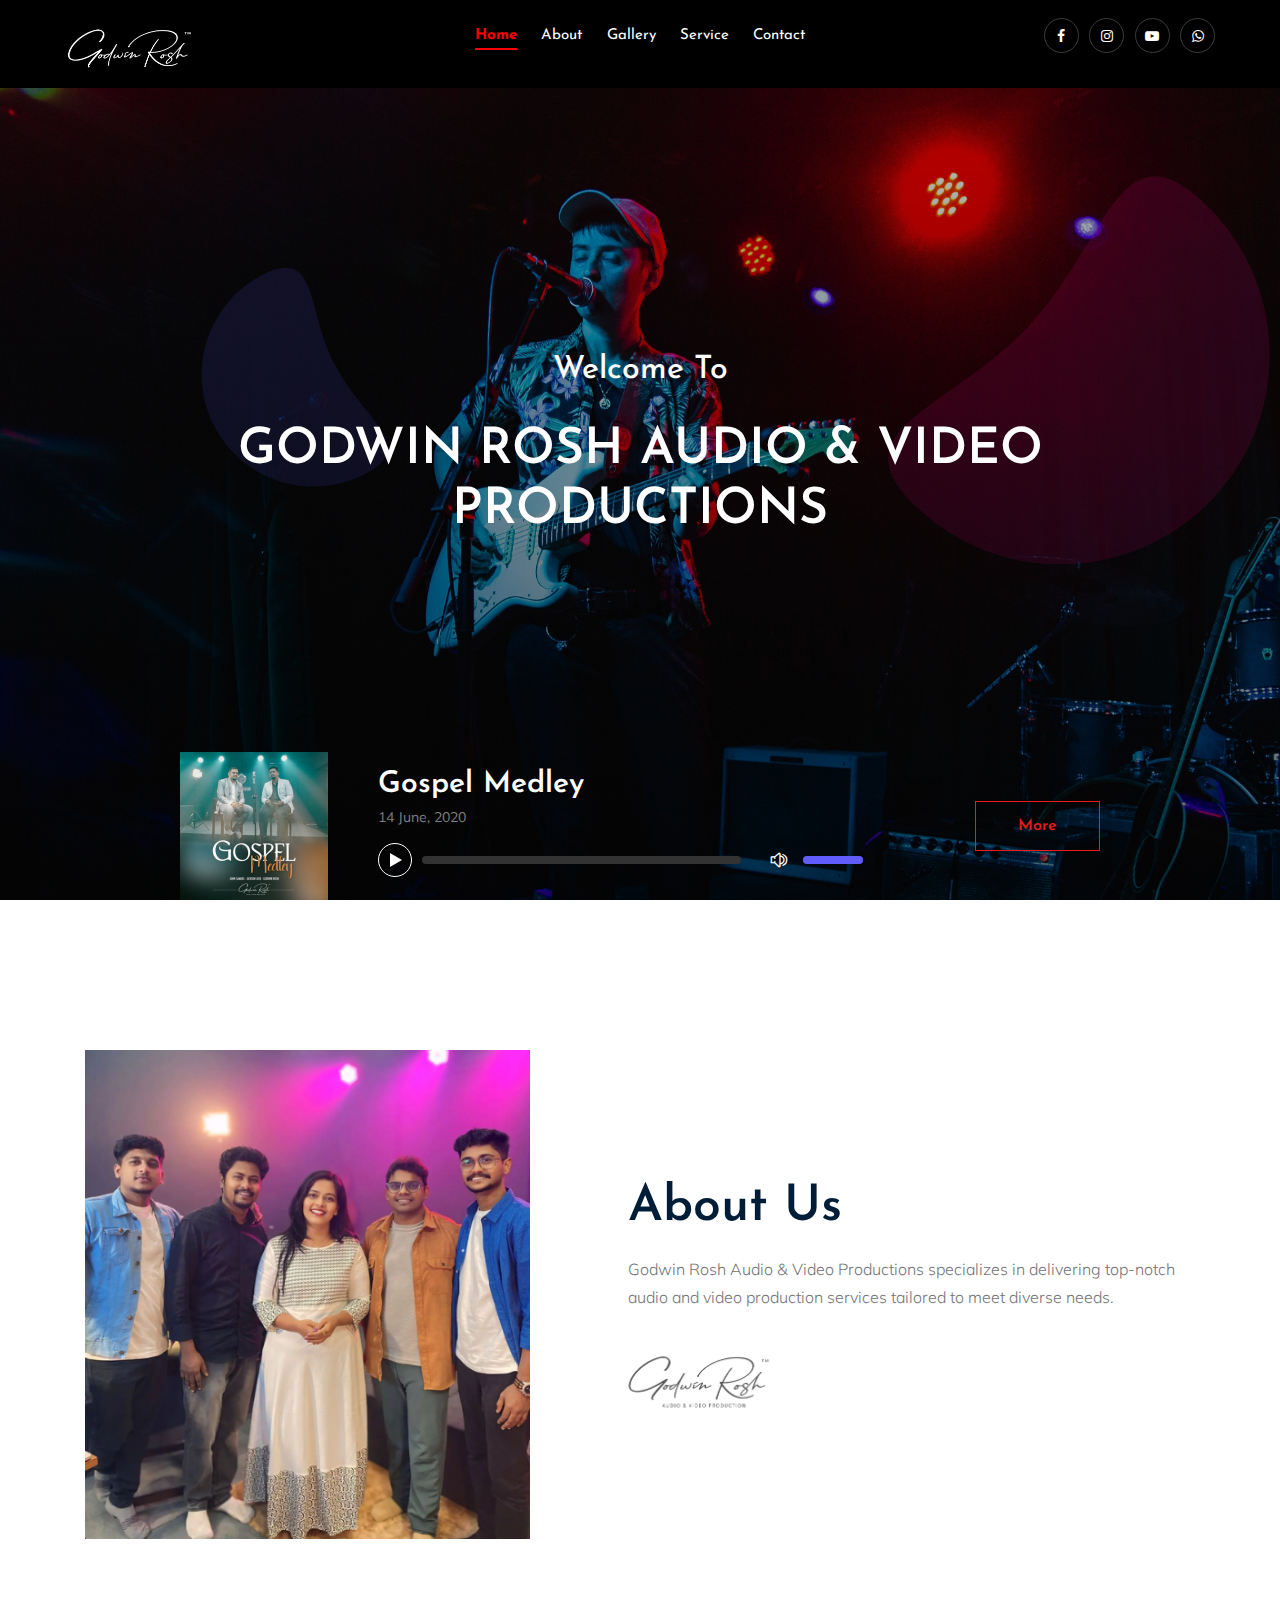
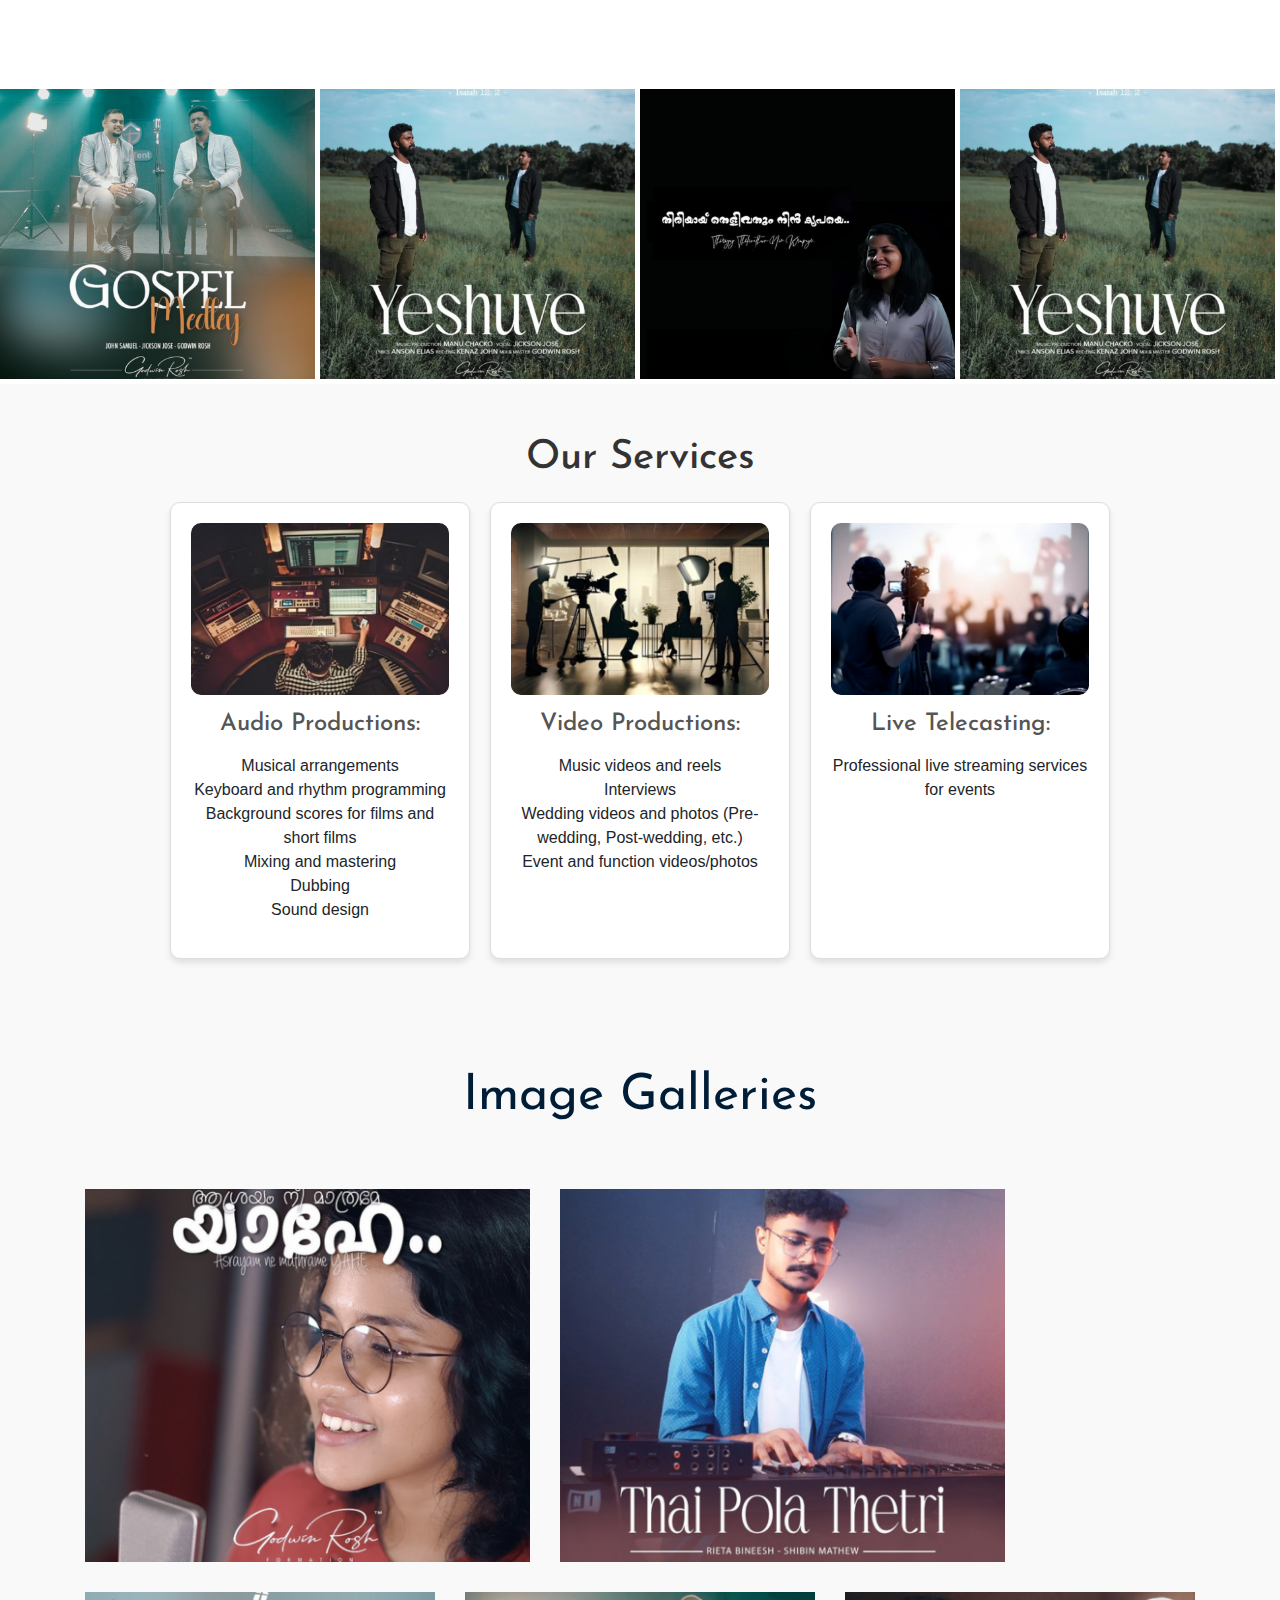
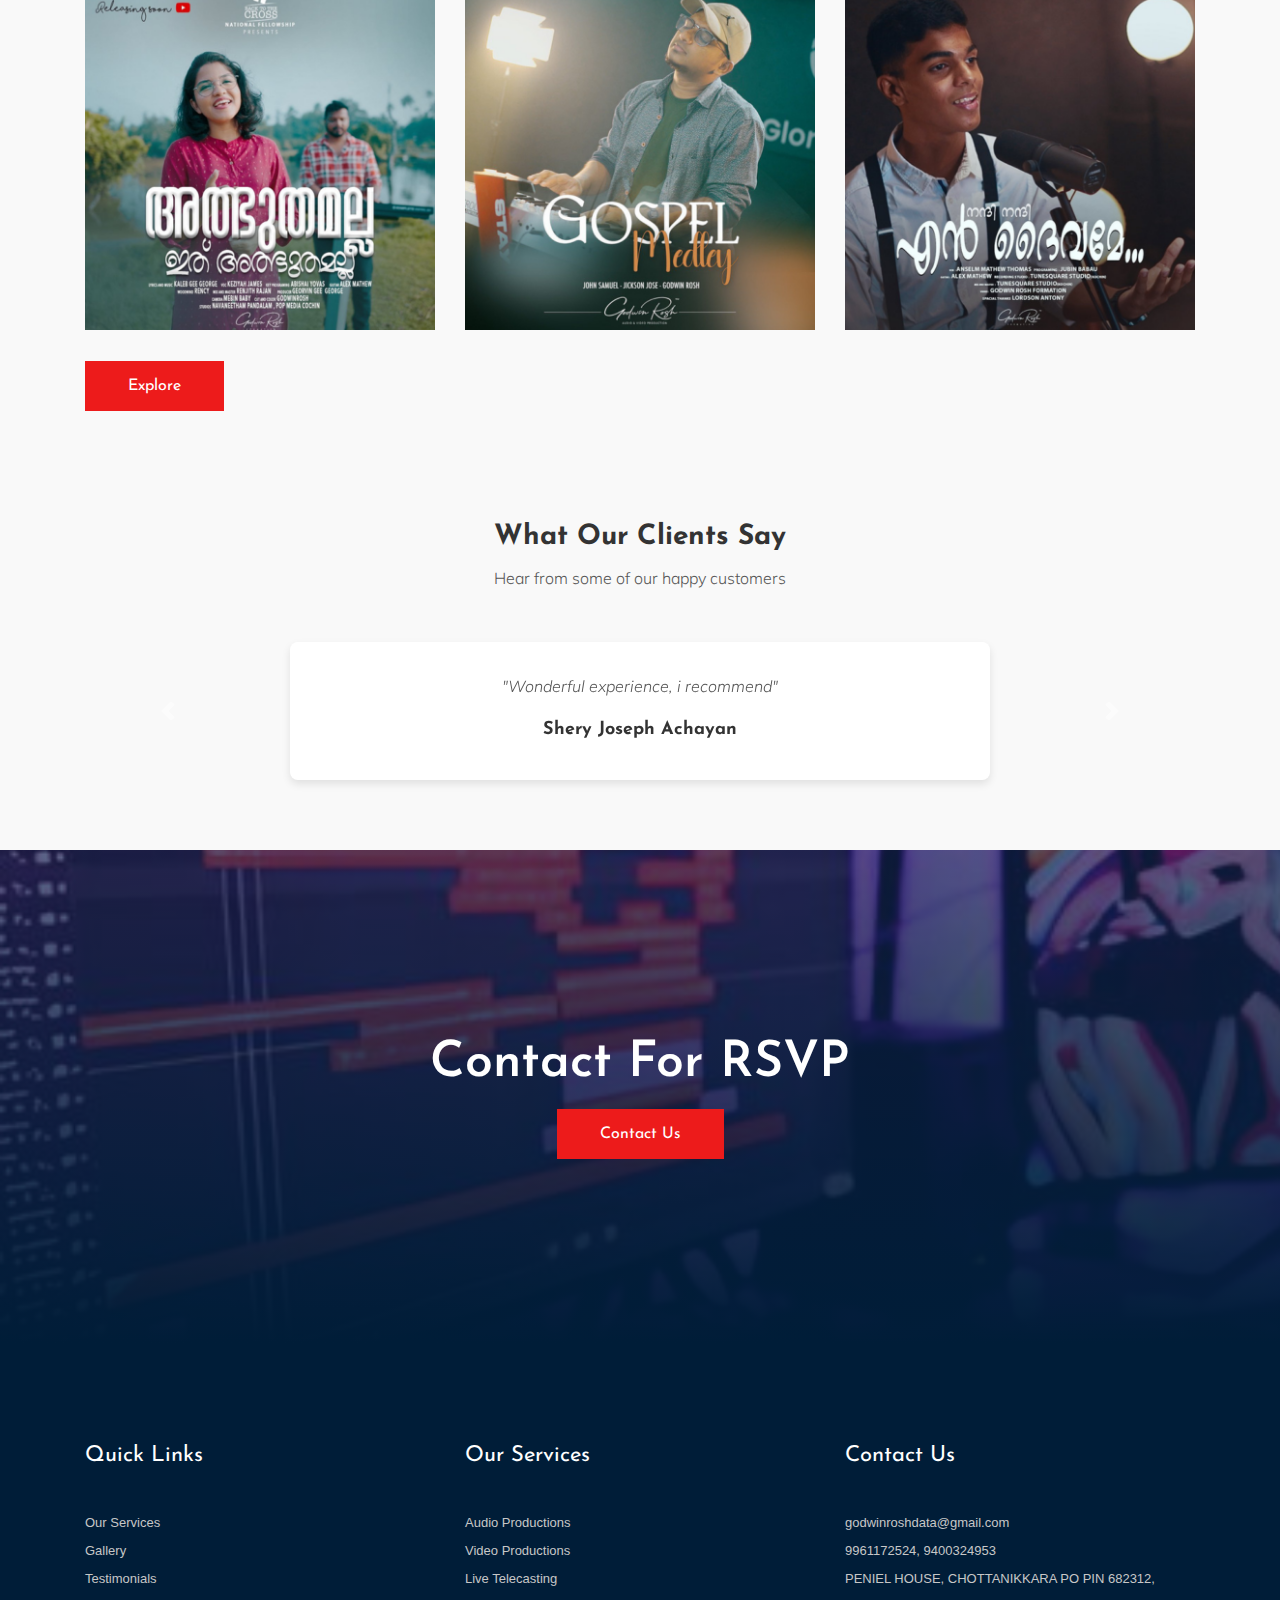
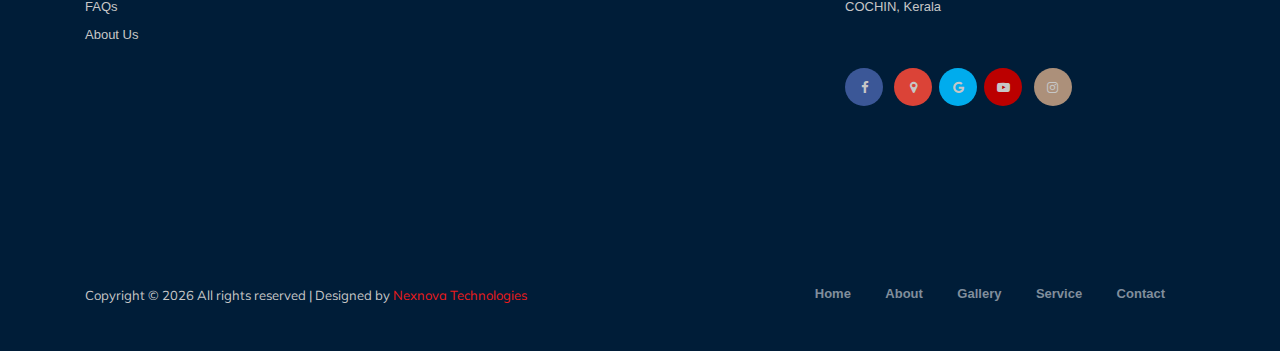
<file: index.html>
<!doctype html>
<html lang="eng">

<head>
    <meta charset="utf-8">
    <meta http-equiv="x-ua-compatible" content="ie=edge">
    <title>Godwin Rosh</title>
    <meta name="description" content="">
    <meta name="viewport" content="width=device-width, initial-scale=1">

    <!-- <link rel="manifest" href="site.webmanifest"> -->
    <link rel="shortcut icon" type="image/x-icon" href="img/svg.svg">
    <!-- Place favicon.ico in the root directory -->

    <!-- CSS here -->
    <link rel="stylesheet" href="css/bootstrap.min.css">
    <link rel="stylesheet" href="css/owl.carousel.min.css">
    <link rel="stylesheet" href="css/magnific-popup.css">
    <link rel="stylesheet" href="css/font-awesome.min.css">
    <link rel="stylesheet" href="css/themify-icons.css">
    <link rel="stylesheet" href="css/nice-select.css">
    <link rel="stylesheet" href="css/audioplayer.css">
    <link rel="stylesheet" href="css/flaticon.css">
    <link rel="stylesheet" href="css/gijgo.css">
    <link rel="stylesheet" href="css/animate.css">
    <link rel="stylesheet" href="css/slick.css">
    <link rel="stylesheet" href="css/slicknav.css">
    <link rel="stylesheet" href="css/style.css">
    <!-- <link rel="stylesheet" href="css/responsive.css"> -->
</head>

<body>
    <!--[if lte IE 9]>
            <p class="browserupgrade">You are using an <strong>outdated</strong> browser. Please <a href="https://browsehappy.com/">upgrade your browser</a> to improve your experience and security.</p>
        <![endif]-->

    <!-- header-start -->
    <header>
        <div class="header-area ">
            <div id="sticky-header" class="main-header-area">
                <div class="container-fluid">
                    <div class="header_bottom_border">
                        <div class="row align-items-center">
                            <div class="col-xl-3 col-lg-2">
                                <div class="logo">
                                    <a href="index.html">
                                        <img src="img/logo0.svg" alt="">
                                    </a>
                                </div>
                            </div>
                            <div class="col-xl-6 col-lg-7">
                                <div class="main-menu  d-none d-lg-block">
                                    <nav>
                                        <ul id="navigation">
                                            <li><a class="active" href="index.html">home</a></li>
                                            <li><a href="about.html">About</a></li>
                                            <li><a href="gallery.html">Gallery</a></li>
                                            <li><a href="service.html">Service</a></li>
                                            <li><a href="contact.html">Contact</a></li>
                                        </ul>
                                    </nav>
                                </div>
                            </div>
                            <div class="col-xl-3 col-lg-3 d-none d-lg-block">
                                <div class="social_icon text-right">
                                    <ul>
                                        <li><a href="https://www.facebook.com/godwinroshinkj?mibextid=ZbWKwL"> <i
                                                    class="fa fa-facebook"></i> </a></li>
                                        <li><a
                                                href="https://www.instagram.com/godwinrosh_formation?igsh=YXV2b3pheDFpZHA5">
                                                <i class="fa fa-instagram"></i> </a></li>
                                        <li><a href=" https://www.youtube.com/channel/UCnuFj1UajiMI4eAvnw_77kw"> <i
                                                    class="fa fa-youtube-play"></i> </a></li>
                                        <li><a href="https://wa.me/+919961172524"> <i class="fa fa-whatsapp"></i> </a>
                                        </li>
                                    </ul>
                                </div>
                            </div>
                            <div class="mobile_menu d-block d-lg-none"></div>
                        </div>
                    </div>

                </div>
            </div>
        </div>
    </header>
    <!-- header-end -->

    <!-- slider_area_start -->
    <div class="slider_area">
        <div class="single_slider  d-flex align-items-center slider_bg_1 overlay2">
            <div class="container">
                <div class="row">
                    <div class="col-xl-12">
                        <div class="slider_text text-center ">
                            <h2 style="color: white;">Welcome To</h2>
                            <br>
                            <h3>Godwin Rosh Audio & Video Productions</h3>
                        </div>
                    </div>
                </div>
            </div>
        </div>
    </div>
    <!-- slider_area_end -->

    <!-- music_area  -->
    <div class="music_area">
        <div class="container">
            <div class="row align-items-center justify-content-center">
                <div class="col-xl-10">
                    <div class="row align-items-center">
                        <div class="col-xl-9 col-md-9">
                            <div class="music_field">
                                <div class="thumb">
                                    <img src="img/music_man/1.png" alt="">
                                </div>
                                <div class="audio_name">
                                    <div class="name">
                                        <h4>Gospel Medley </h4>
                                        <p>14 June, 2020</p>
                                    </div>
                                    <audio preload="auto" controls>
                                        <source src="audio/audio01.mp4">
                                    </audio>
                                </div>
                            </div>
                        </div>
                        <div class="col-xl-3 col-md-3">
                            <div class="music_btn">
                                <a href="gallery.html" class="boxed-btn">More</a>
                            </div>
                        </div>
                    </div>
                </div>

            </div>
        </div>
    </div>
    <!-- music_area end  -->

    <!-- about_area  -->
    <div class="about_area">
        <div class="container">
            <div class="row align-items-center">
                <div class="col-xl-5 col-md-6">
                    <div class="about_thumb">
                        <img class="img-fluid" src="img/about/about_1.png" alt="">
                    </div>
                </div>
                <div class="col-xl-7 col-md-6">
                    <div class="about_info">
                        <h3> About Us</h3>
                        <p>Godwin Rosh Audio & Video Productions specializes in delivering top-notch audio and video
                            production services tailored to meet diverse needs.
                        </p>
                        <div class="signature">
                            <img src="img/sign.svg" alt="">
                        </div>
                    </div>
                </div>
            </div>
        </div>
    </div>
    <!--/ about_area  -->

    <!-- youtube_video_area  -->
    <div class="youtube_video_area">
        <div class="container-fluid p-0">
            <div class="row no-gutters">
                <div class="col-xl-3 col-lg-3 col-md-6">
                    <div class="single_video">
                        <div class="thumb">
                            <img src="img/video/1.png" alt="">
                        </div>
                        <div class="hover_elements">
                            <div class="video">
                                <a class="popup-video-controls" href="https://youtu.be/89BOzvLi2HU?si=DVLZRdrVO0uil7FZ">
                                    <i class="fa fa-play"></i>
                                </a>
                            </div>

                            <div class="hover_inner">
                                <span>New York Show-2018</span>
                                <h3><a href="#">Shadows of My Dream</a></h3>
                            </div>
                        </div>
                    </div>
                </div>
                <div class="col-xl-3 col-lg-3 col-md-6">
                    <div class="single_video">
                        <div class="thumb">
                            <img src="img/video/2.png" alt="">
                        </div>
                        <div class="hover_elements">
                            <div class="video">
                                <a class="popup-video-controls"
                                    href="https://www.youtube.com/embed/CiudrWUxe44?si=ldsB6-YBa3ZyxB6C">
                                    <i class="fa fa-play"></i>
                                </a>
                            </div>

                            <div class="hover_inner">
                                <span>New York Show-2018</span>
                                <h3><a href="#">Shadows of My Dream</a></h3>
                            </div>
                        </div>
                    </div>
                </div>
                <div class="col-xl-3 col-lg-3 col-md-6">
                    <div class="single_video">
                        <div class="thumb">
                            <img src="img/video/3.png" alt="">
                        </div>
                        <div class="hover_elements">
                            <div class="video">
                                <a class="popup-video-controls"
                                    href="https://www.youtube.com/embed/ZqYoVnXC1j8?si=lteVZye5whQyPFu0">
                                    <i class="fa fa-play"></i>
                                </a>
                            </div>

                            <div class="hover_inner">
                                <span>New York Show-2018</span>
                                <h3><a href="#">Shadows of My Dream</a></h3>
                            </div>
                        </div>
                    </div>
                </div>
                <div class="col-xl-3 col-lg-3 col-md-6">
                    <div class="single_video">
                        <div class="thumb">
                            <img src="img/video/2.png" alt="">
                        </div>
                        <div class="hover_elements">
                            <div class="video">
                                <a class="popup-video-controls" href="https://youtu.be/ST6lyBOVHuI?si=CfDZhPMhJEY-I82j">
                                    <i class="fa fa-play"></i>
                                </a>
                            </div>

                            <div class="hover_inner">
                                <span>New York Show-2018</span>
                                <h3><a href="#">Shadows of My Dream</a></h3>
                            </div>
                        </div>
                    </div>
                </div>
            </div>
        </div>
    </div>
    <!-- / youtube_video_area  -->

    <!-- serviece section  -->
    <div>
        <section class="services">
            <h2>Our Services</h2>
            <div class="service-container">
                <div class="service">
                    <img src="img/services/services 01.jpg" alt="Service 1">
                    <h3>Audio Productions:</h3>
                    <ul>
                        <li>Musical arrangements</li>
                        <li>Keyboard and rhythm programming</li>
                        <li>Background scores for films and short films</li>
                        <li>Mixing and mastering</li>
                        <li>Dubbing</li>
                        <li>Sound design</li>
                    </ul>
                </div>
                <div class="service">
                    <img src="img/services/services 02.jpg" alt="Service 2">
                    <h3>Video Productions:</h3>
                    <ul>
                        <li>Music videos and reels</li>
                        <li>Interviews</li>
                        <li>Wedding videos and photos (Pre-wedding, Post-wedding, etc.)</li>
                        <li>Event and function videos/photos</li>
                    </ul>
                </div>
                <div class="service">
                    <img src="img/services/services 03.jpg" alt="Service 3">
                    <h3>Live Telecasting:</h3>
                    <ul>
                        <li>Professional live streaming services for events</li>
                    </ul>
                </div>
            </div>
        </section>


    </div>

    <!-- gallery -->
    <div class="gallery_area">
        <div class="container">
            <div class="row">
                <div class="col-xl-12">
                    <div class="section_title text-center mb-65">
                        <h3>Image Galleries</h3>
                    </div>
                </div>
            </div>
            <div class="row grid">
                <div class="col-xl-5 col-lg-5 grid-item cat1 col-md-6">
                    <div class="single-gallery mb-30">
                        <div class="portfolio-img">
                            <img src="img/gallery/1.png" alt="">
                        </div>
                        <div class="gallery_hover">
                            <a class="popup-image" href="img/gallery/1.png" class="hover_inner">
                                <i class="ti-plus"></i>
                            </a>
                        </div>
                    </div>
                </div>
                <div class="col-xl-5 col-lg-7 grid-item cat3 cat4 col-md-6">
                    <div class="single-gallery mb-30">
                        <div class="portfolio-img">
                            <img src="img/gallery/2.png" alt="">
                        </div>
                        <div class="gallery_hover">
                            <a class="popup-image" href="img/gallery/2.png" class="hover_inner">
                                <i class="ti-plus"></i>
                            </a>
                        </div>
                    </div>
                </div>
                <div class="col-xl-4 col-lg-6 grid-item cat4 col-md-6">
                    <div class="single-gallery mb-30">
                        <div class="portfolio-img">
                            <img src="img/gallery/3.png" alt="">
                        </div>
                        <div class="gallery_hover">
                            <a class="popup-image" href="img/gallery/3.png" class="hover_inner">
                                <i class="ti-plus"></i>
                            </a>
                        </div>
                    </div>
                </div>
                <div class="col-xl-4 col-lg-6 grid-item cat2 col-md-6">
                    <div class="single-gallery mb-30">
                        <div class="portfolio-img">
                            <img src="img/gallery/4.png" alt="">
                        </div>
                        <div class="gallery_hover">
                            <a class="popup-image" href="img/gallery/4.png" class="hover_inner">
                                <i class="ti-plus"></i>
                            </a>
                        </div>
                    </div>
                </div>
                <div class="col-xl-4 col-lg-6 grid-item cat2 col-md-6">
                    <div class="single-gallery mb-30">
                        <div class="portfolio-img">
                            <img src="img/gallery/5.png" alt="">
                        </div>
                        <div class="gallery_hover">
                            <a class="popup-image" href="img/gallery/5.png" class="hover_inner">
                                <i class="ti-plus"></i>
                            </a>
                        </div>
                    </div>
                </div>
            </div>
            <a class="boxed-btn3" href="gallery.html">Explore</a>
        </div>
    </div>
    </div>
    <!--/ gallery -->
    <section class="testimonials carousel-section">
        <div id="testimoial" class="container">
            <div class="row">
                <div class="col-12 text-center">
                    <h2>What Our Clients Say</h2>
                    <p class="subtitle">Hear from some of our happy customers</p>
                </div>
            </div>
            <div class="row">
                <div class="col-12">
                    <div id="testimonialCarousel" class="carousel slide" data-ride="carousel">
                        <div class="carousel-inner">
                            <!-- Testimonial 1 -->
                            <div class="carousel-item active">
                                <div class="testimonial-item text-center">
                                    <p class="testimonial-text">
                                        "Wonderful experience, i recommend"
                                    </p>
                                    <h4 class="client-name">Shery Joseph Achayan</h4>
                                    <!-- <p class="client-title">CEO, XYZ Company</p> -->
                                </div>
                            </div>
                            <!-- Testimonial 2 -->
                            <div class="carousel-item">
                                <div class="testimonial-item text-center">
                                    <p class="testimonial-text">
                                        "Good experience and good atmosphere"
                                    </p>
                                    <h4 class="client-name">SHIBIN MATHEW</h4>
                                    <!-- <p class="client-title">Creative Director, ABC Studio</p> -->
                                </div>
                            </div>
                            <!-- Testimonial 3 -->
                            <div class="carousel-item">
                                <div class="testimonial-item text-center">
                                    <p class="testimonial-text">
                                        "Good experience"
                                    </p>
                                    <h4 class="client-name">Jickson Jose</h4>
                                    <!-- <p class="client-title">Freelancer</p> -->
                                </div>
                            </div>
                        </div>
                        <!-- Controls -->
                        <a class="carousel-control-prev" href="#testimonialCarousel" role="button" data-slide="prev">
                            <span class="carousel-control-prev-icon" aria-hidden="true"></span>
                            <span class="sr-only">Previous</span>
                        </a>
                        <a class="carousel-control-next" href="#testimonialCarousel" role="button" data-slide="next">
                            <span class="carousel-control-next-icon" aria-hidden="true"></span>
                            <span class="sr-only">Next</span>
                        </a>
                    </div>
                </div>
            </div>
        </div>
    </section>


    <!-- contact_rsvp -->
    <div class="contact_rsvp">
        <div class="container">
            <div class="row">
                <div class="col-xl-12">
                    <div class="text text-center">
                        <h3>Contact For RSVP</h3>
                        <a class="boxed-btn3" href="contact.html">Contact us</a>
                    </div>
                </div>
            </div>
        </div>
    </div>
    <!--/ contact_rsvp -->

    <!-- footer start -->
    <!-- footer start -->
    <footer class="footer">
        <div class="footer_top">
            <div class="container">
                <div class="row">
                    <!-- Quick Links Section -->
                    <div class="col-xl-4 col-md-4">
                        <div class="footer_widget">
                            <h3 class="footer_title">Quick Links</h3>
                            <ul>
                                <li><a href="service.html">Our Services</a></li>
                                <li><a href="gallery.html">Gallery</a></li>
                                <li><a href="index.html#testimoial">Testimonials</a></li>
                                <li><a href="#faq">FAQs</a></li>
                                <li><a href="about.html">About Us</a></li>
                            </ul>
                        </div>
                    </div>

                    <!-- Our Services Section -->
                    <div class="col-xl-4 col-md-4">
                        <div class="footer_widget">
                            <h3 class="footer_title">Our Services</h3>
                            <ul>
                                <li><a href="service.html#audio-productions">Audio Productions</a></li>
                                <li><a href="service.html#video-productions">Video Productions</a></li>
                                <li><a href="service.html#live-telecasting">Live Telecasting</a></li>
                            </ul>
                        </div>
                    </div>

                    <!-- Contact Us Section -->
                    <div class="col-xl-4 col-md-4">
                        <div class="footer_widget">
                            <h3 class="footer_title">Contact Us</h3>
                            <ul>
                                <li><a href="mailto:godwinroshdata@gmail.com">godwinroshdata@gmail.com</a></li>
                                <li><a href="tel:9961172524">9961172524, 9400324953</a></li>
                                <li><a href="#">PENIEL HOUSE, CHOTTANIKKARA PO PIN 682312, COCHIN, Kerala</a></li>
                            </ul>
                            <div class="socail_links">
                                <ul>
                                    <li>
                                        <a href="https://www.facebook.com/godwinroshinkj?mibextid=ZbWKwL">
                                            <i class="fa fa-facebook"></i>
                                        </a>
                                    </li>
                                    <li>
                                        <a href="https://maps.app.goo.gl/hntrg6VNvtxeppRy7">
                                            <i class="fa fa-map-marker"></i>
                                        </a>
                                    <li>
                                        <a href="https://search.brave.com/search?q=godwinrosh&source=desktop">
                                            <i class="fa fa-google"></i>
                                        </a>
                                    <li>
                                        <a href="https://www.youtube.com/channel/UCnuFj1UajiMI4eAvnw_77kw">
                                            <i class="fa fa-youtube-play"></i>
                                        </a>
                                    </li>
                                    <li>
                                        <a href="https://www.instagram.com/godwinrosh_formation?igsh=YXV2b3pheDFpZHA5">
                                            <i class="fa fa-instagram"></i>
                                        </a>
                                    </li>
                                </ul>
                            </div>
                        </div>
                    </div>
                </div>
            </div>
        </div>

        <!-- Copy Right Section -->
        <div class="copy-right_text">
            <div class="container">
                <div class="footer_border"></div>
                <div class="row">
                    <div class="col-xl-7 col-md-6">
                        <p class="copy_right">
                            Copyright &copy;
                            <script>document.write(new Date().getFullYear());</script> All rights reserved | Designed by
                            <a href="https://nexnovatechnologies.in" target="_blank">Nexnova
                                Technologies</a>
                        </p>
                    </div>
                    <div class="col-xl-5 col-md-6">
                        <div class="footer_links">
                            <ul>
                                <li><a href="/index.html">Home</a></li>
                                <li><a href="/about.html">About</a></li>
                                <li><a href="/gallery.html">Gallery</a></li>
                                <li><a href="/service.html">Service</a></li>
                                <li><a href="/contact.html">Contact</a></li>
                            </ul>
                        </div>
                    </div>
                </div>
            </div>
        </div>
    </footer>
    <!--/ footer end  -->

    <!-- link that opens popup -->

    <!-- JS here -->
    <script src="https://code.jquery.com/jquery-3.3.1.slim.min.js"
        integrity="sha384-q8i/X+965DzO0rT7abK41JStQIAqVgRVzpbzo5smXKp4YfRvH+8abtTE1Pi6jizo" crossorigin="anonymous">
        </script>

    <script>
        $('#testimonialCarousel').carousel({
            interval: 5000, // Change slides every 5 seconds
            ride: "carousel",
        });
    </script>


    <link rel="stylesheet" href="https://stackpath.bootstrapcdn.com/bootstrap/4.5.2/css/bootstrap.min.css">
    <script src="https://code.jquery.com/jquery-3.5.1.slim.min.js"></script>
    <script src="https://cdn.jsdelivr.net/npm/popper.js@1.16.1/dist/umd/popper.min.js"></script>
    <script src="https://stackpath.bootstrapcdn.com/bootstrap/4.5.2/js/bootstrap.min.js"></script>

    <script src="js/vendor/modernizr-3.5.0.min.js"></script>
    <script src="js/vendor/jquery-1.12.4.min.js"></script>
    <script src="js/popper.min.js"></script>
    <script src="js/bootstrap.min.js"></script>
    <script src="js/owl.carousel.min.js"></script>
    <script src="js/isotope.pkgd.min.js"></script>
    <script src="js/ajax-form.js"></script>
    <script src="js/waypoints.min.js"></script>
    <script src="js/jquery.counterup.min.js"></script>
    <script src="js/imagesloaded.pkgd.min.js"></script>
    <script src="js/audioplayer.js"></script>
    <script src="js/scrollIt.js"></script>
    <script src="js/jquery.scrollUp.min.js"></script>
    <script src="js/wow.min.js"></script>
    <script src="js/nice-select.min.js"></script>
    <script src="js/jquery.slicknav.min.js"></script>
    <script src="js/jquery.magnific-popup.min.js"></script>
    <script src="js/plugins.js"></script>
    <script src="js/gijgo.min.js"></script>
    <script src="js/slick.min.js"></script>
    <!--contact js-->
    <script src="js/contact.js"></script>
    <script src="js/jquery.ajaxchimp.min.js"></script>
    <script src="js/jquery.form.js"></script>
    <script src="js/jquery.validate.min.js"></script>
    <script src="js/mail-script.js"></script>

    <script src="js/main.js"></script>

    <script>
        $(function () {
            $('audio').audioPlayer({

            });
        });
    </script>
</body>

</html>
</file>
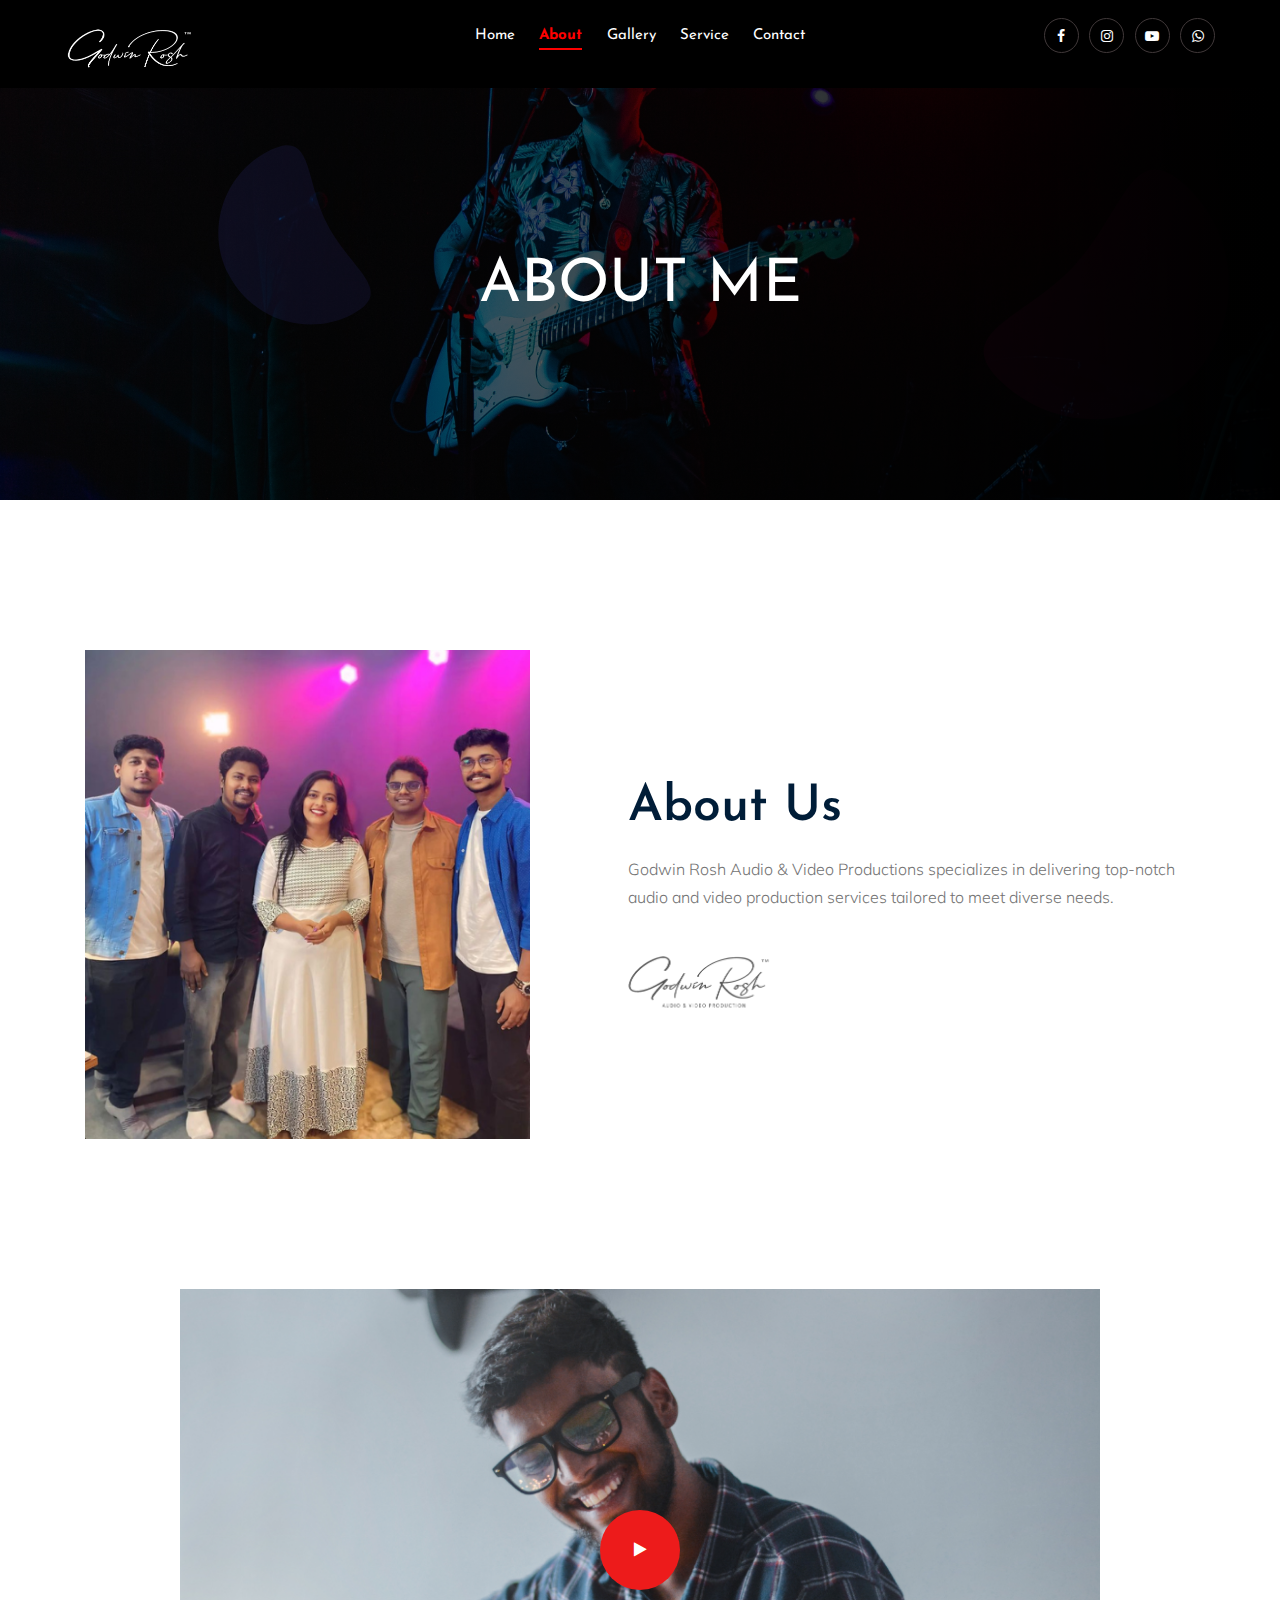
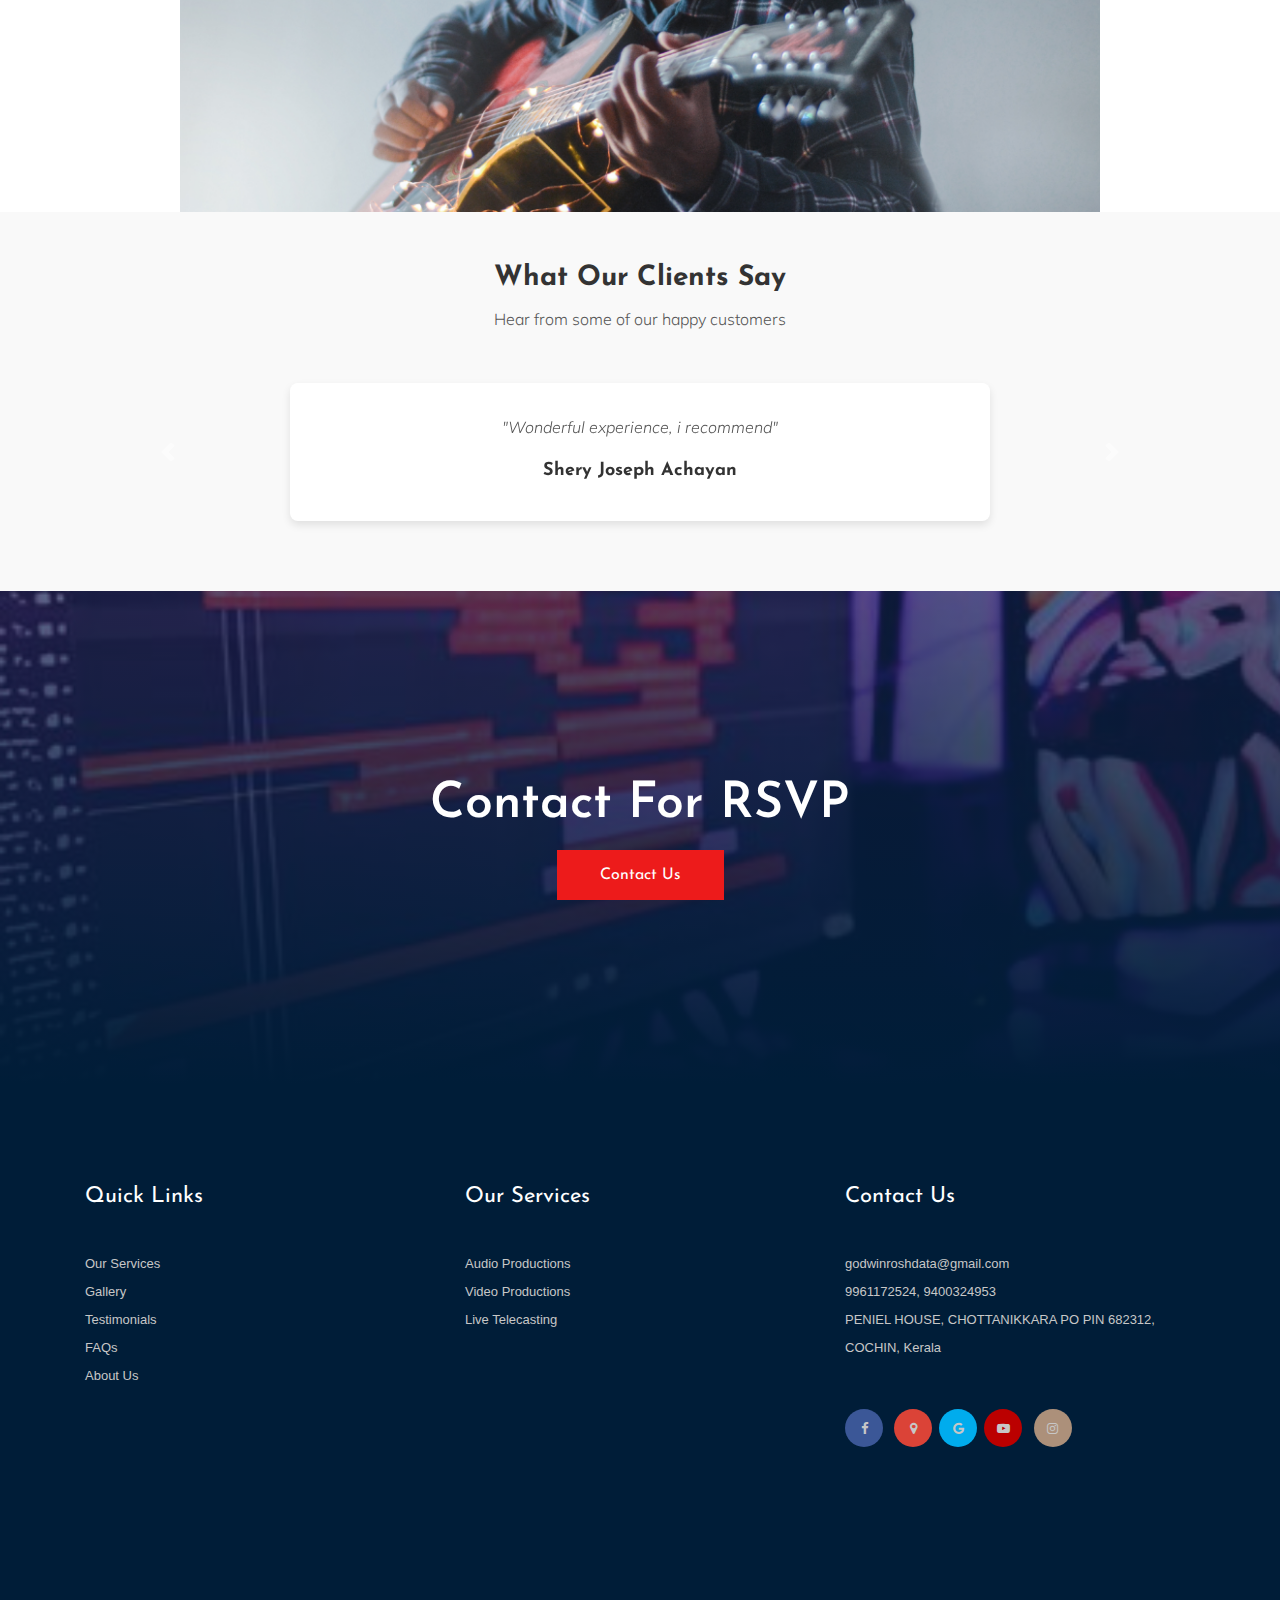
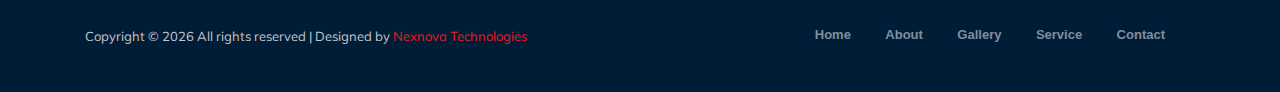
<file: about.html>
<!doctype html>
<html class="no-js" lang="zxx">

<head>
    <meta charset="utf-8">
    <meta http-equiv="x-ua-compatible" content="ie=edge">
    <title>Godwin Rosh</title>
    <meta name="description" content="">
    <meta name="viewport" content="width=device-width, initial-scale=1">

    <!-- <link rel="manifest" href="site.webmanifest"> -->
<link rel="shortcut icon" type="image/x-icon" href="img/svg.svg">    <!-- Place favicon.ico in the root directory -->

    <!-- CSS here -->
    <link rel="stylesheet" href="css/bootstrap.min.css">
    <link rel="stylesheet" href="css/owl.carousel.min.css">
    <link rel="stylesheet" href="css/magnific-popup.css">
    <link rel="stylesheet" href="css/font-awesome.min.css">
    <link rel="stylesheet" href="css/themify-icons.css">
    <link rel="stylesheet" href="css/nice-select.css">
    <link rel="stylesheet" href="css/audioplayer.css">
    <link rel="stylesheet" href="css/flaticon.css">
    <link rel="stylesheet" href="css/gijgo.css">
    <link rel="stylesheet" href="css/animate.css">
    <link rel="stylesheet" href="css/slick.css">
    <link rel="stylesheet" href="css/slicknav.css">
    <link rel="stylesheet" href="css/style.css">
    <!-- <link rel="stylesheet" href="css/responsive.css"> -->
</head>

<body>
    <!--[if lte IE 9]>
            <p class="browserupgrade">You are using an <strong>outdated</strong> browser. Please <a href="https://browsehappy.com/">upgrade your browser</a> to improve your experience and security.</p>
        <![endif]-->

    <!-- header-start -->
    <header>
        <div class="header-area ">
            <div id="sticky-header" class="main-header-area">
                <div class="container-fluid">
                    <div class="header_bottom_border">
                        <div class="row align-items-center">
                           <div class="col-xl-3 col-lg-2">
                                <div class="logo">
                                    <a href="index.html">
                                        <img src="img/logo0.svg" alt="">
                                    </a>
                                </div>
                            </div>
                            <div class="col-xl-6 col-lg-7">
                                <div class="main-menu  d-none d-lg-block">
                                    <nav>
                                        <ul id="navigation">
                                            <li><a href="index.html">home</a></li>
                                            <li><a class="active"  href="about.html">About</a></li>
                                            <li><a href="gallery.html">Gallery</a></li>
                                            <li><a href="service.html">Service</a></li>
                                            <li><a href="contact.html">Contact</a></li>
                                        </ul>
                                    </nav>
                                </div>
                            </div>
                            <div class="col-xl-3 col-lg-3 d-none d-lg-block">
                                <div class="social_icon text-right">
                                    <ul>
                                        <li><a href="https://www.facebook.com/godwinroshinkj?mibextid=ZbWKwL"> <i class="fa fa-facebook"></i> </a></li>
                                        <li><a href="https://www.instagram.com/godwinrosh_formation?igsh=YXV2b3pheDFpZHA5"> <i class="fa fa-instagram"></i> </a></li>
                                        <li><a href=" https://www.youtube.com/channel/UCnuFj1UajiMI4eAvnw_77kw"> <i class="fa fa-youtube-play"></i> </a></li>
                                        <li><a href="https://wa.me/+919961172524"> <i class="fa fa-whatsapp"></i> </a></li>
                                    </ul>
                                </div>
                            </div>
                            <div class="mobile_menu d-block d-lg-none"></div>  
                        </div>
                    </div>

                </div>
            </div>
        </div>
    </header>
    <!-- header-end -->

    <!-- bradcam_area  -->
    <div class="bradcam_area breadcam_bg_2">
        <div class="container">
            <div class="row">
                <div class="col-xl-12">
                    <div class="bradcam_text text-center">
                        <h3>About Me</h3>
                    </div>
                </div>
            </div>
        </div>
    </div>
    <!--/ bradcam_area  -->


    <!-- about_area  -->
    <div class="about_area">
        <div class="container">
            <div class="row align-items-center">
                <div class="col-xl-5 col-md-6">
                    <div class="about_thumb">
                        <img class="img-fluid" src="img/about/about_1.png" alt="">
                    </div>
                </div>
                <div class="col-xl-7 col-md-6">
                    <div class="about_info">
                        <h3> About Us</h3>
                        <p>Godwin Rosh Audio & Video Productions specializes in delivering top-notch audio and video production services tailored to meet diverse needs.
                        </p>
                        <div class="signature">
                            <img src="img/sign.svg" alt="">
                        </div>
                    </div>
                </div>
            </div>
        </div>
    </div>
    <!--/ about_area  -->
    <div class="singer_video">
        <div class="container">
            <div class="row justify-content-center">
                <div class="col-xl-10">
                    <div class="image">
                        <img src="img/about/singer.png" alt="">
                        <div class="video_btn">
                            <a class="popup-video" href="https://youtu.be/89BOzvLi2HU?si=DVLZRdrVO0uil7FZ"><i class="fa fa-play"></i></a>
                        </div>
                    </div>
                </div>
            </div>
        </div>
    </div>
    <!-- gallery -->
    
      
    <!-- <div class="gallery_area">
        <div class="container">
            <div class="site-section bg-light custom-border-bottom" data-aos="fade">
                <div class="container">
                    <div class="gallery_area">
                        <div class="container">
                            <div class="row">
                                <div class="col-xl-12">
                                    <div class="section_title text-center mb-65">
                                        <h3>Our Team </h3>
                                    </div>
                                </div>
                            </div>
                  <div class="row"> -->
                    <!-- Team Member -->
                    <!-- <div class="col-md-6 col-lg-6 mb-5">
                      <div class="block-38 text-center">
                        <div class="block-38-img">
                          <div class="block-38-header">
                            <img src="img/music_man/4.png" alt="Elizabeth Graham" class="mb-4">
                            <h3 class="block-38-heading h4">Elizabeth Graham</h3>
                            <p class="block-38-subheading">CEO/Co-Founder</p>
                          </div>
                          <div class="block-38-body">
                            <p>Lorem ipsum dolor sit amet consectetur adipisicing elit. Vitae aut minima nihil sit distinctio
                              recusandae doloribus ut fugit officia voluptate soluta.</p>
                          </div>
                        </div>
                      </div>
                    </div> -->
                    <!-- Add more members following the same structure -->
                    <!-- <div class="col-md-6 col-lg-6 mb-5">
                        <div class="block-38 text-center">
                          <div class="block-38-img">
                            <div class="block-38-header">
                                <img src="img/music_man/4.png" alt="Elizabeth Graham" class="mb-4">
                              <h3 class="block-38-heading h4">Elizabeth Graham</h3>
                              <p class="block-38-subheading">CEO/Co-Founder</p>
                            </div>
                            <div class="block-38-body">
                              <p>Lorem ipsum dolor sit amet consectetur adipisicing elit. Vitae aut minima nihil sit distinctio
                                recusandae doloribus ut fugit officia voluptate soluta.</p>
                            </div>
                          </div>
                        </div>
                      </div>
                      <div class="col-md-6 col-lg-6 mb-5">
                        <div class="block-38 text-center">
                          <div class="block-38-img">
                            <div class="block-38-header">
                                <img src="img/music_man/4.png"alt="Elizabeth Graham" class="mb-4">
                              <h3 class="block-38-heading h4">Elizabeth Graham</h3>
                              <p class="block-38-subheading">CEO/Co-Founder</p>
                            </div>
                            <div class="block-38-body">
                              <p>Lorem ipsum dolor sit amet consectetur adipisicing elit. Vitae aut minima nihil sit distinctio
                                recusandae doloribus ut fugit officia voluptate soluta.</p>
                            </div>
                          </div>
                        </div>
                      </div>
                      <div class="col-md-6 col-lg-6 mb-5">
                        <div class="block-38 text-center">
                          <div class="block-38-img">
                            <div class="block-38-header">
                                <img src="img/music_man/4.png"alt="Elizabeth Graham" class="mb-4">
                              <h3 class="block-38-heading h4">Elizabeth Graham</h3>
                              <p class="block-38-subheading">CEO/Co-Founder</p>
                            </div>
                            <div class="block-38-body">
                              <p>Lorem ipsum dolor sit amet consectetur adipisicing elit. Vitae aut minima nihil sit distinctio
                                recusandae doloribus ut fugit officia voluptate soluta.</p>
                            </div>
                          </div>
                        </div>
                      </div>
                  </div>
                </div>
              </div>
        </div>
    </div> -->
    <!--/ gallery -->
     <section class="testimonials carousel-section">
        <div id="testimoial" class="container">
            <div class="row">
                <div class="col-12 text-center">
                    <h2>What Our Clients Say</h2>
                    <p class="subtitle">Hear from some of our happy customers</p>
                </div>
            </div>
            <div class="row">
                <div class="col-12">
                    <div id="testimonialCarousel" class="carousel slide" data-ride="carousel">
                        <div class="carousel-inner">
                            <!-- Testimonial 1 -->
                            <div class="carousel-item active">
                                <div class="testimonial-item text-center">
                                    <p class="testimonial-text">
                                        "Wonderful experience, i recommend"
                                    </p>
                                    <h4 class="client-name">Shery Joseph Achayan</h4>
                                    <!-- <p class="client-title">CEO, XYZ Company</p> -->
                                </div>
                            </div>
                            <!-- Testimonial 2 -->
                            <div class="carousel-item">
                                <div class="testimonial-item text-center">
                                    <p class="testimonial-text">
                                        "Good experience and good atmosphere"
                                    </p>
                                    <h4 class="client-name">SHIBIN MATHEW</h4>
                                    <!-- <p class="client-title">Creative Director, ABC Studio</p> -->
                                </div>
                            </div>
                            <!-- Testimonial 3 -->
                            <div class="carousel-item">
                                <div class="testimonial-item text-center">
                                    <p class="testimonial-text">
                                        "Good experience"
                                    </p>
                                    <h4 class="client-name">Jickson Jose</h4>
                                    <!-- <p class="client-title">Freelancer</p> -->
                                </div>
                            </div>
                        </div>
                        <!-- Controls -->
                        <a class="carousel-control-prev" href="#testimonialCarousel" role="button" data-slide="prev">
                            <span class="carousel-control-prev-icon" aria-hidden="true"></span>
                            <span class="sr-only">Previous</span>
                        </a>
                        <a class="carousel-control-next" href="#testimonialCarousel" role="button" data-slide="next">
                            <span class="carousel-control-next-icon" aria-hidden="true"></span>
                            <span class="sr-only">Next</span>
                        </a>
                    </div>
                </div>
            </div>
        </div>
    </section>

   
    <!-- contact_rsvp -->
    <div class="contact_rsvp">
        <div class="container">
            <div class="row">
                <div class="col-xl-12">
                    <div class="text text-center">
                        <h3>Contact For RSVP</h3>
                        <a class="boxed-btn3" href="contact.html">Contact us</a>
                    </div>
                </div>
            </div>
        </div>
    </div>
    <!--/ contact_rsvp -->

    <!-- footer start -->
    <!-- footer start -->
    <footer class="footer">
        <div class="footer_top">
            <div class="container">
                <div class="row">
                    <!-- Quick Links Section -->
                    <div class="col-xl-4 col-md-4">
                        <div class="footer_widget">
                            <h3 class="footer_title">Quick Links</h3>
                            <ul>
                                <li><a href="service.html">Our Services</a></li>
                                <li><a href="gallery.html">Gallery</a></li>
                                <li><a href="index.html#testimoial">Testimonials</a></li>
                                <li><a href="#faq">FAQs</a></li>
                                <li><a href="about.html">About Us</a></li>
                            </ul>
                        </div>
                    </div>

                    <!-- Our Services Section -->
                    <div class="col-xl-4 col-md-4">
                        <div class="footer_widget">
                            <h3 class="footer_title">Our Services</h3>
                            <ul>
                                <li><a href="service.html#audio-productions">Audio Productions</a></li>
                                <li><a href="service.html#video-productions">Video Productions</a></li>
                                <li><a href="service.html#live-telecasting">Live Telecasting</a></li>
                            </ul>
                        </div>
                    </div>

                    <!-- Contact Us Section -->
                    <div class="col-xl-4 col-md-4">
                        <div class="footer_widget">
                            <h3 class="footer_title">Contact Us</h3>
                            <ul>
                                <li><a href="mailto:godwinroshdata@gmail.com">godwinroshdata@gmail.com</a></li>
                                <li><a href="tel:9961172524">9961172524, 9400324953</a></li>
                                <li><a href="#">PENIEL HOUSE, CHOTTANIKKARA PO PIN 682312, COCHIN, Kerala</a></li>
                            </ul>
                            <div class="socail_links">
                                <ul>
                                    <li>
                                        <a href="https://www.facebook.com/godwinroshinkj?mibextid=ZbWKwL">
                                            <i class="fa fa-facebook"></i>
                                        </a>
                                    </li>
                                    <li>
                                        <a href="https://maps.app.goo.gl/hntrg6VNvtxeppRy7">
                                            <i class="fa fa-map-marker"></i>
                                        </a>
                                    <li>
                                        <a href="https://search.brave.com/search?q=godwinrosh&source=desktop">
                                            <i class="fa fa-google"></i>
                                        </a>
                                    <li>
                                        <a href="https://www.youtube.com/channel/UCnuFj1UajiMI4eAvnw_77kw">
                                            <i class="fa fa-youtube-play"></i>
                                        </a>
                                    </li>
                                    <li>
                                        <a href="https://www.instagram.com/godwinrosh_formation?igsh=YXV2b3pheDFpZHA5">
                                            <i class="fa fa-instagram"></i>
                                        </a>
                                    </li>
                                </ul>
                            </div>
                        </div>
                    </div>
                </div>
            </div>
        </div>

        <!-- Copy Right Section -->
        <div class="copy-right_text">
            <div class="container">
                <div class="footer_border"></div>
                <div class="row">
                    <div class="col-xl-7 col-md-6">
                        <p class="copy_right">
                            Copyright &copy;
                            <script>document.write(new Date().getFullYear());</script> All rights reserved | Designed by
                            <a href="https://nexnovatechnologies.in" target="_blank">Nexnova
                                Technologies</a>
                        </p>
                    </div>
                    <div class="col-xl-5 col-md-6">
                        <div class="footer_links">
                            <ul>
                                <li><a href="/index.html">Home</a></li>
                                <li><a href="/about.html">About</a></li>
                                <li><a href="/gallery.html">Gallery</a></li>
                                <li><a href="/service.html">Service</a></li>
                                <li><a href="/contact.html">Contact</a></li>
                            </ul>
                        </div>
                    </div>
                </div>
            </div>
        </div>
    </footer>
    <!--/ footer end  -->

    <!-- link that opens popup -->

    <!-- JS here -->
        <script src="https://code.jquery.com/jquery-3.3.1.slim.min.js" 
            integrity="sha384-q8i/X+965DzO0rT7abK41JStQIAqVgRVzpbzo5smXKp4YfRvH+8abtTE1Pi6jizo" 
            crossorigin="anonymous">
    </script>

<script>
    $('#testimonialCarousel').carousel({
        interval: 5000, // Change slides every 5 seconds
        ride: "carousel",
    });
</script>

<link rel="stylesheet" href="https://stackpath.bootstrapcdn.com/bootstrap/4.5.2/css/bootstrap.min.css">
<script src="https://code.jquery.com/jquery-3.5.1.slim.min.js"></script>
<script src="https://cdn.jsdelivr.net/npm/popper.js@1.16.1/dist/umd/popper.min.js"></script>
<script src="https://stackpath.bootstrapcdn.com/bootstrap/4.5.2/js/bootstrap.min.js"></script>

    <script src="js/vendor/modernizr-3.5.0.min.js"></script>
    <script src="js/vendor/jquery-1.12.4.min.js"></script>
    <script src="js/popper.min.js"></script>
    <script src="js/bootstrap.min.js"></script>
    <script src="js/owl.carousel.min.js"></script>
    <script src="js/isotope.pkgd.min.js"></script>
    <script src="js/ajax-form.js"></script>
    <script src="js/waypoints.min.js"></script>
    <script src="js/jquery.counterup.min.js"></script>
    <script src="js/imagesloaded.pkgd.min.js"></script>
    <script src="js/audioplayer.js"></script>
    <script src="js/scrollIt.js"></script>
    <script src="js/jquery.scrollUp.min.js"></script>
    <script src="js/wow.min.js"></script>
    <script src="js/nice-select.min.js"></script>
    <script src="js/jquery.slicknav.min.js"></script>
    <script src="js/jquery.magnific-popup.min.js"></script>
    <script src="js/plugins.js"></script>
    <script src="js/gijgo.min.js"></script>
    <script src="js/slick.min.js"></script>
    <!--contact js-->
    <script src="js/contact.js"></script>
    <script src="js/jquery.ajaxchimp.min.js"></script>
    <script src="js/jquery.form.js"></script>
    <script src="js/jquery.validate.min.js"></script>
    <script src="js/mail-script.js"></script>

    <script src="js/main.js"></script>
    
		<script>
                $(function() {
                    $('audio').audioPlayer({

                    });
                });
            </script>
</body>

</html>
</file>
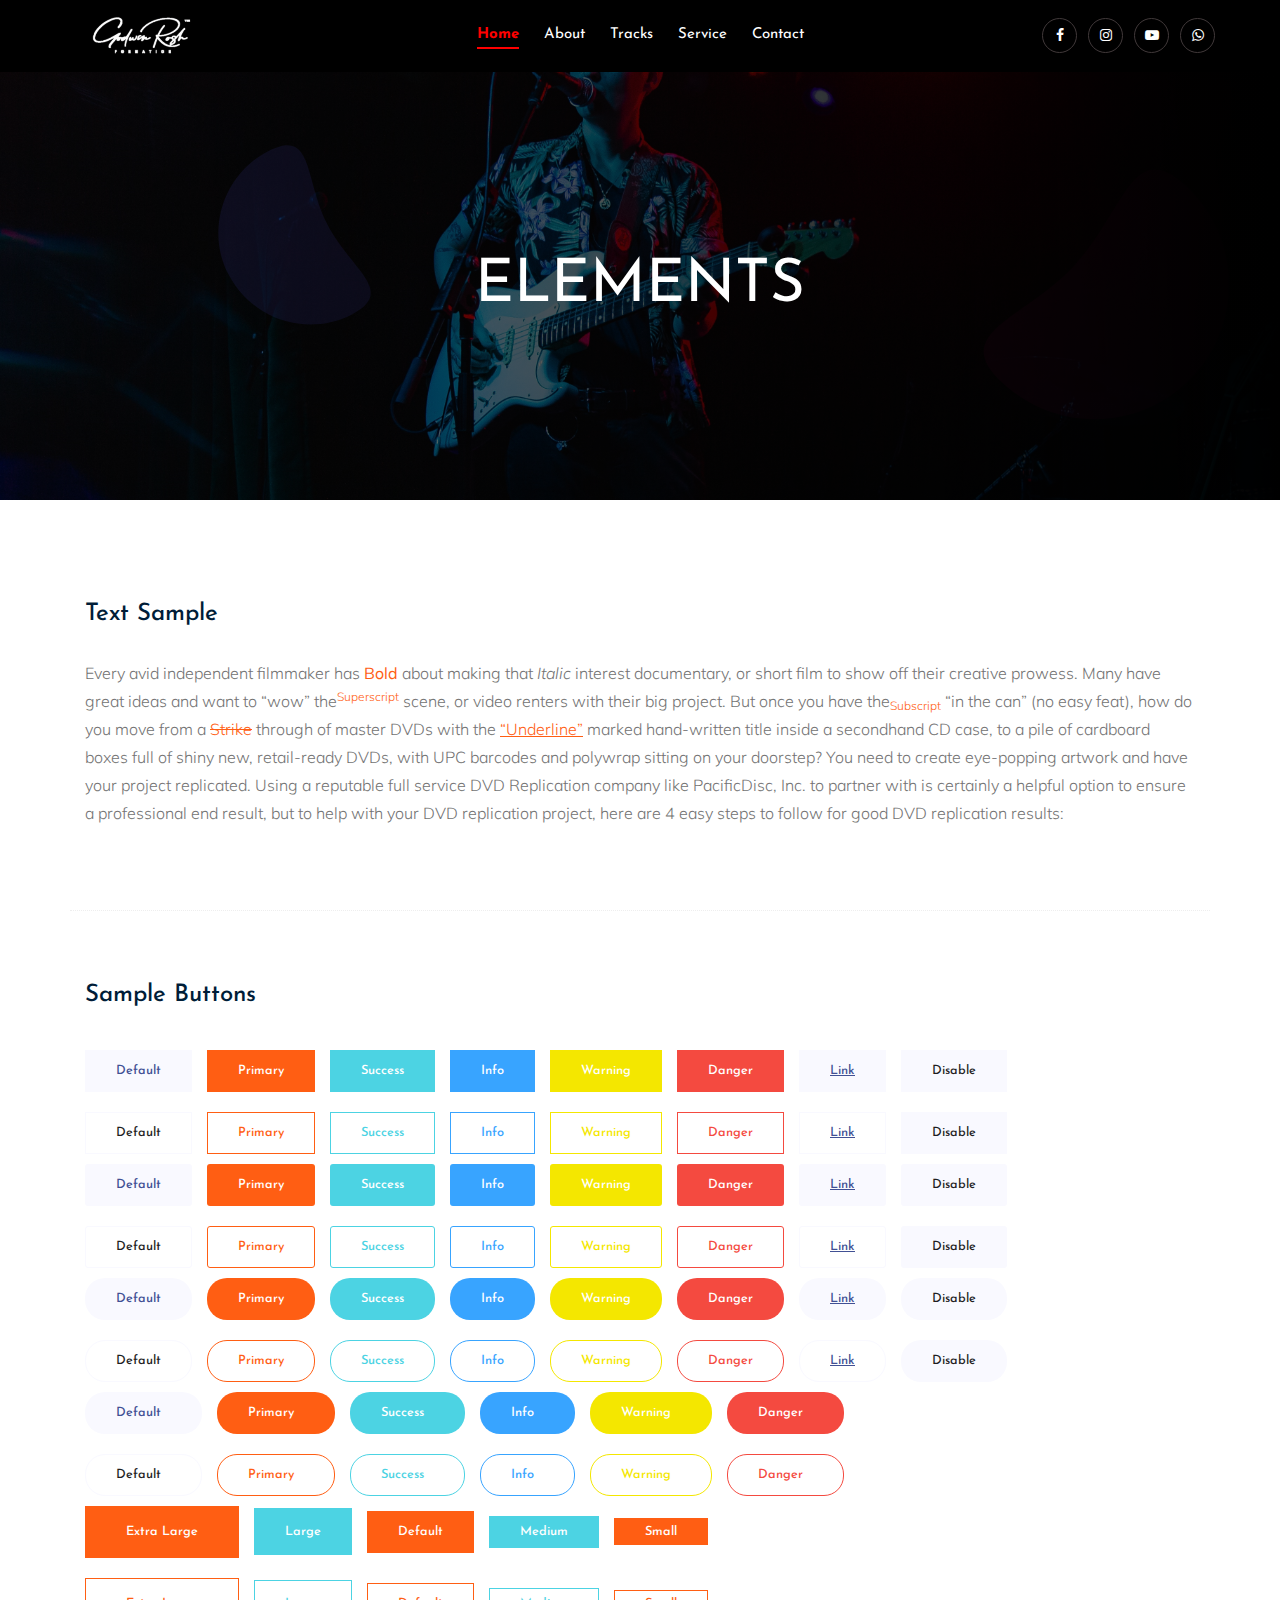
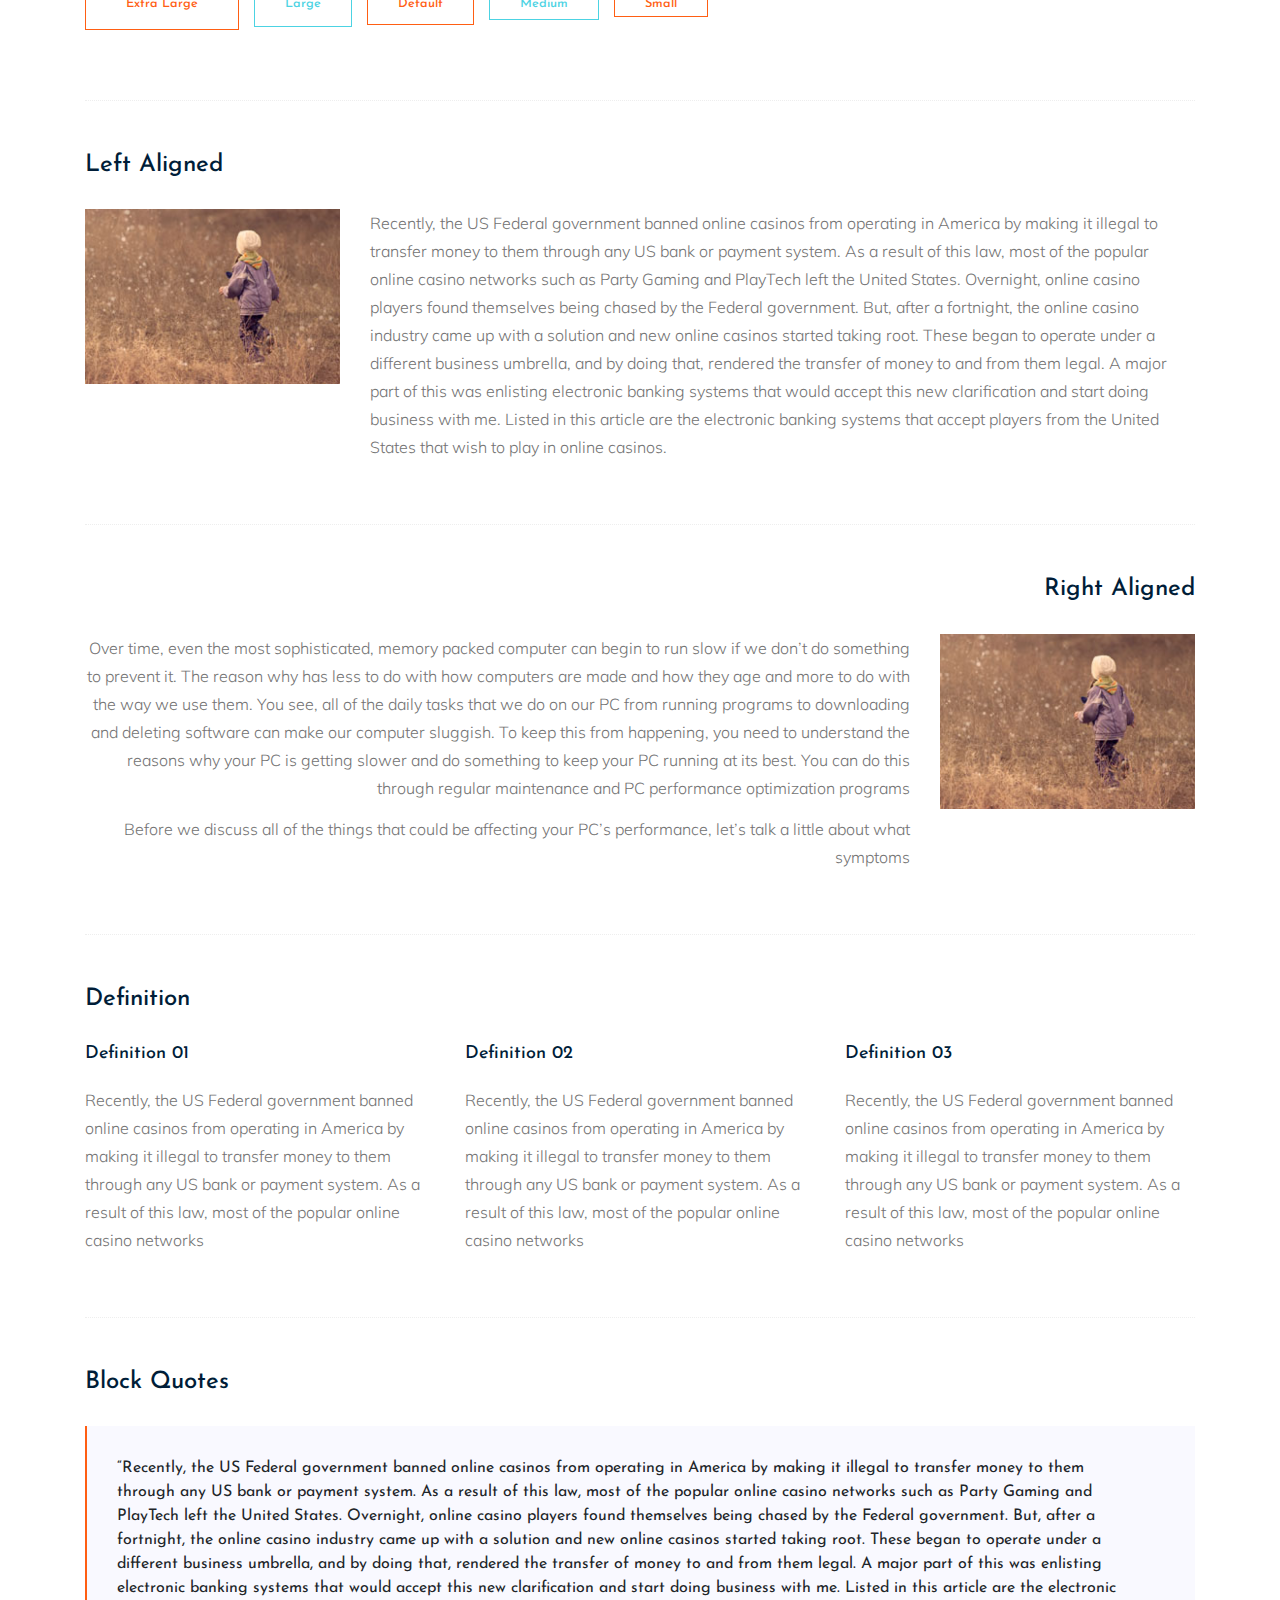
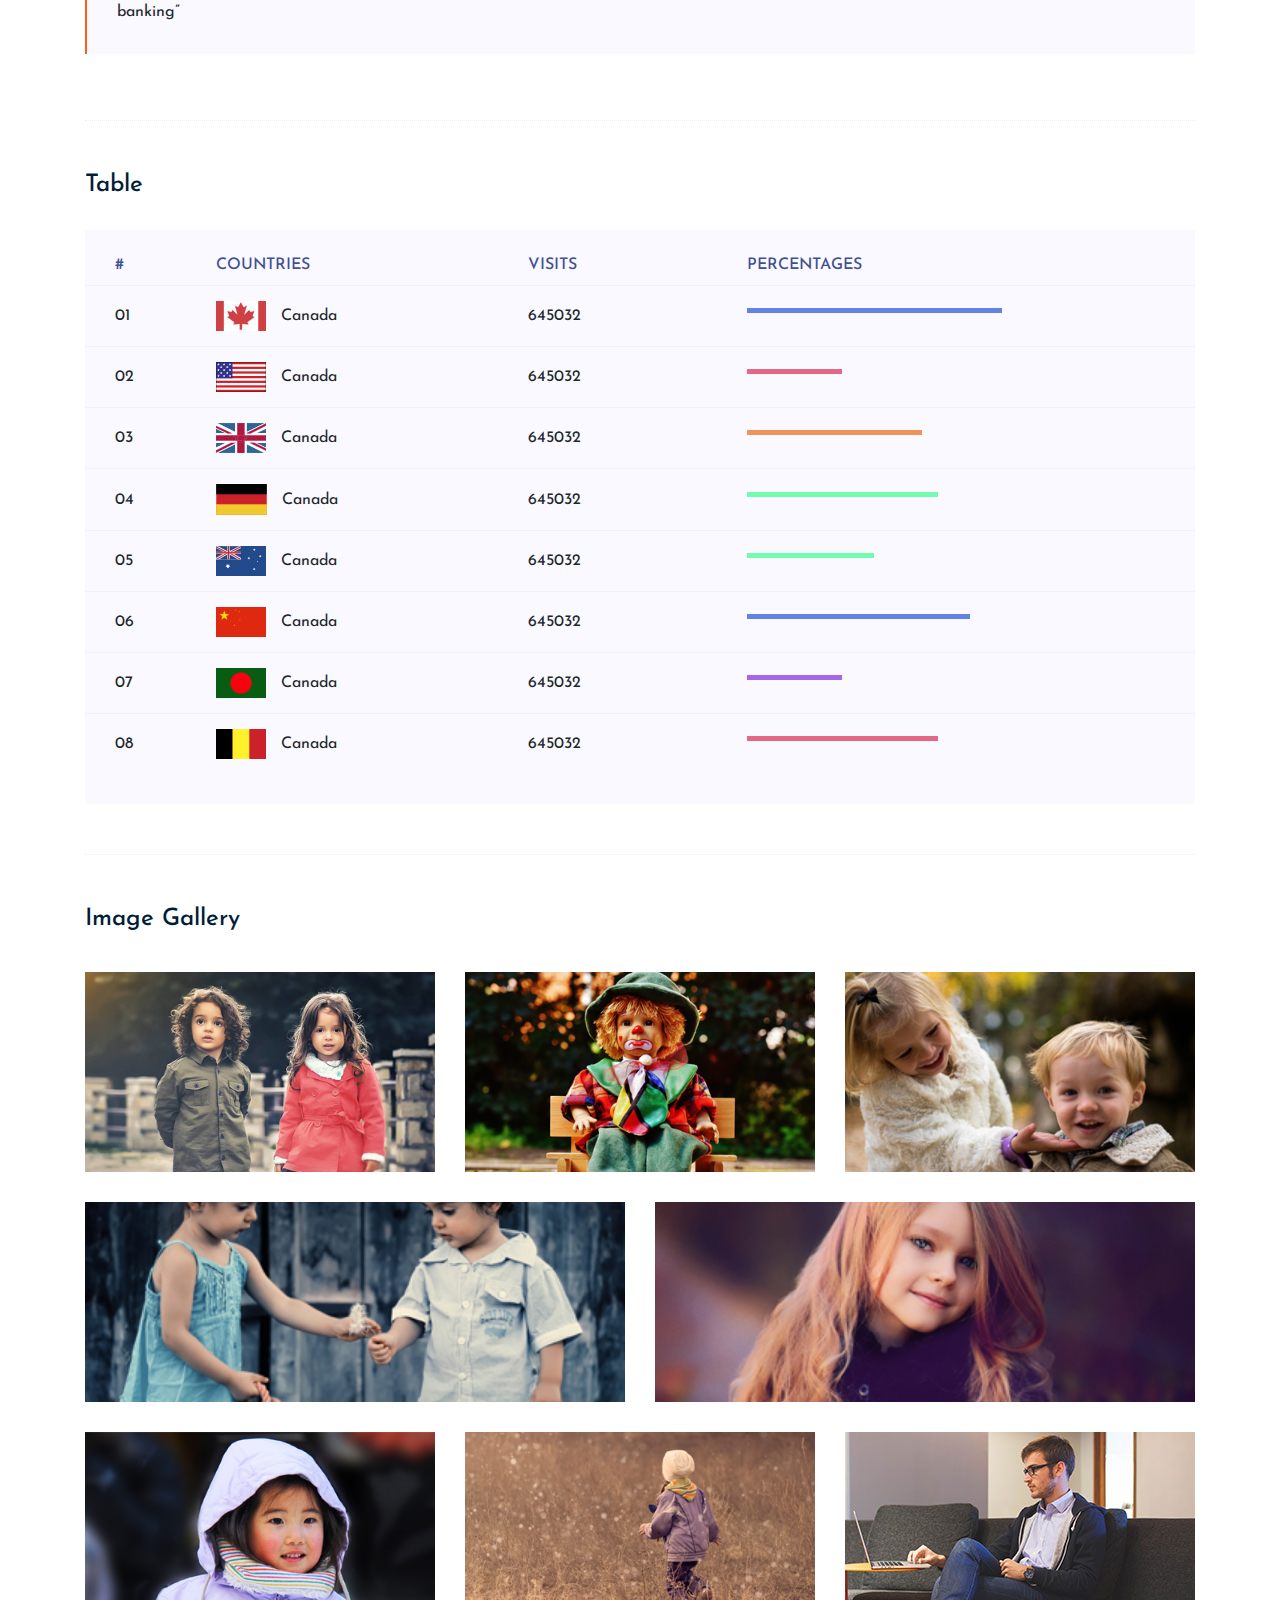
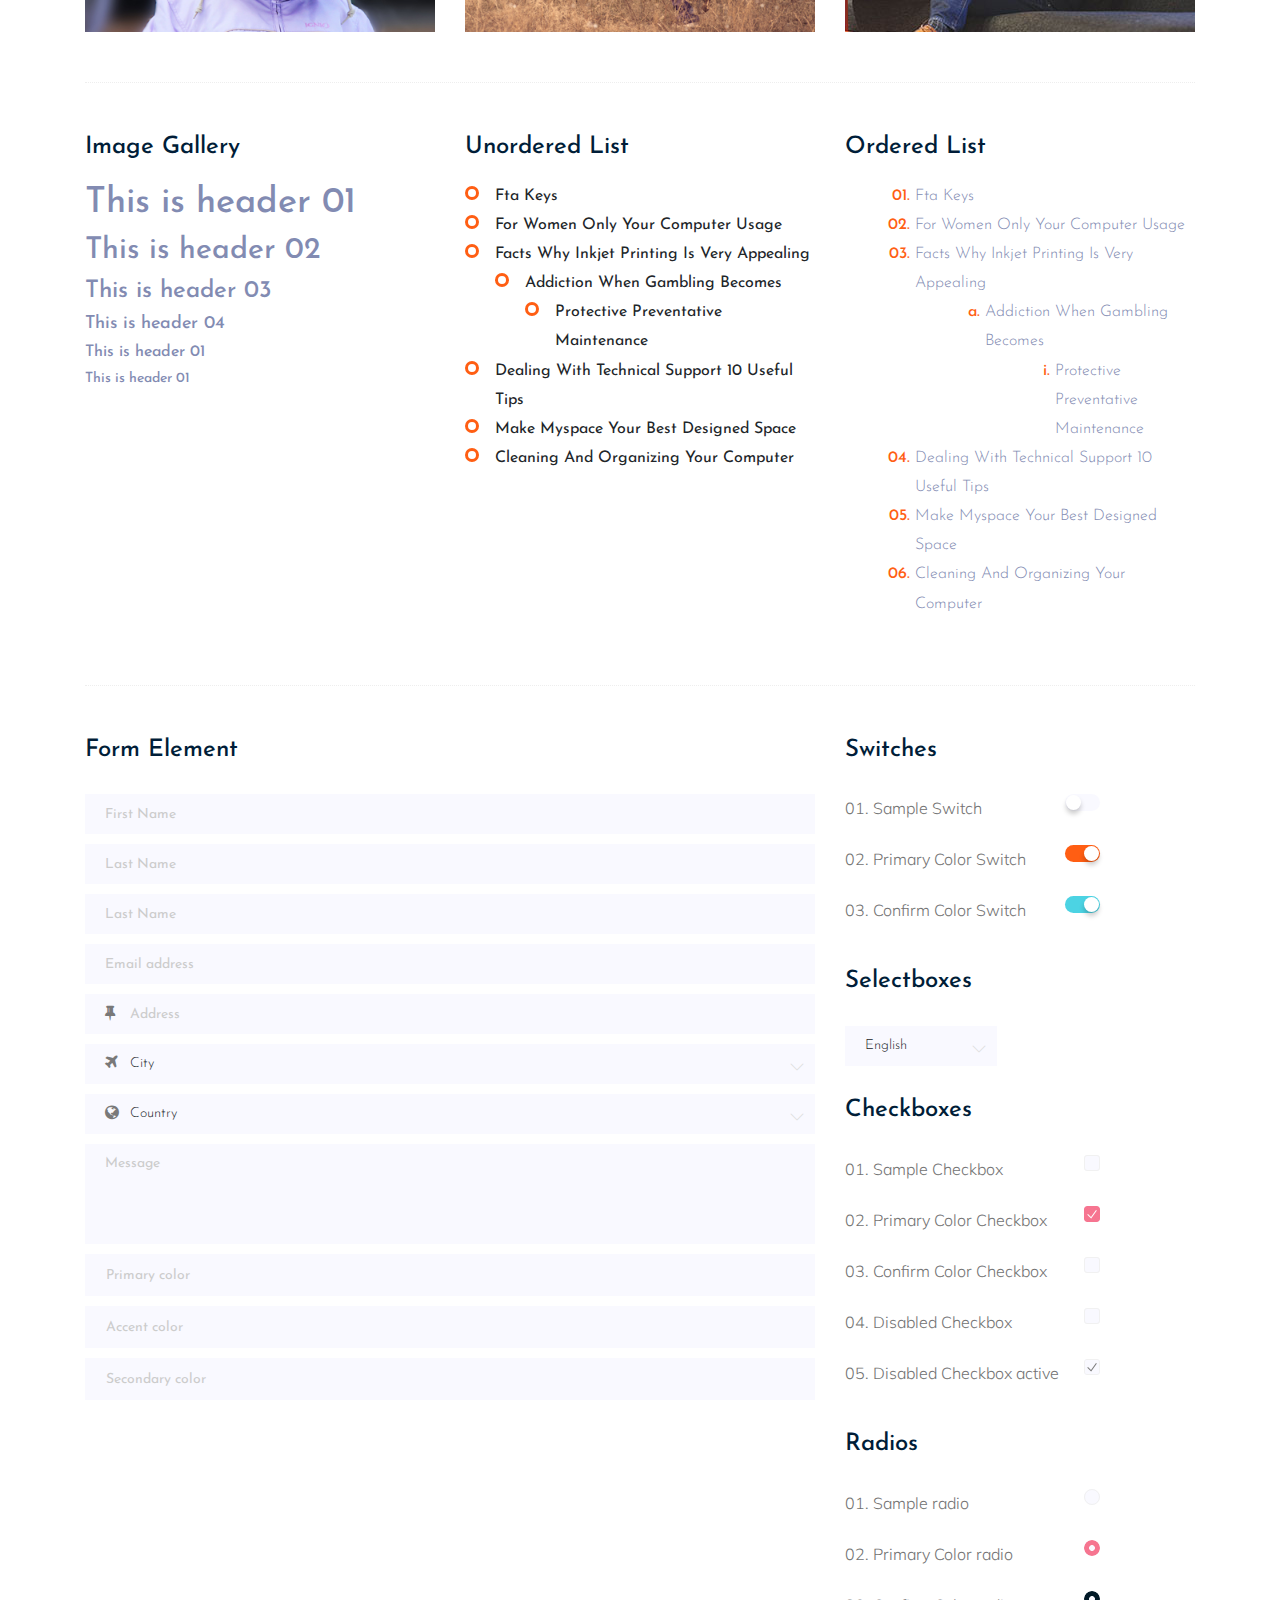
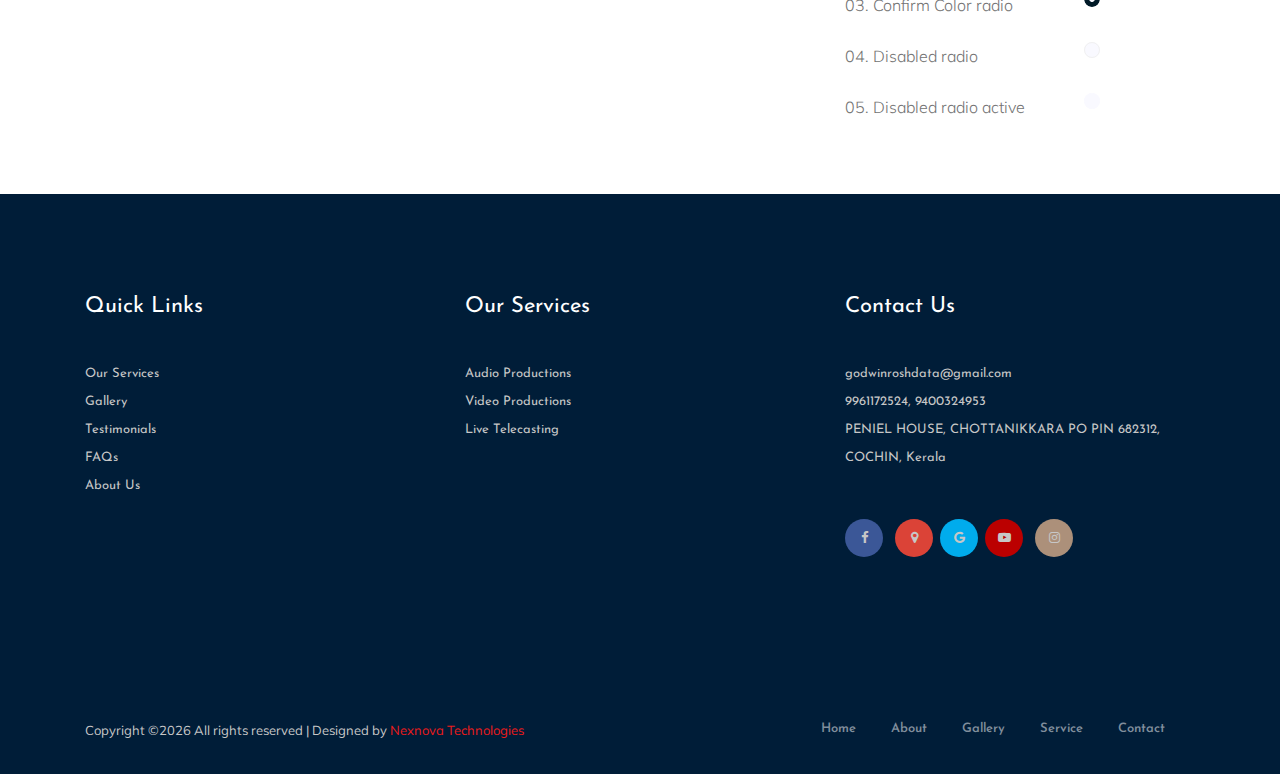
<file: elements.html>
<!doctype html>
<html class="no-js" lang="zxx">

<head>
	<meta charset="utf-8">
	<meta http-equiv="x-ua-compatible" content="ie=edge">
	<title>Godwin Rosh</title>
	<meta name="description" content="">
	<meta name="viewport" content="width=device-width, initial-scale=1">

	<!-- <link rel="manifest" href="site.webmanifest"> -->
	<link rel="shortcut icon" type="image/x-icon" href="img/favicon.png">
	<!-- Place favicon.ico in the root directory -->

	<!-- CSS here -->
	<link rel="stylesheet" href="css/bootstrap.min.css">
	<link rel="stylesheet" href="css/owl.carousel.min.css">
	<link rel="stylesheet" href="css/magnific-popup.css">
	<link rel="stylesheet" href="css/font-awesome.min.css">
	<link rel="stylesheet" href="css/themify-icons.css">
	<link rel="stylesheet" href="css/nice-select.css">
	<link rel="stylesheet" href="css/flaticon.css">
	<link rel="stylesheet" href="css/gijgo.css">
	<link rel="stylesheet" href="css/animate.css">
	<link rel="stylesheet" href="css/slicknav.css">
	<link rel="stylesheet" href="css/style.css">
	<!-- <link rel="stylesheet" href="css/responsive.css"> -->
</head>

<body>
	<!--[if lte IE 9]>
            <p class="browserupgrade">You are using an <strong>outdated</strong> browser. Please <a href="https://browsehappy.com/">upgrade your browser</a> to improve your experience and security.</p>
        <![endif]-->
    <!-- header-start -->
    <header>
        <div class="header-area ">
            <div id="sticky-header" class="main-header-area">
                <div class="container-fluid">
                    <div class="header_bottom_border">
                        <div class="row align-items-center">
                            <div class="col-xl-3 col-lg-2">
                                <div class="logo">
                                    <a href="index.html">
                                        <img src="img/logo.png" alt="">
                                    </a>
                                </div>
                            </div>
                            <div class="col-xl-6 col-lg-7">
                                <div class="main-menu  d-none d-lg-block">
                                    <nav>
                                        <ul id="navigation">
                                            <li><a class="active" href="index.html">home</a></li>
                                            <li><a href="about.html">About</a></li>
                                            <li><a href="track.html">tracks</a></li>
                                            <li><a href="service.html">Service</a></li>
                                            <li><a href="contact.html">Contact</a></li>
                                        </ul>
                                    </nav>
                                </div>
                            </div>
                            <div class="col-xl-3 col-lg-3 d-none d-lg-block">
                                <div class="social_icon text-right">
                                    <ul>
                                        <li><a href="https://www.facebook.com/godwinroshinkj?mibextid=ZbWKwL"> <i class="fa fa-facebook"></i> </a></li>
                                        <li><a href="https://www.instagram.com/godwinrosh_formation?igsh=YXV2b3pheDFpZHA5"> <i class="fa fa-instagram"></i> </a></li>
                                        <li><a href=" https://www.youtube.com/channel/UCnuFj1UajiMI4eAvnw_77kw"> <i class="fa fa-youtube-play"></i> </a></li>
                                        <li><a href="https://wa.me/+919961172524"> <i class="fa fa-whatsapp"></i> </a></li>
                                    </ul>
                                </div>
                            </div>
                            <div class="col-12">
                                <div class="mobile_menu d-block d-lg-none"></div>
                            </div>
                        </div>
                    </div>

                </div>
            </div>
        </div>
    </header>
    <!-- header-end -->

    <!-- bradcam_area  -->
    <div class="bradcam_area breadcam_bg_2">
        <div class="container">
            <div class="row">
                <div class="col-xl-12">
                    <div class="bradcam_text text-center">
                        <h3>elements</h3>
                    </div>
                </div>
            </div>
        </div>
    </div>
    <!--/ bradcam_area  -->

	<!-- Start Sample Area -->
	<section class="sample-text-area">
		<div class="container box_1170">
			<h3 class="text-heading">Text Sample</h3>
			<p class="sample-text">
				Every avid independent filmmaker has <b>Bold</b> about making that <i>Italic</i> interest documentary,
				or short
				film to show off their creative prowess. Many have great ideas and want to “wow”
				the<sup>Superscript</sup> scene,
				or video renters with their big project. But once you have the<sub>Subscript</sub> “in the can” (no easy
				feat), how
				do you move from a <del>Strike</del> through of master DVDs with the <u>“Underline”</u> marked
				hand-written title
				inside a secondhand CD case, to a pile of cardboard boxes full of shiny new, retail-ready DVDs, with UPC
				barcodes
				and polywrap sitting on your doorstep? You need to create eye-popping artwork and have your project
				replicated.
				Using a reputable full service DVD Replication company like PacificDisc, Inc. to partner with is
				certainly a
				helpful option to ensure a professional end result, but to help with your DVD replication project, here
				are 4 easy
				steps to follow for good DVD replication results:

			</p>
		</div>
	</section>
	<!-- End Sample Area -->

	<!-- Start Button -->
	<section class="button-area">
		<div class="container box_1170 border-top-generic">
			<h3 class="text-heading">Sample Buttons</h3>
			<div class="button-group-area">
				<a href="#" class="genric-btn default">Default</a>
				<a href="#" class="genric-btn primary">Primary</a>
				<a href="#" class="genric-btn success">Success</a>
				<a href="#" class="genric-btn info">Info</a>
				<a href="#" class="genric-btn warning">Warning</a>
				<a href="#" class="genric-btn danger">Danger</a>
				<a href="#" class="genric-btn link">Link</a>
				<a href="#" class="genric-btn disable">Disable</a>
			</div>
			<div class="button-group-area mt-10">
				<a href="#" class="genric-btn default-border">Default</a>
				<a href="#" class="genric-btn primary-border">Primary</a>
				<a href="#" class="genric-btn success-border">Success</a>
				<a href="#" class="genric-btn info-border">Info</a>
				<a href="#" class="genric-btn warning-border">Warning</a>
				<a href="#" class="genric-btn danger-border">Danger</a>
				<a href="#" class="genric-btn link-border">Link</a>
				<a href="#" class="genric-btn disable">Disable</a>
			</div>
			<div class="button-group-area mt-40">
				<a href="#" class="genric-btn default radius">Default</a>
				<a href="#" class="genric-btn primary radius">Primary</a>
				<a href="#" class="genric-btn success radius">Success</a>
				<a href="#" class="genric-btn info radius">Info</a>
				<a href="#" class="genric-btn warning radius">Warning</a>
				<a href="#" class="genric-btn danger radius">Danger</a>
				<a href="#" class="genric-btn link radius">Link</a>
				<a href="#" class="genric-btn disable radius">Disable</a>
			</div>
			<div class="button-group-area mt-10">
				<a href="#" class="genric-btn default-border radius">Default</a>
				<a href="#" class="genric-btn primary-border radius">Primary</a>
				<a href="#" class="genric-btn success-border radius">Success</a>
				<a href="#" class="genric-btn info-border radius">Info</a>
				<a href="#" class="genric-btn warning-border radius">Warning</a>
				<a href="#" class="genric-btn danger-border radius">Danger</a>
				<a href="#" class="genric-btn link-border radius">Link</a>
				<a href="#" class="genric-btn disable radius">Disable</a>
			</div>
			<div class="button-group-area mt-40">
				<a href="#" class="genric-btn default circle">Default</a>
				<a href="#" class="genric-btn primary circle">Primary</a>
				<a href="#" class="genric-btn success circle">Success</a>
				<a href="#" class="genric-btn info circle">Info</a>
				<a href="#" class="genric-btn warning circle">Warning</a>
				<a href="#" class="genric-btn danger circle">Danger</a>
				<a href="#" class="genric-btn link circle">Link</a>
				<a href="#" class="genric-btn disable circle">Disable</a>
			</div>
			<div class="button-group-area mt-10">
				<a href="#" class="genric-btn default-border circle">Default</a>
				<a href="#" class="genric-btn primary-border circle">Primary</a>
				<a href="#" class="genric-btn success-border circle">Success</a>
				<a href="#" class="genric-btn info-border circle">Info</a>
				<a href="#" class="genric-btn warning-border circle">Warning</a>
				<a href="#" class="genric-btn danger-border circle">Danger</a>
				<a href="#" class="genric-btn link-border circle">Link</a>
				<a href="#" class="genric-btn disable circle">Disable</a>
			</div>
			<div class="button-group-area mt-40">
				<a href="#" class="genric-btn default circle arrow">Default<span class="lnr lnr-arrow-right"></span></a>
				<a href="#" class="genric-btn primary circle arrow">Primary<span class="lnr lnr-arrow-right"></span></a>
				<a href="#" class="genric-btn success circle arrow">Success<span class="lnr lnr-arrow-right"></span></a>
				<a href="#" class="genric-btn info circle arrow">Info<span class="lnr lnr-arrow-right"></span></a>
				<a href="#" class="genric-btn warning circle arrow">Warning<span class="lnr lnr-arrow-right"></span></a>
				<a href="#" class="genric-btn danger circle arrow">Danger<span class="lnr lnr-arrow-right"></span></a>
			</div>
			<div class="button-group-area mt-10">
				<a href="#" class="genric-btn default-border circle arrow">Default<span
						class="lnr lnr-arrow-right"></span></a>
				<a href="#" class="genric-btn primary-border circle arrow">Primary<span
						class="lnr lnr-arrow-right"></span></a>
				<a href="#" class="genric-btn success-border circle arrow">Success<span
						class="lnr lnr-arrow-right"></span></a>
				<a href="#" class="genric-btn info-border circle arrow">Info<span
						class="lnr lnr-arrow-right"></span></a>
				<a href="#" class="genric-btn warning-border circle arrow">Warning<span
						class="lnr lnr-arrow-right"></span></a>
				<a href="#" class="genric-btn danger-border circle arrow">Danger<span
						class="lnr lnr-arrow-right"></span></a>
			</div>
			<div class="button-group-area mt-40">
				<a href="#" class="genric-btn primary e-large">Extra Large</a>
				<a href="#" class="genric-btn success large">Large</a>
				<a href="#" class="genric-btn primary">Default</a>
				<a href="#" class="genric-btn success medium">Medium</a>
				<a href="#" class="genric-btn primary small">Small</a>
			</div>
			<div class="button-group-area mt-10">
				<a href="#" class="genric-btn primary-border e-large">Extra Large</a>
				<a href="#" class="genric-btn success-border large">Large</a>
				<a href="#" class="genric-btn primary-border">Default</a>
				<a href="#" class="genric-btn success-border medium">Medium</a>
				<a href="#" class="genric-btn primary-border small">Small</a>
			</div>
		</div>
	</section>
	<!-- End Button -->

	<!-- Start Align Area -->
	<div class="whole-wrap">
		<div class="container box_1170">
			<div class="section-top-border">
				<h3 class="mb-30">Left Aligned</h3>
				<div class="row">
					<div class="col-md-3">
						<img src="img/elements/d.jpg" alt="" class="img-fluid">
					</div>
					<div class="col-md-9 mt-sm-20">
						<p>Recently, the US Federal government banned online casinos from operating in America by making
							it illegal to
							transfer money to them through any US bank or payment system. As a result of this law, most
							of the popular
							online casino networks such as Party Gaming and PlayTech left the United States. Overnight,
							online casino
							players found themselves being chased by the Federal government. But, after a fortnight, the
							online casino
							industry came up with a solution and new online casinos started taking root. These began to
							operate under a
							different business umbrella, and by doing that, rendered the transfer of money to and from
							them legal. A major
							part of this was enlisting electronic banking systems that would accept this new
							clarification and start doing
							business with me. Listed in this article are the electronic banking systems that accept
							players from the United
							States that wish to play in online casinos.</p>
					</div>
				</div>
			</div>
			<div class="section-top-border text-right">
				<h3 class="mb-30">Right Aligned</h3>
				<div class="row">
					<div class="col-md-9">
						<p class="text-right">Over time, even the most sophisticated, memory packed computer can begin
							to run slow if we
							don’t do something to prevent it. The reason why has less to do with how computers are made
							and how they age and
							more to do with the way we use them. You see, all of the daily tasks that we do on our PC
							from running programs
							to downloading and deleting software can make our computer sluggish. To keep this from
							happening, you need to
							understand the reasons why your PC is getting slower and do something to keep your PC
							running at its best. You
							can do this through regular maintenance and PC performance optimization programs</p>
						<p class="text-right">Before we discuss all of the things that could be affecting your PC’s
							performance, let’s
							talk a little about what symptoms</p>
					</div>
					<div class="col-md-3">
						<img src="img/elements/d.jpg" alt="" class="img-fluid">
					</div>
				</div>
			</div>
			<div class="section-top-border">
				<h3 class="mb-30">Definition</h3>
				<div class="row">
					<div class="col-md-4">
						<div class="single-defination">
							<h4 class="mb-20">Definition 01</h4>
							<p>Recently, the US Federal government banned online casinos from operating in America by
								making it illegal to
								transfer money to them through any US bank or payment system. As a result of this law,
								most of the popular
								online casino networks</p>
						</div>
					</div>
					<div class="col-md-4">
						<div class="single-defination">
							<h4 class="mb-20">Definition 02</h4>
							<p>Recently, the US Federal government banned online casinos from operating in America by
								making it illegal to
								transfer money to them through any US bank or payment system. As a result of this law,
								most of the popular
								online casino networks</p>
						</div>
					</div>
					<div class="col-md-4">
						<div class="single-defination">
							<h4 class="mb-20">Definition 03</h4>
							<p>Recently, the US Federal government banned online casinos from operating in America by
								making it illegal to
								transfer money to them through any US bank or payment system. As a result of this law,
								most of the popular
								online casino networks</p>
						</div>
					</div>
				</div>
			</div>
			<div class="section-top-border">
				<h3 class="mb-30">Block Quotes</h3>
				<div class="row">
					<div class="col-lg-12">
						<blockquote class="generic-blockquote">
							“Recently, the US Federal government banned online casinos from operating in America by
							making it illegal to
							transfer money to them through any US bank or payment system. As a result of this law, most
							of the popular
							online casino networks such as Party Gaming and PlayTech left the United States. Overnight,
							online casino
							players found themselves being chased by the Federal government. But, after a fortnight, the
							online casino
							industry came up with a solution and new online casinos started taking root. These began to
							operate under a
							different business umbrella, and by doing that, rendered the transfer of money to and from
							them legal. A major
							part of this was enlisting electronic banking systems that would accept this new
							clarification and start doing
							business with me. Listed in this article are the electronic banking”
						</blockquote>
					</div>
				</div>
			</div>
			<div class="section-top-border">
				<h3 class="mb-30">Table</h3>
				<div class="progress-table-wrap">
					<div class="progress-table">
						<div class="table-head">
							<div class="serial">#</div>
							<div class="country">Countries</div>
							<div class="visit">Visits</div>
							<div class="percentage">Percentages</div>
						</div>
						<div class="table-row">
							<div class="serial">01</div>
							<div class="country"> <img src="img/elements/f1.jpg" alt="flag">Canada</div>
							<div class="visit">645032</div>
							<div class="percentage">
								<div class="progress">
									<div class="progress-bar color-1" role="progressbar" style="width: 80%"
										aria-valuenow="80" aria-valuemin="0" aria-valuemax="100"></div>
								</div>
							</div>
						</div>
						<div class="table-row">
							<div class="serial">02</div>
							<div class="country"> <img src="img/elements/f2.jpg" alt="flag">Canada</div>
							<div class="visit">645032</div>
							<div class="percentage">
								<div class="progress">
									<div class="progress-bar color-2" role="progressbar" style="width: 30%"
										aria-valuenow="30" aria-valuemin="0" aria-valuemax="100"></div>
								</div>
							</div>
						</div>
						<div class="table-row">
							<div class="serial">03</div>
							<div class="country"> <img src="img/elements/f3.jpg" alt="flag">Canada</div>
							<div class="visit">645032</div>
							<div class="percentage">
								<div class="progress">
									<div class="progress-bar color-3" role="progressbar" style="width: 55%"
										aria-valuenow="55" aria-valuemin="0" aria-valuemax="100"></div>
								</div>
							</div>
						</div>
						<div class="table-row">
							<div class="serial">04</div>
							<div class="country"> <img src="img/elements/f4.jpg" alt="flag">Canada</div>
							<div class="visit">645032</div>
							<div class="percentage">
								<div class="progress">
									<div class="progress-bar color-4" role="progressbar" style="width: 60%"
										aria-valuenow="60" aria-valuemin="0" aria-valuemax="100"></div>
								</div>
							</div>
						</div>
						<div class="table-row">
							<div class="serial">05</div>
							<div class="country"> <img src="img/elements/f5.jpg" alt="flag">Canada</div>
							<div class="visit">645032</div>
							<div class="percentage">
								<div class="progress">
									<div class="progress-bar color-5" role="progressbar" style="width: 40%"
										aria-valuenow="40" aria-valuemin="0" aria-valuemax="100"></div>
								</div>
							</div>
						</div>
						<div class="table-row">
							<div class="serial">06</div>
							<div class="country"> <img src="img/elements/f6.jpg" alt="flag">Canada</div>
							<div class="visit">645032</div>
							<div class="percentage">
								<div class="progress">
									<div class="progress-bar color-6" role="progressbar" style="width: 70%"
										aria-valuenow="70" aria-valuemin="0" aria-valuemax="100"></div>
								</div>
							</div>
						</div>
						<div class="table-row">
							<div class="serial">07</div>
							<div class="country"> <img src="img/elements/f7.jpg" alt="flag">Canada</div>
							<div class="visit">645032</div>
							<div class="percentage">
								<div class="progress">
									<div class="progress-bar color-7" role="progressbar" style="width: 30%"
										aria-valuenow="30" aria-valuemin="0" aria-valuemax="100"></div>
								</div>
							</div>
						</div>
						<div class="table-row">
							<div class="serial">08</div>
							<div class="country"> <img src="img/elements/f8.jpg" alt="flag">Canada</div>
							<div class="visit">645032</div>
							<div class="percentage">
								<div class="progress">
									<div class="progress-bar color-8" role="progressbar" style="width: 60%"
										aria-valuenow="60" aria-valuemin="0" aria-valuemax="100"></div>
								</div>
							</div>
						</div>
					</div>
				</div>
			</div>
			<div class="section-top-border">
				<h3>Image Gallery</h3>
				<div class="row gallery-item">
					<div class="col-md-4">
						<a href="img/elements/g1.jpg" class="img-pop-up">
							<div class="single-gallery-image" style="background: url(img/elements/g1.jpg);"></div>
						</a>
					</div>
					<div class="col-md-4">
						<a href="img/elements/g2.jpg" class="img-pop-up">
							<div class="single-gallery-image" style="background: url(img/elements/g2.jpg);"></div>
						</a>
					</div>
					<div class="col-md-4">
						<a href="img/elements/g3.jpg" class="img-pop-up">
							<div class="single-gallery-image" style="background: url(img/elements/g3.jpg);"></div>
						</a>
					</div>
					<div class="col-md-6">
						<a href="img/elements/g4.jpg" class="img-pop-up">
							<div class="single-gallery-image" style="background: url(img/elements/g4.jpg);"></div>
						</a>
					</div>
					<div class="col-md-6">
						<a href="img/elements/g5.jpg" class="img-pop-up">
							<div class="single-gallery-image" style="background: url(img/elements/g5.jpg);"></div>
						</a>
					</div>
					<div class="col-md-4">
						<a href="img/elements/g6.jpg" class="img-pop-up">
							<div class="single-gallery-image" style="background: url(img/elements/g6.jpg);"></div>
						</a>
					</div>
					<div class="col-md-4">
						<a href="img/elements/g7.jpg" class="img-pop-up">
							<div class="single-gallery-image" style="background: url(img/elements/g7.jpg);"></div>
						</a>
					</div>
					<div class="col-md-4">
						<a href="img/elements/g8.jpg" class="img-pop-up">
							<div class="single-gallery-image" style="background: url(img/elements/g8.jpg);"></div>
						</a>
					</div>
				</div>
			</div>
			<div class="section-top-border">
				<div class="row">
					<div class="col-md-4">
						<h3 class="mb-20">Image Gallery</h3>
						<div class="typography">
							<h1>This is header 01</h1>
							<h2>This is header 02</h2>
							<h3>This is header 03</h3>
							<h4>This is header 04</h4>
							<h5>This is header 01</h5>
							<h6>This is header 01</h6>
						</div>
					</div>
					<div class="col-md-4 mt-sm-30">
						<h3 class="mb-20">Unordered List</h3>
						<div class="">
							<ul class="unordered-list">
								<li>Fta Keys</li>
								<li>For Women Only Your Computer Usage</li>
								<li>Facts Why Inkjet Printing Is Very Appealing
									<ul>
										<li>Addiction When Gambling Becomes
											<ul>
												<li>Protective Preventative Maintenance</li>
											</ul>
										</li>
									</ul>
								</li>
								<li>Dealing With Technical Support 10 Useful Tips</li>
								<li>Make Myspace Your Best Designed Space</li>
								<li>Cleaning And Organizing Your Computer</li>
							</ul>
						</div>
					</div>
					<div class="col-md-4 mt-sm-30">
						<h3 class="mb-20">Ordered List</h3>
						<div class="">
							<ol class="ordered-list">
								<li><span>Fta Keys</span></li>
								<li><span>For Women Only Your Computer Usage</span></li>
								<li><span>Facts Why Inkjet Printing Is Very Appealing</span>
									<ol class="ordered-list-alpha">
										<li><span>Addiction When Gambling Becomes</span>
											<ol class="ordered-list-roman">
												<li><span>Protective Preventative Maintenance</span></li>
											</ol>
										</li>
									</ol>
								</li>
								<li><span>Dealing With Technical Support 10 Useful Tips</span></li>
								<li><span>Make Myspace Your Best Designed Space</span></li>
								<li><span>Cleaning And Organizing Your Computer</span></li>
							</ol>
						</div>
					</div>
				</div>
			</div>
			<div class="section-top-border">
				<div class="row">
					<div class="col-lg-8 col-md-8">
						<h3 class="mb-30">Form Element</h3>
						<form action="#">
							<div class="mt-10">
								<input type="text" name="first_name" placeholder="First Name"
									onfocus="this.placeholder = ''" onblur="this.placeholder = 'First Name'" required
									class="single-input">
							</div>
							<div class="mt-10">
								<input type="text" name="last_name" placeholder="Last Name"
									onfocus="this.placeholder = ''" onblur="this.placeholder = 'Last Name'" required
									class="single-input">
							</div>
							<div class="mt-10">
								<input type="text" name="last_name" placeholder="Last Name"
									onfocus="this.placeholder = ''" onblur="this.placeholder = 'Last Name'" required
									class="single-input">
							</div>
							<div class="mt-10">
								<input type="email" name="EMAIL" placeholder="Email address"
									onfocus="this.placeholder = ''" onblur="this.placeholder = 'Email address'" required
									class="single-input">
							</div>
							<div class="input-group-icon mt-10">
								<div class="icon"><i class="fa fa-thumb-tack" aria-hidden="true"></i></div>
								<input type="text" name="address" placeholder="Address" onfocus="this.placeholder = ''"
									onblur="this.placeholder = 'Address'" required class="single-input">
							</div>
							<div class="input-group-icon mt-10">
								<div class="icon"><i class="fa fa-plane" aria-hidden="true"></i></div>
								<div class="form-select" id="default-select"">
											<select>
												<option value=" 1">City</option>
									<option value="1">Dhaka</option>
									<option value="1">Dilli</option>
									<option value="1">Newyork</option>
									<option value="1">Islamabad</option>
									</select>
								</div>
							</div>
							<div class="input-group-icon mt-10">
								<div class="icon"><i class="fa fa-globe" aria-hidden="true"></i></div>
								<div class="form-select" id="default-select"">
											<select>
												<option value=" 1">Country</option>
									<option value="1">Bangladesh</option>
									<option value="1">India</option>
									<option value="1">England</option>
									<option value="1">Srilanka</option>
									</select>
								</div>
							</div>

							<div class="mt-10">
								<textarea class="single-textarea" placeholder="Message" onfocus="this.placeholder = ''"
									onblur="this.placeholder = 'Message'" required></textarea>
							</div>
							<!-- For Gradient Border Use -->
							<!-- <div class="mt-10">
										<div class="primary-input">
											<input id="primary-input" type="text" name="first_name" placeholder="Primary color" onfocus="this.placeholder = ''" onblur="this.placeholder = 'Primary color'">
											<label for="primary-input"></label>
										</div>
									</div> -->
							<div class="mt-10">
								<input type="text" name="first_name" placeholder="Primary color"
									onfocus="this.placeholder = ''" onblur="this.placeholder = 'Primary color'" required
									class="single-input-primary">
							</div>
							<div class="mt-10">
								<input type="text" name="first_name" placeholder="Accent color"
									onfocus="this.placeholder = ''" onblur="this.placeholder = 'Accent color'" required
									class="single-input-accent">
							</div>
							<div class="mt-10">
								<input type="text" name="first_name" placeholder="Secondary color"
									onfocus="this.placeholder = ''" onblur="this.placeholder = 'Secondary color'"
									required class="single-input-secondary">
							</div>
						</form>
					</div>
					<div class="col-lg-3 col-md-4 mt-sm-30">
						<div class="single-element-widget">
							<h3 class="mb-30">Switches</h3>
							<div class="switch-wrap d-flex justify-content-between">
								<p>01. Sample Switch</p>
								<div class="primary-switch">
									<input type="checkbox" id="default-switch">
									<label for="default-switch"></label>
								</div>
							</div>
							<div class="switch-wrap d-flex justify-content-between">
								<p>02. Primary Color Switch</p>
								<div class="primary-switch">
									<input type="checkbox" id="primary-switch" checked>
									<label for="primary-switch"></label>
								</div>
							</div>
							<div class="switch-wrap d-flex justify-content-between">
								<p>03. Confirm Color Switch</p>
								<div class="confirm-switch">
									<input type="checkbox" id="confirm-switch" checked>
									<label for="confirm-switch"></label>
								</div>
							</div>
						</div>
						<div class="single-element-widget mt-30">
							<h3 class="mb-30">Selectboxes</h3>
							<div class="default-select" id="default-select"">
										<select>
											<option value=" 1">English</option>
								<option value="1">Spanish</option>
								<option value="1">Arabic</option>
								<option value="1">Portuguise</option>
								<option value="1">Bengali</option>
								</select>
							</div>
						</div>
						<div class="single-element-widget mt-30">
							<h3 class="mb-30">Checkboxes</h3>
							<div class="switch-wrap d-flex justify-content-between">
								<p>01. Sample Checkbox</p>
								<div class="primary-checkbox">
									<input type="checkbox" id="default-checkbox">
									<label for="default-checkbox"></label>
								</div>
							</div>
							<div class="switch-wrap d-flex justify-content-between">
								<p>02. Primary Color Checkbox</p>
								<div class="primary-checkbox">
									<input type="checkbox" id="primary-checkbox" checked>
									<label for="primary-checkbox"></label>
								</div>
							</div>
							<div class="switch-wrap d-flex justify-content-between">
								<p>03. Confirm Color Checkbox</p>
								<div class="confirm-checkbox">
									<input type="checkbox" id="confirm-checkbox">
									<label for="confirm-checkbox"></label>
								</div>
							</div>
							<div class="switch-wrap d-flex justify-content-between">
								<p>04. Disabled Checkbox</p>
								<div class="disabled-checkbox">
									<input type="checkbox" id="disabled-checkbox" disabled>
									<label for="disabled-checkbox"></label>
								</div>
							</div>
							<div class="switch-wrap d-flex justify-content-between">
								<p>05. Disabled Checkbox active</p>
								<div class="disabled-checkbox">
									<input type="checkbox" id="disabled-checkbox-active" checked disabled>
									<label for="disabled-checkbox-active"></label>
								</div>
							</div>
						</div>
						<div class="single-element-widget mt-30">
							<h3 class="mb-30">Radios</h3>
							<div class="switch-wrap d-flex justify-content-between">
								<p>01. Sample radio</p>
								<div class="primary-radio">
									<input type="checkbox" id="default-radio">
									<label for="default-radio"></label>
								</div>
							</div>
							<div class="switch-wrap d-flex justify-content-between">
								<p>02. Primary Color radio</p>
								<div class="primary-radio">
									<input type="checkbox" id="primary-radio" checked>
									<label for="primary-radio"></label>
								</div>
							</div>
							<div class="switch-wrap d-flex justify-content-between">
								<p>03. Confirm Color radio</p>
								<div class="confirm-radio">
									<input type="checkbox" id="confirm-radio" checked>
									<label for="confirm-radio"></label>
								</div>
							</div>
							<div class="switch-wrap d-flex justify-content-between">
								<p>04. Disabled radio</p>
								<div class="disabled-radio">
									<input type="checkbox" id="disabled-radio" disabled>
									<label for="disabled-radio"></label>
								</div>
							</div>
							<div class="switch-wrap d-flex justify-content-between">
								<p>05. Disabled radio active</p>
								<div class="disabled-radio">
									<input type="checkbox" id="disabled-radio-active" checked disabled>
									<label for="disabled-radio-active"></label>
								</div>
							</div>
						</div>
					</div>
				</div>
			</div>
		</div>
	</div>
	<!-- End Align Area -->

    <!-- footer start -->
     <!-- footer start -->
<footer class="footer">
  <div class="footer_top">
      <div class="container">
          <div class="row">
              <!-- Quick Links Section -->
              <div class="col-xl-4 col-md-4">
                  <div class="footer_widget">
                      <h3 class="footer_title">Quick Links</h3>
                      <ul>
                          <li><a href="service.html">Our Services</a></li>
                          <li><a href="gallery.html">Gallery</a></li>
                          <li><a href="index.html#testimoial">Testimonials</a></li>
                          <li><a href="#faq">FAQs</a></li>
                          <li><a href="about.html">About Us</a></li>
                      </ul>
                  </div>
              </div>

              <!-- Our Services Section -->
              <div class="col-xl-4 col-md-4">
                  <div class="footer_widget">
                      <h3 class="footer_title">Our Services</h3>
                      <ul>
                          <li><a href="service.html#audio-productions">Audio Productions</a></li>
                          <li><a href="service.html#video-productions">Video Productions</a></li>
                          <li><a href="service.html#live-telecasting">Live Telecasting</a></li>
                      </ul>
                  </div>
              </div>

              <!-- Contact Us Section -->
              <div class="col-xl-4 col-md-4">
                  <div class="footer_widget">
                      <h3 class="footer_title">Contact Us</h3>
                      <ul>
                          <li><a href="mailto:godwinroshdata@gmail.com">godwinroshdata@gmail.com</a></li>
                          <li><a href="tel:9961172524">9961172524, 9400324953</a></li>
                          <li><a href="#">PENIEL HOUSE, CHOTTANIKKARA PO PIN 682312, COCHIN, Kerala</a></li>
                      </ul>
                      <div class="socail_links">
                                <ul>
                                    <li>
                                        <a href="https://www.facebook.com/godwinroshinkj?mibextid=ZbWKwL">
                                            <i class="fa fa-facebook"></i>
                                        </a>
                                    </li>
                                    <li>
                                        <a href="https://maps.app.goo.gl/hntrg6VNvtxeppRy7">
                                            <i class="fa fa-map-marker"></i>
                                        </a>
                                    <li>
                                        <a href="https://search.brave.com/search?q=godwinrosh&source=desktop">
                                            <i class="fa fa-google"></i>
                                        </a>
                                    <li>
                                        <a href="https://www.youtube.com/channel/UCnuFj1UajiMI4eAvnw_77kw">
                                            <i class="fa fa-youtube-play"></i>
                                        </a>
                                    </li>
                                    <li>
                                        <a href="https://www.instagram.com/godwinrosh_formation?igsh=YXV2b3pheDFpZHA5">
                                            <i class="fa fa-instagram"></i>
                                        </a>
                                    </li>
                                </ul>
                            </div>
                  </div>
              </div>
          </div>
      </div>
  </div>

  <!-- Copy Right Section -->
  <div class="copy-right_text">
      <div class="container">
          <div class="footer_border"></div>
          <div class="row">
              <div class="col-xl-7 col-md-6">
                  <p class="copy_right">
                      Copyright &copy;<script>document.write(new Date().getFullYear());</script> All rights reserved | Designed by <a href="https://nexnovatechnologies.in" target="_blank">Nexnova Technologies</a>
                  </p>
              </div>
              <div class="col-xl-5 col-md-6">
                  <div class="footer_links">
                      <ul>
                          <li><a href="/index.html">Home</a></li>
                          <li><a href="/about.html">About</a></li>
                          <li><a href="/gallery.html">Gallery</a></li>
                          <li><a href="/service.html">Service</a></li>
                          <li><a href="/contact.html">Contact</a></li>
                      </ul>
                  </div>
              </div>
          </div>
      </div>
  </div>
</footer>
    <!--/ footer end  -->

	<!-- JS here -->
	<script src="js/vendor/modernizr-3.5.0.min.js"></script>
	<script src="js/vendor/jquery-1.12.4.min.js"></script>
	<script src="js/popper.min.js"></script>
	<script src="js/bootstrap.min.js"></script>
	<script src="js/owl.carousel.min.js"></script>
	<script src="js/isotope.pkgd.min.js"></script>
	<script src="js/ajax-form.js"></script>
	<script src="js/waypoints.min.js"></script>
	<script src="js/jquery.counterup.min.js"></script>
	<script src="js/imagesloaded.pkgd.min.js"></script>
	<script src="js/scrollIt.js"></script>
	<script src="js/jquery.scrollUp.min.js"></script>
	<script src="js/wow.min.js"></script>
	<script src="js/nice-select.min.js"></script>
	<script src="js/jquery.slicknav.min.js"></script>
	<script src="js/jquery.magnific-popup.min.js"></script>
	<script src="js/plugins.js"></script>
	<script src="js/gijgo.min.js"></script>

	<!--contact js-->
	<script src="js/contact.js"></script>
	<script src="js/jquery.ajaxchimp.min.js"></script>
	<script src="js/jquery.form.js"></script>
	<script src="js/jquery.validate.min.js"></script>
	<script src="js/mail-script.js"></script>

	<script src="js/main.js"></script>
    <script>
        $('#datepicker').datepicker({
            iconsLibrary: 'fontawesome',
            icons: {
             rightIcon: '<span class="fa fa-caret-down"></span>'
         }
        });
        $('#datepicker2').datepicker({
            iconsLibrary: 'fontawesome',
            icons: {
             rightIcon: '<span class="fa fa-caret-down"></span>'
         }

        });
    </script>
</body>
</html>
</file>
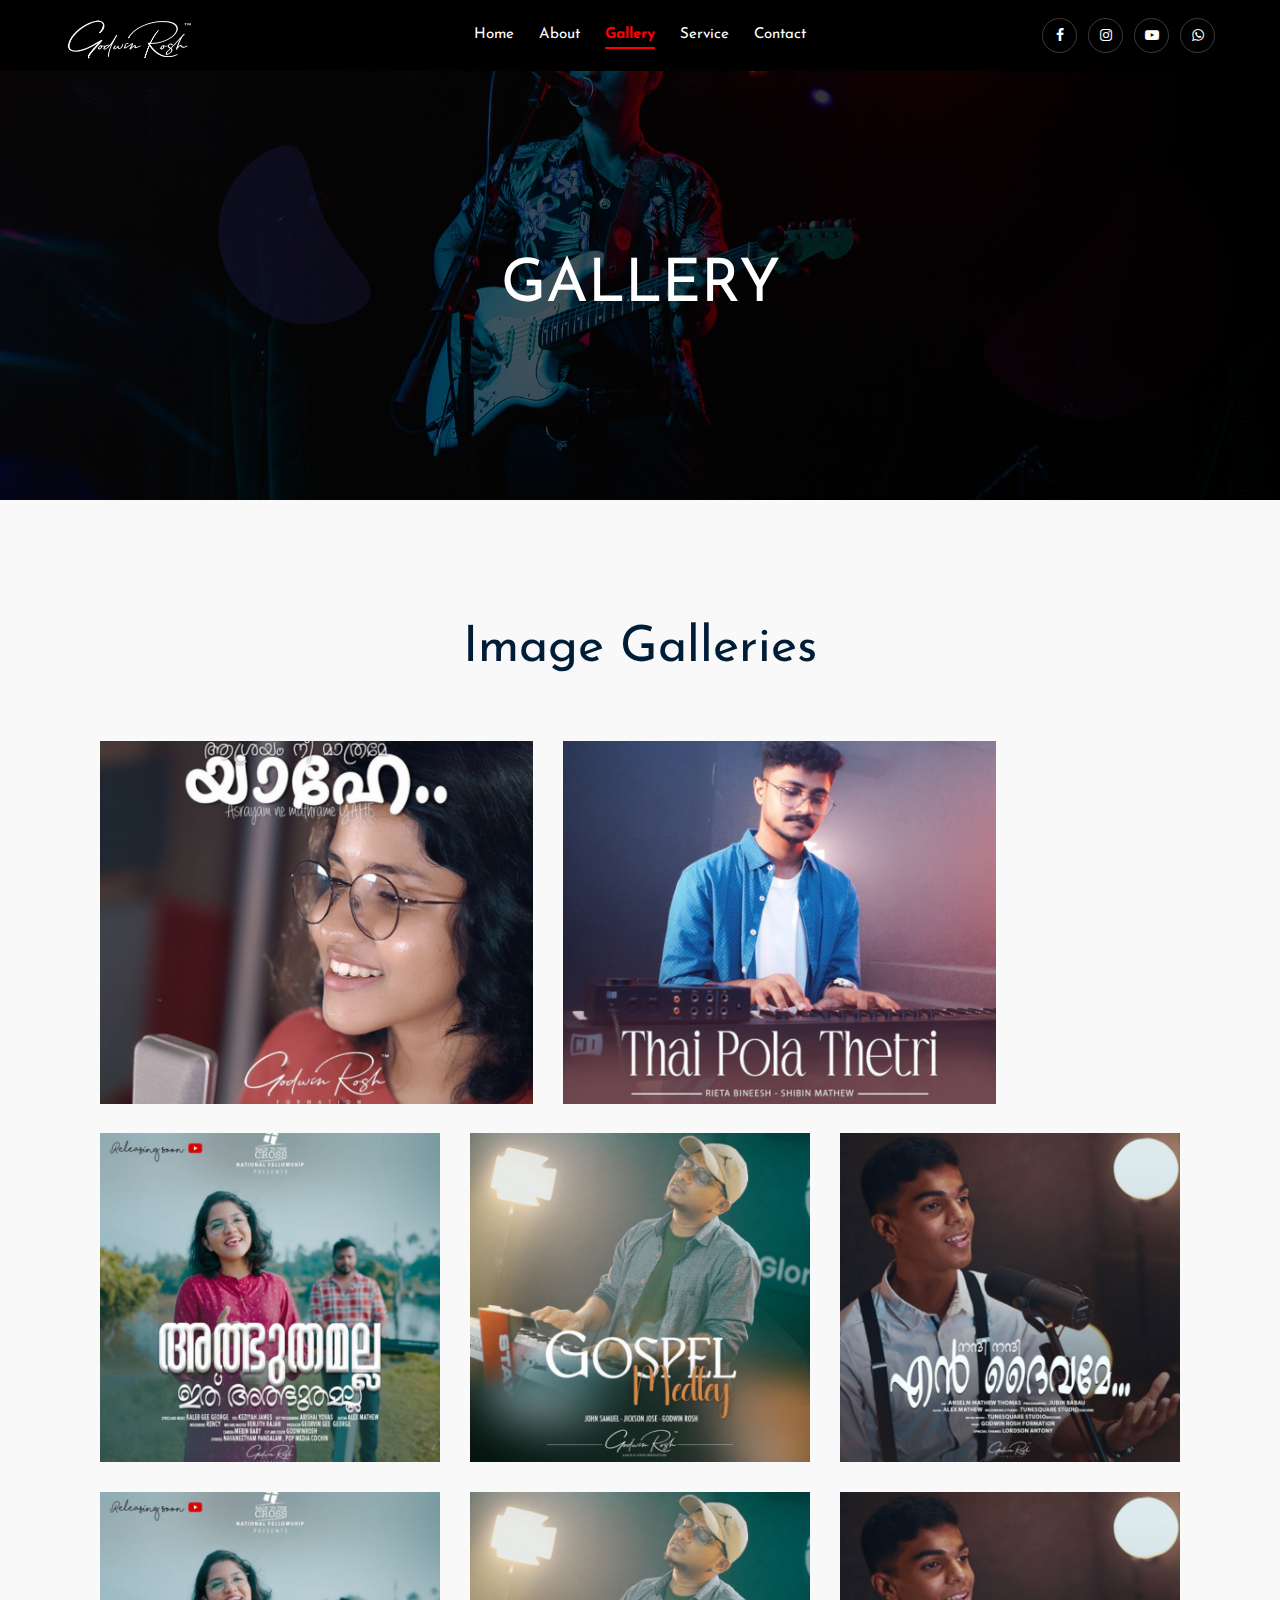
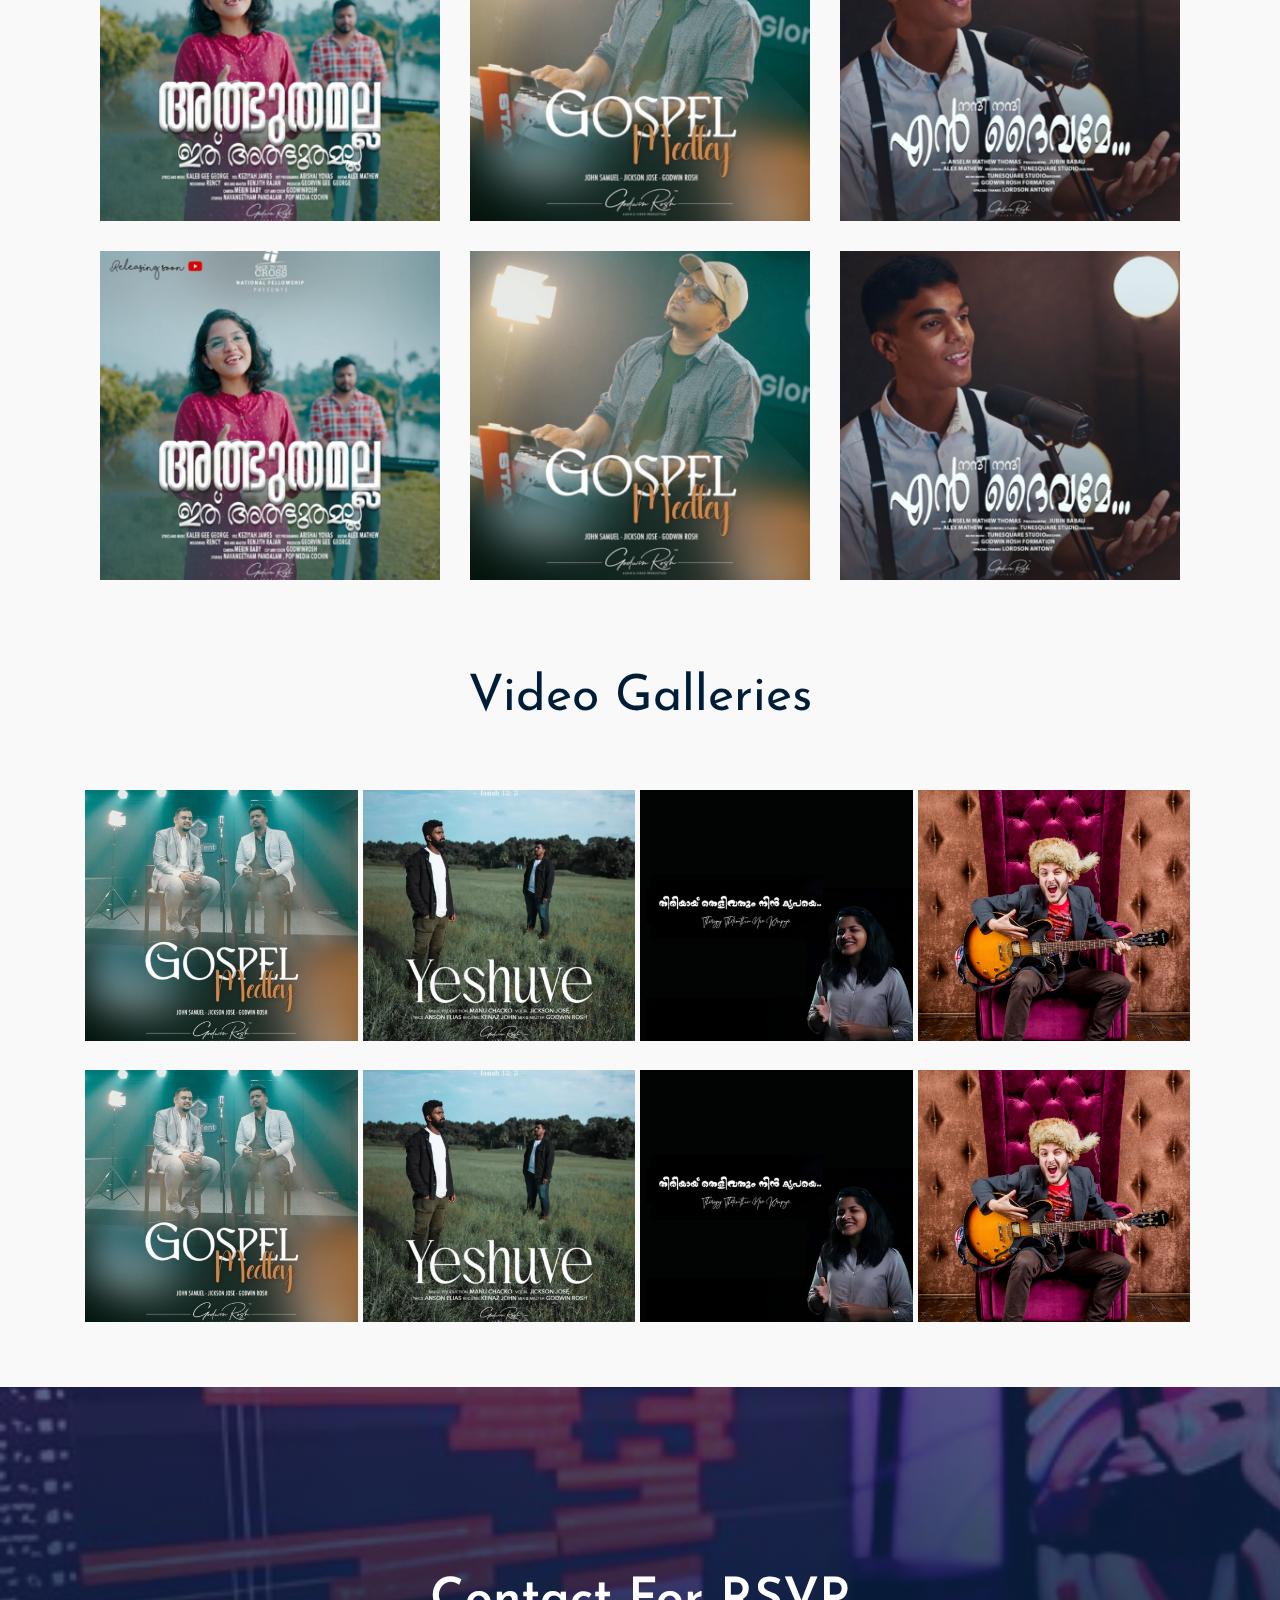
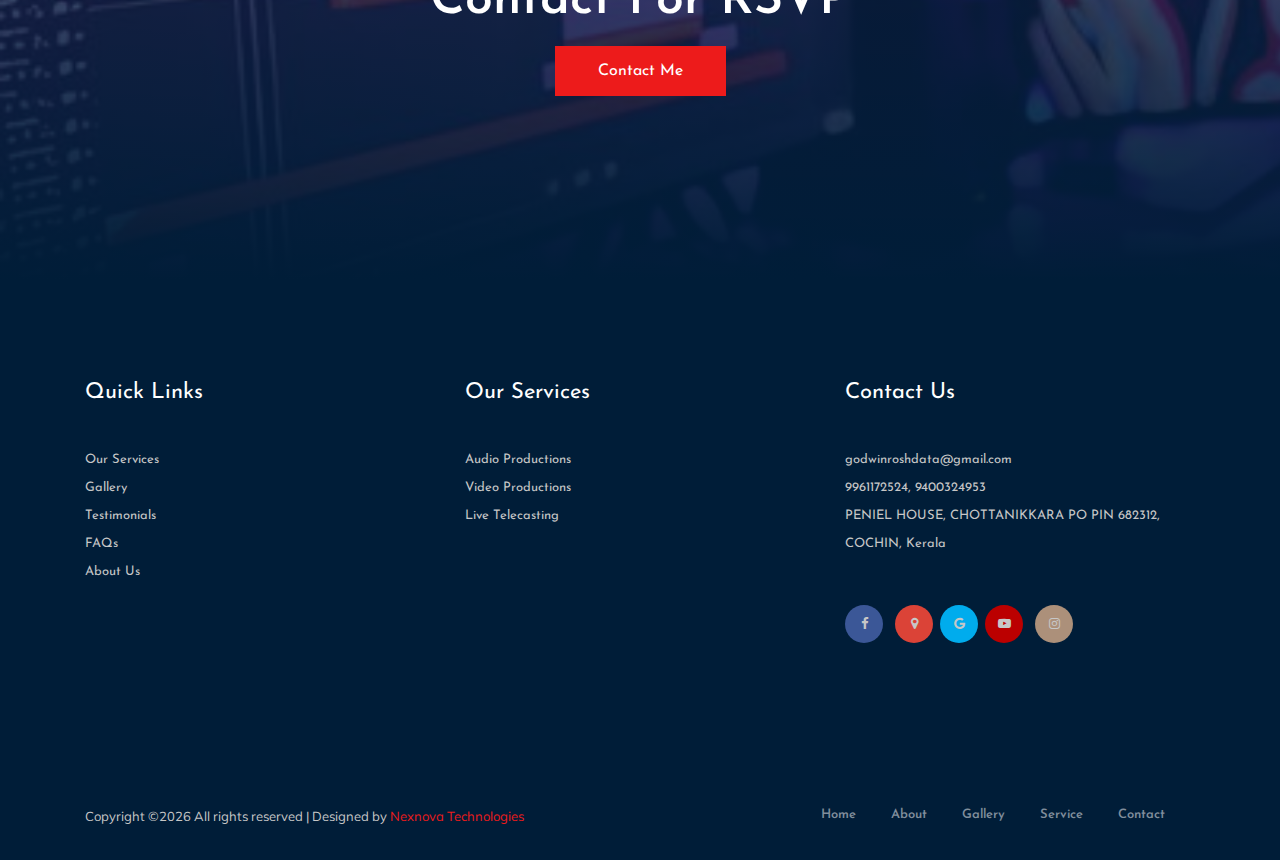
<file: gallery.html>
<!doctype html>
<html class="no-js" lang="zxx">

<head>
    <meta charset="utf-8">
    <meta http-equiv="x-ua-compatible" content="ie=edge">
    <title>Godwin Rosh</title>
    <meta name="description" content="">
    <meta name="viewport" content="width=device-width, initial-scale=1">

    <!-- <link rel="manifest" href="site.webmanifest"> -->
<link rel="shortcut icon" type="image/x-icon" href="img/svg.svg">    <!-- Place favicon.ico in the root directory -->

    <!-- CSS here -->
    <link rel="stylesheet" href="css/bootstrap.min.css">
    <link rel="stylesheet" href="css/owl.carousel.min.css">
    <link rel="stylesheet" href="css/magnific-popup.css">
    <link rel="stylesheet" href="css/font-awesome.min.css">
    <link rel="stylesheet" href="css/themify-icons.css">
    <link rel="stylesheet" href="css/nice-select.css">
    <link rel="stylesheet" href="css/audioplayer.css">
    <link rel="stylesheet" href="css/flaticon.css">
    <link rel="stylesheet" href="css/gijgo.css">
    <link rel="stylesheet" href="css/animate.css">
    <link rel="stylesheet" href="css/slick.css">
    <link rel="stylesheet" href="css/slicknav.css">
    <link rel="stylesheet" href="css/style.css">
    <!-- <link rel="stylesheet" href="css/responsive.css"> -->
</head>

<body>
    <!--[if lte IE 9]>
            <p class="browserupgrade">You are using an <strong>outdated</strong> browser. Please <a href="https://browsehappy.com/">upgrade your browser</a> to improve your experience and security.</p>
        <![endif]-->

    <!-- header-start -->
    <header>
        <div class="header-area ">
            <div id="sticky-header" class="main-header-area">
                <div class="container-fluid">
                    <div class="header_bottom_border">
                        <div class="row align-items-center">
                                                       <div class="col-xl-3 col-lg-2">
                                <div class="logo">
                                    <a href="index.html">
                                        <img src="img/logo0.svg" alt="">
                                    </a>
                                </div>
                            </div>
                            <div class="col-xl-6 col-lg-7">
                                <div class="main-menu  d-none d-lg-block">
                                    <nav>
                                        <ul id="navigation">
                                            <li><a href="index.html">home</a></li>
                                            <li><a href="about.html">About</a></li>
                                            <li><a class="active"  href="gallery.html">Gallery</a></li>
                                            <li><a href="service.html">Service</a></li>
                                            <li><a href="contact.html">Contact</a></li>
                                        </ul>
                                    </nav>
                                </div>
                            </div>
                            <div class="col-xl-3 col-lg-3 d-none d-lg-block">
                                <div class="social_icon text-right">
                                    <ul>
                                        <li><a href="https://www.facebook.com/godwinroshinkj?mibextid=ZbWKwL"> <i class="fa fa-facebook"></i> </a></li>
                                        <li><a href="https://www.instagram.com/godwinrosh_formation?igsh=YXV2b3pheDFpZHA5"> <i class="fa fa-instagram"></i> </a></li>
                                        <li><a href=" https://www.youtube.com/channel/UCnuFj1UajiMI4eAvnw_77kw"> <i class="fa fa-youtube-play"></i> </a></li>
                                        <li><a href="https://wa.me/+919961172524"> <i class="fa fa-whatsapp"></i> </a></li>
                                    </ul>
                                </div>
                            </div>
                            <div class="mobile_menu d-block d-lg-none"></div>  
                        </div>
                    </div>

                </div>
            </div>
        </div>
    </header>
    <!-- header-end -->

    <!-- bradcam_area  -->
    <div class="bradcam_area breadcam_bg_2">
        <div class="container">
            <div class="row">
                <div class="col-xl-12">
                    <div class="bradcam_text text-center">
                        <h3>Gallery</h3>
                    </div>
                </div>
            </div>
        </div>
    </div>
    <!--/ bradcam_area  -->
      <!-- Gallery Section -->
<div class="gallery_area section_padding">
    <div class="container">
        <div class="row">
            <div class="col-xl-12">
            </div>
        </div>
         <!-- gallery -->
    <div class="gallery_area">
        <div class="container">
            <div class="row">
                <div class="col-xl-12">
                    <div class="section_title text-center mb-65">
                        <h3>Image Galleries</h3>
                    </div>
                </div>
            </div>
            <div class="row grid">
                    <div class="col-xl-5 col-lg-5 grid-item cat1 col-md-6">
                        <div class="single-gallery mb-30">
                                <div class="portfolio-img">
                                        <img src="img/gallery/1.png" alt="">
                                </div>
                                <div class="gallery_hover">
                                    <a  class="popup-image"  href="img/gallery/1.png" class="hover_inner">
                                        <i class="ti-plus"></i>
                                    </a>
                                </div>
                        </div>
                    </div>
                    <div class="col-xl-5 col-lg-7 grid-item cat3 cat4 col-md-6">
                        <div class="single-gallery mb-30">
                                <div class="portfolio-img">
                                        <img src="img/gallery/2.png" alt="">
                                </div>
                                <div class="gallery_hover">
                                        <a class="popup-image" href="img/gallery/2.png" class="hover_inner">
                                            <i class="ti-plus"></i>
                                        </a>
                                </div>
                        </div>
                    </div>
                    <div class="col-xl-4 col-lg-6 grid-item cat4 col-md-6">
                        <div class="single-gallery mb-30">
                                <div class="portfolio-img">
                                        <img src="img/gallery/3.png" alt="">
                                </div>
                                <div class="gallery_hover">
                                        <a class="popup-image" href="img/gallery/3.png" class="hover_inner">
                                            <i class="ti-plus"></i>
                                        </a>
                                </div>
                        </div>
                    </div>
                    <div class="col-xl-4 col-lg-6 grid-item cat2 col-md-6">
                        <div class="single-gallery mb-30">
                            <div class="portfolio-img">
                                    <img src="img/gallery/4.png" alt="">
                            </div>
                            <div class="gallery_hover">
                                    <a class="popup-image" href="img/gallery/4.png" class="hover_inner">
                                        <i class="ti-plus"></i>
                                    </a>
                                </div>
                        </div>
                    </div>
                    <div class="col-xl-4 col-lg-6 grid-item cat2 col-md-6">
                        <div class="single-gallery mb-30">
                            <div class="portfolio-img">
                                    <img src="img/gallery/5.png" alt="">
                            </div>
                            <div class="gallery_hover">
                                    <a class="popup-image" href="img/gallery/5.png" class="hover_inner">
                                        <i class="ti-plus"></i>
                                    </a>
                            </div>
                        </div>
                    </div>
                    <div class="col-xl-4 col-lg-6 grid-item cat4 col-md-6">
                        <div class="single-gallery mb-30">
                                <div class="portfolio-img">
                                        <img src="img/gallery/3.png" alt="">
                                </div>
                                <div class="gallery_hover">
                                        <a class="popup-image" href="img/gallery/3.png" class="hover_inner">
                                            <i class="ti-plus"></i>
                                        </a>
                                </div>
                        </div>
                    </div>
                    <div class="col-xl-4 col-lg-6 grid-item cat2 col-md-6">
                        <div class="single-gallery mb-30">
                            <div class="portfolio-img">
                                    <img src="img/gallery/4.png" alt="">
                            </div>
                            <div class="gallery_hover">
                                    <a class="popup-image" href="img/gallery/4.png" class="hover_inner">
                                        <i class="ti-plus"></i>
                                    </a>
                                </div>
                        </div>
                    </div>
                    <div class="col-xl-4 col-lg-6 grid-item cat2 col-md-6">
                        <div class="single-gallery mb-30">
                            <div class="portfolio-img">
                                    <img src="img/gallery/5.png" alt="">
                            </div>
                            <div class="gallery_hover">
                                    <a class="popup-image" href="img/gallery/5.png" class="hover_inner">
                                        <i class="ti-plus"></i>
                                    </a>
                            </div>
                        </div>
                    </div>
                    <div class="col-xl-4 col-lg-6 grid-item cat4 col-md-6">
                        <div class="single-gallery mb-30">
                                <div class="portfolio-img">
                                        <img src="img/gallery/3.png" alt="">
                                </div>
                                <div class="gallery_hover">
                                        <a class="popup-image" href="img/gallery/3.png" class="hover_inner">
                                            <i class="ti-plus"></i>
                                        </a>
                                </div>
                        </div>
                    </div>
                    <div class="col-xl-4 col-lg-6 grid-item cat2 col-md-6">
                        <div class="single-gallery mb-30">
                            <div class="portfolio-img">
                                    <img src="img/gallery/4.png" alt="">
                            </div>
                            <div class="gallery_hover">
                                    <a class="popup-image" href="img/gallery/4.png" class="hover_inner">
                                        <i class="ti-plus"></i>
                                    </a>
                                </div>
                        </div>
                    </div>
                    <div class="col-xl-4 col-lg-6 grid-item cat2 col-md-6">
                        <div class="single-gallery mb-30">
                            <div class="portfolio-img">
                                    <img src="img/gallery/5.png" alt="">
                            </div>
                            <div class="gallery_hover">
                                    <a class="popup-image" href="img/gallery/5.png" class="hover_inner">
                                        <i class="ti-plus"></i>
                                    </a>
                            </div>
                        </div>
                    </div>
                </div>
        </div>
    </div>
    <!--/ gallery -->
        <div class="youtube_video_area">
            <div class="container-fluid p-0">
                <div class="section_title text-center mb-65">
                    <h3>Video Galleries</h3>
                </div>
                <div class="row no-gutters">
                    <div class="col-xl-3 col-lg-3 col-md-6">
                        <div class="single_video">
                            <div class="thumb">
                                <img src="img/video/1.png" alt="">
                            </div>
                            <div class="hover_elements">
                                <div class="video">
                                        <a class="popup-video" href="https://www.youtube.com/watch?v=Hzmp3z6deF8"> 
                                                <i class="fa fa-play"></i>
                                            </a>
                                </div>
    
                                <div class="hover_inner">
                                    <span>New York Show-2018</span>
                                    <h3><a href="#">Shadows of My Dream</a></h3>
                                </div>
                            </div>
                        </div>
                    </div>
                    <div class="col-xl-3 col-lg-3 col-md-6">
                        <div class="single_video">
                            <div class="thumb">
                                <img src="img/video/2.png" alt="">
                            </div>
                            <div class="hover_elements">
                                <div class="video">
                                        <a class="popup-video" href="https://www.youtube.com/watch?v=Hzmp3z6deF8"> 
                                                <i class="fa fa-play"></i>
                                            </a>
                                </div>
    
                                <div class="hover_inner">
                                    <span>New York Show-2018</span>
                                    <h3><a href="#">Shadows of My Dream</a></h3>
                                </div>
                            </div>
                        </div>
                    </div>
                    <div class="col-xl-3 col-lg-3 col-md-6">
                        <div class="single_video">
                            <div class="thumb">
                                <img src="img/video/3.png" alt="">
                            </div>
                            <div class="hover_elements">
                                <div class="video">
                                        <a class="popup-video" href="https://www.youtube.com/watch?v=Hzmp3z6deF8"> 
                                                <i class="fa fa-play"></i>
                                            </a>
                                </div>
    
                                <div class="hover_inner">
                                    <span>New York Show-2018</span>
                                    <h3><a href="#">Shadows of My Dream</a></h3>
                                </div>
                            </div>
                        </div>
                    </div>
                    <div class="col-xl-3 col-lg-3 col-md-6">
                        <div class="single_video">
                            <div class="thumb">
                                <img src="img/video/4.png" alt="">
                            </div>
                            <div class="hover_elements">
                                <div class="video">
                                        <a class="popup-video" href="https://www.youtube.com/watch?v=Hzmp3z6deF8"> 
                                                <i class="fa fa-play"></i>
                                            </a>
                                </div>
    
                                <div class="hover_inner">
                                    <span>New York Show-2018</span>
                                    <h3><a href="#">Shadows of My Dream</a></h3>
                                </div>
                            </div>
                        </div>
                    </div>
                </div>
            </div>
        </div>
        <br>
        <div class="youtube_video_area">
            <div class="container-fluid p-0">
                <div class="row no-gutters">
                    <div class="col-xl-3 col-lg-3 col-md-6">
                        <div class="single_video">
                            <div class="thumb">
                                <img src="img/video/1.png" alt="">
                            </div>
                            <div class="hover_elements">
                                <div class="video">
                                        <a class="popup-video" href="https://www.youtube.com/watch?v=Hzmp3z6deF8"> 
                                                <i class="fa fa-play"></i>
                                            </a>
                                </div>
    
                                <div class="hover_inner">
                                    <span>New York Show-2018</span>
                                    <h3><a href="#">Shadows of My Dream</a></h3>
                                </div>
                            </div>
                        </div>
                    </div>
                    <div class="col-xl-3 col-lg-3 col-md-6">
                        <div class="single_video">
                            <div class="thumb">
                                <img src="img/video/2.png" alt="">
                            </div>
                            <div class="hover_elements">
                                <div class="video">
                                        <a class="popup-video" href="https://www.youtube.com/watch?v=Hzmp3z6deF8"> 
                                                <i class="fa fa-play"></i>
                                            </a>
                                </div>
    
                                <div class="hover_inner">
                                    <span>New York Show-2018</span>
                                    <h3><a href="#">Shadows of My Dream</a></h3>
                                </div>
                            </div>
                        </div>
                    </div>
                    <div class="col-xl-3 col-lg-3 col-md-6">
                        <div class="single_video">
                            <div class="thumb">
                                <img src="img/video/3.png" alt="">
                            </div>
                            <div class="hover_elements">
                                <div class="video">
                                        <a class="popup-video" href="https://www.youtube.com/watch?v=Hzmp3z6deF8"> 
                                                <i class="fa fa-play"></i>
                                            </a>
                                </div>
    
                                <div class="hover_inner">
                                    <span>New York Show-2018</span>
                                    <h3><a href="#">Shadows of My Dream</a></h3>
                                </div>
                            </div>
                        </div>
                    </div>
                    <div class="col-xl-3 col-lg-3 col-md-6">
                        <div class="single_video">
                            <div class="thumb">
                                <img src="img/video/4.png" alt="">
                            </div>
                            <div class="hover_elements">
                                <div class="video">
                                        <a class="popup-video" href="https://www.youtube.com/watch?v=Hzmp3z6deF8"> 
                                                <i class="fa fa-play"></i>
                                            </a>
                                </div>
    
                                <div class="hover_inner">
                                    <span>New York Show-2018</span>
                                    <h3><a href="#">Shadows of My Dream</a></h3>
                                </div>
                            </div>
                        </div>
                    </div>
                </div>
            </div>
        </div>
    </div>
</div>


    <!-- contact_rsvp -->
    <div class="contact_rsvp">
        <div class="container">
            <div class="row">
                <div class="col-xl-12">
                    <div class="text text-center">
                        <h3>Contact For RSVP</h3>
                        <a class="boxed-btn3" href="contact.html">Contact Me</a>
                    </div>
                </div>
            </div>
        </div>
    </div>
    <!--/ contact_rsvp -->

    <!-- footer start -->
     <!-- footer start -->
<footer class="footer">
  <div class="footer_top">
      <div class="container">
          <div class="row">
              <!-- Quick Links Section -->
              <div class="col-xl-4 col-md-4">
                  <div class="footer_widget">
                      <h3 class="footer_title">Quick Links</h3>
                      <ul>
                          <li><a href="service.html">Our Services</a></li>
                          <li><a href="gallery.html">Gallery</a></li>
                          <li><a href="index.html#testimoial">Testimonials</a></li>
                          <li><a href="#faq">FAQs</a></li>
                          <li><a href="about.html">About Us</a></li>
                      </ul>
                  </div>
              </div>

              <!-- Our Services Section -->
              <div class="col-xl-4 col-md-4">
                  <div class="footer_widget">
                      <h3 class="footer_title">Our Services</h3>
                      <ul>
                          <li><a href="service.html#audio-productions">Audio Productions</a></li>
                          <li><a href="service.html#video-productions">Video Productions</a></li>
                          <li><a href="service.html#live-telecasting">Live Telecasting</a></li>
                      </ul>
                  </div>
              </div>

              <!-- Contact Us Section -->
              <div class="col-xl-4 col-md-4">
                  <div class="footer_widget">
                      <h3 class="footer_title">Contact Us</h3>
                      <ul>
                          <li><a href="mailto:godwinroshdata@gmail.com">godwinroshdata@gmail.com</a></li>
                          <li><a href="tel:9961172524">9961172524, 9400324953</a></li>
                          <li><a href="#">PENIEL HOUSE, CHOTTANIKKARA PO PIN 682312, COCHIN, Kerala</a></li>
                      </ul>
                      <div class="socail_links">
                                <ul>
                                    <li>
                                        <a href="https://www.facebook.com/godwinroshinkj?mibextid=ZbWKwL">
                                            <i class="fa fa-facebook"></i>
                                        </a>
                                    </li>
                                    <li>
                                        <a href="https://maps.app.goo.gl/hntrg6VNvtxeppRy7">
                                            <i class="fa fa-map-marker"></i>
                                        </a>
                                    <li>
                                        <a href="https://search.brave.com/search?q=godwinrosh&source=desktop">
                                            <i class="fa fa-google"></i>
                                        </a>
                                    <li>
                                        <a href="https://www.youtube.com/channel/UCnuFj1UajiMI4eAvnw_77kw">
                                            <i class="fa fa-youtube-play"></i>
                                        </a>
                                    </li>
                                    <li>
                                        <a href="https://www.instagram.com/godwinrosh_formation?igsh=YXV2b3pheDFpZHA5">
                                            <i class="fa fa-instagram"></i>
                                        </a>
                                    </li>
                                </ul>
                            </div>
                  </div>
              </div>
          </div>
      </div>
  </div>

  <!-- Copy Right Section -->
  <div class="copy-right_text">
      <div class="container">
          <div class="footer_border"></div>
          <div class="row">
              <div class="col-xl-7 col-md-6">
                  <p class="copy_right">
                      Copyright &copy;<script>document.write(new Date().getFullYear());</script> All rights reserved | Designed by <a href="https://nexnovatechnologies.in" target="_blank">Nexnova Technologies</a>
                  </p>
              </div>
              <div class="col-xl-5 col-md-6">
                  <div class="footer_links">
                      <ul>
                          <li><a href="/index.html">Home</a></li>
                          <li><a href="/about.html">About</a></li>
                          <li><a href="/gallery.html">Gallery</a></li>
                          <li><a href="/service.html">Service</a></li>
                          <li><a href="/contact.html">Contact</a></li>
                      </ul>
                  </div>
              </div>
          </div>
      </div>
  </div>
</footer>
    <!--/ footer end  -->

    <!-- link that opens popup -->

    <!-- JS here -->
     <script>
        $(document).ready(function() {
    $('.popup-image').magnificPopup({
        type: 'image',
        gallery: {
            enabled: true
        }
    });
});

     </script>
        <script src="https://code.jquery.com/jquery-3.3.1.slim.min.js" 
            integrity="sha384-q8i/X+965DzO0rT7abK41JStQIAqVgRVzpbzo5smXKp4YfRvH+8abtTE1Pi6jizo" 
            crossorigin="anonymous">
    </script>
    <script src="js/vendor/modernizr-3.5.0.min.js"></script>
    <script src="js/vendor/jquery-1.12.4.min.js"></script>
    <script src="js/popper.min.js"></script>
    <script src="js/bootstrap.min.js"></script>
    <script src="js/owl.carousel.min.js"></script>
    <script src="js/isotope.pkgd.min.js"></script>
    <script src="js/ajax-form.js"></script>
    <script src="js/waypoints.min.js"></script>
    <script src="js/jquery.counterup.min.js"></script>
    <script src="js/imagesloaded.pkgd.min.js"></script>
    <script src="js/audioplayer.js"></script>
    <script src="js/scrollIt.js"></script>
    <script src="js/jquery.scrollUp.min.js"></script>
    <script src="js/wow.min.js"></script>
    <script src="js/nice-select.min.js"></script>
    <script src="js/jquery.slicknav.min.js"></script>
    <script src="js/jquery.magnific-popup.min.js"></script>
    <script src="js/plugins.js"></script>
    <script src="js/gijgo.min.js"></script>
    <script src="js/slick.min.js"></script>
    <!--contact js-->
    <script src="js/contact.js"></script>
    <script src="js/jquery.ajaxchimp.min.js"></script>
    <script src="js/jquery.form.js"></script>
    <script src="js/jquery.validate.min.js"></script>
    <script src="js/mail-script.js"></script>

    <script src="js/main.js"></script>
    
		<script>
                $(function() {
                    $('audio').audioPlayer({

                    });
                });
            </script>
</body>

</html>
</file>
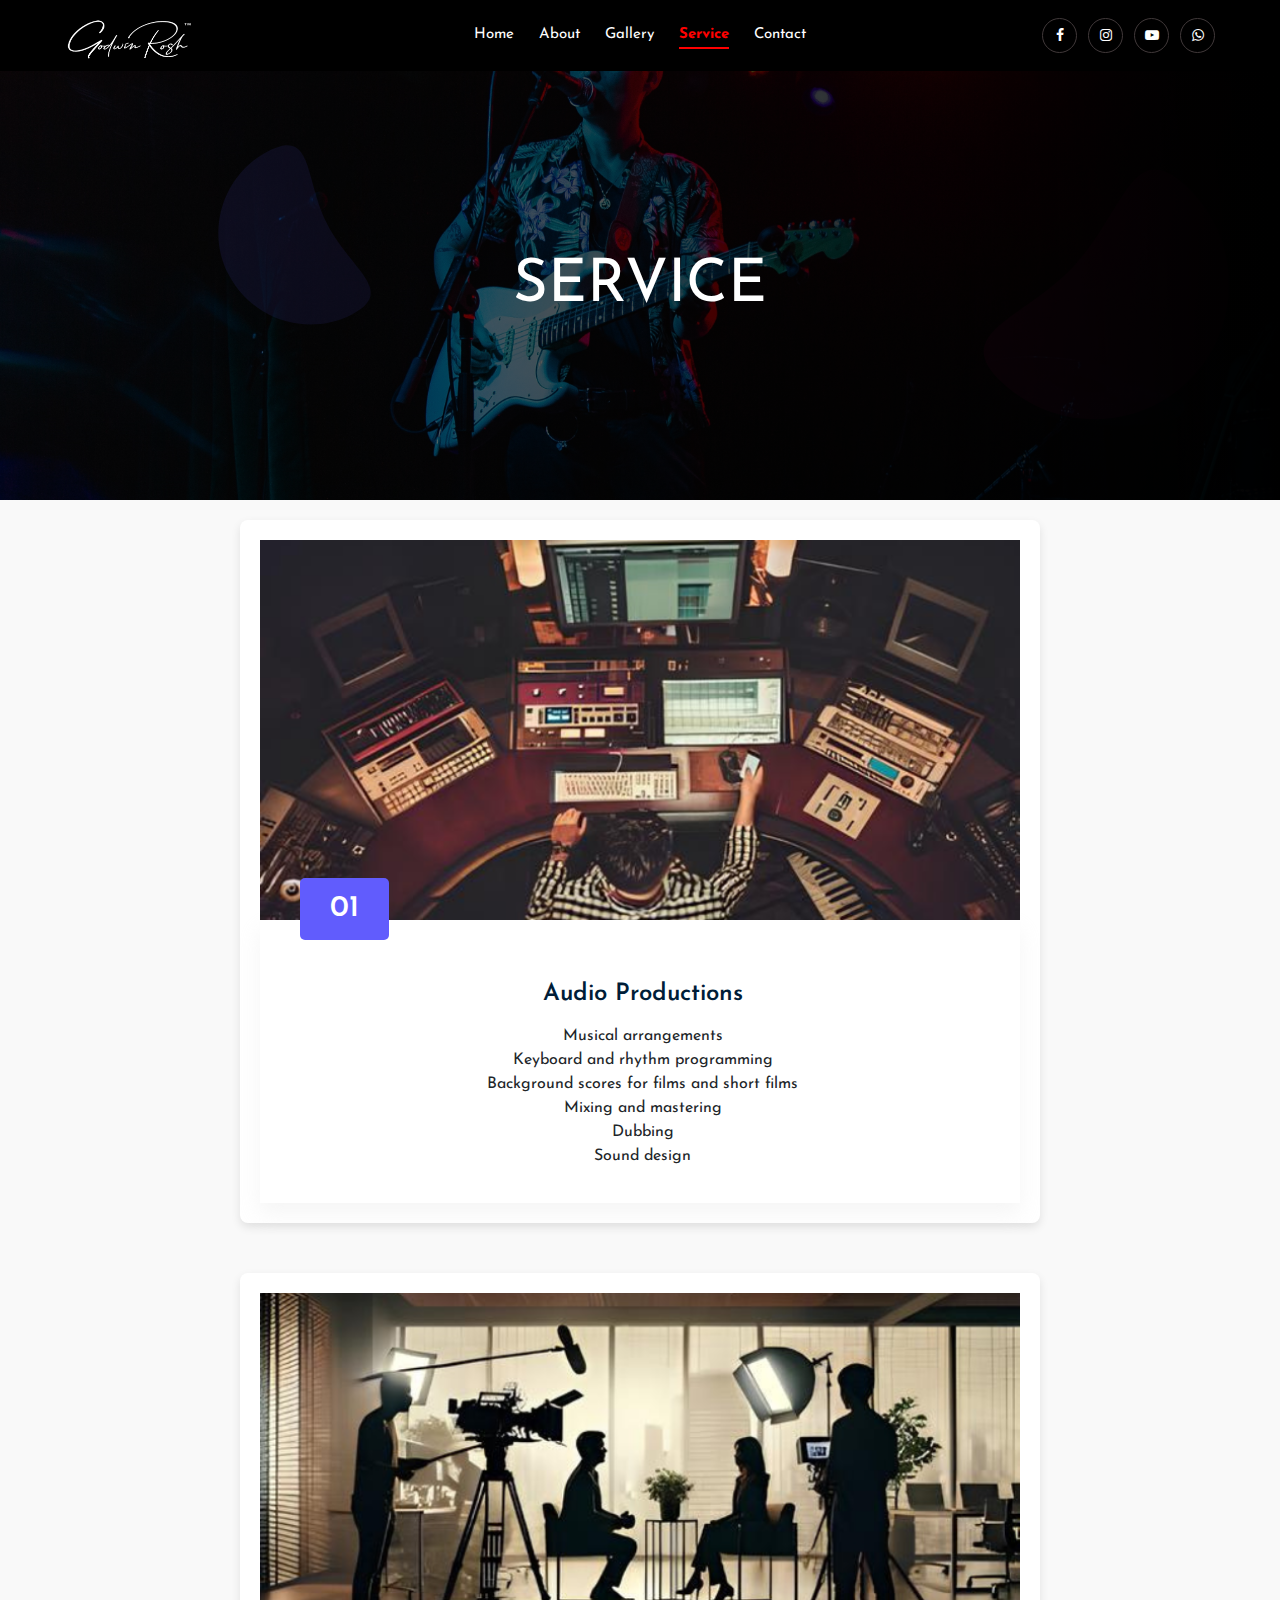
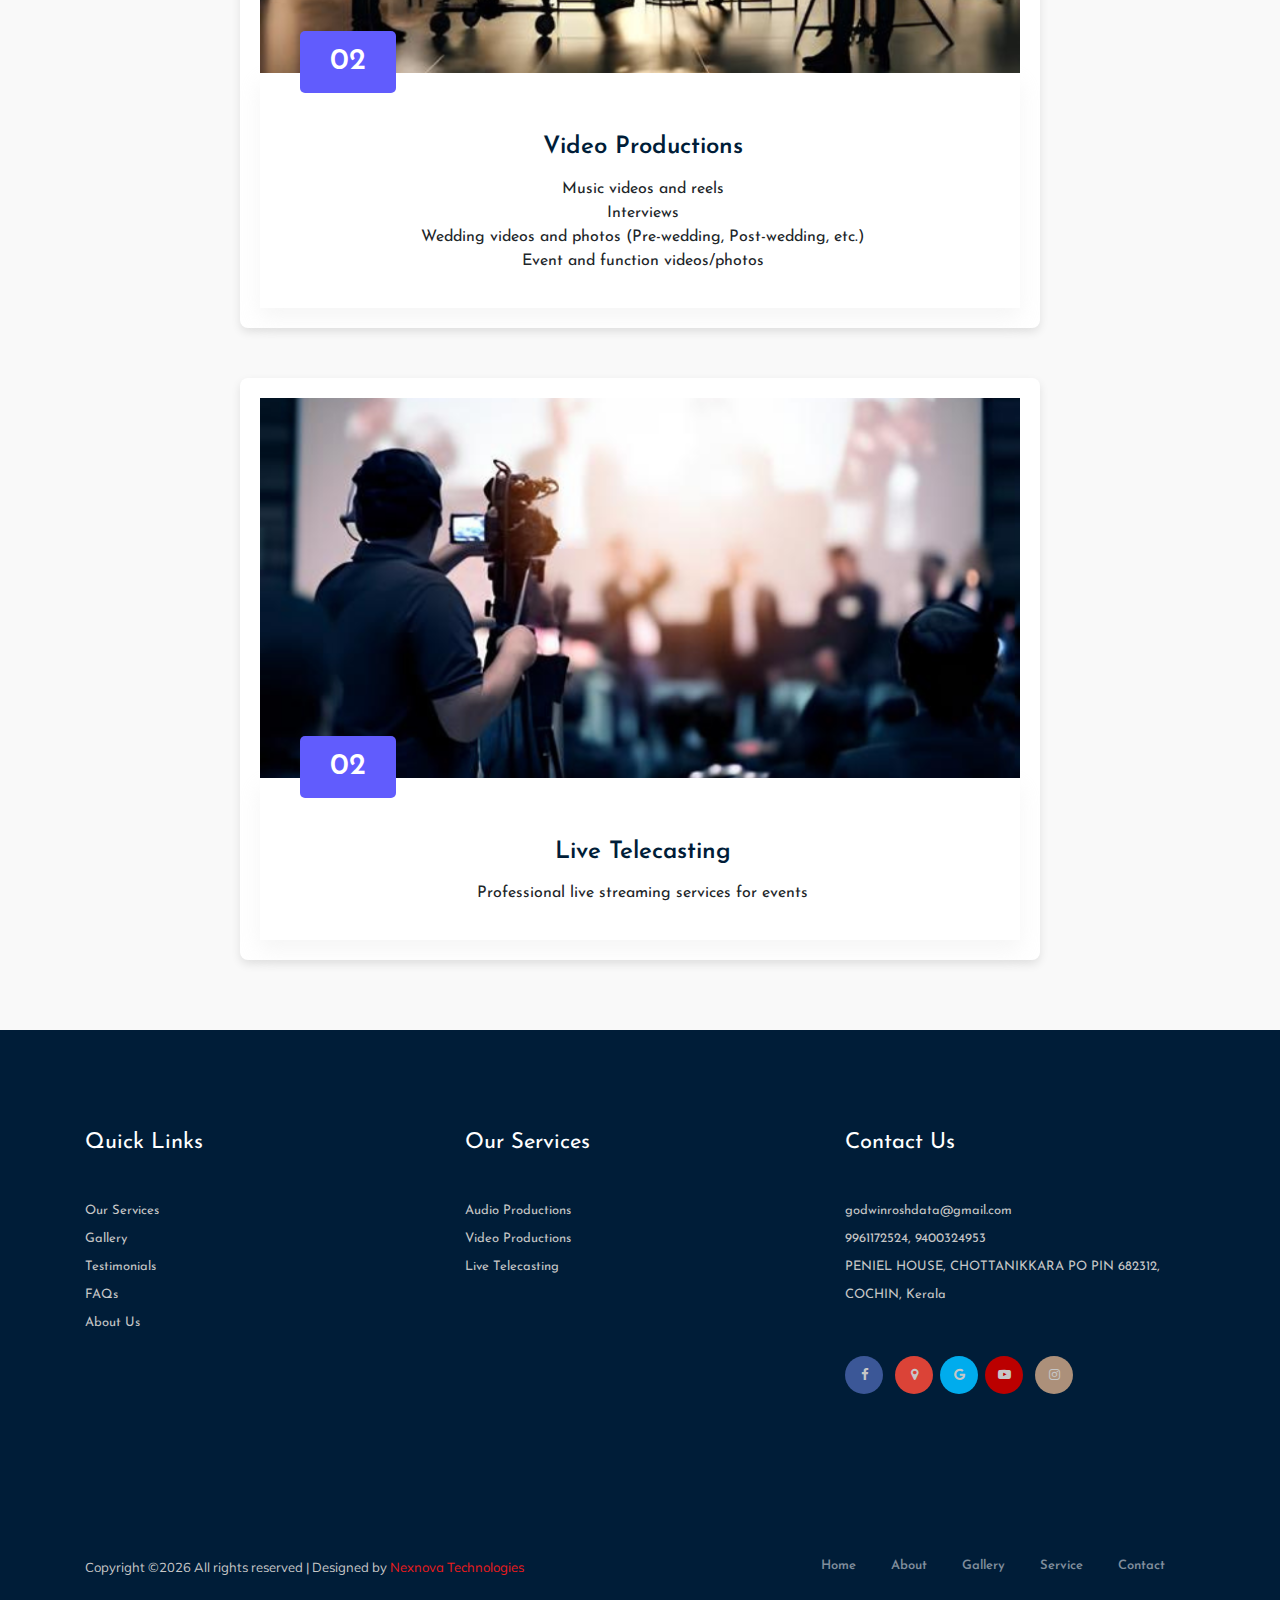
<file: service.html>
<!doctype html>
<html class="no-js" lang="zxx">

<head>
    <meta charset="utf-8">
    <meta http-equiv="x-ua-compatible" content="ie=edge">
    <title>Godwin Rosh</title>
    <meta name="description" content="">
    <meta name="viewport" content="width=device-width, initial-scale=1">

    <!-- <link rel="manifest" href="site.webmanifest"> -->
<link rel="shortcut icon" type="image/x-icon" href="img/svg.svg">    <!-- Place favicon.ico in the root directory -->

    <!-- CSS here -->
    <link rel="stylesheet" href="css/bootstrap.min.css">
    <link rel="stylesheet" href="css/owl.carousel.min.css">
    <link rel="stylesheet" href="css/magnific-popup.css">
    <link rel="stylesheet" href="css/font-awesome.min.css">
    <link rel="stylesheet" href="css/themify-icons.css">
    <link rel="stylesheet" href="css/nice-select.css">
    <link rel="stylesheet" href="css/flaticon.css">
    <link rel="stylesheet" href="css/gijgo.css">
    <link rel="stylesheet" href="css/animate.css">
    <link rel="stylesheet" href="css/slicknav.css">
    <link rel="stylesheet" href="css/style.css">
    <!-- <link rel="stylesheet" href="css/responsive.css"> -->
</head>

<body>
    <!--[if lte IE 9]>
            <p class="browserupgrade">You are using an <strong>outdated</strong> browser. Please <a href="https://browsehappy.com/">upgrade your browser</a> to improve your experience and security.</p>
        <![endif]-->

    <!-- header-start -->
    <header>
        <div class="header-area ">
            <div id="sticky-header" class="main-header-area">
                <div class="container-fluid">
                    <div class="header_bottom_border">
                        <div class="row align-items-center">
                            <div class="col-xl-3 col-lg-2">
                                <div class="logo">
                                    <a href="index.html">
                                        <img src="img/logo0.svg" alt="">
                                    </a>
                                </div>
                            </div>
                            <div class="col-xl-6 col-lg-7">
                                <div class="main-menu  d-none d-lg-block">
                                    <nav>
                                        <ul id="navigation">
                                            <li><a href="index.html">home</a></li>
                                            <li><a href="about.html">About</a></li>
                                            <li><a href="gallery.html">Gallery</a></li>
                                            <li><a class="active"  href="service.html">Service</a></li>
                                            <li><a href="contact.html">Contact</a></li>
                                        </ul>
                                    </nav>
                                </div>
                            </div>
                            <div class="col-xl-3 col-lg-3 d-none d-lg-block">
                                <div class="social_icon text-right">
                                    <ul>
                                        <li><a href="https://www.facebook.com/godwinroshinkj?mibextid=ZbWKwL"> <i class="fa fa-facebook"></i> </a></li>
                                        <li><a href="https://www.instagram.com/godwinrosh_formation?igsh=YXV2b3pheDFpZHA5"> <i class="fa fa-instagram"></i> </a></li>
                                        <li><a href=" https://www.youtube.com/channel/UCnuFj1UajiMI4eAvnw_77kw"> <i class="fa fa-youtube-play"></i> </a></li>
                                        <li><a href="https://wa.me/+919961172524"> <i class="fa fa-whatsapp"></i> </a></li>
                                    </ul>
                                </div>
                            </div>
                            <div class="mobile_menu d-block d-lg-none"></div>  
                        </div>
                    </div>

                </div>
            </div>
        </div>
    </header>
    <!-- header-end -->

    <!-- bradcam_area  -->
    <div class="bradcam_area breadcam_bg_2">
        <div class="container">
            <div class="row">
                <div class="col-xl-12">
                    <div class="bradcam_text text-center">
                        <h3>Service</h3>
                    </div>
                </div>
            </div>
        </div>
    </div>
    <!--/ bradcam_area  -->


    <!--================Blog Area =================-->
    <section class="blog_area">
        <div class="blog_left_sidebar">
          <article class="blog_item">
            <div class="blog_item_img">
              <img class="card-img rounded-0" src="img/blog/single_blog_1.png" alt="Blog Image">
              <a href="#" class="blog_item_date">
                <h3>01</h3>
              </a>
            </div>
            <div class="blog_details">
              <h2>Audio Productions</h2>
              <ul>
                <li>Musical arrangements</li>
                <li>Keyboard and rhythm programming</li>
                <li>Background scores for films and short films</li>
                <li>Mixing and mastering</li>
                <li>Dubbing</li>
                <li>Sound design</li>
              </ul>
            </div>
          </article>
      
          <article class="blog_item">
            <div class="blog_item_img">
              <img class="card-img rounded-0" src="img/blog/single_blog_2.png" alt="Blog Image">
              <a href="#" class="blog_item_date">
                <h3>02</h3>
              </a>
            </div>
            <div class="blog_details">
              <h2>Video Productions</h2>
              <ul>
                <li>Music videos and reels</li>
                <li>Interviews</li>
                <li>Wedding videos and photos (Pre-wedding, Post-wedding, etc.)</li>
                <li>Event and function videos/photos</li>
              </ul>
            </div>
          </article>

          <article class="blog_item">
            <div class="blog_item_img">
              <img class="card-img rounded-0" src="img/blog/single_blog_3.png" alt="Blog Image">
              <a href="#" class="blog_item_date">
                <h3>02</h3>
              </a>
            </div>
            <div class="blog_details">
              <h2>Live Telecasting</h2>
              <ul>
                <li>Professional live streaming services for events</li>
              </ul>
            </div>
          </article>
        </div>
      </section>
      
    <!--================Blog Area =================-->

    <!-- footer start -->
     <!-- footer start -->
<footer class="footer">
  <div class="footer_top">
      <div class="container">
          <div class="row">
              <!-- Quick Links Section -->
              <div class="col-xl-4 col-md-4">
                  <div class="footer_widget">
                      <h3 class="footer_title">Quick Links</h3>
                      <ul>
                          <li><a href="service.html">Our Services</a></li>
                          <li><a href="gallery.html">Gallery</a></li>
                          <li><a href="index.html#testimoial">Testimonials</a></li>
                          <li><a href="#faq">FAQs</a></li>
                          <li><a href="about.html">About Us</a></li>
                      </ul>
                  </div>
              </div>

              <!-- Our Services Section -->
              <div class="col-xl-4 col-md-4">
                  <div class="footer_widget">
                      <h3 class="footer_title">Our Services</h3>
                      <ul>
                          <li><a href="service.html#audio-productions">Audio Productions</a></li>
                          <li><a href="service.html#video-productions">Video Productions</a></li>
                          <li><a href="service.html#live-telecasting">Live Telecasting</a></li>
                      </ul>
                  </div>
              </div>

              <!-- Contact Us Section -->
              <div class="col-xl-4 col-md-4">
                  <div class="footer_widget">
                      <h3 class="footer_title">Contact Us</h3>
                      <ul>
                          <li><a href="mailto:godwinroshdata@gmail.com">godwinroshdata@gmail.com</a></li>
                          <li><a href="tel:9961172524">9961172524, 9400324953</a></li>
                          <li><a href="#">PENIEL HOUSE, CHOTTANIKKARA PO PIN 682312, COCHIN, Kerala</a></li>
                      </ul>
                      <div class="socail_links">
                                <ul>
                                    <li>
                                        <a href="https://www.facebook.com/godwinroshinkj?mibextid=ZbWKwL">
                                            <i class="fa fa-facebook"></i>
                                        </a>
                                    </li>
                                    <li>
                                        <a href="https://maps.app.goo.gl/hntrg6VNvtxeppRy7">
                                            <i class="fa fa-map-marker"></i>
                                        </a>
                                    <li>
                                        <a href="https://search.brave.com/search?q=godwinrosh&source=desktop">
                                            <i class="fa fa-google"></i>
                                        </a>
                                    <li>
                                        <a href="https://www.youtube.com/channel/UCnuFj1UajiMI4eAvnw_77kw">
                                            <i class="fa fa-youtube-play"></i>
                                        </a>
                                    </li>
                                    <li>
                                        <a href="https://www.instagram.com/godwinrosh_formation?igsh=YXV2b3pheDFpZHA5">
                                            <i class="fa fa-instagram"></i>
                                        </a>
                                    </li>
                                </ul>
                            </div>
                  </div>
              </div>
          </div>
      </div>
  </div>

  <!-- Copy Right Section -->
  <div class="copy-right_text">
      <div class="container">
          <div class="footer_border"></div>
          <div class="row">
              <div class="col-xl-7 col-md-6">
                  <p class="copy_right">
                      Copyright &copy;<script>document.write(new Date().getFullYear());</script> All rights reserved | Designed by <a href="https://nexnovatechnologies.in" target="_blank">Nexnova Technologies</a>
                  </p>
              </div>
              <div class="col-xl-5 col-md-6">
                  <div class="footer_links">
                      <ul>
                          <li><a href="/index.html">Home</a></li>
                          <li><a href="/about.html">About</a></li>
                          <li><a href="/gallery.html">Gallery</a></li>
                          <li><a href="/service.html">Service</a></li>
                          <li><a href="/contact.html">Contact</a></li>
                      </ul>
                  </div>
              </div>
          </div>
      </div>
  </div>
</footer>
    <!--/ footer end  -->
    <!-- JS here -->

     
    <script src="js/vendor/modernizr-3.5.0.min.js"></script>
    <script src="js/vendor/jquery-1.12.4.min.js"></script>
    <script src="js/popper.min.js"></script>
    <script src="js/bootstrap.min.js"></script>
    <script src="js/owl.carousel.min.js"></script>
    <script src="js/isotope.pkgd.min.js"></script>
    <script src="js/ajax-form.js"></script>
    <script src="js/waypoints.min.js"></script>
    <script src="js/jquery.counterup.min.js"></script>
    <script src="js/imagesloaded.pkgd.min.js"></script>
    <script src="js/scrollIt.js"></script>
    <script src="js/jquery.scrollUp.min.js"></script>
    <script src="js/wow.min.js"></script>
    <script src="js/nice-select.min.js"></script>
    <script src="js/jquery.slicknav.min.js"></script>
    <script src="js/jquery.magnific-popup.min.js"></script>
    <script src="js/plugins.js"></script>
    <script src="js/gijgo.min.js"></script>

    <!--contact js-->
    <script src="js/contact.js"></script>
    <script src="js/jquery.ajaxchimp.min.js"></script>
    <script src="js/jquery.form.js"></script>
    <script src="js/jquery.validate.min.js"></script>
    <script src="js/mail-script.js"></script>

    <script src="js/main.js"></script>
    <script>
        $('#datepicker').datepicker({
            iconsLibrary: 'fontawesome',
            icons: {
             rightIcon: '<span class="fa fa-caret-down"></span>'
         }
        });
        $('#datepicker2').datepicker({
            iconsLibrary: 'fontawesome',
            icons: {
             rightIcon: '<span class="fa fa-caret-down"></span>'
         }

        });
    </script>
</body>
</html>
</file>
<file: css/themify-icons.css>
@font-face {
	font-family: 'themify';
	src:url('../fonts/themify.eot?-fvbane');
	src:url('../fonts/themify.eot?#iefix-fvbane') format('embedded-opentype'),
		url('../fonts/themify.woff?-fvbane') format('woff'),
		url('../fonts/themify.ttf?-fvbane') format('truetype'),
		url('../fonts/themify.svg?-fvbane#themify') format('svg');
	font-weight: normal;
	font-style: normal;
}

[class^="ti-"], [class*=" ti-"] {
	font-family: 'themify';
	/* speak: none; */
	font-style: normal;
	font-weight: normal;
	font-variant: normal;
	text-transform: none;
	line-height: 1;

	/* Better Font Rendering =========== */
	-webkit-font-smoothing: antialiased;
	-moz-osx-font-smoothing: grayscale;
}

.ti-wand:before {
	content: "\e600";
}
.ti-volume:before {
	content: "\e601";
}
.ti-user:before {
	content: "\e602";
}
.ti-unlock:before {
	content: "\e603";
}
.ti-unlink:before {
	content: "\e604";
}
.ti-trash:before {
	content: "\e605";
}
.ti-thought:before {
	content: "\e606";
}
.ti-target:before {
	content: "\e607";
}
.ti-tag:before {
	content: "\e608";
}
.ti-tablet:before {
	content: "\e609";
}
.ti-star:before {
	content: "\e60a";
}
.ti-spray:before {
	content: "\e60b";
}
.ti-signal:before {
	content: "\e60c";
}
.ti-shopping-cart:before {
	content: "\e60d";
}
.ti-shopping-cart-full:before {
	content: "\e60e";
}
.ti-settings:before {
	content: "\e60f";
}
.ti-search:before {
	content: "\e610";
}
.ti-zoom-in:before {
	content: "\e611";
}
.ti-zoom-out:before {
	content: "\e612";
}
.ti-cut:before {
	content: "\e613";
}
.ti-ruler:before {
	content: "\e614";
}
.ti-ruler-pencil:before {
	content: "\e615";
}
.ti-ruler-alt:before {
	content: "\e616";
}
.ti-bookmark:before {
	content: "\e617";
}
.ti-bookmark-alt:before {
	content: "\e618";
}
.ti-reload:before {
	content: "\e619";
}
.ti-plus:before {
	content: "\e61a";
}
.ti-pin:before {
	content: "\e61b";
}
.ti-pencil:before {
	content: "\e61c";
}
.ti-pencil-alt:before {
	content: "\e61d";
}
.ti-paint-roller:before {
	content: "\e61e";
}
.ti-paint-bucket:before {
	content: "\e61f";
}
.ti-na:before {
	content: "\e620";
}
.ti-mobile:before {
	content: "\e621";
}
.ti-minus:before {
	content: "\e622";
}
.ti-medall:before {
	content: "\e623";
}
.ti-medall-alt:before {
	content: "\e624";
}
.ti-marker:before {
	content: "\e625";
}
.ti-marker-alt:before {
	content: "\e626";
}
.ti-arrow-up:before {
	content: "\e627";
}
.ti-arrow-right:before {
	content: "\e628";
}
.ti-arrow-left:before {
	content: "\e629";
}
.ti-arrow-down:before {
	content: "\e62a";
}
.ti-lock:before {
	content: "\e62b";
}
.ti-location-arrow:before {
	content: "\e62c";
}
.ti-link:before {
	content: "\e62d";
}
.ti-layout:before {
	content: "\e62e";
}
.ti-layers:before {
	content: "\e62f";
}
.ti-layers-alt:before {
	content: "\e630";
}
.ti-key:before {
	content: "\e631";
}
.ti-import:before {
	content: "\e632";
}
.ti-image:before {
	content: "\e633";
}
.ti-heart:before {
	content: "\e634";
}
.ti-heart-broken:before {
	content: "\e635";
}
.ti-hand-stop:before {
	content: "\e636";
}
.ti-hand-open:before {
	content: "\e637";
}
.ti-hand-drag:before {
	content: "\e638";
}
.ti-folder:before {
	content: "\e639";
}
.ti-flag:before {
	content: "\e63a";
}
.ti-flag-alt:before {
	content: "\e63b";
}
.ti-flag-alt-2:before {
	content: "\e63c";
}
.ti-eye:before {
	content: "\e63d";
}
.ti-export:before {
	content: "\e63e";
}
.ti-exchange-vertical:before {
	content: "\e63f";
}
.ti-desktop:before {
	content: "\e640";
}
.ti-cup:before {
	content: "\e641";
}
.ti-crown:before {
	content: "\e642";
}
.ti-comments:before {
	content: "\e643";
}
.ti-comment:before {
	content: "\e644";
}
.ti-comment-alt:before {
	content: "\e645";
}
.ti-close:before {
	content: "\e646";
}
.ti-clip:before {
	content: "\e647";
}
.ti-angle-up:before {
	content: "\e648";
}
.ti-angle-right:before {
	content: "\e649";
}
.ti-angle-left:before {
	content: "\e64a";
}
.ti-angle-down:before {
	content: "\e64b";
}
.ti-check:before {
	content: "\e64c";
}
.ti-check-box:before {
	content: "\e64d";
}
.ti-camera:before {
	content: "\e64e";
}
.ti-announcement:before {
	content: "\e64f";
}
.ti-brush:before {
	content: "\e650";
}
.ti-briefcase:before {
	content: "\e651";
}
.ti-bolt:before {
	content: "\e652";
}
.ti-bolt-alt:before {
	content: "\e653";
}
.ti-blackboard:before {
	content: "\e654";
}
.ti-bag:before {
	content: "\e655";
}
.ti-move:before {
	content: "\e656";
}
.ti-arrows-vertical:before {
	content: "\e657";
}
.ti-arrows-horizontal:before {
	content: "\e658";
}
.ti-fullscreen:before {
	content: "\e659";
}
.ti-arrow-top-right:before {
	content: "\e65a";
}
.ti-arrow-top-left:before {
	content: "\e65b";
}
.ti-arrow-circle-up:before {
	content: "\e65c";
}
.ti-arrow-circle-right:before {
	content: "\e65d";
}
.ti-arrow-circle-left:before {
	content: "\e65e";
}
.ti-arrow-circle-down:before {
	content: "\e65f";
}
.ti-angle-double-up:before {
	content: "\e660";
}
.ti-angle-double-right:before {
	content: "\e661";
}
.ti-angle-double-left:before {
	content: "\e662";
}
.ti-angle-double-down:before {
	content: "\e663";
}
.ti-zip:before {
	content: "\e664";
}
.ti-world:before {
	content: "\e665";
}
.ti-wheelchair:before {
	content: "\e666";
}
.ti-view-list:before {
	content: "\e667";
}
.ti-view-list-alt:before {
	content: "\e668";
}
.ti-view-grid:before {
	content: "\e669";
}
.ti-uppercase:before {
	content: "\e66a";
}
.ti-upload:before {
	content: "\e66b";
}
.ti-underline:before {
	content: "\e66c";
}
.ti-truck:before {
	content: "\e66d";
}
.ti-timer:before {
	content: "\e66e";
}
.ti-ticket:before {
	content: "\e66f";
}
.ti-thumb-up:before {
	content: "\e670";
}
.ti-thumb-down:before {
	content: "\e671";
}
.ti-text:before {
	content: "\e672";
}
.ti-stats-up:before {
	content: "\e673";
}
.ti-stats-down:before {
	content: "\e674";
}
.ti-split-v:before {
	content: "\e675";
}
.ti-split-h:before {
	content: "\e676";
}
.ti-smallcap:before {
	content: "\e677";
}
.ti-shine:before {
	content: "\e678";
}
.ti-shift-right:before {
	content: "\e679";
}
.ti-shift-left:before {
	content: "\e67a";
}
.ti-shield:before {
	content: "\e67b";
}
.ti-notepad:before {
	content: "\e67c";
}
.ti-server:before {
	content: "\e67d";
}
.ti-quote-right:before {
	content: "\e67e";
}
.ti-quote-left:before {
	content: "\e67f";
}
.ti-pulse:before {
	content: "\e680";
}
.ti-printer:before {
	content: "\e681";
}
.ti-power-off:before {
	content: "\e682";
}
.ti-plug:before {
	content: "\e683";
}
.ti-pie-chart:before {
	content: "\e684";
}
.ti-paragraph:before {
	content: "\e685";
}
.ti-panel:before {
	content: "\e686";
}
.ti-package:before {
	content: "\e687";
}
.ti-music:before {
	content: "\e688";
}
.ti-music-alt:before {
	content: "\e689";
}
.ti-mouse:before {
	content: "\e68a";
}
.ti-mouse-alt:before {
	content: "\e68b";
}
.ti-money:before {
	content: "\e68c";
}
.ti-microphone:before {
	content: "\e68d";
}
.ti-menu:before {
	content: "\e68e";
}
.ti-menu-alt:before {
	content: "\e68f";
}
.ti-map:before {
	content: "\e690";
}
.ti-map-alt:before {
	content: "\e691";
}
.ti-loop:before {
	content: "\e692";
}
.ti-location-pin:before {
	content: "\e693";
}
.ti-list:before {
	content: "\e694";
}
.ti-light-bulb:before {
	content: "\e695";
}
.ti-Italic:before {
	content: "\e696";
}
.ti-info:before {
	content: "\e697";
}
.ti-infinite:before {
	content: "\e698";
}
.ti-id-badge:before {
	content: "\e699";
}
.ti-hummer:before {
	content: "\e69a";
}
.ti-home:before {
	content: "\e69b";
}
.ti-help:before {
	content: "\e69c";
}
.ti-headphone:before {
	content: "\e69d";
}
.ti-harddrives:before {
	content: "\e69e";
}
.ti-harddrive:before {
	content: "\e69f";
}
.ti-gift:before {
	content: "\e6a0";
}
.ti-game:before {
	content: "\e6a1";
}
.ti-filter:before {
	content: "\e6a2";
}
.ti-files:before {
	content: "\e6a3";
}
.ti-file:before {
	content: "\e6a4";
}
.ti-eraser:before {
	content: "\e6a5";
}
.ti-envelope:before {
	content: "\e6a6";
}
.ti-download:before {
	content: "\e6a7";
}
.ti-direction:before {
	content: "\e6a8";
}
.ti-direction-alt:before {
	content: "\e6a9";
}
.ti-dashboard:before {
	content: "\e6aa";
}
.ti-control-stop:before {
	content: "\e6ab";
}
.ti-control-shuffle:before {
	content: "\e6ac";
}
.ti-control-play:before {
	content: "\e6ad";
}
.ti-control-pause:before {
	content: "\e6ae";
}
.ti-control-forward:before {
	content: "\e6af";
}
.ti-control-backward:before {
	content: "\e6b0";
}
.ti-cloud:before {
	content: "\e6b1";
}
.ti-cloud-up:before {
	content: "\e6b2";
}
.ti-cloud-down:before {
	content: "\e6b3";
}
.ti-clipboard:before {
	content: "\e6b4";
}
.ti-car:before {
	content: "\e6b5";
}
.ti-calendar:before {
	content: "\e6b6";
}
.ti-book:before {
	content: "\e6b7";
}
.ti-bell:before {
	content: "\e6b8";
}
.ti-basketball:before {
	content: "\e6b9";
}
.ti-bar-chart:before {
	content: "\e6ba";
}
.ti-bar-chart-alt:before {
	content: "\e6bb";
}
.ti-back-right:before {
	content: "\e6bc";
}
.ti-back-left:before {
	content: "\e6bd";
}
.ti-arrows-corner:before {
	content: "\e6be";
}
.ti-archive:before {
	content: "\e6bf";
}
.ti-anchor:before {
	content: "\e6c0";
}
.ti-align-right:before {
	content: "\e6c1";
}
.ti-align-left:before {
	content: "\e6c2";
}
.ti-align-justify:before {
	content: "\e6c3";
}
.ti-align-center:before {
	content: "\e6c4";
}
.ti-alert:before {
	content: "\e6c5";
}
.ti-alarm-clock:before {
	content: "\e6c6";
}
.ti-agenda:before {
	content: "\e6c7";
}
.ti-write:before {
	content: "\e6c8";
}
.ti-window:before {
	content: "\e6c9";
}
.ti-widgetized:before {
	content: "\e6ca";
}
.ti-widget:before {
	content: "\e6cb";
}
.ti-widget-alt:before {
	content: "\e6cc";
}
.ti-wallet:before {
	content: "\e6cd";
}
.ti-video-clapper:before {
	content: "\e6ce";
}
.ti-video-camera:before {
	content: "\e6cf";
}
.ti-vector:before {
	content: "\e6d0";
}
.ti-themify-logo:before {
	content: "\e6d1";
}
.ti-themify-favicon:before {
	content: "\e6d2";
}
.ti-themify-favicon-alt:before {
	content: "\e6d3";
}
.ti-support:before {
	content: "\e6d4";
}
.ti-stamp:before {
	content: "\e6d5";
}
.ti-split-v-alt:before {
	content: "\e6d6";
}
.ti-slice:before {
	content: "\e6d7";
}
.ti-shortcode:before {
	content: "\e6d8";
}
.ti-shift-right-alt:before {
	content: "\e6d9";
}
.ti-shift-left-alt:before {
	content: "\e6da";
}
.ti-ruler-alt-2:before {
	content: "\e6db";
}
.ti-receipt:before {
	content: "\e6dc";
}
.ti-pin2:before {
	content: "\e6dd";
}
.ti-pin-alt:before {
	content: "\e6de";
}
.ti-pencil-alt2:before {
	content: "\e6df";
}
.ti-palette:before {
	content: "\e6e0";
}
.ti-more:before {
	content: "\e6e1";
}
.ti-more-alt:before {
	content: "\e6e2";
}
.ti-microphone-alt:before {
	content: "\e6e3";
}
.ti-magnet:before {
	content: "\e6e4";
}
.ti-line-double:before {
	content: "\e6e5";
}
.ti-line-dotted:before {
	content: "\e6e6";
}
.ti-line-dashed:before {
	content: "\e6e7";
}
.ti-layout-width-full:before {
	content: "\e6e8";
}
.ti-layout-width-default:before {
	content: "\e6e9";
}
.ti-layout-width-default-alt:before {
	content: "\e6ea";
}
.ti-layout-tab:before {
	content: "\e6eb";
}
.ti-layout-tab-window:before {
	content: "\e6ec";
}
.ti-layout-tab-v:before {
	content: "\e6ed";
}
.ti-layout-tab-min:before {
	content: "\e6ee";
}
.ti-layout-slider:before {
	content: "\e6ef";
}
.ti-layout-slider-alt:before {
	content: "\e6f0";
}
.ti-layout-sidebar-right:before {
	content: "\e6f1";
}
.ti-layout-sidebar-none:before {
	content: "\e6f2";
}
.ti-layout-sidebar-left:before {
	content: "\e6f3";
}
.ti-layout-placeholder:before {
	content: "\e6f4";
}
.ti-layout-menu:before {
	content: "\e6f5";
}
.ti-layout-menu-v:before {
	content: "\e6f6";
}
.ti-layout-menu-separated:before {
	content: "\e6f7";
}
.ti-layout-menu-full:before {
	content: "\e6f8";
}
.ti-layout-media-right-alt:before {
	content: "\e6f9";
}
.ti-layout-media-right:before {
	content: "\e6fa";
}
.ti-layout-media-overlay:before {
	content: "\e6fb";
}
.ti-layout-media-overlay-alt:before {
	content: "\e6fc";
}
.ti-layout-media-overlay-alt-2:before {
	content: "\e6fd";
}
.ti-layout-media-left-alt:before {
	content: "\e6fe";
}
.ti-layout-media-left:before {
	content: "\e6ff";
}
.ti-layout-media-center-alt:before {
	content: "\e700";
}
.ti-layout-media-center:before {
	content: "\e701";
}
.ti-layout-list-thumb:before {
	content: "\e702";
}
.ti-layout-list-thumb-alt:before {
	content: "\e703";
}
.ti-layout-list-post:before {
	content: "\e704";
}
.ti-layout-list-large-image:before {
	content: "\e705";
}
.ti-layout-line-solid:before {
	content: "\e706";
}
.ti-layout-grid4:before {
	content: "\e707";
}
.ti-layout-grid3:before {
	content: "\e708";
}
.ti-layout-grid2:before {
	content: "\e709";
}
.ti-layout-grid2-thumb:before {
	content: "\e70a";
}
.ti-layout-cta-right:before {
	content: "\e70b";
}
.ti-layout-cta-left:before {
	content: "\e70c";
}
.ti-layout-cta-center:before {
	content: "\e70d";
}
.ti-layout-cta-btn-right:before {
	content: "\e70e";
}
.ti-layout-cta-btn-left:before {
	content: "\e70f";
}
.ti-layout-column4:before {
	content: "\e710";
}
.ti-layout-column3:before {
	content: "\e711";
}
.ti-layout-column2:before {
	content: "\e712";
}
.ti-layout-accordion-separated:before {
	content: "\e713";
}
.ti-layout-accordion-merged:before {
	content: "\e714";
}
.ti-layout-accordion-list:before {
	content: "\e715";
}
.ti-ink-pen:before {
	content: "\e716";
}
.ti-info-alt:before {
	content: "\e717";
}
.ti-help-alt:before {
	content: "\e718";
}
.ti-headphone-alt:before {
	content: "\e719";
}
.ti-hand-point-up:before {
	content: "\e71a";
}
.ti-hand-point-right:before {
	content: "\e71b";
}
.ti-hand-point-left:before {
	content: "\e71c";
}
.ti-hand-point-down:before {
	content: "\e71d";
}
.ti-gallery:before {
	content: "\e71e";
}
.ti-face-smile:before {
	content: "\e71f";
}
.ti-face-sad:before {
	content: "\e720";
}
.ti-credit-card:before {
	content: "\e721";
}
.ti-control-skip-forward:before {
	content: "\e722";
}
.ti-control-skip-backward:before {
	content: "\e723";
}
.ti-control-record:before {
	content: "\e724";
}
.ti-control-eject:before {
	content: "\e725";
}
.ti-comments-smiley:before {
	content: "\e726";
}
.ti-brush-alt:before {
	content: "\e727";
}
.ti-youtube:before {
	content: "\e728";
}
.ti-vimeo:before {
	content: "\e729";
}
.ti-twitter:before {
	content: "\e72a";
}
.ti-time:before {
	content: "\e72b";
}
.ti-tumblr:before {
	content: "\e72c";
}
.ti-skype:before {
	content: "\e72d";
}
.ti-share:before {
	content: "\e72e";
}
.ti-share-alt:before {
	content: "\e72f";
}
.ti-rocket:before {
	content: "\e730";
}
.ti-pinterest:before {
	content: "\e731";
}
.ti-new-window:before {
	content: "\e732";
}
.ti-microsoft:before {
	content: "\e733";
}
.ti-list-ol:before {
	content: "\e734";
}
.ti-linkedin:before {
	content: "\e735";
}
.ti-layout-sidebar-2:before {
	content: "\e736";
}
.ti-layout-grid4-alt:before {
	content: "\e737";
}
.ti-layout-grid3-alt:before {
	content: "\e738";
}
.ti-layout-grid2-alt:before {
	content: "\e739";
}
.ti-layout-column4-alt:before {
	content: "\e73a";
}
.ti-layout-column3-alt:before {
	content: "\e73b";
}
.ti-layout-column2-alt:before {
	content: "\e73c";
}
.ti-instagram:before {
	content: "\e73d";
}
.ti-google:before {
	content: "\e73e";
}
.ti-github:before {
	content: "\e73f";
}
.ti-flickr:before {
	content: "\e740";
}
.ti-facebook:before {
	content: "\e741";
}
.ti-dropbox:before {
	content: "\e742";
}
.ti-dribbble:before {
	content: "\e743";
}
.ti-apple:before {
	content: "\e744";
}
.ti-android:before {
	content: "\e745";
}
.ti-save:before {
	content: "\e746";
}
.ti-save-alt:before {
	content: "\e747";
}
.ti-yahoo:before {
	content: "\e748";
}
.ti-wordpress:before {
	content: "\e749";
}
.ti-vimeo-alt:before {
	content: "\e74a";
}
.ti-twitter-alt:before {
	content: "\e74b";
}
.ti-tumblr-alt:before {
	content: "\e74c";
}
.ti-trello:before {
	content: "\e74d";
}
.ti-stack-overflow:before {
	content: "\e74e";
}
.ti-soundcloud:before {
	content: "\e74f";
}
.ti-sharethis:before {
	content: "\e750";
}
.ti-sharethis-alt:before {
	content: "\e751";
}
.ti-reddit:before {
	content: "\e752";
}
.ti-pinterest-alt:before {
	content: "\e753";
}
.ti-microsoft-alt:before {
	content: "\e754";
}
.ti-linux:before {
	content: "\e755";
}
.ti-jsfiddle:before {
	content: "\e756";
}
.ti-joomla:before {
	content: "\e757";
}
.ti-html5:before {
	content: "\e758";
}
.ti-flickr-alt:before {
	content: "\e759";
}
.ti-email:before {
	content: "\e75a";
}
.ti-drupal:before {
	content: "\e75b";
}
.ti-dropbox-alt:before {
	content: "\e75c";
}
.ti-css3:before {
	content: "\e75d";
}
.ti-rss:before {
	content: "\e75e";
}
.ti-rss-alt:before {
	content: "\e75f";
}
</file>
<file: css/nice-select.css>
.nice-select {
  -webkit-tap-highlight-color: transparent;
  background-color: #fff;
  border-radius: 5px;
  border: solid 1px #e8e8e8;
  box-sizing: border-box;
  clear: both;
  cursor: pointer;
  display: block;
  float: left;
  font-family: inherit;
  font-size: 14px;
  font-weight: normal;
  height: 42px;
  line-height: 40px;
  outline: none;
  padding-left: 18px;
  padding-right: 30px;
  position: relative;
  text-align: left !important;
  -webkit-transition: all 0.2s ease-in-out;
  transition: all 0.2s ease-in-out;
  -webkit-user-select: none;
     -moz-user-select: none;
      -ms-user-select: none;
          user-select: none;
  white-space: nowrap;
  width: auto; }
  .nice-select:hover {
    border-color: #dbdbdb; }
  .nice-select:active, .nice-select.open, .nice-select:focus {
    border-color: #999; }


  .nice-select.disabled {
    border-color: #ededed;
    color: #999;
    pointer-events: none; }
    .nice-select.disabled:after {
      border-color: #cccccc; }
  .nice-select.wide {
    width: 100%; }
    .nice-select.wide .list {
      left: 0 !important;
      right: 0 !important; }
  .nice-select.right {
    float: right; }
    .nice-select.right .list {
      left: auto;
      right: 0; }
  .nice-select.small {
    font-size: 12px;
    height: 36px;
    line-height: 34px; }
    .nice-select.small:after {
      height: 4px;
      width: 4px; }
    .nice-select.small .option {
      line-height: 34px;
      min-height: 34px; }
  .nice-select .list {
    background-color: #fff;
    border-radius: 5px;
    box-shadow: 0 0 0 1px rgba(68, 68, 68, 0.11);
    box-sizing: border-box;
    margin-top: 4px;
    opacity: 0;
    overflow: hidden;
    padding: 0;
    pointer-events: none;
    position: absolute;
    top: 100%;
    left: 0;
    -webkit-transform-origin: 50% 0;
        -ms-transform-origin: 50% 0;
            transform-origin: 50% 0;
    -webkit-transform: scale(0.75) translateY(-21px);
        -ms-transform: scale(0.75) translateY(-21px);
            transform: scale(0.75) translateY(-21px);
    -webkit-transition: all 0.2s cubic-bezier(0.5, 0, 0, 1.25), opacity 0.15s ease-out;
    transition: all 0.2s cubic-bezier(0.5, 0, 0, 1.25), opacity 0.15s ease-out;
    z-index: 9; }
    .nice-select .list:hover .option:not(:hover) {
      background-color: transparent !important; }
  .nice-select .option {
    cursor: pointer;
    font-weight: 400;
    line-height: 40px;
    list-style: none;
    min-height: 40px;
    outline: none;
    padding-left: 18px;
    padding-right: 29px;
    text-align: left;
    -webkit-transition: all 0.2s;
    transition: all 0.2s; }
    .nice-select .option:hover, .nice-select .option.focus, .nice-select .option.selected.focus {
      background-color: #f6f6f6; }
    .nice-select .option.selected {
      font-weight: bold; }
    .nice-select .option.disabled {
      background-color: transparent;
      color: #999;
      cursor: default; }

.no-csspointerevents .nice-select .list {
  display: none; }

.no-csspointerevents .nice-select.open .list {
  display: block; }





  /* ,,,,,,,,,,,,,,,, */


  .nice-select:after {
    content: "\e64b";
    display: block;
    height: 5px;
    margin-top: -5px;
    pointer-events: none;
    position: absolute;
    right: 30px;
    top: 8px;
    transition: all 0.15s ease-in-out;
    width: 5px;
    font-family: 'themify';
    color: #ddd; }

    .nice-select.open:after {
 }
    .nice-select.open .list {
      opacity: 1;
      pointer-events: auto;
      -webkit-transform: scale(1) translateY(0);
          -ms-transform: scale(1) translateY(0);
              transform: scale(1) translateY(0); }
</file>
<file: css/audioplayer.css>
/* RemixDesign | woaichidapi@163.com | Redesigned by JimmyCheung */

.audioplayer {
    display: flex;
    flex-direction: row;
    box-sizing: border-box;
    margin: 1em 0;
    padding: 0 24px;
    width: 100%;
    height: 96px;
    align-items: center;
    border: 1px solid #DDE2E6;
    border-radius: 4px;
    background: #fff;
}

.audioplayer-playpause {
    display: flex;
    justify-content: center;
    align-items: center;
    width: 48px;
    height: 48px;
    border-radius: 50%;
    cursor: pointer;
    transition: all .2s ease-in-out;
}

.audioplayer:not(.audioplayer-playing) .audioplayer-playpause {
    background: rgba(91, 130, 255, 0);
    border: 1px solid #5B82FF;
}

.audioplayer:not(.audioplayer-playing) .audioplayer-playpause:hover {
    background: rgba(91, 130, 255, 0.1);
}

.audioplayer-playing .audioplayer-playpause {
    background: rgba(253, 79, 26, 0);
    border: 1px solid #FD4F1A;
}

.audioplayer-playing .audioplayer-playpause:hover {
    background: rgba(235, 79, 26, 0.1);
}

.audioplayer:not(.audioplayer-playing) .audioplayer-playpause a {
    content: '';
    justify-content: center;
    width: 0;
    height: 0;
    margin-left: 2px;
    border-top: 7px solid transparent;
    border-right: none;
    border-bottom: 7px solid transparent;
    border-left: 12px solid #0059FF;
}

.audioplayer-playing .audioplayer-playpause a {
    content: '';
    display: flex;
    justify-content: space-between;
    width: 12px;
    height: 14px;
}

.audioplayer-playing .audioplayer-playpause a::before, .audioplayer-playing .audioplayer-playpause a::after {
    content: '';
    width: 4px;
    height: 14px;
    background-color: #FD4F1A;
}

.audioplayer-time {
    display: flex;
    width: 40px;
    justify-content:center;
    font-size: 12px;
    color: rgba(51, 51 ,51, .6)
}

.audioplayer-time-current {
    margin-left: 24px;
}

.audioplayer-time-duration {
    margin-right: 24px;
}

.audioplayer-bar {
    position: relative;
    display: flex;
    margin: 0 12px;
    height: 12px;
    flex-basis: 0;
    flex-grow: 1;
    cursor: pointer;
}

.audioplayer-bar::before {
    content: '';
    position: absolute;
    top: 5px;
    width: 100%;
    height: 2px;
    background-color: #DDE2E6;
}

.audioplayer-bar > div {
    position: absolute;
    left: 0;
    top: 5px;
}
.audioplayer-bar-loaded {
    z-index: 1;
    height: 2px;
    background: #BEC8D2;
}

.audioplayer-bar-played {
    flex-direction: row-reverse;
    z-index: 2;
    height: 2px;
    background: -webkit-linear-gradient(left,#0059FF,#09B1FA);
}

.audioplayer-bar-played::after {
    display: flex;
    position: absolute;
    content: '';
    box-sizing: border-box;
    top: -5px;
    right: -1px;
    margin-right: -5px;
    width: 12px;
    height: 12px;
    background-color: #fff;
    border-radius: 6px;
}

.audioplayer:not(.audioplayer-playing) .audioplayer-bar-played::after {
    border: 2px solid #BEC8D2;
}

.audioplayer-playing .audioplayer-bar-played::after {
    border: 2px solid #0059FF;

}

.audioplayer-volume {
    display: flex;
    align-items: center;
}

.audioplayer-volume-button {
    display: flex;
    align-items: center;
    width: 24px;
    height: 24px;
    cursor: pointer;
}

.audioplayer-volume-button a {
    display: flex;
    width: 6px;
    height: 8px;
    background-color: #9A9FB0;
    position: relative;
}

.audioplayer-volume-button a:before, .audioplayer-volume-button a:after {
    content: '';
    position: absolute;
}

.audioplayer-volume-button a:before {
    width: 0;
    height: 0;
    border-top: 8px solid transparent;
    border-right: 9px solid #9A9FB0;
    border-bottom: 8px solid transparent;
    border-left: none;
    top: -4px;
}

.audioplayer:not(.audioplayer-mute) .audioplayer-volume-button a:after {
    left: 10px;
    top: -2px;
    width: 6px;
    height: 6px;
    border: 6px double #9A9FB0;
    border-width: 6px 6px 0 0;
    border-radius: 0 12px 0 0;
    transform: rotate(45deg);
}

.audioplayer-mute .audioplayer-volume-button a {
    background-color: #FD4F1A;
}

.audioplayer-mute .audioplayer-volume-button a:before {
    border-right: 9px solid #FD4F1A;
}

.audioplayer-volume-adjust {
    display: flex;
    align-items: center;
    margin-left: 8px;
}

.audioplayer-volume-adjust > div {
    position: relative;
    display: flex;
    width: 60px;
    height: 2px;
    cursor: pointer;
    background-color: #BEC8D2;
}

.audioplayer-volume-adjust div div {
    position: absolute;
    top: 0;
    left: 0;
    height: 2px;
    background-color: #0059FF;
}

/* responsive | you can change the max-width value to match your theme */

@media screen and (max-width: 679px) {
    .audioplayer-volume-adjust {
        display: none;
    }
}
</file>
<file: css/flaticon.css>
/*
  	Flaticon icon font: Flaticon
  	Creation date: 11/11/2019 05:21
  	*/

@font-face {
  font-family: "Flaticon";
  src: url("../fonts/Flaticon.eot");
  src: url("./Flaticon.eot?#iefix") format("embedded-opentype"),
       url("../fonts/Flaticon.woff2") format("woff2"),
       url("../fonts/Flaticon.woff") format("woff"),
       url("../fonts/Flaticon.ttf") format("truetype"),
       url("../fonts/Flaticon.ttf") format("truetype"),
       url("../fonts/Flaticon.svg#Flaticon") format("svg");
  font-weight: normal;
  font-style: normal;
}

@media screen and (-webkit-min-device-pixel-ratio:0) {
  @font-face {
    font-family: "Flaticon";
    src: url("../fonts/Flaticon.svg#Flaticon") format("svg");
  }
}

[class^="flaticon-"]:before, [class*=" flaticon-"]:before,
[class^="flaticon-"]:after, [class*=" flaticon-"]:after {   
  font-family: Flaticon;
        font-size: 14px;
font-style: normal;
}

.flaticon-sound:before { content: "\f100"; }
.flaticon-add:before { content: "\f101"; }
</file>
<file: css/gijgo.css>
.gj-button {
    background-color: #f5f5f5;
    border: 1px solid #ddd;
    color: #000;
    border-radius: 3px;
    padding: 6px 10px;
    cursor: pointer;
}

.gj-unselectable {
    -webkit-touch-callout: none;
    -webkit-user-select: none;
    -khtml-user-select: none;
    -moz-user-select: none;
    -ms-user-select: none;
    user-select: none;
}

.gj-row {
    display: -webkit-box;
    display: -ms-flexbox;
    display: flex;
    -ms-flex-wrap: wrap;
    flex-wrap: wrap;
}

.gj-margin-left-5 {
    margin-left: 5px;
}

.gj-margin-left-10 {
    margin-left: 10px;
}

.gj-width-full {
    width: 100%;
}

.gj-cursor-pointer {
    cursor: pointer;
}

.gj-text-align-center {
    text-align: center;
}

.gj-font-size-16 {
    font-size: 16px;
}

.gj-hidden {
    display: none;
}

/** Material Design */
.gj-button-md {
    background: 0 0;
    border: none;
    border-radius: 2px;
    color: rgba(0, 0, 0, 0.87);
    position: relative;
    height: 36px;
    margin: 0;
    min-width: 64px;
    padding: 0 16px;
    display: inline-block;
    font-family: "Roboto","Helvetica","Arial",sans-serif;
    font-size: 1rem;
    font-weight: 500;
    text-transform: uppercase;
    letter-spacing: 0;
    overflow: hidden;
    will-change: box-shadow;
    transition: box-shadow .2s cubic-bezier(.4,0,1,1),background-color .2s cubic-bezier(.4,0,.2,1),color .2s cubic-bezier(.4,0,.2,1);
    outline: none;
    cursor: pointer;
    text-decoration: none;
    text-align: center;
    line-height: 36px;
    vertical-align: middle;
    overflow: hidden;
    -webkit-user-select: none;
    -moz-user-select: none;
    -ms-user-select: none;
    user-select: none;
}

.gj-button-md:hover {
    background-color: rgba(158,158,158,.2);
}

.gj-button-md:disabled {
    color: rgba(0,0,0,.26);
    background: 0 0;
}

.gj-button-md .material-icons,
.gj-button-md .gj-icon {
    vertical-align: middle;
    /*font-size: 1.3rem;
    margin-right: 4px;*/
}

.gj-button-md.gj-button-md-icon {
    width: 24px;
    height: 31px;
    min-width: 24px;
    padding: 0px;
    display: table;
}

.gj-button-md.gj-button-md-icon .material-icons,
.gj-button-md.gj-button-md-icon .gj-icon {
    display: table-cell;
    margin-right: 0px;
    width: 24px;
    height: 24px;
}

.gj-button-md.active {
    background-color: rgba(158,158,158,.4);
}

.gj-button-md-group {
    position: relative;
    display: inline-block;
    vertical-align: middle;
}

.gj-textbox-md {
    border: none;
    border-bottom: 1px solid rgba(0,0,0,.42);
    display: block;
    font-family: "Helvetica","Arial",sans-serif;
    font-size: 16px;
    line-height: 16px;
    padding: 4px 0px;
    margin: 0;
    width: 100%;
    background: 0 0;
    text-align: left;
    color: rgba(0,0,0,.87);
}

.gj-textbox-md:focus,
.gj-textbox-md:active {
    border-bottom: 2px solid rgba(0,0,0,.42);
    outline: none;
}

.gj-textbox-md::placeholder {
    color: #8e8e8e;
}

.gj-textbox-md:-ms-input-placeholder {
    color: #8e8e8e;
}

.gj-textbox-md::-ms-input-placeholder {
    color: #8e8e8e;
}

.gj-md-spacer-24 {
    min-width: 24px;
    width: 24px;
    display: inline-block;
}

.gj-md-spacer-32 {
    min-width: 32px;
    width: 32px;
    display: inline-block;
}

.gj-modal {
    position: fixed;
    top: 0;
    right: 0;
    bottom: 0;
    left: 0;
    z-index: 1203;
    display: none;
    overflow: hidden;
    -webkit-overflow-scrolling: touch;
    outline: 0;
    background-color: rgba(0, 0, 0, 0.54118);
    transition: 200ms ease opacity;
    will-change: opacity;
}

/* List */
ul.gj-list li [data-role="wrapper"] {
    display: table;
    width: 100%;
}

ul.gj-list li [data-role="checkbox"] {
    display: table-cell;
    vertical-align:middle;
    text-align:center;
}

ul.gj-list li [data-role="image"] {
    display: table-cell;
    vertical-align:middle;
    text-align:center;
}

ul.gj-list li [data-role="display"] {
    display: table-cell;
    vertical-align:middle;
    cursor: pointer;
}

ul.gj-list li [data-role="display"]:empty:before {
  content: "\200b"; /* unicode zero width space character */
}

/* List - Bootstrap */
ul.gj-list-bootstrap {
    padding-left: 0px;
    margin-bottom: 0px;
}

ul.gj-list-bootstrap li {
    padding: 0px;
}

ul.gj-list-bootstrap li [data-role="wrapper"] {
    padding: 0px 10px;
}

ul.gj-list-bootstrap li [data-role="checkbox"] {
    width: 24px;
    padding: 3px;
}

ul.gj-list-bootstrap li [data-role="image"] {
    width: 24px;
    height: 24px;
}

ul.gj-list-bootstrap li [data-role="display"] {
    padding: 8px 0px 8px 4px;
}

.list-group-item.active ul li, .list-group-item.active:focus ul li, .list-group-item.active:hover ul li {
    text-shadow: none;
    color:initial;
}

/* List - Material Design */
ul.gj-list-md {
    padding: 0px;
    list-style: none;
    list-style-type: none;
    line-height: 24px;
    letter-spacing: 0;
    color: #616161; /* Gray 700 */
}

ul.gj-list-md li {
    display: list-item;
    list-style-type: none;
    padding: 0px;
    min-height: unset;
    box-sizing: border-box;
    align-items: center;
    cursor: default;
    overflow: hidden;

    font-family: "Roboto","Helvetica","Arial",sans-serif;
    font-size: 16px;
    font-weight: 400;
    letter-spacing: .04em;
    line-height: 1;
    
    -webkit-flex-direction: row;
    -ms-flex-direction: row;
    flex-direction: row;
    -webkit-flex-wrap: nowrap;
    -ms-flex-wrap: nowrap;
    flex-wrap: nowrap;
}

ul.gj-list-md li [data-role="checkbox"] {
    height: 24px;
    width: 24px;
}

ul.gj-list-md li [data-role="image"] {
    height: 24px;
    width: 24px;
}

ul.gj-list-md li [data-role="display"] {
    padding: 8px 0px 8px 5px;
    order: 0;
    flex-grow: 2;
    text-decoration: none;
    box-sizing: border-box;
    align-items: center;
    text-align: left;
    color: rgba(0,0,0,.87);
}

ul.gj-list-md li.disabled>[data-role="wrapper"]>[data-role="display"] {
    color: #9E9E9E; /* Gray 500 */
}

.gj-list-md-active {
    background: #e0e0e0;
    color: #3f51b5;
}


/* Picker */
.gj-picker {
    position: absolute;
    z-index: 1203;
    background-color: #fff;
}

.gj-picker .selected {
    color: #fff;
}

/* Material Design */
.gj-picker-md {
    font-family: "Roboto","Helvetica","Arial",sans-serif;
    font-size: 16px;
    font-weight: 400;
    letter-spacing: .04em;
    line-height: 1;
    color: rgba(0,0,0,.87);
    border: 1px solid #E0E0E0;
}

.gj-modal .gj-picker-md {
    border: 0px;
}

.gj-picker-md [role="header"] {
    color: rgba(255, 255, 255, 0.54);
    display: flex;
    background: #2196f3;
    align-items: baseline;
    user-select: none;
    justify-content: center;
}

.gj-picker-md [role="footer"] {
    float: right;
    padding: 10px;
}

.gj-picker-md [role="footer"] button.gj-button-md {
    color: #2196f3;
    font-weight: bold;
    font-size: 13px;
}

/* Bootstrap */
.gj-picker-bootstrap {
    border-radius: 4px;
    border: 1px solid #E0E0E0;
}

.gj-picker-bootstrap .selected {
    color: #888;
}

.gj-picker-bootstrap [role="header"] {
    background: #eee;
    color: #AAA;
}
@font-face {
    font-family: 'gijgo-material';
    src: url('../fonts/gijgo-material.eot?235541');
    src: url('../fonts/gijgo-material.eot?235541#iefix') format('embedded-opentype'), url('../fonts/gijgo-material.ttf?235541') format('truetype'), url('../fonts/gijgo-material.woff?235541') format('woff'), url('../fonts/gijgo-material.svg?235541#gijgo-material') format('svg');
    font-weight: normal;
    font-style: normal;
}

.gj-icon {
    /* use !important to prevent issues with browser extensions that change fonts */
    font-family: 'gijgo-material' !important;
    font-size: 24px;
    speak: none;
    font-style: normal;
    font-weight: normal;
    font-variant: normal;
    text-transform: none;
    line-height: 1;
    /* Enable Ligatures ================ */
    letter-spacing: 0;
    -webkit-font-feature-settings: "liga";
    -moz-font-feature-settings: "liga=1";
    -moz-font-feature-settings: "liga";
    -ms-font-feature-settings: "liga" 1;
    font-feature-settings: "liga";
    -webkit-font-variant-ligatures: discretionary-ligatures;
    font-variant-ligatures: discretionary-ligatures;
    /* Better Font Rendering =========== */
    -webkit-font-smoothing: antialiased;
    -moz-osx-font-smoothing: grayscale;
}

.gj-icon.undo:before {
    content: "\e900";
}

.gj-icon.vertical-align-top:before {
    content: "\e901";
}

.gj-icon.vertical-align-center:before {
    content: "\e902";
}

.gj-icon.vertical-align-bottom:before {
    content: "\e903";
}

.gj-icon.arrow-dropup:before {
    content: "\e904";
}

.gj-icon.clock:before {
    content: "\e905";
}

.gj-icon.refresh:before {
    content: "\e906";
}

.gj-icon.last-page:before {
    content: "\e907";
}

.gj-icon.first-page:before {
    content: "\e908";
}

.gj-icon.cancel:before {
    content: "\e909";
}

.gj-icon.clear:before {
    content: "\e90a";
}

.gj-icon.check-circle:before {
    content: "\e90b";
}

.gj-icon.delete:before {
    content: "\e90c";
}

.gj-icon.arrow-upward:before {
    content: "\e90d";
}

.gj-icon.arrow-forward:before {
    content: "\e90e";
}

.gj-icon.arrow-downward:before {
    content: "\e90f";
}

.gj-icon.arrow-back:before {
    content: "\e910";
}

.gj-icon.list-numbered:before {
    content: "\e911";
}

.gj-icon.list-bulleted:before {
    content: "\e912";
}

.gj-icon.indent-increase:before {
    content: "\e913";
}

.gj-icon.indent-decrease:before {
    content: "\e914";
}

.gj-icon.redo:before {
    content: "\e915";
}

.gj-icon.align-right:before {
    content: "\e916";
}

.gj-icon.align-left:before {
    content: "\e917";
}

.gj-icon.align-justify:before {
    content: "\e918";
}

.gj-icon.align-center:before {
    content: "\e919";
}

.gj-icon.strikethrough:before {
    content: "\e91a";
}

.gj-icon.italic:before {
    content: "\e91b";
}

.gj-icon.underlined:before {
    content: "\e91c";
}

.gj-icon.bold:before {
    content: "\e91d";
}

.gj-icon.arrow-dropdown:before {
    content: "\e91e";
}

.gj-icon.done:before {
    content: "\e91f";
}

.gj-icon.pencil:before {
    content: "\e920";
}

.gj-icon.minus:before {
    content: "\e921";
}

.gj-icon.plus:before {
    content: "\e922";
}

.gj-icon.chevron-up:before {
    content: "\e923";
}

.gj-icon.chevron-right:before {
    content: "\e924";
}

.gj-icon.chevron-down:before {
    content: "\e925";
}

.gj-icon.chevron-left:before {
    content: "\e926";
}

.gj-icon.event:before {
    content: "\e927";
}
.gj-draggable {
    cursor: move;
}
.gj-resizable-handle {
    position: absolute;
    font-size: 0.1px;
    display: block;
    -ms-touch-action: none;
    touch-action: none;
    z-index: 1203;
}

.gj-resizable-n {
    cursor: n-resize;
    height: 7px;
    width: 100%;
    top: -5px;
    left: 0;
}
.gj-resizable-e {
    cursor: e-resize;
    width: 7px;
    right: -5px;
    top: 0;
    height: 100%;
}
.gj-resizable-s {
    cursor: s-resize;
    height: 7px;
    width: 100%;
    bottom: -5px;
    left: 0;
}
.gj-resizable-w {
	cursor: w-resize;
	width: 7px;
	left: -5px;
	top: 0;
	height: 100%;
}
.gj-resizable-se {
	cursor: se-resize;
	width: 12px;
	height: 12px;
	right: 1px;
	bottom: 1px;
}
.gj-resizable-sw {
	cursor: sw-resize;
	width: 9px;
	height: 9px;
	left: -5px;
	bottom: -5px;
}
.gj-resizable-nw {
	cursor: nw-resize;
	width: 9px;
	height: 9px;
	left: -5px;
	top: -5px;
}
.gj-resizable-ne {
	cursor: ne-resize;
	width: 9px;
	height: 9px;
	right: -5px;
	top: -5px;
}

.gj-dialog-footer {
    position: absolute;
    bottom: 0px;
    width: 100%;
    margin-top: 0px;
}

.gj-dialog-scrollable [data-role="body"] {
    overflow-x: hidden;
    overflow-y: scroll;
}

/** Bootstrap 3 **/
.gj-dialog-bootstrap {
    overflow: hidden;
    z-index: 1202;
}

.gj-dialog-bootstrap [data-role="title"] {
    display: inline;
}
.gj-dialog-bootstrap [data-role="close"] {
    line-height: 1.42857143;
}

/** Bootstrap 4 **/
.gj-dialog-bootstrap4 {
    overflow: hidden;
    z-index: 1202;
}

.gj-dialog-bootstrap4 [data-role="title"] {
    display: inline;
}
.gj-dialog-bootstrap4 [data-role="close"] {
    line-height: 1.5;
}

/** Material Design **/
.gj-dialog-md {
    background-color: #FFF;
    overflow: hidden;
    border: none;
    box-shadow: 0 11px 15px -7px rgba(0,0,0,.2), 0 24px 38px 3px rgba(0,0,0,.14), 0 9px 46px 8px rgba(0,0,0,.12);
    box-sizing: border-box;
    position: relative;
    display: -webkit-box;
    display: -webkit-flex;
    display: -ms-flexbox;
    display: flex;
    -webkit-box-orient: vertical;
    -webkit-box-direction: normal;
    -webkit-flex-direction: column;
    -ms-flex-direction: column;
    flex-direction: column;
    -webkit-background-clip: padding-box;
    background-clip: padding-box;
    outline: 0;
    z-index: 1202;
}

.gj-dialog-md-header {
    padding: 24px 24px 0px 24px;
    font-family: "Roboto","Helvetica","Arial",sans-serif;
}

.gj-dialog-md-title {
    margin: 0;
    font-weight: 400;
    display: inline;
    line-height: 28px;
    font-size: 20px;
}

.gj-dialog-md-close {
    -webkit-appearance: none;
    padding: 0;
    cursor: pointer;
    background: 0 0;
    border: 0;
    float: right;
    line-height: 28px;
    font-size: 28px;
}

.gj-dialog-md-body {
    padding: 20px 24px 24px 24px;
    color: rgba(0,0,0,.54);
    font-family: "Helvetica","Arial",sans-serif;
    font-size: 14px;
    font-weight: 400;
    line-height: 20px;
}

.gj-dialog-md-footer {
    padding: 8px 8px 8px 24px;
    display: -webkit-flex;
    display: -ms-flexbox;
    display: flex;
    -webkit-flex-direction: row-reverse;
    -ms-flex-direction: row-reverse;
    flex-direction: row-reverse;
    -webkit-flex-wrap: wrap;
    -ms-flex-wrap: wrap;
    flex-wrap: wrap;

    box-sizing: border-box;
}

.gj-dialog-md-footer>*:first-child {
    margin-right: 0;
}

.gj-dialog-md-footer>* {
    margin-right: 8px;
    height: 36px;
}
DIV.gj-grid-wrapper {
    margin: auto;
    position: relative;
    clear:both;
    z-index: 1;
}

TABLE.gj-grid {
    margin: auto;    
    border-collapse: collapse;
    width: 100%;
    table-layout: fixed;
}

TABLE.gj-grid THEAD TH [data-role="selectAll"] {
    margin: auto;
}

TABLE.gj-grid THEAD TH [data-role="title"] {
    display: inline-block;
}

TABLE.gj-grid THEAD TH [data-role="sorticon"] {
    display: inline-block;
}

TABLE.gj-grid THEAD TH {
    overflow: hidden;
    text-overflow: ellipsis;
}

TABLE.gj-grid.autogrow-header-row THEAD TH {
    overflow: auto;
    text-overflow: initial;
    white-space: pre-wrap;
    -ms-word-break: break-word;
    word-break: break-word;
}

TABLE.gj-grid > tbody > tr > td {
    overflow: hidden;
    position: relative;
}

table.gj-grid tbody div[data-role="display"] {
    vertical-align: middle;
    text-indent: 0;
    white-space: pre-wrap;
    -ms-word-break: break-word;
    word-break: break-word;
}

table.gj-grid.fixed-body-rows tbody div[data-role="display"] {
    overflow: hidden;
    text-overflow: ellipsis;
    white-space: nowrap;
    -ms-word-break: initial;
    word-break: initial;
}

table.gj-grid tfoot DIV[data-role="display"] {
    vertical-align: middle;
    text-indent: 0;
    display: flex;
}

TABLE.gj-grid .fa {
    padding: 2px;
}

TABLE.gj-grid > tbody > tr > td > div {
    padding: 2px;
    overflow: hidden;
}

DIV.gj-grid-wrapper DIV.gj-grid-loading-cover
{
    background: #BBBBBB;
    opacity: 0.5;
    position: absolute;
    vertical-align: middle;
}

DIV.gj-grid-wrapper DIV.gj-grid-loading-text
{
    position: absolute;
    font-weight: bold;
}

/* Bootstrap Theme */
table.gj-grid-bootstrap thead th {
    background-color: #f5f5f5;
    vertical-align:middle;
}

table.gj-grid-bootstrap thead th [data-role="sorticon"] {
    margin-left: 5px;
}

table.gj-grid-bootstrap thead th [data-role="sorticon"] i.gj-icon,
table.gj-grid-bootstrap thead th [data-role="sorticon"] i.material-icons {
    position: absolute;
    font-size: 20px;
    top: 15px;
}

table.gj-grid-bootstrap tbody tr td div[data-role="display"] {
    padding: 0px;
}

.gj-grid-bootstrap-4 .gj-checkbox-bootstrap {
    display: inline-block;
    padding-top: 2px;
}

.gj-grid-bootstrap-4 tbody tr.active {
    background-color: rgba(0,0,0,.075);
}

/* Material Design Theme */
.gj-grid-md {
    position: relative;
    border: 1px solid #e0e0e0;
    border-collapse: collapse;
    white-space: nowrap;
    font-size: 13px;
    font-family: "Roboto","Helvetica","Arial",sans-serif;
    background-color: #fff;
}

.gj-grid-md td:first-of-type, .gj-grid-md th:first-of-type {
    padding-left: 24px;
}

.gj-grid-md th {
    position: relative;
    vertical-align: bottom;
    font-weight: 700;
    line-height: 31px;
    letter-spacing: 0;
    height: 56px;
    font-size: 12px;
    color: rgba(0,0,0,.54);
    padding-bottom: 8px;
    box-sizing: border-box;
    padding: 12px 18px;
    text-align: right;
}

.gj-grid-md td {
    position: relative;
    height: 48px;
    border-top: 1px solid #e0e0e0;
    border-bottom: 1px solid #e0e0e0;
    padding: 12px 18px;
    box-sizing: border-box;
    text-align: left;
    color: rgba(0,0,0,.87);
}

.gj-grid-md tbody tr {
    position: relative;
    height: 48px;
    transition-duration: .28s;
    transition-timing-function: cubic-bezier(.4,0,.2,1);
    transition-property: background-color;
}

.gj-grid-md tbody tr:hover {
    background-color: #EEEEEE; /* Gray 200 */
}

.gj-grid-md tbody tr.gj-grid-md-select {
    background-color: #F5F5F5; /* Grey 100 */
}


table.gj-grid-md thead th [data-role="sorticon"] {
    margin-left: 5px;
}

table.gj-grid-md thead th [data-role="sorticon"] i.gj-icon,
table.gj-grid-md thead th [data-role="sorticon"] i.material-icons {
    position: absolute;
    font-size: 16px;
    top: 19px;
}

table.gj-grid-md thead th.gj-grid-select-all {
    padding-bottom: 3px;
}
/* Hide all prioritized columns by default */
@media only all {
	th.display-1120,
	td.display-1120,
	th.display-960,
	td.display-960,
	th.display-800,
	td.display-800,
	th.display-640,
	td.display-640,
	th.display-480,
	td.display-480,
	th.display-320,
	td.display-320 {
		display: none;
	}
}

/* Show at 320px (20em x 16px) */
@media screen and (min-width: 20em) {
	TABLE.gj-grid-bootstrap th.display-320,
	TABLE.gj-grid-bootstrap td.display-320 {
		display: table-cell;
	}
}
/* Show at 480px (30em x 16px) */
@media screen and (min-width: 30em) {
	TABLE.gj-grid-bootstrap th.display-480,
	TABLE.gj-grid-bootstrap td.display-480 {
		display: table-cell;
	}
}
/* Show at 640px (40em x 16px) */
@media screen and (min-width: 40em) {
	TABLE.gj-grid-bootstrap th.display-640,
	TABLE.gj-grid-bootstrap td.display-640 {
		display: table-cell;
	}
}
/* Show at 800px (50em x 16px) */
@media screen and (min-width: 50em) {
	TABLE.gj-grid-bootstrap th.display-800,
	TABLE.gj-grid-bootstrap td.display-800 {
		display: table-cell;
	}
}
/* Show at 960px (60em x 16px) */
@media screen and (min-width: 60em) {
	TABLE.gj-grid-bootstrap th.display-960,
	TABLE.gj-grid-bootstrap td.display-960 {
		display: table-cell;
	}
}
/* Show at 1,120px (70em x 16px) */
@media screen and (min-width: 70em) {
	TABLE.gj-grid-bootstrap th.display-1120,
	TABLE.gj-grid-bootstrap td.display-1120 {
		display: table-cell;
	}
}

/* Material Design Theme */
.gj-grid-md tfoot tr th {
    padding-right: 14px;
}

.gj-grid-md tfoot tr[data-role="pager"] .gj-grid-mdl-pager-label {
    padding-left: 5px;
    padding-right: 5px;
}

.gj-grid-md tfoot tr[data-role="pager"] .gj-dropdown-md {
    margin-left: 12px;
}

.gj-grid-md tfoot tr[data-role="pager"] .gj-dropdown-md [role="presenter"] {
    font-size: 12px;
    font-weight: bold;
    color: rgba(0,0,0,.54);
}

.gj-grid-md tfoot tr[data-role="pager"] .gj-dropdown-md [role="presenter"] [role="display"] {
    text-align: right;
}

.gj-grid-md tfoot tr[data-role="pager"] .gj-grid-md-limit-select {
    margin-left: 10px;
    font-size: 12px;
    font-weight: bold;
    color: rgba(0,0,0,.54);
}

/* Bootstrap */
.gj-grid-bootstrap tfoot tr[data-role="pager"] th {
    line-height: 30px;
    background-color: #f5f5f5;
}

.gj-grid-bootstrap tfoot tr[data-role="pager"] th > div > div {
    margin-right: 5px;
}

.gj-grid-bootstrap tfoot tr[data-role="pager"] th > div > button {
    margin-right: 5px;
}

.gj-grid-bootstrap-4 tfoot tr[data-role="pager"] th > div button {
    height: 34px;
}

.gj-grid-bootstrap-4 tfoot tr[data-role="pager"] th div .gj-dropdown-bootstrap-4 .gj-dropdown-expander-mi .gj-icon {
    top: 5px;
}

.gj-grid-bootstrap-3 tfoot tr[data-role="pager"] th > div > input {
    margin-right: 5px;
    width: 40px;
    text-align: right;
    display: inline-block;
    font-weight: bold;
}

.gj-grid-bootstrap-4 tfoot tr[data-role="pager"] th > div > div.input-group {
    width: 40px;
}

.gj-grid-bootstrap-4 tfoot tr[data-role="pager"] th > div > div.input-group input {
    text-align: right;
    font-weight: bold;
    height: 34px;
    padding-top: 2px;
    padding-bottom: 6px;
}

.gj-grid-bootstrap tfoot tr[data-role="pager"] th > div > select {
    display: inline-block;
    margin-right: 5px;
    width: 60px;
}

.gj-grid-bootstrap tfoot tr[data-role="pager"] th .gj-dropdown-bootstrap .gj-list-bootstrap [data-role="display"] {
    line-height: 14px;
}

.gj-grid-bootstrap tfoot tr[data-role="pager"] th .gj-dropdown-bootstrap [role="presenter"] [role="display"] {
    font-weight: bold;
}

.gj-grid-bootstrap tfoot tr[data-role="pager"] th .gj-dropdown-bootstrap-3 [role="presenter"] {
    padding: 2px 8px;
}

.gj-grid-bootstrap tfoot tr[data-role="pager"] th .gj-dropdown-bootstrap-4 [role="presenter"] {
    padding: 1px 8px;
}
.gj-grid thead tr th div.gj-grid-column-resizer-wrapper {
    position: relative;
    width: 100%;
    height: 0px; 
    top: 0px; 
    left: 0px; 
    padding: 0px;
}

span.gj-grid-column-resizer {
    position: absolute;
    right: 0px;
    width: 10px;
    top: -100px;
    height: 300px;
    z-index: 1203;
    cursor: e-resize;
}

.gj-grid-resize-cursor {
    cursor: e-resize;
}
.gj-grid-md tbody tr.gj-grid-top-border td {
  border-top: 2px solid #777;
}
.gj-grid-md tbody tr.gj-grid-bottom-border td {
  border-bottom: 2px solid #777;
}

.gj-grid-bootstrap tbody tr.gj-grid-top-border td {
  border-top: 2px solid #777;
}
.gj-grid-bootstrap tbody tr.gj-grid-bottom-border td {
  border-bottom: 2px solid #777;
}
.gj-grid-md thead tr th.gj-grid-left-border,
.gj-grid-md tbody tr td.gj-grid-left-border
{
    border-left: 3px solid #777;
}
.gj-grid-md thead tr th.gj-grid-right-border,
.gj-grid-md tbody tr td.gj-grid-right-border
{
    border-right: 3px solid #777;
}

.gj-grid-bootstrap thead tr th.gj-grid-left-border,
.gj-grid-bootstrap tbody tr td.gj-grid-left-border
{
    border-left: 5px solid #ddd;
}
.gj-grid-bootstrap thead tr th.gj-grid-right-border,
.gj-grid-bootstrap tbody tr td.gj-grid-right-border
{
    border-right: 5px solid #ddd;
}
.gj-dirty {
    position: absolute;
    top: 0px;
    left: 0px;
    border-style: solid;
    border-width: 3px;
    border-color: #f00 transparent transparent #f00;
    padding: 0;
    overflow: hidden;
    vertical-align: top;
}

/* Material Design */
.gj-grid-md tbody tr td.gj-grid-management-column {
    padding: 3px;
}

.gj-grid-md tbody tr td[data-mode="edit"] {
    padding: 0px 18px;
}

.gj-grid-md tbody .gj-dropdown-md [role="presenter"] [role="display"] {
    padding: 0px;
}

/* Bootstrap */
.gj-grid-bootstrap tbody tr td[data-mode="edit"] {
    padding: 0px;
}

.gj-grid-bootstrap tbody tr td[data-mode="edit"] [data-role="edit"] {
    padding: 0px;
}

/* Bootstrap 3 */
.gj-grid-bootstrap-3 tbody tr td.gj-grid-management-column {
    padding: 3px;
}

.gj-grid-bootstrap-3 tbody tr td[data-mode="edit"] {
    height: 38px;
}

.gj-grid-bootstrap-3 tbody tr td[data-mode="edit"] [data-role="edit"] input[type="text"] {
    height: 37px;
    padding: 8px;
}

.gj-grid-bootstrap-3 tbody tr td[data-mode="edit"] .gj-dropdown-bootstrap [role="presenter"] {
    border: 0px;
    border-radius: 0px;
    height: 37px;
    padding-left: 8px;
}

.gj-grid-bootstrap-3 tbody tr td[data-mode="edit"] .gj-datepicker-bootstrap {
    height: 37px;
}

.gj-grid-bootstrap-3 tbody tr td[data-mode="edit"] .gj-datepicker-bootstrap [role="input"] {
    height: 37px;
    border:0px;
    border-radius: 0px;
}

.gj-grid-bootstrap-3 tbody tr td[data-mode="edit"] .gj-datepicker-bootstrap [role="right-icon"] {
    border:0px;
    border-radius: 0px;
}

.gj-grid-bootstrap-3 tbody tr td[data-mode="edit"] .gj-checkbox-bootstrap {
    display: inline-block;
    padding-top: 10px;
    height: 32px;
}

/* Bootstrap 4 */
.gj-grid-bootstrap-4 tbody tr td.gj-grid-management-column {
    padding: 6px;
}

.gj-grid-bootstrap-4 tbody tr td[data-mode="edit"] [data-role="edit"] input[type="text"] {
    height: 48px;
    padding-left: 12px;
}

.gj-grid-bootstrap-4 tbody tr td[data-mode="edit"] .gj-dropdown-bootstrap [role="presenter"] {
    border: 0px;
    border-radius: 0px;
    height: 48px;
    padding-left: 12px;
    font-family: -apple-system,system-ui,BlinkMacSystemFont,"Segoe UI",Roboto,"Helvetica Neue",Arial,sans-serif;
}

.gj-grid-bootstrap-4 tbody tr td[data-mode="edit"] .gj-dropdown-bootstrap-4 [role="expander"].gj-dropdown-expander-mi .gj-icon,
.gj-grid-bootstrap-4 tbody tr td[data-mode="edit"] .gj-dropdown-bootstrap-4 [role="expander"].gj-dropdown-expander-mi .material-icons {
    top: 13px;
}

.gj-grid-bootstrap-4 tbody tr td[data-mode="edit"] .gj-datepicker-bootstrap {
    height: 48px;
}

.gj-grid-bootstrap-4 tbody tr td[data-mode="edit"] .gj-datepicker-bootstrap [role="input"] {
    height: 48px;
    border:0px;
    border-radius: 0px;
}

.gj-grid-bootstrap-4 tbody tr td[data-mode="edit"] .gj-datepicker-bootstrap [role="right-icon"] {
    background-color: #fff;
}

.gj-grid-bootstrap-4 tbody tr td[data-mode="edit"] .gj-datepicker-bootstrap [role="right-icon"] button {
    border: 0px;
    border-radius: 0px;
    width: 43px;
    position: relative;
}

.gj-grid-bootstrap-4 tbody tr td[data-mode="edit"] .gj-datepicker-bootstrap [role="right-icon"] .gj-icon,
.gj-grid-bootstrap-4 tbody tr td[data-mode="edit"] .gj-datepicker-bootstrap [role="right-icon"] .material-icons {
    top: 13px;
    left: 10px;
    font-size: 24px;
}

.gj-grid-bootstrap-4 tbody tr td[data-mode="edit"] .gj-checkbox-bootstrap {
    display: inline-block;
    padding-top: 15px;
    height: 42px;
}
.gj-grid-md thead tr[data-role="filter"] th {
    border-top: 1px solid #e0e0e0;
}

div.gj-grid-wrapper div.gj-grid-bootstrap-toolbar {
    background-color: #f5f5f5;
    padding: 8px;
    font-weight: bold;
    border: 1px solid #ddd;
}

div.gj-grid-wrapper div.gj-grid-bootstrap-4-toolbar {
    background-color: #f5f5f5;
    padding: 12px;
    font-weight: bold;
    border: 1px solid #ddd;
}

div.gj-grid-wrapper div.gj-grid-md-toolbar {
    font-weight: bold;
    font-size: 24px;
    font-family: "Helvetica","Arial",sans-serif;
    background-color: rgb(255, 255, 255);
    
    border-top: 1px solid #e0e0e0;
    border-left: 1px solid #e0e0e0;
    border-right: 1px solid #e0e0e0;
    border-bottom: 0px;
    border-collapse: collapse;

    padding: 0 18px 0px 18px;
    line-height: 56px;
}
table.gj-grid-scrollable tbody {
    overflow-y: auto;
    overflow-x: hidden;
    display: block;
}

/* Material Design */
table.gj-grid-md.gj-grid-scrollable {
    border-bottom: 0px;
}

table.gj-grid-md.gj-grid-scrollable tbody {
    border-right: 1px solid #e0e0e0;
    border-bottom: 1px solid #e0e0e0;
}

table.gj-grid-md.gj-grid-scrollable tfoot {
    border-bottom: 1px solid #e0e0e0;
}

/* Bootstrap 3 */
table.gj-grid-bootstrap.gj-grid-scrollable {
    border-bottom: 0px;
}

table.gj-grid-bootstrap.gj-grid-scrollable tbody {
    border-right: 1px solid #ddd;
    border-bottom: 1px solid #ddd;
}

table.gj-grid-bootstrap.gj-grid-scrollable tbody tr[data-role="row"]:first-child td {
    border-top: 0px;
}

table.gj-grid-bootstrap.gj-grid-scrollable tbody tr[data-role="row"] td:first-child {
    border-left: 0px;
}

table.gj-grid-bootstrap.gj-grid-scrollable tbody tr[data-role="row"] td:last-child {
    border-right: 0px;
}

table.gj-grid-bootstrap.gj-grid-scrollable tfoot {
    border-bottom: 1px solid #ddd;
}

ul.gj-list li [data-role="spacer"] {
    display: table-cell;
}

ul.gj-list li [data-role="expander"] {
    display: table-cell;
    vertical-align:middle;
    text-align:center;
    cursor: pointer;
}

[data-type="tree"] ul li [data-role="expander"].gj-tree-material-icons-expander {
    width: 24px;
}

[data-type="tree"] ul li [data-role="expander"].gj-tree-font-awesome-expander {
    width: 24px;
}

[data-type="tree"] ul li [data-role="expander"].gj-tree-glyphicons-expander {
    width: 24px;
}

[data-type="tree"] ul li [data-role="expander"].gj-tree-glyphicons-expander .glyphicon {
    top: 4px;
    height: 24px;
}

/* Bootstrap Theme */
.gj-tree-bootstrap-3 ul.gj-list-bootstrap li {
    border: 0px;
    border-radius: 0px;
    color: #333;
}

.gj-tree-bootstrap-3 ul.gj-list-bootstrap li.active {
    color: #fff;
}

.gj-tree-bootstrap-3 ul.gj-list-bootstrap li.disabled {
    color: #777;
    background-color: #eee;
}

.gj-tree-bootstrap-4 ul.gj-list-bootstrap li {
    border: 0px;
    border-radius: 0px;
    color: #212529;
}

.gj-tree-bootstrap-4 ul.gj-list-bootstrap li.active {
    color: #fff;
}

.gj-tree-bootstrap-4 ul.gj-list-bootstrap li.disabled {
    color: #868e96;
}

.gj-tree-bootstrap-4 ul.gj-list-bootstrap li ul.gj-list-bootstrap {
    width: 100%;
}

.gj-tree-bootstrap-border ul.gj-list-bootstrap li {
    border: 1px solid #ddd;
}

.gj-tree-bootstrap-border ul.gj-list-bootstrap li ul.gj-list-bootstrap li {
    border-left: 0px;
    border-right: 0px;
}

.gj-tree-bootstrap-border ul.gj-list-bootstrap li:first-child {
    border-top-left-radius: 4px;
    border-top-right-radius: 4px;
}

.gj-tree-bootstrap-border ul.gj-list-bootstrap li:last-child {
    border-bottom-left-radius: 4px;
    border-bottom-right-radius: 4px;
}

.gj-tree-bootstrap-border ul.gj-list-bootstrap li ul.gj-list-bootstrap li:first-child {
    border-top-left-radius: 0px;
    border-top-right-radius: 0px;
}

.gj-tree-bootstrap-border ul.gj-list-bootstrap li ul.gj-list-bootstrap li:last-child {
    border-bottom: 0px;
    border-bottom-left-radius: 0px;
    border-bottom-right-radius: 0px;
}

ul.gj-list-bootstrap li [data-role="expander"].gj-tree-material-icons-expander {
    padding-top: 8px;
    padding-bottom: 4px;
}

ul.gj-list-bootstrap li [data-role="expander"].gj-tree-material-icons-expander .gj-icon {
    width: 24px;
    height: 24px;
}

/* Material Design Theme */
ul.gj-list-md li.disabled > [data-role="wrapper"] > [data-role="expander"] {
    color: #9E9E9E; /* Gray 500 */
}

.gj-tree-md-border ul.gj-list-md li {
    border: 1px solid #616161; /* Gray 700 */
    margin-bottom: -1px;
}

.gj-tree-md-border ul.gj-list-md li ul.gj-list-md li {
    border-left: 0px;
    border-right: 0px;
}

.gj-tree-md-border ul.gj-list-md li ul.gj-list-md li:last-child {
    border-bottom: 0px;
}
.gj-tree-drop-above {    
    border-top: 1px solid #000;
}

.gj-tree-drop-below {
    border-bottom: 1px solid #000;
}

.gj-tree-bootstrap-3 ul.gj-list-bootstrap li [data-role="wrapper"].drop-above {
    border-top: 2px solid #000;
}

.gj-tree-bootstrap-3 ul.gj-list-bootstrap li [data-role="wrapper"].drop-below {
    border-bottom: 2px solid #000;
}

.gj-tree-bootstrap-4 ul.gj-list-bootstrap li [data-role="wrapper"].drop-above {
    border-top: 2px solid #000;
}

.gj-tree-bootstrap-4 ul.gj-list-bootstrap li [data-role="wrapper"].drop-below {
    border-bottom: 2px solid #000;
}

.gj-tree-drag-el {
    padding: 0px;
    margin: 0px;
    z-index: 1203;
}

.gj-tree-drag-el li {
    padding: 0px;
    margin: 0px;
}

.gj-tree-drag-el [data-role="wrapper"] {
    cursor: move;
    display: table;
}

.gj-tree-drag-el [data-role="indicator"] {
    width: 14px;
    padding: 0px 3px;
    display: table-cell;
    vertical-align: middle;
    text-align: center;
}

.gj-tree-bootstrap-drag-el li.list-group-item {
    border: 0px;
    background: unset;
}

.gj-tree-bootstrap-drag-el [data-role="indicator"] {
    width: 24px;
    height: 24px;
    padding: 0px;
}

.gj-tree-md-drag-el [data-role="indicator"] {
    width: 24px;
    height: 24px;
    padding: 0px;
}
/* Bootstrap */
.gj-checkbox-bootstrap {
    min-width: 0;
    font-size: 0;
    font-weight: normal;
    margin: 0px;
    text-align: center;
    width: 18px;
    height: 18px;
    position: relative;
    display: inline;
}

.gj-checkbox-bootstrap input[type="checkbox"] {
    display: none;
    margin-bottom: -12px;
}

.gj-checkbox-bootstrap span {
    background: #fff;
    display: block;
    content: " ";
    width: 18px;
    height: 18px;
    line-height: 11px;
    font-size: 11px;
    padding: 2px;
    color: #555555;
    border: 1px solid #CCCCCC;
    border-radius: 3px;
    transition: box-shadow 0.2s linear, border-color 0.2s linear;
    cursor: pointer;
    margin: auto;
}

.gj-checkbox-bootstrap input[type="checkbox"]:focus + span:before {
    outline: 0;
    box-shadow: 0 0 0 0 #66afe9, 0 0 6px rgba(102, 175, 233, .6);
    border-color: #66afe9;
}

.gj-checkbox-bootstrap input[type="checkbox"][disabled] + span {
    opacity: 0.6;
    cursor: not-allowed;
}

/* Bootstrap 4 */
.gj-checkbox-bootstrap.gj-checkbox-bootstrap-4 span {
    line-height: 16px;
    padding: 0px;
}

.gj-checkbox-bootstrap-4.gj-checkbox-material-icons input[type="checkbox"]:checked + span:after {
    font-size: 16px;
}

.gj-checkbox-bootstrap-4.gj-checkbox-material-icons input[type="checkbox"]:indeterminate + span:after {
    font-size: 16px;
}

/* Material Design */
.gj-checkbox-md {
    min-width: 0;
    font-size: 0;
    font-weight: normal;
    margin: 0px;
    text-align: center;
    width: 16px;
    height: 16px;
    position: relative;
}

.gj-checkbox-md input[type="checkbox"] {
    display: none;
    margin-bottom: -12px;
}

.gj-checkbox-md span {
    display: inline-block;
    box-sizing: border-box;
    width: 16px;
    height: 16px;
    margin: 0;
    cursor: pointer;
    overflow: hidden;
    border: 2px solid #616161; /* Gray 700 */
    border-radius: 2px;
    z-index: 2;
}

.gj-checkbox-md input[type="checkbox"]:checked + span {
    border: 2px solid #536DFE; /* Indigo A200 */
}

.gj-checkbox-md input[type="checkbox"]:checked + span:after {
    color: #FFF;
    background-color: #536DFE; /* Indigo A200 */
    position: absolute;
    left: 1px;
    top: -15px;
}

.gj-checkbox-md input[type="checkbox"]:indeterminate + span {
    border: 2px solid #616161; /* Gray 700 */
}

.gj-checkbox-md input[type="checkbox"]:indeterminate + span:after {    
    color: #616161;/*color: rgba(0, 0, 0, 1);*/
    position: absolute;
    left: 1px;
    top: -15px;
}

.gj-checkbox-md input[type="checkbox"][disabled] + span {
    border: 2px solid #9E9E9E;
}

.gj-checkbox-md input[type="checkbox"][disabled] + span:after {
    background-color: #9E9E9E;
}

.gj-checkbox-md input[type="checkbox"][disabled]:indeterminate + span:after {
    color: #FFFFFF;
}

/* Material Icons */
.gj-checkbox-material-icons input[type="checkbox"]:checked + span:after {
    content: "\e91f";
    font-size: 14px;
    font-weight: bold;
    white-space: pre;
}

.gj-checkbox-material-icons input[type="checkbox"]:indeterminate + span:after {
    content: "\e921";
    font-size: 14px;
    font-weight: bold;
    white-space: pre;
}

/* Glyphicons */
.gj-checkbox-glyphicons input[type="checkbox"]:checked + span:after {
    display: inline-block;
    font-family: 'Glyphicons Halflings';
    content: "\e013 ";
}

.gj-checkbox-glyphicons input[type="checkbox"]:indeterminate + span:after {
    display: inline-block;
    font-family: 'Glyphicons Halflings';
    content: "\2212 ";
    padding-right: 1px;
}

/* fontawesome */
.gj-checkbox-fontawesome .fa {
    font-size: 14px;
}
.gj-checkbox-bootstrap.gj-checkbox-fontawesome .fa {
    line-height: 18px;
}

.gj-checkbox-fontawesome input[type="checkbox"]:checked + span:before {
    content: "\f00c ";
}

.gj-checkbox-fontawesome input[type="checkbox"]:indeterminate + span:before {
    content: "\f068 ";
}
.gj-editor [role="body"] {
    overflow: auto;
    outline: 0px solid transparent;
    box-sizing: border-box;
}

/* Material Design */
.gj-editor-md {
    padding: 7px;
    font-family: "Roboto","Helvetica","Arial",sans-serif;
    font-size: 14px;
    font-weight: 500;
    letter-spacing: 0;
    border: 1px solid rgba(158,158,158,.2);
}

.gj-editor-md [role="toolbar"] {
    margin-bottom: 7px;
}

.gj-editor-md [role="toolbar"] .gj-button-md {
    min-width: 54px;
    margin-right: 5px;
}

.gj-editor-md [role="toolbar"] .gj-button-md .gj-icon {
    width: 24px;
    height: 24px;
}

.gj-editor-md [role="body"] {
    border: 1px solid rgba(158,158,158,.2);
}

.gj-editor-md p {
    margin: 0;
    padding: 0;
}

.gj-editor-md blockquote {
    font-size: 14px;
}

/* Bootstrap */
.gj-editor-bootstrap {
    padding: 7px;
    border: 1px solid #eceeef;
}

.gj-editor-bootstrap [role="toolbar"] {
    margin-bottom: 7px;
}

.gj-editor-bootstrap [role="toolbar"] .btn-group {
    margin-right: 10px;
}

.gj-editor-bootstrap [role="toolbar"] button {
    height: 36px;
}

.gj-editor-bootstrap [role="body"] {
    border: 1px solid #eceeef;
}

.gj-editor-bootstrap p {
    margin: 0;
    padding: 0;
}

.gj-editor-bootstrap blockquote {
    font-size: 14px;
}
.gj-dropdown {
    position: relative;
    border-collapse: separate;
}

.gj-dropdown [role="presenter"] {
    display: table;
    cursor: pointer;
    outline: none;
    position: relative;
}

.gj-dropdown [role="presenter"] [role="display"] {
    display: table-cell;
    text-align: left;
    width: 100%;
}

.gj-dropdown [role="presenter"] [role="expander"] {
    display: table-cell;
    vertical-align:middle;
    text-align:center;
    width: 24px;
    height: 24px;
}

/* Material Design */
.gj-dropdown-md [role="presenter"] {
    font-family: "Roboto","Helvetica","Arial",sans-serif;
    font-size: 16px;
    font-weight: 400;
    letter-spacing: .04em;
    line-height: 1;
    color: rgba(0,0,0,.87);
    padding: 0px;
    border: 0px;
    border-bottom: 1px solid rgba(0,0,0,.42);
    background: transparent;
}

.gj-dropdown-md [role="presenter"]:focus,
.gj-dropdown-md [role="presenter"]:active {
    border-bottom: 2px solid rgba(0,0,0,.42);
}

.gj-dropdown-md [role="presenter"] [role="display"] {
    padding: 4px 0px;
    line-height: 18px;
}

.gj-dropdown-md [role="presenter"] [role="display"] .placeholder {
    color: #8e8e8e;
}

.gj-dropdown-list-md {
    position: absolute;
    top: 0px;
    left: 0px;
    background-color: #f5f5f5;
    color: #000;
    margin: 0px;
    z-index: 1203;
}

.gj-dropdown-list-md li:hover, .gj-dropdown-list-md li.active {
    background-color: #eee;
}

/* Bootstrap */
.gj-dropdown-bootstrap [role="presenter"] [role="display"] {
    padding-right: 5px;
}

.gj-dropdown-bootstrap [role="presenter"] [role="expander"] {
    padding-left: 5px;
}

.gj-dropdown-bootstrap [role="presenter"] [role="expander"].gj-dropdown-expander-mi {
    width: 24px;
}

.gj-dropdown-bootstrap-3 [role="presenter"] [role="display"] {
    line-height: 20px;
}

.gj-dropdown-bootstrap-3 [role="presenter"] [role="display"] .placeholder {
    color: #9999b3;
}

.gj-dropdown-bootstrap-3 [role="presenter"] [role="expander"] {
    width: 20px;
    height: 20px;
}

.gj-dropdown-bootstrap-3 [role="presenter"] [role="expander"].gj-dropdown-expander-mi .gj-icon,
.gj-dropdown-bootstrap-3 [role="presenter"] [role="expander"].gj-dropdown-expander-mi .material-icons {
    top: 5px;
    right: 10px;
    position: absolute;
}

.gj-dropdown-bootstrap-4 [role="presenter"] {
    border: 1px solid #ced4da;
}

.gj-dropdown-bootstrap-4 [role="presenter"] [role="display"] {
    line-height: 24px;
}

.gj-dropdown-bootstrap-4 [role="presenter"] [role="expander"].gj-dropdown-expander-mi .gj-icon,
.gj-dropdown-bootstrap-4 [role="presenter"] [role="expander"].gj-dropdown-expander-mi .material-icons {
    top: 7px;
    right: 10px;
    position: absolute;
}

.gj-dropdown-list-bootstrap {
    position: absolute;
    top: 32px;
    left: 0px;
    margin: 0px;
    z-index: 1203;
}
.gj-datepicker [role="input"]::-ms-clear {
    display: none;
}

.gj-datepicker [role="right-icon"] {
    cursor: pointer;
}

.gj-picker div[role="navigator"] {
    display: -webkit-box;
    display: -ms-flexbox;
    display: flex;
    -ms-flex-wrap: wrap;
    flex-wrap: wrap;
}

.gj-picker div[role="navigator"] div {
    cursor: pointer;
    position: relative;
    flex-basis: 0;
    -webkit-box-flex: 1;
    -ms-flex-positive: 1;
    flex-grow: 1;
    max-width: 100%;
}

.gj-picker div[role="navigator"] div[role="period"] {
    width: 100%;
    text-align: center;
}

/* Material Design */
.gj-datepicker-md {
    font-family: "Roboto","Helvetica","Arial",sans-serif;
    font-size: 16px;
    font-weight: 400;
    letter-spacing: .04em;
    line-height: 1;
    color: rgba(0,0,0,.87);
    position: relative;
}

.gj-datepicker-md [role="right-icon"] {
    position: absolute;
    right: 0px;
    top: 0px;
    font-size: 24px;
}

.gj-datepicker-md.small .gj-textbox-md {
    font-size: 14px;
}

.gj-datepicker-md.small .gj-icon {
    font-size: 22px;
}

.gj-datepicker-md.large .gj-textbox-md {
    font-size: 18px;
}

.gj-datepicker-md.large .gj-icon {
    font-size: 28px;
}

.gj-picker-md.datepicker [role="header"] {
    padding: 20px 20px;
    display: block;
}

.gj-picker-md.datepicker [role="header"] [role="year"] {
    font-size: 17px;
    padding-bottom: 5px;
    cursor: pointer;
}

.gj-picker-md.datepicker [role="header"] [role="date"] {
    font-size: 36px;
    cursor: pointer;
}

.gj-picker-md div[role="navigator"] {
    height: 42px;
    line-height: 42px;
}

.gj-picker div[role="navigator"] div[role="period"] {
    font-weight: bold;
    font-size: 15px;
}

.gj-picker-md div[role="navigator"] div:first-child {
    max-width: 42px;
}

.gj-picker-md div[role="navigator"] div:last-child {
    max-width: 42px;
}

.gj-picker-md div[role="navigator"] div i.gj-icon,
.gj-picker-md div[role="navigator"] div i.material-icons {
    position: absolute;
    top: 8px;
}

.gj-picker-md div[role="navigator"] div:first-child i.gj-icon,
.gj-picker-md div[role="navigator"] div:first-child i.material-icons {
    left: 10px;
}

.gj-picker-md div[role="navigator"] div:last-child i.gj-icon,
.gj-picker-md div[role="navigator"] div:last-child i.material-icons {
    right: 11px;
}

.gj-picker-md table thead {
    color: #9E9E9E; /* Gray 500 */
}

.gj-picker-md table tr th div,
.gj-picker-md table tr td div {
    display: block;
    width: 40px;
    height: 40px;
    line-height: 40px;
    font-size: 13px;
    text-align: center;
    vertical-align: middle;
}

[type="year"].gj-picker-md table tr td div,
[type="decade"].gj-picker-md table tr td div,
[type="century"].gj-picker-md table tr td div {
    width: 73px;
    height: 73px;
    line-height: 73px;
    cursor: pointer;
}

.gj-picker-md table tr td.gj-cursor-pointer div:hover {
    background: #EEEEEE;
    border-radius: 50%;
    color: rgba(0,0,0,.87);
}

.gj-picker-md table tr td.other-month div,
.gj-picker-md table tr td.disabled div {
    color: #BDBDBD; /* Gray 400 */
}

.gj-picker-md table tr td.focused div {
    background: #E0E0E0; /* Gray 300 */
    border-radius: 50%;
}

.gj-picker-md table tr td.today div {
    color: #1976D2;
}

.gj-picker-md table tr td.selected.gj-cursor-pointer div {
    color: #FFFFFF;
    background: #1976D2; /* Blue 700 */
    border-radius: 50%;
}

.gj-picker-md table tr td.calendar-week div {
    font-weight: bold;
}

/* Bootstrap */
.gj-datepicker-bootstrap :focus,
.gj-datepicker-bootstrap :active {
    box-shadow: none;
}

.gj-picker-bootstrap {
    border: 1px solid rgba(0,0,0,0.15);
    border-radius: 4px;
    padding: 4px;
}

.gj-modal .gj-picker-bootstrap {
    padding: 0px;
}

.gj-picker-bootstrap.datepicker [role="header"] {
    padding: 10px 20px;
    display: block;
}

.gj-picker-bootstrap.datepicker [role="header"] [role="year"] {
    font-size: 15px;
    cursor: pointer;
}

.gj-picker-bootstrap [role="header"] [role="date"] {
    font-size: 24px;
    cursor: pointer;
}

.gj-modal .gj-picker-bootstrap.datepicker [role="body"] {
    padding: 15px;
}

.gj-picker-bootstrap div[role="navigator"] {
    height: 30px;
    line-height: 30px;
    text-align: center;
}

.gj-picker-bootstrap div[role="navigator"] div:first-child {
    max-width: 30px;
}

.gj-picker-bootstrap div[role="navigator"] div:last-child {
    max-width: 30px;
}

.gj-picker-bootstrap table tr td div,
.gj-picker-bootstrap table tr th div {
    display: block;
    width: 30px;
    height: 30px;
    line-height: 30px;
    text-align: center;
    vertical-align: middle;
}

[type="year"].gj-picker-bootstrap table tr td div,
[type="decade"].gj-picker-bootstrap table tr td div,
[type="century"].gj-picker-bootstrap table tr td div {
    width: 53px;
    height: 53px;
    line-height: 53px;
    cursor: pointer;
}

.gj-picker-bootstrap table tr th div i,
.gj-picker-bootstrap table tr th div span {
    line-height: 30px;
}

.gj-picker-bootstrap div[role="navigator"] .gj-icon,
.gj-picker-bootstrap div[role="navigator"] .material-icons {
    margin: 3px;
}

.gj-picker-bootstrap table tr td.focused div,
.gj-picker-bootstrap table tr td.gj-cursor-pointer div:hover {
    background: #EEEEEE;
    border-radius: 4px;
    color: #212529;
}

.gj-picker-bootstrap table tr td.today div {
    color: #204d74;
    font-weight: bold;
}

.gj-picker-bootstrap table tr td.selected.gj-cursor-pointer div {
    color: #fff;
    background-color: #204d74;
    border-color: #122b40;
    border-radius: 4px;
}

.gj-picker-bootstrap table tr td.other-month div,
.gj-picker-bootstrap table tr td.disabled div {
    color: #777;
}

/* Bootstrap 3 */
.gj-datepicker-bootstrap span[role="right-icon"].input-group-addon {
    border-top-left-radius: 0px;
    border-bottom-left-radius: 0px;
    border-top-right-radius: 4px;
    border-bottom-right-radius: 4px;
    border-left: 0px;
    position: relative;
    /*width: 38px;*/
}

.gj-datepicker-bootstrap span[role="right-icon"].input-group-addon .gj-icon,
.gj-datepicker-bootstrap span[role="right-icon"].input-group-addon .material-icons {
    position: absolute;
    top: 7px;
    left: 7px;
}

/* Bootstrap 4 */
.gj-datepicker-bootstrap [role="right-icon"] button {
    width: 38px;
    position: relative;
    border: 1px solid #ced4da;
}

.gj-datepicker-bootstrap [role="right-icon"] button:hover {
    color: #6c757d;
    background-color: transparent;
}

.gj-datepicker-bootstrap.input-group-sm [role="right-icon"] button {
    width: 30px;
}

.gj-datepicker-bootstrap.input-group-lg [role="right-icon"] button {
    width: 48px;
}

.gj-datepicker-bootstrap [role="right-icon"] button .gj-icon,
.gj-datepicker-bootstrap [role="right-icon"] button .material-icons {
    position: absolute;
    font-size: 21px;
    top: 9px;
    left: 9px;
}

.gj-datepicker-bootstrap.input-group-sm [role="right-icon"] button .gj-icon,
.gj-datepicker-bootstrap.input-group-sm [role="right-icon"] button .material-icons {
    top: 6px;
    left: 6px;
    font-size: 19px;
}

.gj-datepicker-bootstrap.input-group-lg [role="right-icon"] button .gj-icon,
.gj-datepicker-bootstrap.input-group-lg [role="right-icon"] button .material-icons {
    font-size: 27px;
    top: 10px;
    left: 10px;
}
.gj-timepicker [role="input"]::-ms-clear {
    display: none;
}

.gj-timepicker [role="right-icon"] {
    cursor: pointer;
}

.gj-picker.timepicker [role="header"] {
    font-size: 58px;
    padding: 20px 0;
    line-height: 58px;

    display: flex;
    align-items: baseline;
    user-select: none;
    justify-content: center;
}

.gj-picker.timepicker [role="header"] div {
    cursor: pointer;
    width: 66px;
    text-align: right;
}

.gj-picker [role="header"] [role="mode"] {
    position: relative;
    width: 0px;
}

.gj-picker [role="header"] [role="mode"] span {
    position: absolute;
    left: 7px;
    line-height: 18px;
    font-size: 18px;
}

.gj-picker [role="header"] [role="mode"] span[role="am"] {
    top: 7px;
}

.gj-picker [role="header"] [role="mode"] span[role="pm"] {
    bottom: 7px;
}

.gj-picker [role="body"] [role="dial"] {
    width: 256px;
    color: rgba(0, 0, 0, 0.87);
    height: 256px;
    position: relative;
    background: #eeeeee;
    border-radius: 50%;
    margin: 10px;
}

.gj-picker [role="body"] [role="hour"] {
    top: calc(50% - 16px);
    left: calc(50% - 16px);
    width: 32px;
    height: 32px;
    cursor: pointer;
    position: absolute;
    font-size: 14px;
    text-align: center;
    line-height: 32px;
    user-select: none;
    pointer-events: none;
}

.gj-picker [role="body"] [role="hour"].selected {
    color: rgba(255, 255, 255, 1);
}

.gj-picker [role="body"] [role="arrow"] {
    top: calc(50% - 1px);
    left: 50%;
    width: calc(50% - 20px);
    height: 2px;
    position: absolute;
    pointer-events: none;
    transform-origin: left center;
    transition: all 250ms cubic-bezier(0.4, 0, 0.2, 1);
    width: calc(50% - 52px);
}

.gj-picker .arrow-begin {
    top: -3px;
    left: -4px;
    width: 8px;
    height: 8px;
    position: absolute;
    border-radius: 50%;
}

.gj-picker .arrow-end {
    top: -15px;
    right: -16px;
    width: 0;
    height: 0;
    position: absolute;
    box-sizing: content-box;
    border-width: 16px;
    border-radius: 50%;
}

/* Material Design */
.gj-timepicker-md {
    font-family: "Roboto","Helvetica","Arial",sans-serif;
    font-size: 16px;
    font-weight: 400;
    letter-spacing: .04em;
    line-height: 1;
    color: rgba(0,0,0,.87);
    position: relative;
}

.gj-timepicker-md.small .gj-textbox-md {
    font-size: 14px;
}

.gj-timepicker-md.small .gj-icon {
    font-size: 22px;
}

.gj-timepicker-md.large .gj-textbox-md {
    font-size: 18px;
}

.gj-timepicker-md.large .gj-icon {
    font-size: 28px;
}

.gj-timepicker-md [role="right-icon"] {
    cursor: pointer;
    position: absolute;
    right: 0px;
    top: 0px;
    font-size: 24px;
}

.gj-picker-md .arrow-begin {
    background-color: #2196f3;
}
.gj-picker-md .arrow-end {
    border: 16px solid #2196f3;
}

.gj-picker-md [role="body"] [role="arrow"] {
    background-color: #2196f3;
}

/* Bootstrap */
.gj-timepicker-bootstrap :focus,
.gj-timepicker-bootstrap :active {
    box-shadow: none;
}

.gj-picker-bootstrap [role="body"] [role="arrow"] {
    background-color: #888;
}

.gj-picker-bootstrap .arrow-begin {
    background-color: #888;
}

.gj-picker-bootstrap .arrow-end {
    border: 16px solid #888;
}

/* Bootstrap 3 */
.gj-timepicker-bootstrap .input-group-addon {
    border-top-left-radius: 0px;
    border-bottom-left-radius: 0px;
    border-top-right-radius: 4px;
    border-bottom-right-radius: 4px;
    border-left: 0px;
    position: relative;
    width: 38px;
}

.gj-timepicker-bootstrap.input-group-sm .input-group-addon {
    width: 30px;
}

.gj-timepicker-bootstrap.input-group-lg .input-group-addon {
    width: 46px;
}

.gj-timepicker-bootstrap .input-group-addon .gj-icon,
.gj-timepicker-bootstrap .input-group-addon .material-icons {
    position: absolute;
    font-size: 21px;
    top: 6px;
    left: 8px;
}

.gj-timepicker-bootstrap.input-group-sm .input-group-addon .gj-icon,
.gj-timepicker-bootstrap.input-group-sm .input-group-addon .material-icons {
    font-size: 19px;
    top: 5px;
    left: 5px;
}

.gj-timepicker-bootstrap.input-group-lg .input-group-addon .gj-icon,
.gj-timepicker-bootstrap.input-group-lg .input-group-addon .material-icons {
    font-size: 27px;
    top: 10px;
    left: 10px;
}

/* Bootstrap 4 */
.gj-timepicker-bootstrap [role="right-icon"] button {
    width: 38px;
    position: relative;
}

.gj-timepicker-bootstrap.input-group-sm [role="right-icon"] button {
    width: 30px;
}

.gj-timepicker-bootstrap.input-group-lg [role="right-icon"] button {
    width: 48px;
}

.gj-timepicker-bootstrap [role="right-icon"] button .gj-icon,
.gj-timepicker-bootstrap [role="right-icon"] button .material-icons {
    position: absolute;
    font-size: 21px;
    top: 7px;
    left: 9px;
}

.gj-timepicker-bootstrap.input-group-sm [role="right-icon"] button .gj-icon,
.gj-timepicker-bootstrap.input-group-sm [role="right-icon"] button .material-icons {
    top: 4px;
    left: 6px;
    font-size: 19px;
}

.gj-timepicker-bootstrap.input-group-lg [role="right-icon"] button .gj-icon,
.gj-timepicker-bootstrap.input-group-lg [role="right-icon"] button .material-icons {
    font-size: 27px;
    top: 8px;
    left: 10px;
}
.gj-picker.datetimepicker [role="header"] [role="date"] {
    padding-bottom: 5px;
    text-align: center;
    cursor: pointer;
}

.gj-picker [role="switch"] {
    align-items: baseline;
    user-select: none;
    position: relative;
}

.gj-picker [role="switch"] [role="calendarMode"] {
    cursor: pointer;
    position: absolute;
    bottom: 2px;
    left: 0px;
}

.gj-picker [role="switch"] [role="time"] {
    width: 100%;
    text-align: center;
}

.gj-picker [role="switch"] [role="time"] div {
    display: inline;
    cursor: pointer;
}

.gj-picker [role="switch"] [role="calendarMode"] {
    cursor: pointer;
}

.gj-picker [role="switch"] [role="clockMode"] {
    position: absolute;
    right: 0px;
    bottom: 3px;
    cursor: pointer;
}

/* Material Design */
.gj-picker-md.datetimepicker [role="header"] {
    font-size: 36px;
    padding: 10px 20px;
    display: block;
}

.gj-picker-md [role="switch"] {
    color: rgba(255, 255, 255, 0.54);
    background: #2196f3;
    font-size: 32px;
}

/* Bootstrap */
.gj-picker-bootstrap.datetimepicker [role="header"] {
    font-size: 36px;
    padding: 10px 20px;
    display: block;
}

.gj-picker-bootstrap.datetimepicker [role="header"] [role="time"] {
    font-size: 22px;
}

.gj-slider {
    position: relative;
    padding: 8px 6px;
}

.gj-slider [role="track"] {
    width: 100%;
}

.gj-slider [role="progress"] {
    position: absolute;
    z-index: 1203;
}

.gj-slider [role="handle"] {
    position: absolute;
}

.gj-slider-md [role="track"] {
    display: -webkit-box;
    display: -ms-flexbox;
    display: flex;
    -webkit-box-orient: vertical;
    -webkit-box-direction: normal;
    -ms-flex-direction: column;
    flex-direction: column;
    -webkit-box-pack: center;
    -ms-flex-pack: center;
    justify-content: center;
    color: #fff;
    text-align: center;
    background-color: #e9ecef;
    height: 2px;
    background-color: rgba(0,0,0,.26);
}

.gj-slider-md [role="progress"] {
    display: -webkit-box;
    display: -ms-flexbox;
    display: flex;
    -webkit-box-orient: vertical;
    -webkit-box-direction: normal;
    -ms-flex-direction: column;
    flex-direction: column;
    -webkit-box-pack: center;
    -ms-flex-pack: center;
    justify-content: center;
    color: #fff;
    text-align: center;
    height: 2px;
    background-color: #536DFE; /* Indigo A200 */
    top: 8px;
    left: 6px;
}

.gj-slider-md [role="handle"] {
    top: 3px;
    left: 0px;
    width: 12px;
    height: 12px;
    background-color: #536DFE; /* Indigo A200 */
    filter: progid:DXImageTransform.Microsoft.gradient(startColorstr='#ff337ab7', endColorstr='#ff2e6da4', GradientType=0);
    filter: none;
    -webkit-box-shadow: inset 0 1px 0 rgba(255,255,255,.2), 0 1px 2px rgba(0,0,0,.05);
    box-shadow: inset 0 1px 0 rgba(255,255,255,.2), 0 1px 2px rgba(0,0,0,.05);
    border: 0px solid transparent;
    border-radius: 50%;
    cursor: pointer;
    z-index: 1204;
}

/* Bootstrap */
.gj-slider-bootstrap [role="track"] {
    border-radius: 4px;
    height: 10px;
}

.gj-slider-bootstrap [role="progress"] {
    height: 10px;
    border-radius: 4px;
    top: 8px;
    left: 6px;
    transition: none;
}

.gj-slider-bootstrap [role="handle"] {
    top: 2px;
    left: 0px;
    width: 20px;
    height: 20px;
    filter: progid:DXImageTransform.Microsoft.gradient(startColorstr='#ff337ab7', endColorstr='#ff2e6da4', GradientType=0);
    filter: none;
    -webkit-box-shadow: inset 0 1px 0 rgba(255,255,255,.2), 0 1px 2px rgba(0,0,0,.05);
    box-shadow: inset 0 1px 0 rgba(255,255,255,.2), 0 1px 2px rgba(0,0,0,.05);
    border: 0px solid transparent;
    border-radius: 50%;
    cursor: pointer;
    z-index: 1204;
}

.gj-slider-bootstrap-3 [role="handle"] {
    background-color: #337ab7;
    background-image: -webkit-linear-gradient(top, #337ab7 0%, #2e6da4 100%);
    background-image: -o-linear-gradient(top, #337ab7 0%, #2e6da4 100%);
    background-image: linear-gradient(to bottom, #337ab7 0%, #2e6da4 100%);
    background-repeat: repeat-x;
}

.gj-slider-bootstrap-4 [role="handle"] {
    background-color: #007bff;
    background-image: -webkit-linear-gradient(top, #007bff 0%, #2e6da4 100%);
    background-image: -o-linear-gradient(top, #007bff 0%, #2e6da4 100%);
    background-image: linear-gradient(to bottom, #007bff 0%, #2e6da4 100%);
    background-repeat: repeat-x;
}


.gj-colorpicker [role="right-icon"] {
    cursor: pointer;
}


/* Material Design */
.gj-colorpicker-md {
    font-family: "Roboto","Helvetica","Arial",sans-serif;
    font-size: 16px;
    font-weight: 400;
    letter-spacing: .04em;
    line-height: 1;
    color: rgba(0,0,0,.87);
    position: relative;
}

.gj-colorpicker-md [role="right-icon"] {
    position: absolute;
    right: 0px;
    top: 0px;
    font-size: 24px;
}

/* ...........
 */
 .gj-datepicker-md [role="right-icon"] {
    position: absolute;
    right: 0px;
    top: 0px;
    font-size: 16px;
    color: #919191;
    margin-right: 15px;
}
</file>
<file: css/style.css>
@import url("https://fonts.googleapis.com/css?family=Josefin+Sans:300,300i,400,400i,600,700|Muli:300,300i,400,400i,600,600i,700,700i,900&display=swap");
@import url("https://fonts.googleapis.com/css?family=Josefin+Sans:300,300i,400,400i,600,700|Muli:300,300i,400,400i,600,600i,700,700i,900&display=swap");
/* line 1, ../../Arafath/CL/Cl November/221. Music/HTML/scss/_extend.scss */
.flex-center-start {
  display: -webkit-box;
  display: -ms-flexbox;
  display: flex;
  -webkit-box-align: center;
  -ms-flex-align: center;
  align-items: center;
  -webkit-box-pack: start;
  -ms-flex-pack: start;
  justify-content: start;
}

/* Normal desktop :1200px. */
/* Normal desktop :992px. */
/* Tablet desktop :768px. */
/* small mobile :320px. */
/* Large Mobile :480px. */
/* 1. Theme default css */
/* line 5, ../../Arafath/CL/Cl November/221. Music/HTML/scss/theme-default.scss */
body {
  font-family: "Josefin Sans", sans-serif;
  font-weight: normal;
  font-style: normal;
}

/* line 12, ../../Arafath/CL/Cl November/221. Music/HTML/scss/theme-default.scss */
.img {
  max-width: 100%;
  -webkit-transition: 0.3s;
  -moz-transition: 0.3s;
  -o-transition: 0.3s;
  transition: 0.3s;
}

/* line 16, ../../Arafath/CL/Cl November/221. Music/HTML/scss/theme-default.scss */
a,
.button {
  -webkit-transition: 0.3s;
  -moz-transition: 0.3s;
  -o-transition: 0.3s;
  transition: 0.3s;
}

/* line 20, ../../Arafath/CL/Cl November/221. Music/HTML/scss/theme-default.scss */
a:focus,
.button:focus, button:focus {
  text-decoration: none;
  outline: none;
}

/* line 25, ../../Arafath/CL/Cl November/221. Music/HTML/scss/theme-default.scss */
a:focus {
  color: #fff;
  text-decoration: none;
}

/* line 29, ../../Arafath/CL/Cl November/221. Music/HTML/scss/theme-default.scss */
a:focus,
a:hover,
.portfolio-cat a:hover,
.footer -menu li a:hover {
  text-decoration: none;
  color: #1F1F1F;
}

/* line 36, ../../Arafath/CL/Cl November/221. Music/HTML/scss/theme-default.scss */
a,
button {
  color: #1F1F1F;
  outline: medium none;
}

/* line 41, ../../Arafath/CL/Cl November/221. Music/HTML/scss/theme-default.scss */
h1, h2, h3, h4, h5 {
  font-family: "Josefin Sans", sans-serif;
  color: #001D38;
}

/* line 45, ../../Arafath/CL/Cl November/221. Music/HTML/scss/theme-default.scss */
h1 a,
h2 a,
h3 a,
h4 a,
h5 a,
h6 a {
  color: inherit;
}

/* line 54, ../../Arafath/CL/Cl November/221. Music/HTML/scss/theme-default.scss */
ul {
  margin: 0px;
  padding: 0px;
}

/* line 58, ../../Arafath/CL/Cl November/221. Music/HTML/scss/theme-default.scss */
li {
  list-style: none;
}

/* line 61, ../../Arafath/CL/Cl November/221. Music/HTML/scss/theme-default.scss */
p {
  font-size: 16px;
  font-weight: 300;
  line-height: 28px;
  color: #727272;
  margin-bottom: 13px;
  font-family: "Muli", sans-serif;
}

/* line 70, ../../Arafath/CL/Cl November/221. Music/HTML/scss/theme-default.scss */
label {
  color: #7e7e7e;
  cursor: pointer;
  font-size: 14px;
  font-weight: 400;
}

/* line 76, ../../Arafath/CL/Cl November/221. Music/HTML/scss/theme-default.scss */
*::-moz-selection {
  background: #444;
  color: #fff;
  text-shadow: none;
}

/* line 81, ../../Arafath/CL/Cl November/221. Music/HTML/scss/theme-default.scss */
::-moz-selection {
  background: #444;
  color: #fff;
  text-shadow: none;
}

/* line 86, ../../Arafath/CL/Cl November/221. Music/HTML/scss/theme-default.scss */
::selection {
  background: #444;
  color: #fff;
  text-shadow: none;
}

/* line 91, ../../Arafath/CL/Cl November/221. Music/HTML/scss/theme-default.scss */
*::-webkit-input-placeholder {
  color: #cccccc;
  font-size: 14px;
  opacity: 1;
}

/* line 96, ../../Arafath/CL/Cl November/221. Music/HTML/scss/theme-default.scss */
*:-ms-input-placeholder {
  color: #cccccc;
  font-size: 14px;
  opacity: 1;
}

/* line 101, ../../Arafath/CL/Cl November/221. Music/HTML/scss/theme-default.scss */
*::-ms-input-placeholder {
  color: #cccccc;
  font-size: 14px;
  opacity: 1;
}

/* line 106, ../../Arafath/CL/Cl November/221. Music/HTML/scss/theme-default.scss */
*::placeholder {
  color: #cccccc;
  font-size: 14px;
  opacity: 1;
}

/* line 112, ../../Arafath/CL/Cl November/221. Music/HTML/scss/theme-default.scss */
h3 {
  font-size: 24px;
}

/* line 116, ../../Arafath/CL/Cl November/221. Music/HTML/scss/theme-default.scss */
.mb-65 {
  margin-bottom: 67px;
}

/* line 120, ../../Arafath/CL/Cl November/221. Music/HTML/scss/theme-default.scss */
.black-bg {
  background: #020c26 !important;
}

/* line 124, ../../Arafath/CL/Cl November/221. Music/HTML/scss/theme-default.scss */
.white-bg {
  background: #ffffff;
}

/* line 127, ../../Arafath/CL/Cl November/221. Music/HTML/scss/theme-default.scss */
.gray-bg {
  background: #f5f5f5;
}

/* line 132, ../../Arafath/CL/Cl November/221. Music/HTML/scss/theme-default.scss */
.bg-img-1 {
  background-image: url(../img/slider/slider-img-1.jpg);
}

/* line 135, ../../Arafath/CL/Cl November/221. Music/HTML/scss/theme-default.scss */
.bg-img-2 {
  background-image: url(../img/background-img/bg-img-2.jpg);
}

/* line 138, ../../Arafath/CL/Cl November/221. Music/HTML/scss/theme-default.scss */
.cta-bg-1 {
  background-image: url(../img/background-img/bg-img-3.jpg);
}

/* line 143, ../../Arafath/CL/Cl November/221. Music/HTML/scss/theme-default.scss */
.overlay {
  position: relative;
  z-index: 0;
}

/* line 147, ../../Arafath/CL/Cl November/221. Music/HTML/scss/theme-default.scss */
.overlay::before {
  position: absolute;
  content: "";
  background-color: #1f1f1f;
  top: 0;
  left: 0;
  width: 100%;
  height: 100%;
  z-index: -1;
  opacity: .5;
}

/* line 159, ../../Arafath/CL/Cl November/221. Music/HTML/scss/theme-default.scss */
.overlay2 {
  position: relative;
  z-index: 0;
}

/* line 163, ../../Arafath/CL/Cl November/221. Music/HTML/scss/theme-default.scss */
.overlay2::before {
  position: absolute;
  content: "";
  /* Permalink - use to edit and share this gradient: https://colorzilla.com/gradient-editor/#000000+0,000000+100&0.4+0,1+100 */
  background: -moz-linear-gradient(top, rgba(0, 0, 0, 0.4) 0%, black 100%);
  /* FF3.6-15 */
  background: -webkit-linear-gradient(top, rgba(0, 0, 0, 0.4) 0%, black 100%);
  /* Chrome10-25,Safari5.1-6 */
  background: linear-gradient(to bottom, rgba(0, 0, 0, 0.4) 0%, black 100%);
  /* W3C, IE10+, FF16+, Chrome26+, Opera12+, Safari7+ */
  filter: progid:DXImageTransform.Microsoft.gradient( startColorstr='#66000000', endColorstr='#000000',GradientType=0 );
  /* IE6-9 */
  top: 0;
  left: 0;
  width: 100%;
  height: 100%;
  z-index: -1;
  opacity: 0.6;
}

/* line 180, ../../Arafath/CL/Cl November/221. Music/HTML/scss/theme-default.scss */
.overlay_03 {
  position: relative;
  z-index: 0;
}

/* line 184, ../../Arafath/CL/Cl November/221. Music/HTML/scss/theme-default.scss */
.overlay_03::before {
  position: absolute;
  width: 100%;
  height: 100%;
  left: 0;
  top: 0;
  background: #2C2C2C;
  opacity: .6;
  content: '';
  z-index: -1;
}

/* line 197, ../../Arafath/CL/Cl November/221. Music/HTML/scss/theme-default.scss */
.bradcam_overlay {
  position: relative;
  z-index: 0;
}

/* line 201, ../../Arafath/CL/Cl November/221. Music/HTML/scss/theme-default.scss */
.bradcam_overlay::before {
  position: absolute;
  content: "";
  /* Permalink - use to edit and share this gradient: https://colorzilla.com/gradient-editor/#5db2ff+0,7db9e8+100&1+24,0+96 */
  background: -moz-linear-gradient(left, #5db2ff 0%, #65b4f9 24%, rgba(124, 185, 233, 0) 96%, rgba(125, 185, 232, 0) 100%);
  /* FF3.6-15 */
  background: -webkit-linear-gradient(left, #5db2ff 0%, #65b4f9 24%, rgba(124, 185, 233, 0) 96%, rgba(125, 185, 232, 0) 100%);
  /* Chrome10-25,Safari5.1-6 */
  background: linear-gradient(to right, #5db2ff 0%, #65b4f9 24%, rgba(124, 185, 233, 0) 96%, rgba(125, 185, 232, 0) 100%);
  /* W3C, IE10+, FF16+, Chrome26+, Opera12+, Safari7+ */
  filter: progid:DXImageTransform.Microsoft.gradient( startColorstr='#5db2ff', endColorstr='#007db9e8',GradientType=1 );
  /* IE6-9 */
  top: 0;
  left: 0;
  width: 100%;
  height: 100%;
  z-index: -1;
  opacity: 1;
}

/* line 217, ../../Arafath/CL/Cl November/221. Music/HTML/scss/theme-default.scss */
.section-padding {
  padding-top: 120px;
  padding-bottom: 120px;
}

/* line 221, ../../Arafath/CL/Cl November/221. Music/HTML/scss/theme-default.scss */
.pt-120 {
  padding-top: 120px;
}

/* button style */
/* line 227, ../../Arafath/CL/Cl November/221. Music/HTML/scss/theme-default.scss */
.owl-carousel .owl-nav div {
  background: transparent;
  height: 50px;
  left: 0px;
  position: absolute;
  text-align: center;
  top: 50%;
  -webkit-transform: translateY(-50%);
  -ms-transform: translateY(-50%);
  transform: translateY(-50%);
  -webkit-transition: all 0.3s ease 0s;
  -o-transition: all 0.3s ease 0s;
  transition: all 0.3s ease 0s;
  width: 50px;
  color: #fff;
  background-color: transparent;
  -webkit-border-radius: 50%;
  -moz-border-radius: 50%;
  border-radius: 50%;
  left: 50px;
  font-size: 15px;
  line-height: 50px;
  border: 1px solid #787878;
  left: 150px;
}

/* line 254, ../../Arafath/CL/Cl November/221. Music/HTML/scss/theme-default.scss */
.owl-carousel .owl-nav div.owl-next {
  left: auto;
  right: 150px;
}

/* line 259, ../../Arafath/CL/Cl November/221. Music/HTML/scss/theme-default.scss */
.owl-carousel .owl-nav div.owl-next i {
  position: relative;
  right: 0;
}

/* line 266, ../../Arafath/CL/Cl November/221. Music/HTML/scss/theme-default.scss */
.owl-carousel .owl-nav div.owl-prev i {
  position: relative;
  top: 0px;
}

/* line 276, ../../Arafath/CL/Cl November/221. Music/HTML/scss/theme-default.scss */
.owl-carousel:hover .owl-nav div {
  opacity: 1;
  visibility: visible;
}

/* line 279, ../../Arafath/CL/Cl November/221. Music/HTML/scss/theme-default.scss */
.owl-carousel:hover .owl-nav div:hover {
  color: #fff;
  background: #28AE61;
  border: 1px solid transparent;
}

/* line 289, ../../Arafath/CL/Cl November/221. Music/HTML/scss/theme-default.scss */
.mb-20px {
  margin-bottom: 20px;
}

/* line 293, ../../Arafath/CL/Cl November/221. Music/HTML/scss/theme-default.scss */
.mb-55 {
  margin-bottom: 55px;
}

/* line 296, ../../Arafath/CL/Cl November/221. Music/HTML/scss/theme-default.scss */
.mb-40 {
  margin-bottom: 40px;
}

/* line 299, ../../Arafath/CL/Cl November/221. Music/HTML/scss/theme-default.scss */
.mb-30 {
  margin-bottom: 30px;
}

/* line 304, ../../Arafath/CL/Cl November/221. Music/HTML/scss/theme-default.scss */
.mb-20 {
  margin-bottom: 20px;
}

/* line 1, ../../Arafath/CL/Cl November/221. Music/HTML/scss/_btn.scss */
.boxed-btn {
  background: transparent;
  color: #131313;
  display: inline-block;
  padding: 12px 42px;
  font-family: "Josefin Sans", sans-serif;
  font-size: 16px;
  font-weight: 600;
  border: 0;
  border: 1px solid #ED1B1B;
  letter-spacing: 0;
  text-align: center;
  color: #ED1B1B !important;
  text-transform: capitalize;
  cursor: pointer;
}

@media (min-width: 768px) and (max-width: 991px) {
  /* line 1, ../../Arafath/CL/Cl November/221. Music/HTML/scss/_btn.scss */
  .boxed-btn {
    padding: 12px 30px;
  }
}

/* line 19, ../../Arafath/CL/Cl November/221. Music/HTML/scss/_btn.scss */
.boxed-btn:hover {
  background: #ED1B1B;
  color: #fff !important;
  border: 1px solid #ED1B1B;
}

/* line 24, ../../Arafath/CL/Cl November/221. Music/HTML/scss/_btn.scss */
.boxed-btn:focus {
  outline: none;
}

/* line 27, ../../Arafath/CL/Cl November/221. Music/HTML/scss/_btn.scss */
.boxed-btn.large-width {
  width: 220px;
}

/* line 32, ../../Arafath/CL/Cl November/221. Music/HTML/scss/_btn.scss */
.boxed-btn3 {
  /* Permalink - use to edit and share this gradient: https://colorzilla.com/gradient-editor/#0181f5+0,5db2ff+100 */
  background: #ED1B1B;
  color: #fff;
  display: inline-block;
  padding: 12px 42px;
  font-family: "Josefin Sans", sans-serif;
  font-size: 16px;
  font-weight: 400;
  border: 0;
  border: 1px solid transparent;
  text-align: center;
  color: #fff !important;
  text-transform: capitalize;
  -webkit-transition: 0.5s;
  -moz-transition: 0.5s;
  -o-transition: 0.5s;
  transition: 0.5s;
  cursor: pointer;
}

/* line 49, ../../Arafath/CL/Cl November/221. Music/HTML/scss/_btn.scss */
.boxed-btn3:hover {
  background: transparent;
  color: #ED1B1B !important;
  border: 1px solid #ED1B1B;
}

/* line 54, ../../Arafath/CL/Cl November/221. Music/HTML/scss/_btn.scss */
.boxed-btn3:focus {
  outline: none;
}

/* line 57, ../../Arafath/CL/Cl November/221. Music/HTML/scss/_btn.scss */
.boxed-btn3.large-width {
  width: 220px;
}

/* line 62, ../../Arafath/CL/Cl November/221. Music/HTML/scss/_btn.scss */
.boxed-btn3-white {
  color: #fff;
  display: inline-block;
  padding: 13px 27px;
  font-family: "Josefin Sans", sans-serif;
  font-size: 14px;
  font-weight: 400;
  border: 0;
  border: 1px solid #fff;
  -webkit-border-radius: 5px;
  -moz-border-radius: 5px;
  border-radius: 5px;
  text-align: center;
  color: #fff !important;
  text-transform: capitalize;
  -webkit-transition: 0.5s;
  -moz-transition: 0.5s;
  -o-transition: 0.5s;
  transition: 0.5s;
  cursor: pointer;
  letter-spacing: 2px;
}

/* line 79, ../../Arafath/CL/Cl November/221. Music/HTML/scss/_btn.scss */
.boxed-btn3-white:hover {
  background: #28AE61;
  color: #fff !important;
  border: 1px solid transparent;
}

/* line 84, ../../Arafath/CL/Cl November/221. Music/HTML/scss/_btn.scss */
.boxed-btn3-white i {
  margin-right: 2px;
}

/* line 87, ../../Arafath/CL/Cl November/221. Music/HTML/scss/_btn.scss */
.boxed-btn3-white:focus {
  outline: none;
}

/* line 90, ../../Arafath/CL/Cl November/221. Music/HTML/scss/_btn.scss */
.boxed-btn3-white.large-width {
  width: 220px;
}

/* line 95, ../../Arafath/CL/Cl November/221. Music/HTML/scss/_btn.scss */
.boxed-btn3-green-2 {
  color: #28AE60 !important;
  display: inline-block;
  padding: 14px 31px;
  font-family: "Josefin Sans", sans-serif;
  font-size: 14px;
  font-weight: 400;
  border: 0;
  border: 1px solid #28AE60;
  -webkit-border-radius: 5px;
  -moz-border-radius: 5px;
  border-radius: 5px;
  text-align: center;
  text-transform: capitalize;
  -webkit-transition: 0.5s;
  -moz-transition: 0.5s;
  -o-transition: 0.5s;
  transition: 0.5s;
  cursor: pointer;
  letter-spacing: 2px;
}

/* line 111, ../../Arafath/CL/Cl November/221. Music/HTML/scss/_btn.scss */
.boxed-btn3-green-2:hover {
  background: #28AE60;
  color: #fff !important;
  border: 1px solid transparent;
}

/* line 116, ../../Arafath/CL/Cl November/221. Music/HTML/scss/_btn.scss */
.boxed-btn3-green-2:focus {
  outline: none;
}

/* line 119, ../../Arafath/CL/Cl November/221. Music/HTML/scss/_btn.scss */
.boxed-btn3-green-2.large-width {
  width: 220px;
}

/* line 123, ../../Arafath/CL/Cl November/221. Music/HTML/scss/_btn.scss */
.boxed-btn2 {
  background: transparent;
  color: #fff;
  display: inline-block;
  padding: 18px 24px;
  font-family: "Josefin Sans", sans-serif;
  font-size: 14px;
  font-weight: 400;
  border: 0;
  border: 1px solid #fff;
  letter-spacing: 2px;
  text-transform: uppercase;
}

/* line 135, ../../Arafath/CL/Cl November/221. Music/HTML/scss/_btn.scss */
.boxed-btn2:hover {
  background: #fff;
  color: #131313 !important;
}

/* line 139, ../../Arafath/CL/Cl November/221. Music/HTML/scss/_btn.scss */
.boxed-btn2:focus {
  outline: none;
}

/* line 143, ../../Arafath/CL/Cl November/221. Music/HTML/scss/_btn.scss */
.line-button {
  color: #919191;
  font-size: 16px;
  font-weight: 400;
  display: inline-block;
  position: relative;
  padding-right: 5px;
  padding-bottom: 2px;
}

/* line 151, ../../Arafath/CL/Cl November/221. Music/HTML/scss/_btn.scss */
.line-button::before {
  position: absolute;
  content: "";
  background: #919191;
  width: 100%;
  height: 1px;
  bottom: 0;
  left: 0;
}

/* line 160, ../../Arafath/CL/Cl November/221. Music/HTML/scss/_btn.scss */
.line-button:hover {
  color: #009DFF;
}

/* line 163, ../../Arafath/CL/Cl November/221. Music/HTML/scss/_btn.scss */
.line-button:hover::before {
  background: #009DFF;
}

/* line 167, ../../Arafath/CL/Cl November/221. Music/HTML/scss/_btn.scss */
.book_now {
  display: inline-block;
  font-size: 14px;
  color: #009DFF;
  border: 1px solid #009DFF;
  text-transform: capitalize;
  padding: 10px 25px;
}

/* line 174, ../../Arafath/CL/Cl November/221. Music/HTML/scss/_btn.scss */
.book_now:hover {
  background: #009DFF;
  color: #fff;
}

/* line 2, ../../Arafath/CL/Cl November/221. Music/HTML/scss/_section_title.scss */
.section_title h3 {
  font-size: 50px;
  font-weight: 400;
  line-height: 55px;
  color: #001D38;
  position: relative;
  z-index: 0;
  padding-bottom: 0;
}

@media (max-width: 767px) {
  /* line 2, ../../Arafath/CL/Cl November/221. Music/HTML/scss/_section_title.scss */
  .section_title h3 {
    font-size: 30px;
    line-height: 36px;
  }
}

@media (min-width: 768px) and (max-width: 991px) {
  /* line 2, ../../Arafath/CL/Cl November/221. Music/HTML/scss/_section_title.scss */
  .section_title h3 {
    font-size: 36px;
    line-height: 42px;
  }
}

@media (max-width: 767px) {
  /* line 19, ../../Arafath/CL/Cl November/221. Music/HTML/scss/_section_title.scss */
  .section_title h3 br {
    display: none;
  }
}

/* line 25, ../../Arafath/CL/Cl November/221. Music/HTML/scss/_section_title.scss */
.section_title p {
  font-size: 16px;
  color: #727272;
  line-height: 28px;
  margin-bottom: 0;
  font-weight: 400;
}

@media (max-width: 767px) {
  /* line 31, ../../Arafath/CL/Cl November/221. Music/HTML/scss/_section_title.scss */
  .section_title p br {
    display: none;
  }
}

/* line 39, ../../Arafath/CL/Cl November/221. Music/HTML/scss/_section_title.scss */
.mb-50 {
  margin-bottom: 50px;
}

@media (max-width: 767px) {
  /* line 39, ../../Arafath/CL/Cl November/221. Music/HTML/scss/_section_title.scss */
  .mb-50 {
    margin-bottom: 40px;
  }
}

/* line 45, ../../Arafath/CL/Cl November/221. Music/HTML/scss/_section_title.scss */
.mb-65 {
  margin-bottom: 65px;
}

@media (max-width: 767px) {
  /* line 45, ../../Arafath/CL/Cl November/221. Music/HTML/scss/_section_title.scss */
  .mb-65 {
    margin-bottom: 40px;
  }
}

@media (max-width: 767px) {
  /* line 4, ../../Arafath/CL/Cl November/221. Music/HTML/scss/_slick-nav.scss */
  .mobile_menu {
    position: absolute;
    top: 15px;
    right: 0px;
    width: 100%;
    z-index: 9;
  }
}

/* line 13, ../../Arafath/CL/Cl November/221. Music/HTML/scss/_slick-nav.scss */
.slicknav_menu .slicknav_nav {
  background: #fff;
  float: right;
  margin-top: 0;
  padding: 0;
  width: 95%;
  padding: 0;
  border-radius: 0px;
  margin-top: 5px;
  position: absolute;
  left: 0;
  right: 0;
  margin: auto;
  top: 50px;
}

/* line 28, ../../Arafath/CL/Cl November/221. Music/HTML/scss/_slick-nav.scss */
.slicknav_menu .slicknav_nav a:hover {
  background: transparent;
  color: #ED1B1B;
}

/* line 32, ../../Arafath/CL/Cl November/221. Music/HTML/scss/_slick-nav.scss */
.slicknav_menu .slicknav_nav a.active {
  color: #ED1B1B;
}

@media (max-width: 767px) {
  /* line 35, ../../Arafath/CL/Cl November/221. Music/HTML/scss/_slick-nav.scss */
  .slicknav_menu .slicknav_nav a i {
    display: none;
  }
}

@media (min-width: 768px) and (max-width: 991px) {
  /* line 35, ../../Arafath/CL/Cl November/221. Music/HTML/scss/_slick-nav.scss */
  .slicknav_menu .slicknav_nav a i {
    display: none;
  }
}

/* line 44, ../../Arafath/CL/Cl November/221. Music/HTML/scss/_slick-nav.scss */
.slicknav_menu .slicknav_nav .slicknav_btn {
  background-color: transparent;
  cursor: pointer;
  margin-bottom: 10px;
  margin-top: -40px;
  position: relative;
  z-index: 99;
  border: 1px solid #ddd;
  top: 3px;
  right: 5px;
  top: -36px;
}

/* line 55, ../../Arafath/CL/Cl November/221. Music/HTML/scss/_slick-nav.scss */
.slicknav_menu .slicknav_nav .slicknav_btn .slicknav_icon {
  margin-right: 6px;
  margin-top: 3px;
  position: relative;
  padding-bottom: 3px;
  top: -11px;
  right: -5px;
}

@media (max-width: 767px) {
  /* line 12, ../../Arafath/CL/Cl November/221. Music/HTML/scss/_slick-nav.scss */
  .slicknav_menu {
    margin-right: 0px;
  }
}

/* line 72, ../../Arafath/CL/Cl November/221. Music/HTML/scss/_slick-nav.scss */
.slicknav_nav .slicknav_arrow {
  float: right;
  font-size: 22px;
  position: relative;
  top: -9px;
}

/* line 78, ../../Arafath/CL/Cl November/221. Music/HTML/scss/_slick-nav.scss */
.slicknav_btn {
  background-color: transparent;
  cursor: pointer;
  margin-bottom: 10px;
  position: relative;
  z-index: 99;
  border: none;
  border-radius: 3px;
  top: 5px;
  padding: 5px;
  right: 5px;
  margin-top: -5px;
  top: -31px;
}

/* line 92, ../../Arafath/CL/Cl November/221. Music/HTML/scss/_slick-nav.scss */
.slicknav_btn {
  background-color: transparent;
  cursor: pointer;
  margin-bottom: 10px;
  position: relative;
  z-index: 99;
  border: none;
  border-radius: 3px;
  top: 5px;
  padding: 5px;
  right: 0;
  margin-top: -5px;
  top: -33px;
}

/* line 1, ../../Arafath/CL/Cl November/221. Music/HTML/scss/_header.scss */
.header-area {
  left: 0;
  right: 0;
  width: 100%;
  top: 0;
  z-index: 9;
  position: absolute;
  background-color: #000000;
}

@media (max-width: 767px) {
  /* line 1, ../../Arafath/CL/Cl November/221. Music/HTML/scss/_header.scss */
  .header-area {
    padding-top: 0;
  }
}

@media (min-width: 768px) and (max-width: 991px) {
  /* line 1, ../../Arafath/CL/Cl November/221. Music/HTML/scss/_header.scss */
  .header-area {
    padding-top: 0;
  }
}

/* line 16, ../../Arafath/CL/Cl November/221. Music/HTML/scss/_header.scss */
.header-area .main-header-area {
  padding: 18px 0;
  background: #fff;
  background: transparent;
  padding: 30px 150px;
}

@media (max-width: 767px) {
  /* line 16, ../../Arafath/CL/Cl November/221. Music/HTML/scss/_header.scss */
  .header-area .main-header-area {
    padding: 10px 0px;
  }
}

@media (min-width: 768px) and (max-width: 991px) {
  /* line 16, ../../Arafath/CL/Cl November/221. Music/HTML/scss/_header.scss */
  .header-area .main-header-area {
    padding: 10px 10px;
  }
}

@media (min-width: 992px) and (max-width: 1200px) {
  /* line 16, ../../Arafath/CL/Cl November/221. Music/HTML/scss/_header.scss */
  .header-area .main-header-area {
    padding: 10px 20px;
  }
}

@media (min-width: 1200px) and (max-width: 1500px) {
  /* line 16, ../../Arafath/CL/Cl November/221. Music/HTML/scss/_header.scss */
  .header-area .main-header-area {
    padding: 10px 50px;
  }
}

/* line 40, ../../Arafath/CL/Cl November/221. Music/HTML/scss/_header.scss */
.header-area .main-header-area .logo-img {
  text-align: center;
}

@media (max-width: 767px) {
  /* line 40, ../../Arafath/CL/Cl November/221. Music/HTML/scss/_header.scss */
  .header-area .main-header-area .logo-img {
    text-align: left;
  }
}

@media (min-width: 768px) and (max-width: 991px) {
  /* line 40, ../../Arafath/CL/Cl November/221. Music/HTML/scss/_header.scss */
  .header-area .main-header-area .logo-img {
    text-align: left;
  }
}

@media (min-width: 992px) and (max-width: 1200px) {
  /* line 40, ../../Arafath/CL/Cl November/221. Music/HTML/scss/_header.scss */
  .header-area .main-header-area .logo-img {
    text-align: left;
  }
}

@media (max-width: 767px) {
  /* line 54, ../../Arafath/CL/Cl November/221. Music/HTML/scss/_header.scss */
  .header-area .main-header-area .logo-img img {
    width: 70px;
  }
}

@media (min-width: 768px) and (max-width: 991px) {
  /* line 54, ../../Arafath/CL/Cl November/221. Music/HTML/scss/_header.scss */
  .header-area .main-header-area .logo-img img {
    width: 70px;
  }
}

/* line 68, ../../Arafath/CL/Cl November/221. Music/HTML/scss/_header.scss */
.header-area .main-header-area .social_icon ul li {
  display: inline-block;
}

/* line 70, ../../Arafath/CL/Cl November/221. Music/HTML/scss/_header.scss */
.header-area .main-header-area .social_icon ul li a {
  display: inline-block;
  width: 35px;
  height: 35px;
  color: #fff;
  text-align: center;
  line-height: 35px;
  -webkit-border-radius: 50%;
  -moz-border-radius: 50%;
  border-radius: 50%;
  border: 1px solid #41393A;
  font-size: 14px;
  margin-left: 6px;
}

/* line 81, ../../Arafath/CL/Cl November/221. Music/HTML/scss/_header.scss */
.header-area .main-header-area .social_icon ul li a:hover {
  color: #ED1B1B;
}

/* line 88, ../../Arafath/CL/Cl November/221. Music/HTML/scss/_header.scss */
.header-area .main-header-area .Appointment {
  display: -webkit-box;
  display: -moz-box;
  display: -ms-flexbox;
  display: -webkit-flex;
  display: flex;
  -webkit-align-items: center;
  -moz-align-items: center;
  -ms-align-items: center;
  align-items: center;
  -webkit-justify-content: flex-end;
  -moz-justify-content: flex-end;
  -ms-justify-content: flex-end;
  justify-content: flex-end;
  -ms-flex-pack: flex-end;
}

@media (min-width: 992px) and (max-width: 1200px) {
  /* line 92, ../../Arafath/CL/Cl November/221. Music/HTML/scss/_header.scss */
  .header-area .main-header-area .Appointment .search_button {
    margin-right: 15px;
  }
}

@media (min-width: 1200px) and (max-width: 1500px) {
  /* line 92, ../../Arafath/CL/Cl November/221. Music/HTML/scss/_header.scss */
  .header-area .main-header-area .Appointment .search_button {
    margin-right: 15px;
  }
}

/* line 101, ../../Arafath/CL/Cl November/221. Music/HTML/scss/_header.scss */
.header-area .main-header-area .Appointment .search_button a i {
  color: #E8E8E8;
}

/* line 108, ../../Arafath/CL/Cl November/221. Music/HTML/scss/_header.scss */
.header-area .main-header-area .Appointment .socail_links ul li {
  display: inline-block;
}

/* line 111, ../../Arafath/CL/Cl November/221. Music/HTML/scss/_header.scss */
.header-area .main-header-area .Appointment .socail_links ul li a {
  color: #A8A7A0;
  margin: 0 10px;
  font-size: 15px;
}

/* line 115, ../../Arafath/CL/Cl November/221. Music/HTML/scss/_header.scss */
.header-area .main-header-area .Appointment .socail_links ul li a:hover {
  color: #fff;
}

/* line 122, ../../Arafath/CL/Cl November/221. Music/HTML/scss/_header.scss */
.header-area .main-header-area .Appointment .book_btn {
  margin-left: 30px;
}

@media (min-width: 992px) and (max-width: 1200px) {
  /* line 122, ../../Arafath/CL/Cl November/221. Music/HTML/scss/_header.scss */
  .header-area .main-header-area .Appointment .book_btn {
    margin-left: 0;
  }
}

@media (min-width: 1200px) and (max-width: 1500px) {
  /* line 122, ../../Arafath/CL/Cl November/221. Music/HTML/scss/_header.scss */
  .header-area .main-header-area .Appointment .book_btn {
    margin-left: 0;
  }
}

/* line 130, ../../Arafath/CL/Cl November/221. Music/HTML/scss/_header.scss */
.header-area .main-header-area .Appointment .book_btn a {
  background: #ED1B1B;
  padding: 12px 26px;
  font-size: 14px;
  font-weight: 400;
  border: 1px solid transparent;
  color: #fff;
  -webkit-border-radius: 4px;
  -moz-border-radius: 4px;
  border-radius: 4px;
}

@media (min-width: 992px) and (max-width: 1200px) {
  /* line 130, ../../Arafath/CL/Cl November/221. Music/HTML/scss/_header.scss */
  .header-area .main-header-area .Appointment .book_btn a {
    padding: 12px 20px;
  }
}

/* line 141, ../../Arafath/CL/Cl November/221. Music/HTML/scss/_header.scss */
.header-area .main-header-area .Appointment .book_btn a:hover {
  background: #ED1B1B;
  color: #fff;
  border: 1px solid #ED1B1B;
}

/* line 149, ../../Arafath/CL/Cl November/221. Music/HTML/scss/_header.scss */
.header-area .main-header-area .main-menu {
  text-align: center;
  padding: 12px 0;
}

/* line 153, ../../Arafath/CL/Cl November/221. Music/HTML/scss/_header.scss */
.header-area .main-header-area .main-menu ul li {
  display: inline-block;
  position: relative;
  margin: 0 10px;
}

/* line 163, ../../Arafath/CL/Cl November/221. Music/HTML/scss/_header.scss */
.header-area .main-header-area .main-menu ul li a {
  color: #fff;
  font-size: 15px;
  text-transform: capitalize;
  font-weight: 400;
  display: inline-block;
  padding: 0px 0px 0px 0px;
  font-family: "Josefin Sans", sans-serif;
  position: relative;
  text-transform: capitalize;
}

@media (min-width: 992px) and (max-width: 1200px) {
  /* line 163, ../../Arafath/CL/Cl November/221. Music/HTML/scss/_header.scss */
  .header-area .main-header-area .main-menu ul li a {
    font-size: 15px;
  }
}

@media (min-width: 1200px) and (max-width: 1500px) {
  /* line 163, ../../Arafath/CL/Cl November/221. Music/HTML/scss/_header.scss */
  .header-area .main-header-area .main-menu ul li a {
    font-size: 15px;
  }
}

/* line 182, ../../Arafath/CL/Cl November/221. Music/HTML/scss/_header.scss */
.header-area .main-header-area .main-menu ul li a i {
  font-size: 9px;
}

@media (max-width: 767px) {
  /* line 182, ../../Arafath/CL/Cl November/221. Music/HTML/scss/_header.scss */
  .header-area .main-header-area .main-menu ul li a i {
    display: none !important;
  }
}

@media (min-width: 768px) and (max-width: 991px) {
  /* line 182, ../../Arafath/CL/Cl November/221. Music/HTML/scss/_header.scss */
  .header-area .main-header-area .main-menu ul li a i {
    display: none !important;
  }
}

/* line 203, ../../Arafath/CL/Cl November/221. Music/HTML/scss/_header.scss */
.header-area .main-header-area .main-menu ul li a:hover::before {
  opacity: 1;
  transform: scaleX(1);
}

/* line 208, ../../Arafath/CL/Cl November/221. Music/HTML/scss/_header.scss */
.header-area .main-header-area .main-menu ul li a.active::before {
  opacity: 1;
  transform: scaleX(1);
}

/* line 213, ../../Arafath/CL/Cl November/221. Music/HTML/scss/_header.scss */
.header-area .main-header-area .main-menu ul li a:hover {
  color: #ED1B1B;
}
#navigation a.active {
  color: #ff0000; /* Change text color */
  font-weight: bold; /* Make text bold */
  border-bottom: 2px solid #ff0000; /* Add a bottom border */
}

/* line 217, ../../Arafath/CL/Cl November/221. Music/HTML/scss/_header.scss */
.header-area .main-header-area .main-menu ul li .submenu {
  position: absolute;
  left: 0;
  top: 160%;
  background: #fff;
  width: 200px;
  z-index: 2;
  box-shadow: 0 0 10px rgba(0, 0, 0, 0.02);
  opacity: 0;
  visibility: hidden;
  text-align: left;
  -webkit-transition: 0.6s;
  -moz-transition: 0.6s;
  -o-transition: 0.6s;
  transition: 0.6s;
}

/* line 229, ../../Arafath/CL/Cl November/221. Music/HTML/scss/_header.scss */
.header-area .main-header-area .main-menu ul li .submenu li {
  display: block;
}

/* line 231, ../../Arafath/CL/Cl November/221. Music/HTML/scss/_header.scss */
.header-area .main-header-area .main-menu ul li .submenu li a {
  padding: 10px 15px;
  position: inherit;
  -webkit-transition: 0.3s;
  -moz-transition: 0.3s;
  -o-transition: 0.3s;
  transition: 0.3s;
  display: block;
  color: #000;
}

/* line 237, ../../Arafath/CL/Cl November/221. Music/HTML/scss/_header.scss */
.header-area .main-header-area .main-menu ul li .submenu li a::before {
  display: none;
}

/* line 241, ../../Arafath/CL/Cl November/221. Music/HTML/scss/_header.scss */
.header-area .main-header-area .main-menu ul li .submenu li:hover a {
  color: #000;
}

/* line 246, ../../Arafath/CL/Cl November/221. Music/HTML/scss/_header.scss */
.header-area .main-header-area .main-menu ul li:hover > .submenu {
  opacity: 1;
  visibility: visible;
  top: 150%;
}

/* line 251, ../../Arafath/CL/Cl November/221. Music/HTML/scss/_header.scss */
.header-area .main-header-area .main-menu ul li:hover > a::before {
  opacity: 1;
  transform: scaleX(1);
}

/* line 255, ../../Arafath/CL/Cl November/221. Music/HTML/scss/_header.scss */
.header-area .main-header-area .main-menu ul li:first-child a {
  padding-left: 0;
}

/* line 261, ../../Arafath/CL/Cl November/221. Music/HTML/scss/_header.scss */
.header-area .main-header-area.sticky {
  box-shadow: 0px 3px 16px 0px rgba(0, 0, 0, 0.1);
  position: fixed;
  width: 100%;
  top: -70px;
  left: 0;
  right: 0;
  z-index: 990;
  transform: translateY(70px);
  transition: transform 500ms ease, background 500ms ease;
  -webkit-transition: transform 500ms ease, background 500ms ease;
  box-shadow: 0px 3px 16px 0px rgba(0, 0, 0, 0.1);
  background: rgba(255, 255, 255, 0.96);
  background: #001D38;
  padding-bottom: 0;
  padding: 20px 150px;
}

@media (max-width: 767px) {
  /* line 261, ../../Arafath/CL/Cl November/221. Music/HTML/scss/_header.scss */
  .header-area .main-header-area.sticky {
    padding: 10px 10px;
  }
}

@media (min-width: 768px) and (max-width: 991px) {
  /* line 261, ../../Arafath/CL/Cl November/221. Music/HTML/scss/_header.scss */
  .header-area .main-header-area.sticky {
    padding: 10px 10px;
  }
}

@media (min-width: 992px) and (max-width: 1200px) {
  /* line 261, ../../Arafath/CL/Cl November/221. Music/HTML/scss/_header.scss */
  .header-area .main-header-area.sticky {
    padding: 20px 50px;
  }
}

@media (min-width: 1200px) and (max-width: 1500px) {
  /* line 261, ../../Arafath/CL/Cl November/221. Music/HTML/scss/_header.scss */
  .header-area .main-header-area.sticky {
    padding: 10px 20px;
  }
}

/* line 290, ../../Arafath/CL/Cl November/221. Music/HTML/scss/_header.scss */
.header-area .main-header-area.sticky .main-menu {
  padding: 0;
}

/* line 293, ../../Arafath/CL/Cl November/221. Music/HTML/scss/_header.scss */
.header-area .main-header-area.sticky .header_bottom_border {
  border-bottom: none;
}

/* line 296, ../../Arafath/CL/Cl November/221. Music/HTML/scss/_header.scss */
.header-area .main-header-area.sticky .header_bottom_border.white_border {
  border-bottom: none !important;
}

/* line 1, ../../Arafath/CL/Cl November/221. Music/HTML/scss/_slider.scss */
.slider_bg_1 {
  background-image: url(../img/banner/banner.png);
}

/* line 4, ../../Arafath/CL/Cl November/221. Music/HTML/scss/_slider.scss */
.slider_bg_2 {
  background-image: url(../img/banner/banner2.png);
}

/* line 8, ../../Arafath/CL/Cl November/221. Music/HTML/scss/_slider.scss */
.slider_area .single_slider {
  height: 900px;
  background-size: cover;
  background-repeat: no-repeat;
  background-position: center center;
}

@media (max-width: 767px) {
  /* line 8, ../../Arafath/CL/Cl November/221. Music/HTML/scss/_slider.scss */
  .slider_area .single_slider {
    height: 100vh;
  }
}

/* line 17, ../../Arafath/CL/Cl November/221. Music/HTML/scss/_slider.scss */
.slider_area .single_slider .slider_text h3 {
  color: #FFF;
  font-family: "Josefin Sans", sans-serif;
  font-size: 50px;
  text-transform: uppercase;
  font-weight: 600;
}

/* line 23, ../../Arafath/CL/Cl November/221. Music/HTML/scss/_slider.scss */
.slider_area .single_slider .slider_text h3 span {
  font-weight: 700;
}

@media (max-width: 767px) {
  /* line 17, ../../Arafath/CL/Cl November/221. Music/HTML/scss/_slider.scss */
  .slider_area .single_slider .slider_text h3 {
    margin-top: 45px;
  }
}

@media (max-width: 767px) {
  /* line 17, ../../Arafath/CL/Cl November/221. Music/HTML/scss/_slider.scss */
  .slider_area .single_slider .slider_text h3 {
    font-size: 30px;
    line-height: 35px;
  }
}

@media (min-width: 768px) and (max-width: 991px) {
  /* line 17, ../../Arafath/CL/Cl November/221. Music/HTML/scss/_slider.scss */
  .slider_area .single_slider .slider_text h3 {
    font-size: 70px;
  }
}

@media (min-width: 992px) and (max-width: 1200px) {
  /* line 17, ../../Arafath/CL/Cl November/221. Music/HTML/scss/_slider.scss */
  .slider_area .single_slider .slider_text h3 {
    font-size: 100px;
    letter-spacing: 3px;
  }
}

/* line 42, ../../Arafath/CL/Cl November/221. Music/HTML/scss/_slider.scss */
.slider_area .single_slider .slider_text p {
  font-size: 20px;
  font-weight: 400;
  color: #D5D5D5;
  margin-bottom: 24px;
  margin-top: 10px;
}

@media (min-width: 992px) and (max-width: 1200px) {
  /* line 42, ../../Arafath/CL/Cl November/221. Music/HTML/scss/_slider.scss */
  .slider_area .single_slider .slider_text p {
    font-size: 16px;
  }
}

@media (max-width: 767px) {
  /* line 42, ../../Arafath/CL/Cl November/221. Music/HTML/scss/_slider.scss */
  .slider_area .single_slider .slider_text p {
    font-size: 16px;
  }
}

/* line 55, ../../Arafath/CL/Cl November/221. Music/HTML/scss/_slider.scss */
.slider_area .single_slider .slider_text .video_service_btn > a {
  margin-right: 15px;
}

@media (max-width: 767px) {
  /* line 55, ../../Arafath/CL/Cl November/221. Music/HTML/scss/_slider.scss */
  .slider_area .single_slider .slider_text .video_service_btn > a {
    margin-bottom: 20px;
  }
}

/* line 63, ../../Arafath/CL/Cl November/221. Music/HTML/scss/_slider.scss */
.slider_area .music_wrap {
  position: absolute;
  left: 0;
  bottom: 0;
  left: 50%;
  transform: translateX(-50%);
}

/* line 1, ../../Arafath/CL/Cl November/221. Music/HTML/scss/_about.scss */
.about_area {
  padding-top: 150px;
  padding-bottom: 120px;
}

@media (max-width: 767px) {
  /* line 1, ../../Arafath/CL/Cl November/221. Music/HTML/scss/_about.scss */
  .about_area {
    padding-top: 50px;
    padding-bottom: 20px;
  }
}

@media (min-width: 768px) and (max-width: 991px) {
  /* line 1, ../../Arafath/CL/Cl November/221. Music/HTML/scss/_about.scss */
  .about_area {
    padding-top: 80px;
    padding-bottom: 50px;
  }
}
/* team section */


.block-38 {
  background: #fff;
  border: 1px solid #ddd;
  padding: 20px;
  border-radius: 8px;
  box-shadow: 0 4px 6px rgba(0, 0, 0, 0.1);
  transition: transform 0.3s ease, box-shadow 0.3s ease;
}

.block-38:hover {
  transform: translateY(-5px);
  box-shadow: 0 8px 12px rgba(0, 0, 0, 0.2);
}

.block-38-header img {
  border-radius: 50%;
  max-width: 120px;
  height: auto;
}

.block-38-heading {
  font-size: 1.25rem;
  color: #333;
  margin-top: 10px;
}

.block-38-subheading {
  font-size: 1rem;
  color: #777;
}

.block-38-body {
  font-size: 0.9rem;
  color: #555;
  margin-top: 15px;
  line-height: 1.6;
  text-align: center;
}
 /* team section end */

/* line 12, ../../Arafath/CL/Cl November/221. Music/HTML/scss/_about.scss */
.about_area .about_thumb {
  margin-bottom: 30px;
}
.blog_area {
  padding: 20px;
}
* {
  box-sizing: border-box;
}
.container-fluid {
  overflow-x: hidden;
}
/* Mobile Menu */
.mobile_menu {
  text-align: right;
  font-size: 24px;
  cursor: pointer;
  color: #333;
  padding: 10px;
}
/* Responsive Design */
@media (max-width: 992px) {
  .main-menu {
      display: none; /* Hidden on smaller devices */
  }

  .mobile_menu {
      display: block;
  }
}

/* line 15, ../../Arafath/CL/Cl November/221. Music/HTML/scss/_about.scss */
.about_area .about_info {
  padding-left: 68px;
  margin-bottom: 30px;
}

@media (max-width: 767px) {
  /* line 15, ../../Arafath/CL/Cl November/221. Music/HTML/scss/_about.scss */
  .about_area .about_info {
    padding-left: 0;
  }
}

@media (min-width: 768px) and (max-width: 991px) {
  /* line 15, ../../Arafath/CL/Cl November/221. Music/HTML/scss/_about.scss */
  .about_area .about_info {
    padding-left: 0;
  }
}

/* line 23, ../../Arafath/CL/Cl November/221. Music/HTML/scss/_about.scss */
.about_area .about_info h3 {
  font-size: 50px;
  font-weight: 600;
  margin-bottom: 0;
}

/* line 28, ../../Arafath/CL/Cl November/221. Music/HTML/scss/_about.scss */
.about_area .about_info p {
  font-size: 16px;
  line-height: 28px;
  margin-top: 17px;
  margin-bottom: 40px;
}

/* line 40, ../../Arafath/CL/Cl November/221. Music/HTML/scss/_about.scss */
.contact_rsvp {
  padding: 184px 0;
  background-image: url(../img/banner/contact.png);
  background-repeat: no-repeat;
  background-size: cover;
  position: relative;
  z-index: 2;
}

@media (max-width: 767px) {
  /* line 40, ../../Arafath/CL/Cl November/221. Music/HTML/scss/_about.scss */
  .contact_rsvp {
    padding: 100px 0;
  }
}

@media (min-width: 768px) and (max-width: 991px) {
  /* line 40, ../../Arafath/CL/Cl November/221. Music/HTML/scss/_about.scss */
  .contact_rsvp {
    padding: 100px 0;
  }
}

/* line 53, ../../Arafath/CL/Cl November/221. Music/HTML/scss/_about.scss */
.contact_rsvp::before {
  position: absolute;
  width: 100%;
  height: 100%;
  left: 0;
  top: 0;
  content: '';
  z-index: -1;
  /* Permalink - use to edit and share this gradient: https://colorzilla.com/gradient-editor/#001d38+0,001d38+100&0.6+0,1+100 */
  background: -moz-linear-gradient(top, rgba(0, 29, 56, 0.6) 0%, #001d38 100%);
  /* FF3.6-15 */
  background: -webkit-linear-gradient(top, rgba(0, 29, 56, 0.6) 0%, #001d38 100%);
  /* Chrome10-25,Safari5.1-6 */
  background: linear-gradient(to bottom, rgba(0, 29, 56, 0.6) 0%, #001d38 100%);
  /* W3C, IE10+, FF16+, Chrome26+, Opera12+, Safari7+ */
  filter: progid:DXImageTransform.Microsoft.gradient( startColorstr='#99001d38', endColorstr='#001d38',GradientType=0 );
  /* IE6-9 */
}

/* line 69, ../../Arafath/CL/Cl November/221. Music/HTML/scss/_about.scss */
.contact_rsvp .text h3 {
  font-size: 50px;
  font-weight: 600;
  color: #fff;
  margin-bottom: 15px;
}

@media (max-width: 767px) {
  /* line 69, ../../Arafath/CL/Cl November/221. Music/HTML/scss/_about.scss */
  .contact_rsvp .text h3 {
    font-size: 30px;
  }
}

@media (min-width: 768px) and (max-width: 991px) {
  /* line 69, ../../Arafath/CL/Cl November/221. Music/HTML/scss/_about.scss */
  .contact_rsvp .text h3 {
    font-size: 30px;
  }
}

/* line 86, ../../Arafath/CL/Cl November/221. Music/HTML/scss/_about.scss */
.singer_video .image {
  position: relative;
}

/* line 88, ../../Arafath/CL/Cl November/221. Music/HTML/scss/_about.scss */
.singer_video .image img {
  width: 100%;
}

/* line 91, ../../Arafath/CL/Cl November/221. Music/HTML/scss/_about.scss */
.singer_video .image .video_btn {
  position: absolute;
  left: 50%;
  top: 50%;
  -webkit-transform: translate(-50%, -50%);
  -moz-transform: translate(-50%, -50%);
  -ms-transform: translate(-50%, -50%);
  transform: translate(-50%, -50%);
}

/* line 96, ../../Arafath/CL/Cl November/221. Music/HTML/scss/_about.scss */
.singer_video .image .video_btn a {
  width: 80px;
  height: 80px;
  background: #ED1B1B;
  -webkit-border-radius: 50%;
  -moz-border-radius: 50%;
  border-radius: 50%;
  text-align: center;
  line-height: 80px;
  color: #fff;
  display: inline-block;
}

/* line 1, ../../Arafath/CL/Cl November/221. Music/HTML/scss/_counter.scss */
.counter_area {
  background: #F5FBFF;
  padding: 100px 0 70px 0;
}

/* line 4, ../../Arafath/CL/Cl November/221. Music/HTML/scss/_counter.scss */
.counter_area .single_counter {
  margin-bottom: 30px;
}

/* line 6, ../../Arafath/CL/Cl November/221. Music/HTML/scss/_counter.scss */
.counter_area .single_counter h3 {
  margin-bottom: 18px;
}

/* line 8, ../../Arafath/CL/Cl November/221. Music/HTML/scss/_counter.scss */
.counter_area .single_counter h3 span {
  font-size: 50px;
  color: #2C2C2C;
  font-weight: 400;
}

/* line 14, ../../Arafath/CL/Cl November/221. Music/HTML/scss/_counter.scss */
.counter_area .single_counter span {
  font-size: 16px;
  color: #919191;
  font-weight: 400;
}

/* line 1, ../../Arafath/CL/Cl November/221. Music/HTML/scss/_gallery.scss */
.gallery_area {
  padding-top: 150px;
  padding-bottom: 120px;
}

@media (max-width: 767px) {
  /* line 1, ../../Arafath/CL/Cl November/221. Music/HTML/scss/_gallery.scss */
  .gallery_area {
    padding-top: 50px;
    padding-bottom: 20px;
  }
}

@media (min-width: 768px) and (max-width: 991px) {
  /* line 1, ../../Arafath/CL/Cl November/221. Music/HTML/scss/_gallery.scss */
  .gallery_area {
    padding-top: 100px;
    padding-bottom: 100px;
  }
}

/* line 12, ../../Arafath/CL/Cl November/221. Music/HTML/scss/_gallery.scss */
.gallery_area .single-gallery {
  overflow: hidden;
  position: relative;
}

/* line 15, ../../Arafath/CL/Cl November/221. Music/HTML/scss/_gallery.scss */
.gallery_area .single-gallery img {
  width: 100%;
  -webkit-transform: scale(1);
  -moz-transform: scale(1);
  -ms-transform: scale(1);
  transform: scale(1);
  -webkit-transition: 0.5s;
  -moz-transition: 0.5s;
  -o-transition: 0.5s;
  transition: 0.5s;
}

/* line 20, ../../Arafath/CL/Cl November/221. Music/HTML/scss/_gallery.scss */
.gallery_area .single-gallery .gallery_hover {
  position: absolute;
  left: 0;
  top: 0;
  width: 100%;
  height: 100%;
  display: table;
  text-align: center;
  background: rgba(97, 92, 253, 0.4);
  -webkit-transform: translateX(-50%);
  -moz-transform: translateX(-50%);
  -ms-transform: translateX(-50%);
  transform: translateX(-50%);
  opacity: 0;
  -webkit-transition: 0.5s;
  -moz-transition: 0.5s;
  -o-transition: 0.5s;
  transition: 0.5s;
  visibility: hidden;
}

/* line 33, ../../Arafath/CL/Cl November/221. Music/HTML/scss/_gallery.scss */
.gallery_area .single-gallery .gallery_hover a {
  position: absolute;
  left: 50%;
  transform: translate(-50%, -50%);
  top: 50%;
  color: #fff;
  font-size: 45px;
}

/* line 43, ../../Arafath/CL/Cl November/221. Music/HTML/scss/_gallery.scss */
.gallery_area .single-gallery:hover .gallery_hover {
  -webkit-transform: translateX(0%);
  -moz-transform: translateX(0%);
  -ms-transform: translateX(0%);
  transform: translateX(0%);
  visibility: visible;
  opacity: 1;
}

/* line 48, ../../Arafath/CL/Cl November/221. Music/HTML/scss/_gallery.scss */
.gallery_area .single-gallery:hover img {
  -webkit-transform: scale(1.05);
  -moz-transform: scale(1.05);
  -ms-transform: scale(1.05);
  transform: scale(1.05);
}

/* line 53, ../../Arafath/CL/Cl November/221. Music/HTML/scss/_gallery.scss */
.gallery_area .More_Works_btn {
  margin-top: 40px;
}

/* line 58, ../../Arafath/CL/Cl November/221. Music/HTML/scss/_gallery.scss */
.portfolio_details_area {
  padding-top: 280px;
  padding-bottom: 150px;
}

@media (max-width: 767px) {
  /* line 58, ../../Arafath/CL/Cl November/221. Music/HTML/scss/_gallery.scss */
  .portfolio_details_area {
    padding-top: 100px;
    padding-bottom: 50px;
  }
}

@media (min-width: 768px) and (max-width: 991px) {
  /* line 58, ../../Arafath/CL/Cl November/221. Music/HTML/scss/_gallery.scss */
  .portfolio_details_area {
    padding-top: 100px;
    padding-bottom: 100px;
  }
}

/* line 70, ../../Arafath/CL/Cl November/221. Music/HTML/scss/_gallery.scss */
.portfolio_details_area .portfolio_details_thumb img {
  width: 100%;
}

/* line 75, ../../Arafath/CL/Cl November/221. Music/HTML/scss/_gallery.scss */
.portfolio_details_area .portfolio_details_content span {
  font-size: 14px;
  font-weight: 300;
  color: #919191;
}

/* line 80, ../../Arafath/CL/Cl November/221. Music/HTML/scss/_gallery.scss */
.portfolio_details_area .portfolio_details_content h3 {
  color: #2C2C2C;
  font-size: 36px;
  font-weight: 400;
  line-height: 55px;
  margin-top: 15px;
  margin-bottom: 25px;
}

@media (max-width: 767px) {
  /* line 80, ../../Arafath/CL/Cl November/221. Music/HTML/scss/_gallery.scss */
  .portfolio_details_area .portfolio_details_content h3 {
    font-size: 25px;
    line-height: 40px;
  }
}
/* map */
.map-container {
  position: relative;
  padding-bottom: 56.25%; /* 16:9 Aspect Ratio */
  height: 0;
  overflow: hidden;
}
.map-container iframe {
  position: absolute;
  top: 0;
  left: 0;
  width: 100%;
  height: 100%;
  border: 0;
}
/* line 92, ../../Arafath/CL/Cl November/221. Music/HTML/scss/_gallery.scss */
.portfolio_details_area .portfolio_details_content h4 {
  font-size: 20px;
  font-weight: 400;
  color: #2C2C2C;
}

/* line 97, ../../Arafath/CL/Cl November/221. Music/HTML/scss/_gallery.scss */
.portfolio_details_area .portfolio_details_content p {
  font-size: 16px;
  font-family: "Josefin Sans", sans-serif;
  color: #727272;
  line-height: 28px;
}

/* line 106, ../../Arafath/CL/Cl November/221. Music/HTML/scss/_gallery.scss */
.mt-50 {
  margin-top: 50px;
}

@media (max-width: 767px) {
  /* line 106, ../../Arafath/CL/Cl November/221. Music/HTML/scss/_gallery.scss */
  .mt-50 {
    margin-top: 30px;
  }
}

/* line 112, ../../Arafath/CL/Cl November/221. Music/HTML/scss/_gallery.scss */
.mb-50 {
  margin-bottom: 50px;
}

@media (max-width: 767px) {
  /* line 112, ../../Arafath/CL/Cl November/221. Music/HTML/scss/_gallery.scss */
  .mb-50 {
    margin-bottom: 30px;
  }
}

/* line 1, ../../Arafath/CL/Cl November/221. Music/HTML/scss/_music_area.scss */
.music_area {
  position: relative;
  margin-top: -148px;
}

@media (max-width: 767px) {
  /* line 1, ../../Arafath/CL/Cl November/221. Music/HTML/scss/_music_area.scss */
  .music_area {
    background: #000;
    margin-top: 0;
    padding-bottom: 30px;
  }
}

/* line 9, ../../Arafath/CL/Cl November/221. Music/HTML/scss/_music_area.scss */
.music_area .audioplayer {
  display: flex;
  flex-direction: row;
  box-sizing: border-box;
  margin: 1em 0;
  padding: 0 24px;
  width: 100%;
  height: auto;
  align-items: center;
  border: 1px solid #DDE2E6;
  border-radius: 4px;
  background: transparent;
  margin: 0;
  padding: 0;
  border: none;
}

/* line 25, ../../Arafath/CL/Cl November/221. Music/HTML/scss/_music_area.scss */
.music_area .audioplayer-time-current {
  margin-left: 24px;
  display: none;
}

/* line 29, ../../Arafath/CL/Cl November/221. Music/HTML/scss/_music_area.scss */
.music_area .audioplayer-bar-played {
  flex-direction: row-reverse;
  z-index: 2;
  height: 8px;
  background: #615CFD;
  border-radius: 30px;
}

/* line 36, ../../Arafath/CL/Cl November/221. Music/HTML/scss/_music_area.scss */
.music_area .audioplayer-bar-loaded {
  z-index: 1;
  height: 2px;
  background: #DDE2E6;
  border-radius: 30px;
}

/* line 42, ../../Arafath/CL/Cl November/221. Music/HTML/scss/_music_area.scss */
.music_area .audioplayer-bar-played::after {
  display: flex;
  position: absolute;
  content: '';
  box-sizing: border-box;
  top: -5px;
  right: -1px;
  margin-right: -5px;
  width: 12px;
  height: 12px;
  background-color: #fff;
  border-radius: 6px;
  display: none;
}

/* line 56, ../../Arafath/CL/Cl November/221. Music/HTML/scss/_music_area.scss */
.music_area .audioplayer:not(.audioplayer-playing) .audioplayer-playpause a {
  content: '';
  justify-content: center;
  width: 0;
  height: 0;
  margin-left: 2px;
  border-top: 7px solid transparent;
  border-right: none;
  border-bottom: 7px solid transparent;
  border-left: 12px solid #fff;
}

/* line 68, ../../Arafath/CL/Cl November/221. Music/HTML/scss/_music_area.scss */
.music_area .audioplayer:not(.audioplayer-playing) .audioplayer-playpause {
  background: rgba(91, 130, 255, 0);
  border: 1px solid #fff;
}

/* line 72, ../../Arafath/CL/Cl November/221. Music/HTML/scss/_music_area.scss */
.music_area .audioplayer:not(.audioplayer-mute) .audioplayer-volume-button a::after {
  left: 10px;
  top: 1px;
}

/* line 76, ../../Arafath/CL/Cl November/221. Music/HTML/scss/_music_area.scss */
.music_area .audioplayer-bar {
  position: relative;
  display: flex;
  margin: 0 10px;
  height: 12px;
  flex-basis: 0;
  flex-grow: 1;
  cursor: pointer;
  align-items: center;
  justify-content: center;
  display: flex;
  top: -3px;
  margin-right: 30px;
}

/* line 90, ../../Arafath/CL/Cl November/221. Music/HTML/scss/_music_area.scss */
.music_area .audioplayer-bar::before {
  content: '';
  position: absolute;
  top: 5px;
  width: 100%;
  height: 8px;
  background-color: #333334;
  -webkit-border-radius: 30px;
  -moz-border-radius: 30px;
  border-radius: 30px;
}

/* line 99, ../../Arafath/CL/Cl November/221. Music/HTML/scss/_music_area.scss */
.music_area .audioplayer-time-duration {
  margin-right: 24px;
  display: none;
}

/* line 103, ../../Arafath/CL/Cl November/221. Music/HTML/scss/_music_area.scss */
.music_area .audioplayer-playpause {
  display: flex;
  justify-content: center;
  align-items: center;
  width: 34px;
  height: 34px;
  border-radius: 50%;
  cursor: pointer;
  transition: all .2s ease-in-out;
}

/* line 113, ../../Arafath/CL/Cl November/221. Music/HTML/scss/_music_area.scss */
.music_area .audioplayer-bar-loaded {
  z-index: 1;
  height: 8px;
  background: #333333;
  border-radius: 30px;
}

/* line 119, ../../Arafath/CL/Cl November/221. Music/HTML/scss/_music_area.scss */
.music_area .audioplayer-volume-adjust > div {
  position: relative;
  display: flex;
  width: 60px;
  height: 8px;
  cursor: pointer;
  background-color: #333333 !important;
  border-radius: 30px;
}

/* line 128, ../../Arafath/CL/Cl November/221. Music/HTML/scss/_music_area.scss */
.music_area .audioplayer-volume-adjust div div {
  position: absolute;
  top: 0;
  left: 0;
  height: 8px;
  background-color: #0059FF;
  border-radius: 30px;
}

/* line 136, ../../Arafath/CL/Cl November/221. Music/HTML/scss/_music_area.scss */
.music_area .audioplayer-volume-adjust div div {
  position: absolute;
  top: 0;
  left: 0;
  height: 8px;
  background-color: #615CFD;
  border-radius: 30px;
}

/* line 144, ../../Arafath/CL/Cl November/221. Music/HTML/scss/_music_area.scss */
.music_area .audioplayer-bar-loaded {
  z-index: 1;
  height: 2px;
  background: #DDE2E6;
  border-radius: 30px;
  display: none !important;
}

@media (max-width: 767px) {
  /* line 151, ../../Arafath/CL/Cl November/221. Music/HTML/scss/_music_area.scss */
  .music_area .music_field {
    margin-bottom: 30px;
  }
}

/* line 155, ../../Arafath/CL/Cl November/221. Music/HTML/scss/_music_area.scss */
.music_area .music_field .thumb {
  overflow: hidden;
  float: left;
  margin-right: 50px;
}

/* line 160, ../../Arafath/CL/Cl November/221. Music/HTML/scss/_music_area.scss */
.music_area .music_field .audio_name {
  overflow: hidden;
  position: relative;
  top: 15px;
}

@media (max-width: 767px) {
  /* line 160, ../../Arafath/CL/Cl November/221. Music/HTML/scss/_music_area.scss */
  .music_area .music_field .audio_name {
    overflow: inherit;
  }
}

/* line 168, ../../Arafath/CL/Cl November/221. Music/HTML/scss/_music_area.scss */
.music_area .music_field .audio_name .name {
  margin-bottom: 12px;
}

/* line 170, ../../Arafath/CL/Cl November/221. Music/HTML/scss/_music_area.scss */
.music_area .music_field .audio_name .name h4 {
  font-size: 30px;
  font-weight: 600;
  margin-bottom: 0;
  color: #fff;
}

/* line 176, ../../Arafath/CL/Cl November/221. Music/HTML/scss/_music_area.scss */
.music_area .music_field .audio_name .name p {
  margin-bottom: 0;
  font-size: 14px;
  font-weight: 400;
  color: #808080;
}

/* line 185, ../../Arafath/CL/Cl November/221. Music/HTML/scss/_music_area.scss */
.music_area .music_btn {
  text-align: right;
}

@media (max-width: 767px) {
  /* line 185, ../../Arafath/CL/Cl November/221. Music/HTML/scss/_music_area.scss */
  .music_area .music_btn {
    text-align: left;
  }
}

/* line 191, ../../Arafath/CL/Cl November/221. Music/HTML/scss/_music_area.scss */
.music_area.music_gallery {
  margin-top: 0;
  padding-bottom: 50px;
  border-bottom: 1px solid #EFEFEF;
  padding-top: 145px;
  background: #fff;
}

@media (max-width: 767px) {
  /* line 191, ../../Arafath/CL/Cl November/221. Music/HTML/scss/_music_area.scss */
  .music_area.music_gallery {
    padding-top: 50px;
  }
}

/* line 200, ../../Arafath/CL/Cl November/221. Music/HTML/scss/_music_area.scss */
.music_area.music_gallery .audioplayer-bar-loaded {
  z-index: 1;
  height: 8px;
  background: #DFDEFF !important;
  border-radius: 30px;
}

/* line 206, ../../Arafath/CL/Cl November/221. Music/HTML/scss/_music_area.scss */
.music_area.music_gallery.inc_padding {
  padding-bottom: 130px;
}

@media (max-width: 767px) {
  /* line 206, ../../Arafath/CL/Cl November/221. Music/HTML/scss/_music_area.scss */
  .music_area.music_gallery.inc_padding {
    padding-bottom: 50px;
  }
}

@media (min-width: 768px) and (max-width: 991px) {
  /* line 206, ../../Arafath/CL/Cl November/221. Music/HTML/scss/_music_area.scss */
  .music_area.music_gallery.inc_padding {
    padding-bottom: 70px;
  }
}

/* line 216, ../../Arafath/CL/Cl November/221. Music/HTML/scss/_music_area.scss */
.music_area .audioplayer-volume-button a::before {
  width: 0;
  height: 0;
  border-top: none;
  border-right: none;
  border-bottom: noe;
  border-left: none;
  top: -8px;
  content: "\f100";
  font-family: Flaticon;
  color: #fff;
  font-weight: 900;
}

/* line 231, ../../Arafath/CL/Cl November/221. Music/HTML/scss/_music_area.scss */
.music_gallery .audioplayer-bar::before, .music_gallery .audioplayer-volume-adjust > div {
  background-color: #DFDEFF;
}

/* line 235, ../../Arafath/CL/Cl November/221. Music/HTML/scss/_music_area.scss */
.music_gallery .audioplayer:not(.audioplayer-playing) .audioplayer-playpause {
  background: rgba(91, 130, 255, 0);
  border: 1px solid #615CFD !important;
}

/* line 239, ../../Arafath/CL/Cl November/221. Music/HTML/scss/_music_area.scss */
.music_gallery .audioplayer:not(.audioplayer-playing) .audioplayer-playpause a {
  border-left: 12px solid #615CFD !important;
}

/* line 242, ../../Arafath/CL/Cl November/221. Music/HTML/scss/_music_area.scss */
.music_gallery .music_field .audio_name .name h4 {
  font-size: 30px;
  font-weight: 600;
  margin-bottom: 0;
  color: #001D38;
}

/* line 248, ../../Arafath/CL/Cl November/221. Music/HTML/scss/_music_area.scss */
.music_gallery .audioplayer-volume-button a:before {
  width: 0;
  height: 0;
  border-top: none;
  border-right: none;
  border-bottom: noe;
  border-left: none;
  top: -4px;
  content: "\f100";
  font-family: Flaticon;
  color: #615CFD;
  font-weight: 900;
}

/* line 261, ../../Arafath/CL/Cl November/221. Music/HTML/scss/_music_area.scss */
.audioplayer-volume-button a {
  display: flex;
  width: 0;
  height: 8px;
  background-color: 0;
  position: relative;
}

/* line 268, ../../Arafath/CL/Cl November/221. Music/HTML/scss/_music_area.scss */
.audioplayer:not(.audioplayer-mute) .audioplayer-volume-button a::after {
  left: 10px;
  top: -2px;
  width: 6px;
  height: 6px;
  border: 6px double #9A9FB0;
  border-width: 6px 6px 0 0;
  border-radius: 0 12px 0 0;
  transform: rotate(45deg);
  display: none;
}

/* line 279, ../../Arafath/CL/Cl November/221. Music/HTML/scss/_music_area.scss */
.music_gallery .audioplayer-volume-button a::before {
  width: 0;
  height: 0;
  border-top: none;
  border-right: none;
  border-bottom: noe;
  border-left: none;
  top: -8px;
  content: "\f100";
  font-family: Flaticon;
  color: #615CFD;
  font-weight: 900;
}

/* line 292, ../../Arafath/CL/Cl November/221. Music/HTML/scss/_music_area.scss */
.music_gallery .audioplayer-volume-adjust > div {
  position: relative;
  display: flex;
  width: 80px;
  height: 8px;
  cursor: pointer;
  background-color: #DFDEFF !important;
  border-radius: 30px;
}

/* line 1, ../../Arafath/CL/Cl November/221. Music/HTML/scss/_offers.scss */
.offers_area {
  padding-bottom: 100px;
}

@media (max-width: 767px) {
  /* line 1, ../../Arafath/CL/Cl November/221. Music/HTML/scss/_offers.scss */
  .offers_area {
    padding-bottom: 40px;
  }
}

/* line 6, ../../Arafath/CL/Cl November/221. Music/HTML/scss/_offers.scss */
.offers_area.padding_top {
  padding-top: 200px;
}

@media (max-width: 767px) {
  /* line 6, ../../Arafath/CL/Cl November/221. Music/HTML/scss/_offers.scss */
  .offers_area.padding_top {
    padding-top: 40px;
  }
}

@media (min-width: 768px) and (max-width: 991px) {
  /* line 6, ../../Arafath/CL/Cl November/221. Music/HTML/scss/_offers.scss */
  .offers_area.padding_top {
    padding-top: 80px;
  }
}

@media (min-width: 992px) and (max-width: 1200px) {
  /* line 6, ../../Arafath/CL/Cl November/221. Music/HTML/scss/_offers.scss */
  .offers_area.padding_top {
    padding-top: 80px;
  }
}

@media (max-width: 767px) {
  /* line 18, ../../Arafath/CL/Cl November/221. Music/HTML/scss/_offers.scss */
  .offers_area .single_offers {
    margin-bottom: 30px;
  }
}

/* line 22, ../../Arafath/CL/Cl November/221. Music/HTML/scss/_offers.scss */
.offers_area .single_offers .about_thumb {
  overflow: hidden;
}

/* line 24, ../../Arafath/CL/Cl November/221. Music/HTML/scss/_offers.scss */
.offers_area .single_offers .about_thumb img {
  width: 100%;
  -webkit-transform: scale(1);
  -moz-transform: scale(1);
  -ms-transform: scale(1);
  transform: scale(1);
  -webkit-transition: 0.3s;
  -moz-transition: 0.3s;
  -o-transition: 0.3s;
  transition: 0.3s;
}

/* line 30, ../../Arafath/CL/Cl November/221. Music/HTML/scss/_offers.scss */
.offers_area .single_offers h3 {
  font-size: 22px;
  font-weight: 400;
  color: #1F1F1F;
  margin-top: 32px;
}

@media (min-width: 768px) and (max-width: 991px) {
  /* line 30, ../../Arafath/CL/Cl November/221. Music/HTML/scss/_offers.scss */
  .offers_area .single_offers h3 {
    font-size: 18px;
  }
}

@media (min-width: 768px) and (max-width: 991px) {
  /* line 38, ../../Arafath/CL/Cl November/221. Music/HTML/scss/_offers.scss */
  .offers_area .single_offers h3 br {
    display: none;
  }
}

/* line 44, ../../Arafath/CL/Cl November/221. Music/HTML/scss/_offers.scss */
.offers_area .single_offers ul {
  margin-top: 17px;
  margin-bottom: 30px;
}

/* line 47, ../../Arafath/CL/Cl November/221. Music/HTML/scss/_offers.scss */
.offers_area .single_offers ul li {
  font-size: 16px;
  color: #4D4D4D;
  line-height: 28px;
  position: relative;
  z-index: 9;
  padding-left: 23px;
}

/* line 54, ../../Arafath/CL/Cl November/221. Music/HTML/scss/_offers.scss */
.offers_area .single_offers ul li::before {
  position: absolute;
  content: "";
  width: 8px;
  height: 8px;
  background: #4D4D4D;
  left: 0;
  top: 50%;
  -webkit-transform: translateY(-50%);
  -moz-transform: translateY(-50%);
  -ms-transform: translateY(-50%);
  transform: translateY(-50%);
  border-radius: 50%;
}

/* line 67, ../../Arafath/CL/Cl November/221. Music/HTML/scss/_offers.scss */
.offers_area .single_offers a {
  width: 100%;
  text-align: center;
}

/* line 73, ../../Arafath/CL/Cl November/221. Music/HTML/scss/_offers.scss */
.offers_area .single_offers:hover .about_thumb img {
  width: 100%;
  -webkit-transform: scale(1.1);
  -moz-transform: scale(1.1);
  -ms-transform: scale(1.1);
  transform: scale(1.1);
}

/* line 84, ../../Arafath/CL/Cl November/221. Music/HTML/scss/_offers.scss */
.video_bg {
  background-image: url(../img/video/video.png);
}

/* line 87, ../../Arafath/CL/Cl November/221. Music/HTML/scss/_offers.scss */
.video_area {
  padding: 250px 0;
  background-size: cover;
  background-position: center center;
}

@media (max-width: 767px) {
  /* line 87, ../../Arafath/CL/Cl November/221. Music/HTML/scss/_offers.scss */
  .video_area {
    padding: 100px 0;
  }
}

@media (min-width: 768px) and (max-width: 991px) {
  /* line 87, ../../Arafath/CL/Cl November/221. Music/HTML/scss/_offers.scss */
  .video_area {
    padding: 100px 0;
  }
}

/* line 98, ../../Arafath/CL/Cl November/221. Music/HTML/scss/_offers.scss */
.video_area .video_area_inner span {
  font-size: 14px;
  color: #fff;
}

/* line 102, ../../Arafath/CL/Cl November/221. Music/HTML/scss/_offers.scss */
.video_area .video_area_inner h3 {
  font-size: 46px;
  color: #fff;
  line-height: 56px;
  font-weight: 400;
  margin-top: 12px;
  margin-bottom: 28px;
}

@media (max-width: 767px) {
  /* line 102, ../../Arafath/CL/Cl November/221. Music/HTML/scss/_offers.scss */
  .video_area .video_area_inner h3 {
    font-size: 30px;
  }
}

/* line 113, ../../Arafath/CL/Cl November/221. Music/HTML/scss/_offers.scss */
.video_area .video_area_inner a {
  width: 60px;
  height: 60px;
  background: #fff;
  line-height: 60px;
  font-size: 15px;
  color: #009DFF;
  display: inline-block;
  -webkit-border-radius: 50%;
  -moz-border-radius: 50%;
  border-radius: 50%;
}

/* line 122, ../../Arafath/CL/Cl November/221. Music/HTML/scss/_offers.scss */
.video_area .video_area_inner a i {
  position: relative;
  left: 2px;
}

/* line 131, ../../Arafath/CL/Cl November/221. Music/HTML/scss/_offers.scss */
.features_room {
  padding-top: 93px;
  display: block;
  overflow: hidden;
}

@media (max-width: 767px) {
  /* line 131, ../../Arafath/CL/Cl November/221. Music/HTML/scss/_offers.scss */
  .features_room {
    padding-top: 40px;
  }
}

@media (min-width: 768px) and (max-width: 991px) {
  /* line 131, ../../Arafath/CL/Cl November/221. Music/HTML/scss/_offers.scss */
  .features_room {
    padding-top: 0;
  }
}

/* line 142, ../../Arafath/CL/Cl November/221. Music/HTML/scss/_offers.scss */
.features_room .rooms_here .single_rooms {
  position: relative;
  width: 50%;
  float: left;
}

@media (max-width: 767px) {
  /* line 142, ../../Arafath/CL/Cl November/221. Music/HTML/scss/_offers.scss */
  .features_room .rooms_here .single_rooms {
    width: 100%;
    margin-bottom: 30px;
  }
}

/* line 149, ../../Arafath/CL/Cl November/221. Music/HTML/scss/_offers.scss */
.features_room .rooms_here .single_rooms::before {
  position: absolute;
  left: 0;
  top: 0;
  width: 100%;
  height: 100%;
  content: "";
  /* Permalink - use to edit and share this gradient: https://colorzilla.com/gradient-editor/#ffffff+0,000000+100 */
  background: #ffffff;
  /* Old browsers */
  background: -moz-linear-gradient(top, #ffffff 0%, #000000 77%);
  /* FF3.6-15 */
  background: -webkit-linear-gradient(top, #ffffff 0%, #000000 77%);
  /* Chrome10-25,Safari5.1-6 */
  background: linear-gradient(to bottom, #ffffff 0%, #000000 77%);
  /* W3C, IE10+, FF16+, Chrome26+, Opera12+, Safari7+ */
  filter: progid:DXImageTransform.Microsoft.gradient( startColorstr='#ffffff', endColorstr='#000000',GradientType=0 );
  /* IE6-9 */
  z-index: 1;
  opacity: .5;
}

/* line 166, ../../Arafath/CL/Cl November/221. Music/HTML/scss/_offers.scss */
.features_room .rooms_here .single_rooms .room_thumb {
  position: relative;
  overflow: hidden;
}

/* line 170, ../../Arafath/CL/Cl November/221. Music/HTML/scss/_offers.scss */
.features_room .rooms_here .single_rooms .room_thumb img {
  width: 100%;
  -webkit-transform: scale(1);
  -moz-transform: scale(1);
  -ms-transform: scale(1);
  transform: scale(1);
  -webkit-transition: 0.5s;
  -moz-transition: 0.5s;
  -o-transition: 0.5s;
  transition: 0.5s;
}

/* line 175, ../../Arafath/CL/Cl November/221. Music/HTML/scss/_offers.scss */
.features_room .rooms_here .single_rooms .room_thumb .room_heading {
  position: absolute;
  left: 0;
  right: 0;
  bottom: 0px;
  padding: 60px 60px 47px 60px;
}

@media (max-width: 767px) {
  /* line 175, ../../Arafath/CL/Cl November/221. Music/HTML/scss/_offers.scss */
  .features_room .rooms_here .single_rooms .room_thumb .room_heading {
    padding: 20px;
  }
}

@media (min-width: 768px) and (max-width: 991px) {
  /* line 175, ../../Arafath/CL/Cl November/221. Music/HTML/scss/_offers.scss */
  .features_room .rooms_here .single_rooms .room_thumb .room_heading {
    padding: 20px;
  }
}

/* line 187, ../../Arafath/CL/Cl November/221. Music/HTML/scss/_offers.scss */
.features_room .rooms_here .single_rooms .room_thumb .room_heading span {
  font-size: 14px;
  color: #FFFFFF;
  margin-bottom: 9px;
  display: block;
  position: relative;
  z-index: 8;
}

/* line 195, ../../Arafath/CL/Cl November/221. Music/HTML/scss/_offers.scss */
.features_room .rooms_here .single_rooms .room_thumb .room_heading h3 {
  font-size: 30px;
  color: #fff;
  position: relative;
  z-index: 8;
}

@media (max-width: 767px) {
  /* line 195, ../../Arafath/CL/Cl November/221. Music/HTML/scss/_offers.scss */
  .features_room .rooms_here .single_rooms .room_thumb .room_heading h3 {
    font-size: 20px;
  }
}

/* line 204, ../../Arafath/CL/Cl November/221. Music/HTML/scss/_offers.scss */
.features_room .rooms_here .single_rooms .room_thumb .room_heading a {
  color: #fff;
  text-transform: capitalize;
  font-weight: 600;
  position: relative;
  z-index: 8;
  -webkit-transform: translateY(-40px);
  -moz-transform: translateY(-40px);
  -ms-transform: translateY(-40px);
  transform: translateY(-40px);
  opacity: 0;
  visibility: hidden;
}

/* line 213, ../../Arafath/CL/Cl November/221. Music/HTML/scss/_offers.scss */
.features_room .rooms_here .single_rooms .room_thumb .room_heading a:hover {
  color: #009DFF;
}

/* line 220, ../../Arafath/CL/Cl November/221. Music/HTML/scss/_offers.scss */
.features_room .rooms_here .single_rooms:hover img {
  width: 100%;
  -webkit-transform: scale(1.1);
  -moz-transform: scale(1.1);
  -ms-transform: scale(1.1);
  transform: scale(1.1);
}

/* line 225, ../../Arafath/CL/Cl November/221. Music/HTML/scss/_offers.scss */
.features_room .rooms_here .single_rooms:hover .room_heading a {
  -webkit-transform: translateY(0px);
  -moz-transform: translateY(0px);
  -ms-transform: translateY(0px);
  transform: translateY(0px);
  opacity: 1;
  visibility: visible;
}

/* line 238, ../../Arafath/CL/Cl November/221. Music/HTML/scss/_offers.scss */
.forQuery {
  padding-top: 200px;
  padding-bottom: 200px;
}

@media (max-width: 767px) {
  /* line 238, ../../Arafath/CL/Cl November/221. Music/HTML/scss/_offers.scss */
  .forQuery {
    padding: 60px 0;
  }
}

@media (min-width: 768px) and (max-width: 991px) {
  /* line 238, ../../Arafath/CL/Cl November/221. Music/HTML/scss/_offers.scss */
  .forQuery {
    padding: 100px 0;
  }
}

@media (min-width: 992px) and (max-width: 1200px) {
  /* line 238, ../../Arafath/CL/Cl November/221. Music/HTML/scss/_offers.scss */
  .forQuery {
    padding: 100px 0;
  }
}

@media (min-width: 1200px) and (max-width: 1500px) {
  /* line 238, ../../Arafath/CL/Cl November/221. Music/HTML/scss/_offers.scss */
  .forQuery {
    padding: 100px 0;
  }
}

/* line 253, ../../Arafath/CL/Cl November/221. Music/HTML/scss/_offers.scss */
.forQuery .Query_border {
  border: 1px solid #BABABA;
  padding: 38px 50px;
}

@media (max-width: 767px) {
  /* line 253, ../../Arafath/CL/Cl November/221. Music/HTML/scss/_offers.scss */
  .forQuery .Query_border {
    padding: 20px 20px;
  }
}

/* line 259, ../../Arafath/CL/Cl November/221. Music/HTML/scss/_offers.scss */
.forQuery .Query_border .Query_text {
  text-align: left;
}

/* line 262, ../../Arafath/CL/Cl November/221. Music/HTML/scss/_offers.scss */
.forQuery .Query_border p {
  font-size: 30px;
  color: #1F1F1F;
  font-weight: 400;
  margin-bottom: 0;
}

@media (max-width: 767px) {
  /* line 262, ../../Arafath/CL/Cl November/221. Music/HTML/scss/_offers.scss */
  .forQuery .Query_border p {
    margin-bottom: 20px;
    font-size: 18px;
    text-align: center;
  }
}

@media (min-width: 768px) and (max-width: 991px) {
  /* line 262, ../../Arafath/CL/Cl November/221. Music/HTML/scss/_offers.scss */
  .forQuery .Query_border p {
    font-size: 18px;
  }
}

/* line 276, ../../Arafath/CL/Cl November/221. Music/HTML/scss/_offers.scss */
.forQuery .Query_border .phone_num {
  text-align: right;
}

@media (max-width: 767px) {
  /* line 276, ../../Arafath/CL/Cl November/221. Music/HTML/scss/_offers.scss */
  .forQuery .Query_border .phone_num {
    text-align: center;
  }
}

/* line 281, ../../Arafath/CL/Cl November/221. Music/HTML/scss/_offers.scss */
.forQuery .Query_border .phone_num a {
  background: #009DFF;
  color: #fff;
  padding: 12px 53px;
  border-radius: 30px;
  display: inline-block;
  font-size: 18px;
  border: 1px solid transparent;
}

/* line 289, ../../Arafath/CL/Cl November/221. Music/HTML/scss/_offers.scss */
.forQuery .Query_border .phone_num a:hover {
  color: #009DFF;
  border: 1px solid #009DFF;
  background: #fff;
}

/* line 301, ../../Arafath/CL/Cl November/221. Music/HTML/scss/_offers.scss */
.instragram_area {
  display: block;
  overflow: hidden;
}

/* line 310, ../../Arafath/CL/Cl November/221. Music/HTML/scss/_offers.scss */
.instragram_area .single_instagram {
  width: 20%;
  float: left;
  position: relative;
  overflow: hidden;
}

@media (max-width: 767px) {
  /* line 310, ../../Arafath/CL/Cl November/221. Music/HTML/scss/_offers.scss */
  .instragram_area .single_instagram {
    width: 100%;
  }
}

@media (min-width: 768px) and (max-width: 991px) {
  /* line 310, ../../Arafath/CL/Cl November/221. Music/HTML/scss/_offers.scss */
  .instragram_area .single_instagram {
    width: 50%;
  }
}

/* line 322, ../../Arafath/CL/Cl November/221. Music/HTML/scss/_offers.scss */
.instragram_area .single_instagram img {
  width: 100%;
  -webkit-transform: scaleX(1);
  -moz-transform: scaleX(1);
  -ms-transform: scaleX(1);
  transform: scaleX(1);
  -webkit-transition: 0.5s;
  -moz-transition: 0.5s;
  -o-transition: 0.5s;
  transition: 0.5s;
}

/* line 327, ../../Arafath/CL/Cl November/221. Music/HTML/scss/_offers.scss */
.instragram_area .single_instagram .ovrelay {
  position: absolute;
  left: 0;
  top: 0;
  width: 100%;
  height: 100%;
  background: rgba(0, 0, 0, 0.2);
  -webkit-transform: translateX(-80%);
  -moz-transform: translateX(-80%);
  -ms-transform: translateX(-80%);
  transform: translateX(-80%);
  -webkit-transition: 0.5s;
  -moz-transition: 0.5s;
  -o-transition: 0.5s;
  transition: 0.5s;
  opacity: 0;
  visibility: hidden;
}

/* line 338, ../../Arafath/CL/Cl November/221. Music/HTML/scss/_offers.scss */
.instragram_area .single_instagram .ovrelay a {
  color: #fff;
  position: absolute;
  left: 0;
  top: 50%;
  transform: translateY(-50%);
  right: 0;
  text-align: center;
  font-size: 34px;
  -webkit-transform: translateY(-50%);
  -moz-transform: translateY(-50%);
  -ms-transform: translateY(-50%);
  transform: translateY(-50%);
}

/* line 351, ../../Arafath/CL/Cl November/221. Music/HTML/scss/_offers.scss */
.instragram_area .single_instagram:hover .ovrelay {
  -webkit-transform: translateX(0%);
  -moz-transform: translateX(0%);
  -ms-transform: translateX(0%);
  transform: translateX(0%);
  opacity: 1;
  visibility: visible;
}

/* line 356, ../../Arafath/CL/Cl November/221. Music/HTML/scss/_offers.scss */
.instragram_area .single_instagram:hover img {
  -webkit-transform: scaleX(1.1);
  -moz-transform: scaleX(1.1);
  -ms-transform: scaleX(1.1);
  transform: scaleX(1.1);
}

/* line 367, ../../Arafath/CL/Cl November/221. Music/HTML/scss/_offers.scss */
#test-form .white-popup-block .popup_inner .gj-datepicker span {
  color: red;
}

/* line 372, ../../Arafath/CL/Cl November/221. Music/HTML/scss/_offers.scss */
#test-form .white-popup-block input {
  width: 100%;
  height: 50px;
}

/* line 379, ../../Arafath/CL/Cl November/221. Music/HTML/scss/_offers.scss */
.gj-datepicker input {
  width: 100%;
  height: 50px;
  border: 1px solid #ddd;
  padding: 17px;
  font-size: 12px;
  color: #919191;
  margin-bottom: 20px;
}

/* line 388, ../../Arafath/CL/Cl November/221. Music/HTML/scss/_offers.scss */
.gj-datepicker-md [role="right-icon"] {
  position: absolute;
  right: 0px;
  top: 0px;
  font-size: 14px;
  color: #919191;
  margin-right: 15px;
  top: 16px;
}

/* line 397, ../../Arafath/CL/Cl November/221. Music/HTML/scss/_offers.scss */
.gj-picker-md {
  font-family: "Roboto","Helvetica","Arial",sans-serif;
  font-size: 16px;
  font-weight: 400;
  letter-spacing: .04em;
  line-height: 1;
  color: rgba(0, 0, 0, 0.87);
  padding: 10px;
  padding: 20px;
  border: 1px solid #E0E0E0;
}

/* line 1, ../../Arafath/CL/Cl November/221. Music/HTML/scss/_footer.scss */
.footer {
  background-repeat: no-repeat;
  background-position: center center;
  background-repeat: no-repeat;
  background-size: cover;
}

/* line 6, ../../Arafath/CL/Cl November/221. Music/HTML/scss/_footer.scss */
.footer .footer_top {
  padding-top: 100px;
  padding-bottom: 129px;
  background: #001D38;
}

@media (max-width: 767px) {
  /* line 6, ../../Arafath/CL/Cl November/221. Music/HTML/scss/_footer.scss */
  .footer .footer_top {
    padding-top: 60px;
    padding-bottom: 30px;
  }
}

@media (max-width: 767px) {
  /* line 15, ../../Arafath/CL/Cl November/221. Music/HTML/scss/_footer.scss */
  .footer .footer_top .footer_widget {
    margin-bottom: 30px;
  }
}

@media (min-width: 768px) and (max-width: 991px) {
  /* line 15, ../../Arafath/CL/Cl November/221. Music/HTML/scss/_footer.scss */
  .footer .footer_top .footer_widget {
    margin-bottom: 30px;
  }
}

/* line 22, ../../Arafath/CL/Cl November/221. Music/HTML/scss/_footer.scss */
.footer .footer_top .footer_widget .footer_title {
  font-size: 22px;
  font-weight: 400;
  color: #fff;
  text-transform: capitalize;
  margin-bottom: 40px;
}

@media (max-width: 767px) {
  /* line 22, ../../Arafath/CL/Cl November/221. Music/HTML/scss/_footer.scss */
  .footer .footer_top .footer_widget .footer_title {
    margin-bottom: 20px;
  }
}

/* line 32, ../../Arafath/CL/Cl November/221. Music/HTML/scss/_footer.scss */
.footer .footer_top .footer_widget .footer_logo {
  font-size: 22px;
  font-weight: 400;
  color: #fff;
  text-transform: capitalize;
  margin-bottom: 40px;
}

@media (max-width: 767px) {
  /* line 32, ../../Arafath/CL/Cl November/221. Music/HTML/scss/_footer.scss */
  .footer .footer_top .footer_widget .footer_logo {
    margin-bottom: 20px;
  }
}

/* line 42, ../../Arafath/CL/Cl November/221. Music/HTML/scss/_footer.scss */
.footer .footer_top .footer_widget p {
  color: #C7C7C7;
}

/* line 45, ../../Arafath/CL/Cl November/221. Music/HTML/scss/_footer.scss */
.footer .footer_top .footer_widget .sub_text {
  font-size: 16px;
  font-weight: 400;
  color: #fff;
  margin-bottom: 0;
  margin-top: 20px;
}

/* line 52, ../../Arafath/CL/Cl November/221. Music/HTML/scss/_footer.scss */
.footer .footer_top .footer_widget p.footer_text {
  font-size: 16px;
  color: #B2B2B2;
  margin-bottom: 23px;
  font-weight: 400;
  line-height: 28px;
}

/* line 58, ../../Arafath/CL/Cl November/221. Music/HTML/scss/_footer.scss */
.footer .footer_top .footer_widget p.footer_text a.domain {
  color: #B2B2B2;
  font-weight: 400;
}

/* line 61, ../../Arafath/CL/Cl November/221. Music/HTML/scss/_footer.scss */
.footer .footer_top .footer_widget p.footer_text a.domain:hover {
  color: #ED1B1B;
  border-bottom: 1px solid #ED1B1B;
}

/* line 67, ../../Arafath/CL/Cl November/221. Music/HTML/scss/_footer.scss */
.footer .footer_top .footer_widget p.footer_text.doanar a {
  font-weight: 500;
  color: #B2B2B2;
}

/* line 71, ../../Arafath/CL/Cl November/221. Music/HTML/scss/_footer.scss */
.footer .footer_top .footer_widget p.footer_text.doanar a:hover {
  color: #ED1B1B;
  border-bottom: 1px solid #ED1B1B;
}

/* line 75, ../../Arafath/CL/Cl November/221. Music/HTML/scss/_footer.scss */
.footer .footer_top .footer_widget p.footer_text.doanar a.first {
  margin-bottom: 10px;
}

/* line 83, ../../Arafath/CL/Cl November/221. Music/HTML/scss/_footer.scss */
.footer .footer_top .footer_widget ul li {
  color: #D5D5D5;
  font-size: 13px;
  line-height: 28px;
  font-weight: 400;
}

/* line 88, ../../Arafath/CL/Cl November/221. Music/HTML/scss/_footer.scss */
.footer .footer_top .footer_widget ul li a {
  color: #C7C7C7;
}

/* line 90, ../../Arafath/CL/Cl November/221. Music/HTML/scss/_footer.scss */
.footer .footer_top .footer_widget ul li a:hover {
  color: #ED1B1B;
}

/* line 96, ../../Arafath/CL/Cl November/221. Music/HTML/scss/_footer.scss */
.footer .footer_top .footer_widget .newsletter_form {
  position: relative;
  margin-bottom: 20px;
}

/* line 99, ../../Arafath/CL/Cl November/221. Music/HTML/scss/_footer.scss */
.footer .footer_top .footer_widget .newsletter_form input {
  width: 100%;
  height: 45px;
  background: #fff;
  padding-left: 20px;
  font-size: 16px;
  color: #000;
  border: none;
}

/* line 107, ../../Arafath/CL/Cl November/221. Music/HTML/scss/_footer.scss */
.footer .footer_top .footer_widget .newsletter_form input::placeholder {
  font-size: 16px;
  color: #919191;
}

/* line 112, ../../Arafath/CL/Cl November/221. Music/HTML/scss/_footer.scss */
.footer .footer_top .footer_widget .newsletter_form button {
  position: absolute;
  top: 0;
  right: 0;
  height: 100%;
  border: none;
  font-size: 14px;
  color: #fff;
  background: #ED1B1B;
  padding: 10px;
  padding: 0 22px;
  cursor: pointer;
}

/* line 126, ../../Arafath/CL/Cl November/221. Music/HTML/scss/_footer.scss */
.footer .footer_top .footer_widget .newsletter_text {
  font-size: 16px;
  color: #BABABA;
}

/* line 131, ../../Arafath/CL/Cl November/221. Music/HTML/scss/_footer.scss */
.footer .footer_top .subscribe-from {
  position: relative;
}

/* line 133, ../../Arafath/CL/Cl November/221. Music/HTML/scss/_footer.scss */
.footer .footer_top .subscribe-from input {
  width: 70%;
  background: transparent;
  border: navajowhite;
  color: #fff;
  border-bottom: 1px solid #334A60;
  padding: 15px 0;
}

@media (max-width: 767px) {
  /* line 133, ../../Arafath/CL/Cl November/221. Music/HTML/scss/_footer.scss */
  .footer .footer_top .subscribe-from input {
    width: 65%;
  }
}

/* line 143, ../../Arafath/CL/Cl November/221. Music/HTML/scss/_footer.scss */
.footer .footer_top .subscribe-from input::placeholder {
  font-size: 16px;
  color: #808E9C;
  font-weight: 400;
}

/* line 149, ../../Arafath/CL/Cl November/221. Music/HTML/scss/_footer.scss */
.footer .footer_top .subscribe-from button {
  border: none;
  background: #615CFD;
  padding: 12px 40px;
  display: inline-block;
  font-size: 15px;
  font-weight: 400;
  color: #fff;
  position: absolute;
  right: 0;
  bottom: 0;
}

@media (max-width: 767px) {
  /* line 149, ../../Arafath/CL/Cl November/221. Music/HTML/scss/_footer.scss */
  .footer .footer_top .subscribe-from button {
    padding: 12px;
    font-size: 13px;
  }
}

/* line 167, ../../Arafath/CL/Cl November/221. Music/HTML/scss/_footer.scss */
.footer .copy-right_text {
  padding-bottom: 30px;
  background: #001D38;
}

/* line 170, ../../Arafath/CL/Cl November/221. Music/HTML/scss/_footer.scss */
.footer .copy-right_text .footer_border {
  padding-bottom: 30px;
}

/* line 173, ../../Arafath/CL/Cl November/221. Music/HTML/scss/_footer.scss */
.footer .copy-right_text .copy_right {
  font-size: 13px;
  color: #C7C7C7;
  margin-bottom: 0;
  font-weight: 400;
}

@media (max-width: 767px) {
  /* line 173, ../../Arafath/CL/Cl November/221. Music/HTML/scss/_footer.scss */
  .footer .copy-right_text .copy_right {
    font-size: 13px;
  }
}

/* line 181, ../../Arafath/CL/Cl November/221. Music/HTML/scss/_footer.scss */
.footer .copy-right_text .copy_right a {
  color: #ED1B1B;
}

/* line 185, ../../Arafath/CL/Cl November/221. Music/HTML/scss/_footer.scss */
.footer .copy-right_text .footer_links {
  text-align: right;
}

@media (max-width: 767px) {
  /* line 185, ../../Arafath/CL/Cl November/221. Music/HTML/scss/_footer.scss */
  .footer .copy-right_text .footer_links {
    text-align: left;
  }
}

/* line 191, ../../Arafath/CL/Cl November/221. Music/HTML/scss/_footer.scss */
.footer .copy-right_text .footer_links ul li {
  display: inline-block;
  margin-right: 30px;
}

@media (max-width: 767px) {
  /* line 191, ../../Arafath/CL/Cl November/221. Music/HTML/scss/_footer.scss */
  .footer .copy-right_text .footer_links ul li {
    margin-right: 10px;
  }
}

@media (min-width: 768px) and (max-width: 991px) {
  /* line 191, ../../Arafath/CL/Cl November/221. Music/HTML/scss/_footer.scss */
  .footer .copy-right_text .footer_links ul li {
    margin-right: 20px;
  }
}

/* line 200, ../../Arafath/CL/Cl November/221. Music/HTML/scss/_footer.scss */
.footer .copy-right_text .footer_links ul li a {
  color: #808E9C;
  font-size: 13px;
  text-transform: capitalize;
  font-weight: 600;
}

/* line 205, ../../Arafath/CL/Cl November/221. Music/HTML/scss/_footer.scss */
.footer .copy-right_text .footer_links ul li a:hover {
  color: #fff;
}

/* line 213, ../../Arafath/CL/Cl November/221. Music/HTML/scss/_footer.scss */
.footer .socail_links {
  margin-top: 47px;
}

@media (max-width: 767px) {
  /* line 213, ../../Arafath/CL/Cl November/221. Music/HTML/scss/_footer.scss */
  .footer .socail_links {
    margin-top: 30px;
  }
}

/* line 219, ../../Arafath/CL/Cl November/221. Music/HTML/scss/_footer.scss */
.footer .socail_links ul li {
  display: inline-block;
  margin-right: 7px;
}

/* line 222, ../../Arafath/CL/Cl November/221. Music/HTML/scss/_footer.scss */
.footer .socail_links ul li a {
  width: 38px !important;
  height: 38px !important;
  -webkit-border-radius: 50%;
  -moz-border-radius: 50%;
  border-radius: 50%;
  text-align: center;
  line-height: 38px !important;
  display: inline-block;
  background: #3B5797;
  color: #fff;
  line-height: 40px !important;
}

/* line 232, ../../Arafath/CL/Cl November/221. Music/HTML/scss/_footer.scss */
.footer .socail_links ul li a:hover {
  color: #fff !important;
  background: #ED1B1B;
}

/* line 237, ../../Arafath/CL/Cl November/221. Music/HTML/scss/_footer.scss */
.footer .socail_links ul li:nth-child(2) a {
  background: #DB4337;
}

/* line 240, ../../Arafath/CL/Cl November/221. Music/HTML/scss/_footer.scss */
.footer .socail_links ul li:nth-child(3) a {
  background: #00ACED;
}

/* line 243, ../../Arafath/CL/Cl November/221. Music/HTML/scss/_footer.scss */
.footer .socail_links ul li:nth-child(4) a {
  background: #BB0000;
}

/* line 246, ../../Arafath/CL/Cl November/221. Music/HTML/scss/_footer.scss */
.footer .socail_links ul li:nth-child(5) a {
  background: #AC907A;
}

/* line 1, ../../Arafath/CL/Cl November/221. Music/HTML/scss/_bradcam.scss */
.bradcam_bg_1 {
  background-image: url(../img/banner/bradcam_1.png);
}

/* line 4, ../../Arafath/CL/Cl November/221. Music/HTML/scss/_bradcam.scss */
.breadcam_bg_2 {
  background-image: url(../img/banner/bradcam_2.png);
}

/* line 7, ../../Arafath/CL/Cl November/221. Music/HTML/scss/_bradcam.scss */
.breadcam_bg_3 {
  background-image: url(../img/banner/bradcam3.png);
}

/* line 10, ../../Arafath/CL/Cl November/221. Music/HTML/scss/_bradcam.scss */
.breadcam_bg_4 {
  background-image: url(../img/banner/bradcam_4.png);
}

/* line 13, ../../Arafath/CL/Cl November/221. Music/HTML/scss/_bradcam.scss */
.bradcam_area {
  background-size: cover;
  background-position: center center;
  padding: 250px 0 178px 0;
  background-repeat: no-repeat;
  position: relative;
  z-index: 0;
}

/* line 20, ../../Arafath/CL/Cl November/221. Music/HTML/scss/_bradcam.scss */
.bradcam_area::before {
  position: absolute;
  left: 0;
  top: 0;
  width: 100%;
  height: 100%;
  /* Permalink - use to edit and share this gradient: https://colorzilla.com/gradient-editor/#000000+0,000000+100&1+0,0.4+0,1+100 */
  background: -moz-linear-gradient(left, rgba(0, 0, 0, 0.4) 0%, black 100%);
  /* FF3.6-15 */
  background: -webkit-linear-gradient(left, rgba(0, 0, 0, 0.4) 0%, black 100%);
  /* Chrome10-25,Safari5.1-6 */
  background: linear-gradient(to right, rgba(0, 0, 0, 0.4) 0%, black 100%);
  /* W3C, IE10+, FF16+, Chrome26+, Opera12+, Safari7+ */
  filter: progid:DXImageTransform.Microsoft.gradient( startColorstr='#66000000', endColorstr='#000000',GradientType=1 );
  /* IE6-9 */
  z-index: -1;
  content: '';
}

@media (max-width: 767px) {
  /* line 13, ../../Arafath/CL/Cl November/221. Music/HTML/scss/_bradcam.scss */
  .bradcam_area {
    padding: 120px 0;
  }
}

/* line 39, ../../Arafath/CL/Cl November/221. Music/HTML/scss/_bradcam.scss */
.bradcam_area h3 {
  font-size: 60px;
  color: #fff;
  font-weight: 400;
  margin-bottom: 0;
  text-transform: uppercase;
}

@media (max-width: 767px) {
  /* line 39, ../../Arafath/CL/Cl November/221. Music/HTML/scss/_bradcam.scss */
  .bradcam_area h3 {
    font-size: 30px;
  }
}

/* line 50, ../../Arafath/CL/Cl November/221. Music/HTML/scss/_bradcam.scss */
.bradcam_area p {
  font-size: 18px;
  color: #fff;
  font-weight: 400;
  text-transform: capitalize;
}

/* line 55, ../../Arafath/CL/Cl November/221. Music/HTML/scss/_bradcam.scss */
.bradcam_area p a {
  color: #fff;
}

/* line 57, ../../Arafath/CL/Cl November/221. Music/HTML/scss/_bradcam.scss */
.bradcam_area p a:hover {
  color: #fff;
}

/* line 64, ../../Arafath/CL/Cl November/221. Music/HTML/scss/_bradcam.scss */
.popup_box {
  background: #fff;
  display: inline-block;
  z-index: 9;
  width: 558px;
}

/* line 71, ../../Arafath/CL/Cl November/221. Music/HTML/scss/_bradcam.scss */
.popup_box .boxed-btn3 {
  width: 100%;
  text-transform: capitalize;
}

/* line 75, ../../Arafath/CL/Cl November/221. Music/HTML/scss/_bradcam.scss */
.popup_box .popup_header {
  background: #F5FBFF;
  padding: 28px 0;
  display: block;
}

/* line 79, ../../Arafath/CL/Cl November/221. Music/HTML/scss/_bradcam.scss */
.popup_box .popup_header h3 {
  text-align: center;
  font-size: 20px;
  color: #2C2C2C;
  margin-bottom: 0;
  font-weight: 400;
}

/* line 87, ../../Arafath/CL/Cl November/221. Music/HTML/scss/_bradcam.scss */
.popup_box .custom_form {
  padding: 60px 68px;
}

/* line 91, ../../Arafath/CL/Cl November/221. Music/HTML/scss/_bradcam.scss */
.popup_box input {
  width: 100%;
  height: 50px;
  border: none;
  border-bottom: 1px solid #C7C7C7;
  padding: 15px 0;
  margin-bottom: 20px;
}

/* line 98, ../../Arafath/CL/Cl November/221. Music/HTML/scss/_bradcam.scss */
.popup_box input::placeholder {
  color: #919191;
  font-weight: 400;
}

/* line 102, ../../Arafath/CL/Cl November/221. Music/HTML/scss/_bradcam.scss */
.popup_box input:focus {
  outline: none;
}

/* line 106, ../../Arafath/CL/Cl November/221. Music/HTML/scss/_bradcam.scss */
.popup_box textarea {
  width: 100%;
  border: none;
  margin-top: 112px;
  border-bottom: 1px solid #C7C7C7;
  padding: 15px 0;
  margin-bottom: 20px;
  height: 55px;
  resize: none;
  margin-bottom: 40px;
}

/* line 117, ../../Arafath/CL/Cl November/221. Music/HTML/scss/_bradcam.scss */
.popup_box textarea::placeholder {
  color: #919191;
  font-weight: 400;
}

/* line 121, ../../Arafath/CL/Cl November/221. Music/HTML/scss/_bradcam.scss */
.popup_box textarea:focus {
  outline: none;
}

/* line 125, ../../Arafath/CL/Cl November/221. Music/HTML/scss/_bradcam.scss */
.popup_box .nice-select {
  -webkit-tap-highlight-color: transparent;
  background-color: #fff;
  /* border-radius: 5px; */
  border: solid 1px #E2E2E2;
  box-sizing: border-box;
  clear: both;
  cursor: pointer;
  display: block;
  float: left;
  font-family: "Josefin Sans", sans-serif;
  font-weight: normal;
  width: 100% !important;
  /* height: 42px; */
  line-height: 50px;
  outline: none;
  padding-left: 18px;
  padding-right: 30px;
  position: relative;
  text-align: left !important;
  -webkit-transition: all 0.2s ease-in-out;
  transition: all 0.2s ease-in-out;
  -webkit-user-select: none;
  -moz-user-select: none;
  -ms-user-select: none;
  user-select: none;
  white-space: nowrap;
  width: auto;
  border-radius: 0;
  margin-bottom: 30px;
  height: 50px !important;
  font-size: 16px;
  font-weight: 400;
  color: #919191;
}

/* line 159, ../../Arafath/CL/Cl November/221. Music/HTML/scss/_bradcam.scss */
.popup_box .nice-select::after {
  content: "\f0d7";
  display: block;
  height: 5px;
  margin-top: -5px;
  pointer-events: none;
  position: absolute;
  right: 17px;
  top: 3px;
  transition: all 0.15s ease-in-out;
  width: 5px;
  font-family: fontawesome;
  color: #919191;
  font-size: 15px;
}

/* line 174, ../../Arafath/CL/Cl November/221. Music/HTML/scss/_bradcam.scss */
.popup_box .nice-select.open .list {
  opacity: 1;
  pointer-events: auto;
  -webkit-transform: scale(1) translateY(0);
  -ms-transform: scale(1) translateY(0);
  transform: scale(1) translateY(0);
  height: 200px;
  overflow-y: scroll;
}

/* line 183, ../../Arafath/CL/Cl November/221. Music/HTML/scss/_bradcam.scss */
.popup_box .nice-select.list {
  height: 200px;
  overflow-y: scroll;
}

/* line 189, ../../Arafath/CL/Cl November/221. Music/HTML/scss/_bradcam.scss */
#test-form {
  display: inline-block;
  margin: auto;
  text-align: center;
  position: absolute;
  left: 50%;
  top: 50%;
  -webkit-transform: translate(-50%, -50%);
  -moz-transform: translate(-50%, -50%);
  -ms-transform: translate(-50%, -50%);
  transform: translate(-50%, -50%);
}

/* line 197, ../../Arafath/CL/Cl November/221. Music/HTML/scss/_bradcam.scss */
#test-form .mfp-close-btn-in .mfp-close {
  color: #333;
  display: none !important;
}

/* line 202, ../../Arafath/CL/Cl November/221. Music/HTML/scss/_bradcam.scss */
#test-form button.mfp-close {
  display: none !important;
}

/* line 207, ../../Arafath/CL/Cl November/221. Music/HTML/scss/_bradcam.scss */
.mfp-bg {
  top: 0;
  left: 0;
  width: 100%;
  height: 100%;
  z-index: 1042;
  overflow: hidden;
  position: fixed;
  background: #000000;
  opacity: .7;
}

/* line 1, ../../Arafath/CL/Cl November/221. Music/HTML/scss/_department.scss */
.our_department_area {
  background: #F5FBFF;
  padding-top: 120px;
  padding-bottom: 90px;
}

/* line 5, ../../Arafath/CL/Cl November/221. Music/HTML/scss/_department.scss */
.our_department_area .single_department {
  background: #fff;
  margin-bottom: 30px;
  -webkit-box-shadow: 0 6px 10px rgba(0, 0, 0, 0.04);
  -moz-box-shadow: 0 6px 10px rgba(0, 0, 0, 0.04);
  box-shadow: 0 6px 10px rgba(0, 0, 0, 0.04);
}

/* line 9, ../../Arafath/CL/Cl November/221. Music/HTML/scss/_department.scss */
.our_department_area .single_department .department_thumb {
  overflow: hidden;
  border-top-right-radius: 5px;
  border-top-left-radius: 5px;
}

/* line 13, ../../Arafath/CL/Cl November/221. Music/HTML/scss/_department.scss */
.our_department_area .single_department .department_thumb img {
  width: 100%;
  -webkit-transform: scale(1);
  -moz-transform: scale(1);
  -ms-transform: scale(1);
  transform: scale(1);
  -webkit-transition: 0.3s;
  -moz-transition: 0.3s;
  -o-transition: 0.3s;
  transition: 0.3s;
}

/* line 19, ../../Arafath/CL/Cl November/221. Music/HTML/scss/_department.scss */
.our_department_area .single_department .department_content {
  padding: 22px 30px 24px 30px;
}

/* line 21, ../../Arafath/CL/Cl November/221. Music/HTML/scss/_department.scss */
.our_department_area .single_department .department_content h3 {
  margin-bottom: 0;
}

/* line 23, ../../Arafath/CL/Cl November/221. Music/HTML/scss/_department.scss */
.our_department_area .single_department .department_content h3 a {
  font-size: 22px;
  color: #1F1F1F;
  line-height: 33px;
  font-weight: 500;
}

/* line 28, ../../Arafath/CL/Cl November/221. Music/HTML/scss/_department.scss */
.our_department_area .single_department .department_content h3 a:hover {
  color: #5DB2FF;
}

/* line 33, ../../Arafath/CL/Cl November/221. Music/HTML/scss/_department.scss */
.our_department_area .single_department .department_content p {
  font-size: 16px;
  line-height: 28px;
  color: #727272;
  margin-top: 5px;
  margin-bottom: 10px;
}

/* line 40, ../../Arafath/CL/Cl November/221. Music/HTML/scss/_department.scss */
.our_department_area .single_department .department_content a.learn_more {
  color: #5DB2FF;
  font-size: 16px;
}

/* line 43, ../../Arafath/CL/Cl November/221. Music/HTML/scss/_department.scss */
.our_department_area .single_department .department_content a.learn_more:hover {
  text-decoration: underline;
}

/* line 50, ../../Arafath/CL/Cl November/221. Music/HTML/scss/_department.scss */
.our_department_area .single_department:hover .department_thumb img {
  -webkit-transform: scale(1.2);
  -moz-transform: scale(1.2);
  -ms-transform: scale(1.2);
  transform: scale(1.2);
}

/* line 1, ../../Arafath/CL/Cl November/221. Music/HTML/scss/_tesmonial.scss */
.slider-nav.slick-initialized.slick-slider .slick-track .slick-slide {
  width: auto !important;
  opacity: .5;
  margin: 0 9px;
}

/* line 5, ../../Arafath/CL/Cl November/221. Music/HTML/scss/_tesmonial.scss */
.slider-nav.slick-initialized.slick-slider .slick-track .slick-slide.slick-current {
  opacity: 1;
}

/* line 7, ../../Arafath/CL/Cl November/221. Music/HTML/scss/_tesmonial.scss */
.slider-nav.slick-initialized.slick-slider .slick-track .slick-slide.slick-current img {
  width: 100%;
}

/* line 12, ../../Arafath/CL/Cl November/221. Music/HTML/scss/_tesmonial.scss */
.slider-nav.slick-initialized.slick-slider .slick-track .slick-slide img {
  width: 90%;
}

/* line 19, ../../Arafath/CL/Cl November/221. Music/HTML/scss/_tesmonial.scss */
.slider-nav.slick-initialized.slick-slider .slick-track {
  display: flex;
  justify-content: center;
  align-items: center;
}

/* line 25, ../../Arafath/CL/Cl November/221. Music/HTML/scss/_tesmonial.scss */
.testmonial_area {
  padding-top: 0px;
  padding-bottom: 150px;
}

@media (max-width: 767px) {
  /* line 25, ../../Arafath/CL/Cl November/221. Music/HTML/scss/_tesmonial.scss */
  .testmonial_area {
    padding-bottom: 50px;
  }
}

/* line 34, ../../Arafath/CL/Cl November/221. Music/HTML/scss/_tesmonial.scss */
.testmonial_area .slider-nav div img {
  width: 100%;
}

/* line 40, ../../Arafath/CL/Cl November/221. Music/HTML/scss/_tesmonial.scss */
.testmonial_area .single_slider p {
  font-size: 20px;
  line-height: 32px;
  color: #727272;
  font-weight: 400;
  text-decoration: underline;
  margin-bottom: 24px;
}

/* line 48, ../../Arafath/CL/Cl November/221. Music/HTML/scss/_tesmonial.scss */
.testmonial_area .single_slider h4 {
  font-size: 16px;
  color: #2C2C2C;
  font-weight: 400;
  text-transform: uppercase;
}

/* line 54, ../../Arafath/CL/Cl November/221. Music/HTML/scss/_tesmonial.scss */
.testmonial_area .single_slider span {
  color: #727272;
  font-size: 14px;
}

/* line 65, ../../Arafath/CL/Cl November/221. Music/HTML/scss/_tesmonial.scss */
.testmonial_area .testmonial_active2 {
  padding-top: 143px;
}

@media (max-width: 767px) {
  /* line 65, ../../Arafath/CL/Cl November/221. Music/HTML/scss/_tesmonial.scss */
  .testmonial_area .testmonial_active2 {
    padding-top: 80px;
  }
}

/* line 70, ../../Arafath/CL/Cl November/221. Music/HTML/scss/_tesmonial.scss */
.testmonial_area .testmonial_active2 .owl-dots {
  position: absolute;
  top: 0;
  left: 50%;
  transform: translateX(-50%);
  display: inline-block;
  display: -webkit-box;
  display: -moz-box;
  display: -ms-flexbox;
  display: -webkit-flex;
  display: flex;
  -webkit-align-items: center;
  -moz-align-items: center;
  -ms-align-items: center;
  align-items: center;
}

/* line 79, ../../Arafath/CL/Cl November/221. Music/HTML/scss/_tesmonial.scss */
.testmonial_area .testmonial_active2 .owl-dots .owl-dot {
  width: 70px;
  height: 70px;
  display: inline-block;
  margin: 0 9px;
  opacity: .5;
  -webkit-transition: 0.3s;
  -moz-transition: 0.3s;
  -o-transition: 0.3s;
  transition: 0.3s;
}

@media (max-width: 767px) {
  /* line 79, ../../Arafath/CL/Cl November/221. Music/HTML/scss/_tesmonial.scss */
  .testmonial_area .testmonial_active2 .owl-dots .owl-dot {
    height: 40px;
    width: 40px;
  }
}

/* line 90, ../../Arafath/CL/Cl November/221. Music/HTML/scss/_tesmonial.scss */
.testmonial_area .testmonial_active2 .owl-dots .owl-dot:nth-child(even) {
  background-image: url(../img/testmonial/1.png);
  background-size: cover;
  background-position: center center;
  -webkit-border-radius: 50%;
  -moz-border-radius: 50%;
  border-radius: 50%;
}

/* line 96, ../../Arafath/CL/Cl November/221. Music/HTML/scss/_tesmonial.scss */
.testmonial_area .testmonial_active2 .owl-dots .owl-dot:nth-child(odd) {
  background-image: url(../img/testmonial/1.png);
  background-size: cover;
  background-position: center center;
  -webkit-border-radius: 50%;
  -moz-border-radius: 50%;
  border-radius: 50%;
}

/* line 102, ../../Arafath/CL/Cl November/221. Music/HTML/scss/_tesmonial.scss */
.testmonial_area .testmonial_active2 .owl-dots .owl-dot.active {
  opacity: 1;
  width: 100px;
  height: 100px;
}

@media (max-width: 767px) {
  /* line 102, ../../Arafath/CL/Cl November/221. Music/HTML/scss/_tesmonial.scss */
  .testmonial_area .testmonial_active2 .owl-dots .owl-dot.active {
    height: 60px;
    width: 60px;
  }
}

/* line 1, ../../Arafath/CL/Cl November/221. Music/HTML/scss/_service.scss */
.service_bg_1 {
  background-image: url(../img/about/1.png);
}

/* line 3, ../../Arafath/CL/Cl November/221. Music/HTML/scss/_service.scss */
.service_bg_2 {
  background-image: url(../img/about/2.png);
}

/* line 5, ../../Arafath/CL/Cl November/221. Music/HTML/scss/_service.scss */
.service_bg_3 {
  background-image: url(../img/about/3.png);
}

/* line 8, ../../Arafath/CL/Cl November/221. Music/HTML/scss/_service.scss */
.service_area {
  padding-top: 150px;
  padding-bottom: 120px;
}

@media (max-width: 767px) {
  /* line 8, ../../Arafath/CL/Cl November/221. Music/HTML/scss/_service.scss */
  .service_area {
    padding-top: 50px;
    padding-bottom: 50px;
  }
}

@media (min-width: 768px) and (max-width: 991px) {
  /* line 8, ../../Arafath/CL/Cl November/221. Music/HTML/scss/_service.scss */
  .service_area {
    padding-top: 100px;
    padding-bottom: 100px;
  }
}

/* line 19, ../../Arafath/CL/Cl November/221. Music/HTML/scss/_service.scss */
.service_area .single_service {
  background-size: cover;
  background-repeat: no-repeat;
  margin-bottom: 30px;
  background-position: center;
  overflow: hidden;
}

/* line 25, ../../Arafath/CL/Cl November/221. Music/HTML/scss/_service.scss */
.service_area .single_service .service_hover {
  text-align: center;
  padding: 104px 0 94px 0;
  background: rgba(0, 0, 0, 0.3);
  -webkit-transition: 0.5s;
  -moz-transition: 0.5s;
  -o-transition: 0.5s;
  transition: 0.5s;
  position: relative;
}

/* line 34, ../../Arafath/CL/Cl November/221. Music/HTML/scss/_service.scss */
.service_area .single_service .service_hover h3 {
  font-size: 20px;
  color: #fff;
  margin-top: 20px;
  margin-bottom: 0;
}

/* line 40, ../../Arafath/CL/Cl November/221. Music/HTML/scss/_service.scss */
.service_area .single_service .service_hover .hover_content {
  position: absolute;
  width: 100%;
  height: 100%;
  top: 0;
  left: 0;
  display: table;
  width: 100%;
  height: 100%;
  background: #28AE60;
  -webkit-transform: translateY(40%);
  -moz-transform: translateY(40%);
  -ms-transform: translateY(40%);
  transform: translateY(40%);
  -webkit-transition: 0.5s;
  -moz-transition: 0.5s;
  -o-transition: 0.5s;
  transition: 0.5s;
  opacity: 0;
  visibility: hidden;
}

/* line 54, ../../Arafath/CL/Cl November/221. Music/HTML/scss/_service.scss */
.service_area .single_service .service_hover .hover_content .hover_content_inner {
  display: table-cell;
  vertical-align: middle;
  text-align: center;
  padding: 0 54px;
}

@media (min-width: 768px) and (max-width: 991px) {
  /* line 54, ../../Arafath/CL/Cl November/221. Music/HTML/scss/_service.scss */
  .service_area .single_service .service_hover .hover_content .hover_content_inner {
    padding: 0 10px;
  }
}

/* line 62, ../../Arafath/CL/Cl November/221. Music/HTML/scss/_service.scss */
.service_area .single_service .service_hover .hover_content .hover_content_inner h4 {
  font-size: 20px;
  color: #fff;
  margin-bottom: 8px;
}

/* line 67, ../../Arafath/CL/Cl November/221. Music/HTML/scss/_service.scss */
.service_area .single_service .service_hover .hover_content .hover_content_inner p {
  font-size: 16px;
  color: #fff;
}

/* line 74, ../../Arafath/CL/Cl November/221. Music/HTML/scss/_service.scss */
.service_area .single_service:hover {
  background-position: top;
}

/* line 76, ../../Arafath/CL/Cl November/221. Music/HTML/scss/_service.scss */
.service_area .single_service:hover .hover_content {
  -webkit-transform: translateY(0%);
  -moz-transform: translateY(0%);
  -ms-transform: translateY(0%);
  transform: translateY(0%);
  opacity: 1;
  visibility: visible;
}

/* line 81, ../../Arafath/CL/Cl November/221. Music/HTML/scss/_service.scss */
.service_area .single_service:hover .service_hover {
  background: rgba(0, 0, 0, 0.5);
}

/* line 1, ../../Arafath/CL/Cl November/221. Music/HTML/scss/_experts.scss */
.expert_doctors_area {
  padding-top: 120px;
  padding-bottom: 120px;
}

/* line 4, ../../Arafath/CL/Cl November/221. Music/HTML/scss/_experts.scss */
.expert_doctors_area.doctor_page {
  padding-bottom: 80px;
}

@media (max-width: 767px) {
  /* line 1, ../../Arafath/CL/Cl November/221. Music/HTML/scss/_experts.scss */
  .expert_doctors_area {
    padding-top: 80px;
    padding-bottom: 80px;
  }
}

/* line 12, ../../Arafath/CL/Cl November/221. Music/HTML/scss/_experts.scss */
.expert_doctors_area .doctors_title h3 {
  font-size: 36px;
  font-weight: 500;
  color: #1F1F1F;
}

@media (max-width: 767px) {
  /* line 12, ../../Arafath/CL/Cl November/221. Music/HTML/scss/_experts.scss */
  .expert_doctors_area .doctors_title h3 {
    font-size: 24px;
  }
}

/* line 22, ../../Arafath/CL/Cl November/221. Music/HTML/scss/_experts.scss */
.expert_doctors_area .single_expert .expert_thumb {
  border-top-left-radius: 5px;
  border-top-right-radius: 5px;
  overflow: hidden;
}

/* line 26, ../../Arafath/CL/Cl November/221. Music/HTML/scss/_experts.scss */
.expert_doctors_area .single_expert .expert_thumb img {
  -webkit-transition: 0.3s;
  -moz-transition: 0.3s;
  -o-transition: 0.3s;
  transition: 0.3s;
  -webkit-transform: scale(1);
  -moz-transform: scale(1);
  -ms-transform: scale(1);
  transform: scale(1);
  width: 100%;
}

/* line 32, ../../Arafath/CL/Cl November/221. Music/HTML/scss/_experts.scss */
.expert_doctors_area .single_expert .experts_name {
  -webkit-transition: 0.3s;
  -moz-transition: 0.3s;
  -o-transition: 0.3s;
  transition: 0.3s;
  background: #F5FBFF;
  padding-top: 16px;
  padding-bottom: 18px;
}

/* line 37, ../../Arafath/CL/Cl November/221. Music/HTML/scss/_experts.scss */
.expert_doctors_area .single_expert .experts_name h3 {
  font-size: 20px;
  font-weight: 500;
  margin-bottom: 1px;
  -webkit-transition: 0.3s;
  -moz-transition: 0.3s;
  -o-transition: 0.3s;
  transition: 0.3s;
}

/* line 43, ../../Arafath/CL/Cl November/221. Music/HTML/scss/_experts.scss */
.expert_doctors_area .single_expert .experts_name span {
  color: #919191;
  font-size: 13px;
  -webkit-transition: 0.3s;
  -moz-transition: 0.3s;
  -o-transition: 0.3s;
  transition: 0.3s;
}

/* line 51, ../../Arafath/CL/Cl November/221. Music/HTML/scss/_experts.scss */
.expert_doctors_area .single_expert:hover .expert_thumb img {
  -webkit-transform: scale(1.03);
  -moz-transform: scale(1.03);
  -ms-transform: scale(1.03);
  transform: scale(1.03);
}

/* line 55, ../../Arafath/CL/Cl November/221. Music/HTML/scss/_experts.scss */
.expert_doctors_area .single_expert:hover .experts_name {
  background: #5DB2FF;
}

/* line 57, ../../Arafath/CL/Cl November/221. Music/HTML/scss/_experts.scss */
.expert_doctors_area .single_expert:hover .experts_name h3 {
  color: #fff;
}

/* line 60, ../../Arafath/CL/Cl November/221. Music/HTML/scss/_experts.scss */
.expert_doctors_area .single_expert:hover .experts_name span {
  color: #fff;
}

/* line 67, ../../Arafath/CL/Cl November/221. Music/HTML/scss/_experts.scss */
.expert_doctors_area .owl-carousel .owl-nav div {
  background: transparent;
  height: 40px;
  left: 0px;
  text-align: center;
  -webkit-transform: translateY(0%);
  -ms-transform: translateY(0%);
  transform: translateY(0%);
  width: 40px;
  color: #919191;
  background-color: transparent;
  -webkit-border-radius: 5px;
  -moz-border-radius: 5px;
  border-radius: 5px;
  font-size: 15px;
  line-height: 40px;
  border: 1px solid #EEEEEE;
  left: auto;
  left: auto;
  top: -100px;
  right: 55px;
}

/* line 89, ../../Arafath/CL/Cl November/221. Music/HTML/scss/_experts.scss */
.expert_doctors_area .owl-carousel .owl-nav div.owl-next {
  left: auto;
  right: 0;
}

/* line 94, ../../Arafath/CL/Cl November/221. Music/HTML/scss/_experts.scss */
.expert_doctors_area .owl-carousel .owl-nav div.owl-next i {
  position: relative;
  right: 0;
}

/* line 101, ../../Arafath/CL/Cl November/221. Music/HTML/scss/_experts.scss */
.expert_doctors_area .owl-carousel .owl-nav div.owl-prev i {
  position: relative;
  top: 0px;
}

/* line 5, ../../Arafath/CL/Cl November/221. Music/HTML/scss/_video.scss */
.youtube_video_area .col-xl-3:nth-child(3) .single_video {
  margin-left: 0px;
  padding-bottom: 5px;
}

/* line 12, ../../Arafath/CL/Cl November/221. Music/HTML/scss/_video.scss */
.youtube_video_area .single_video {
  position: relative;
  margin-right: 5px;
}

@media (max-width: 767px) {
  /* line 12, ../../Arafath/CL/Cl November/221. Music/HTML/scss/_video.scss */
  .youtube_video_area .single_video {
    margin: 0;
  }
}

@media (min-width: 768px) and (max-width: 991px) {
  /* line 12, ../../Arafath/CL/Cl November/221. Music/HTML/scss/_video.scss */
  .youtube_video_area .single_video {
    margin: 0;
  }
}

/* line 22, ../../Arafath/CL/Cl November/221. Music/HTML/scss/_video.scss */
.youtube_video_area .single_video .thumb img {
  width: 100%;
}

/* line 26, ../../Arafath/CL/Cl November/221. Music/HTML/scss/_video.scss */
.youtube_video_area .single_video .hover_elements {
  position: absolute;
  left: 0;
  top: 0;
  width: 100%;
  height: 100%;
  background: transparent;
  -webkit-transition: 0.4s;
  -moz-transition: 0.4s;
  -o-transition: 0.4s;
  transition: 0.4s;
}

/* line 34, ../../Arafath/CL/Cl November/221. Music/HTML/scss/_video.scss */
.youtube_video_area .single_video .hover_elements .video {
  top: 50%;
  position: absolute;
  left: 50%;
  -webkit-transform: translate(-50%, -50%);
  -moz-transform: translate(-50%, -50%);
  -ms-transform: translate(-50%, -50%);
  transform: translate(-50%, -50%);
}

/* line 39, ../../Arafath/CL/Cl November/221. Music/HTML/scss/_video.scss */
.youtube_video_area .single_video .hover_elements .video a {
  background: #ED1B1B;
  width: 58px;
  height: 58px;
  -webkit-border-radius: 50%;
  -moz-border-radius: 50%;
  border-radius: 50%;
  font-size: 14px;
  display: inline-block;
  color: #fff;
  text-align: center;
  line-height: 58px;
  margin-bottom: 40px;
  -webkit-transition: 0.4s;
  -moz-transition: 0.4s;
  -o-transition: 0.4s;
  transition: 0.4s;
  opacity: 0;
}

@media (max-width: 767px) {
  /* line 39, ../../Arafath/CL/Cl November/221. Music/HTML/scss/_video.scss */
  .youtube_video_area .single_video .hover_elements .video a {
    opacity: 1;
    margin-bottom: 0;
  }
}

@media (min-width: 768px) and (max-width: 991px) {
  /* line 39, ../../Arafath/CL/Cl November/221. Music/HTML/scss/_video.scss */
  .youtube_video_area .single_video .hover_elements .video a {
    opacity: 1;
    margin-bottom: 0;
  }
}

/* line 62, ../../Arafath/CL/Cl November/221. Music/HTML/scss/_video.scss */
.youtube_video_area .single_video .hover_elements .hover_inner {
  position: absolute;
  bottom: 30px;
  left: 30px;
}

@media (min-width: 992px) and (max-width: 1200px) {
  /* line 62, ../../Arafath/CL/Cl November/221. Music/HTML/scss/_video.scss */
  .youtube_video_area .single_video .hover_elements .hover_inner {
    bottom: 20px;
  }
}

/* line 69, ../../Arafath/CL/Cl November/221. Music/HTML/scss/_video.scss */
.youtube_video_area .single_video .hover_elements .hover_inner span {
  font-size: 14px;
  font-weight: 400;
  color: #ED1B1B;
  font-family: "Muli", sans-serif;
  -webkit-transition: 0.4s;
  -moz-transition: 0.4s;
  -o-transition: 0.4s;
  transition: 0.4s;
  position: relative;
  left: 30px;
  opacity: 0;
}

@media (max-width: 767px) {
  /* line 69, ../../Arafath/CL/Cl November/221. Music/HTML/scss/_video.scss */
  .youtube_video_area .single_video .hover_elements .hover_inner span {
    left: 0;
    opacity: 1;
  }
}

@media (min-width: 768px) and (max-width: 991px) {
  /* line 69, ../../Arafath/CL/Cl November/221. Music/HTML/scss/_video.scss */
  .youtube_video_area .single_video .hover_elements .hover_inner span {
    left: 0;
    opacity: 1;
  }
}

/* line 87, ../../Arafath/CL/Cl November/221. Music/HTML/scss/_video.scss */
.youtube_video_area .single_video .hover_elements .hover_inner h3 {
  margin-bottom: 0;
  -webkit-transition: 0.4s;
  -moz-transition: 0.4s;
  -o-transition: 0.4s;
  transition: 0.4s;
  position: relative;
  top: 30px;
  opacity: 0;
}

@media (max-width: 767px) {
  /* line 87, ../../Arafath/CL/Cl November/221. Music/HTML/scss/_video.scss */
  .youtube_video_area .single_video .hover_elements .hover_inner h3 {
    top: 0;
    opacity: 1;
  }
}

@media (min-width: 768px) and (max-width: 991px) {
  /* line 87, ../../Arafath/CL/Cl November/221. Music/HTML/scss/_video.scss */
  .youtube_video_area .single_video .hover_elements .hover_inner h3 {
    top: 0;
    opacity: 1;
  }
}

/* line 101, ../../Arafath/CL/Cl November/221. Music/HTML/scss/_video.scss */
.youtube_video_area .single_video .hover_elements .hover_inner h3 a {
  font-size: 22px;
  font-weight: 600;
  color: #fff;
}

@media (min-width: 992px) and (max-width: 1200px) {
  /* line 101, ../../Arafath/CL/Cl November/221. Music/HTML/scss/_video.scss */
  .youtube_video_area .single_video .hover_elements .hover_inner h3 a {
    font-size: 18px;
  }
}

/* line 113, ../../Arafath/CL/Cl November/221. Music/HTML/scss/_video.scss */
.youtube_video_area .single_video:hover .hover_elements {
  background: rgba(0, 0, 0, 0.2);
}

/* line 115, ../../Arafath/CL/Cl November/221. Music/HTML/scss/_video.scss */
.youtube_video_area .single_video:hover .hover_elements .hover_inner {
  position: absolute;
  bottom: 30px;
  left: 30px;
}

/* line 119, ../../Arafath/CL/Cl November/221. Music/HTML/scss/_video.scss */
.youtube_video_area .single_video:hover .hover_elements .hover_inner span {
  left: 0px;
  opacity: 1;
}

/* line 123, ../../Arafath/CL/Cl November/221. Music/HTML/scss/_video.scss */
.youtube_video_area .single_video:hover .hover_elements .hover_inner h3 {
  top: 0px;
  opacity: 1;
}

/* line 129, ../../Arafath/CL/Cl November/221. Music/HTML/scss/_video.scss */
.youtube_video_area .single_video:hover .hover_elements .video a {
  opacity: 1;
  margin-bottom: 0;
  -webkit-transition: 0.4s;
  -moz-transition: 0.4s;
  -o-transition: 0.4s;
  transition: 0.4s;
}

/* line 140, ../../Arafath/CL/Cl November/221. Music/HTML/scss/_video.scss */
.audioplayer-playing .audioplayer-playpause a::before, .audioplayer-playing .audioplayer-playpause a::after {
  content: '';
  width: 4px;
  height: 14px;
  background-color: #ED1B1B;
}

/* line 146, ../../Arafath/CL/Cl November/221. Music/HTML/scss/_video.scss */
.audioplayer-playing .audioplayer-playpause {
  background: rgba(253, 79, 26, 0);
  border: 1px solid #ED1B1B;
}

/*=================== contact banner start ====================*/
/* service section */
.services {
  padding: 50px;
  background-color: #f9f9f9;
  text-align: center;
}
.services h2 {
  font-size: 2.5rem;
  margin-bottom: 20px;
  color: #333;
}
.services .service-container {
  display: flex;
  justify-content: center;
  flex-wrap: wrap;
  gap: 20px;
}
.services .service {
  background-color: #fff;
  border: 1px solid #ddd;
  border-radius: 10px;
  width: 300px;
  padding: 20px;
  box-shadow: 0 4px 6px rgba(0, 0, 0, 0.1);
  transition: transform 0.3s ease;
}
.services .service:hover {
  transform: translateY(-10px);
}
.services .service img {
  width: 100%;
  border-radius: 10px;
}
.services .service h3 {
  margin: 15px 0;
  font-size: 1.5rem;
  color: #555;
}
.services .service p {
  color: #777;
  line-height: 1.6;
}
/* line 3, ../../Arafath/CL/Cl November/221. Music/HTML/scss/_contact.scss */
.dropdown .dropdown-menu {
  -webkit-transition: all 0.3s;
  -moz-transition: all 0.3s;
  -ms-transition: all 0.3s;
  -o-transition: all 0.3s;
  transition: all 0.3s;
}

/* line 10, ../../Arafath/CL/Cl November/221. Music/HTML/scss/_contact.scss */
.contact-info {
  margin-bottom: 25px;
}

/* line 13, ../../Arafath/CL/Cl November/221. Music/HTML/scss/_contact.scss */
.contact-info__icon {
  margin-right: 20px;
}

/* line 16, ../../Arafath/CL/Cl November/221. Music/HTML/scss/_contact.scss */
.contact-info__icon i, .contact-info__icon span {
  color: #8f9195;
  font-size: 27px;
}

/* line 24, ../../Arafath/CL/Cl November/221. Music/HTML/scss/_contact.scss */
.contact-info .media-body h3 {
  font-size: 16px;
  margin-bottom: 0;
  font-size: 16px;
  color: #2a2a2a;
}

/* line 30, ../../Arafath/CL/Cl November/221. Music/HTML/scss/_contact.scss */
.contact-info .media-body h3 a:hover {
  color: #ff5e13;
}

/* line 36, ../../Arafath/CL/Cl November/221. Music/HTML/scss/_contact.scss */
.contact-info .media-body p {
  color: #8a8a8a;
}

/*=================== contact banner end ====================*/
/*=================== contact form start ====================*/
/* line 45, ../../Arafath/CL/Cl November/221. Music/HTML/scss/_contact.scss */
.contact-title {
  font-size: 27px;
  font-weight: 600;
  margin-bottom: 20px;
}

/* line 53, ../../Arafath/CL/Cl November/221. Music/HTML/scss/_contact.scss */
.form-contact label {
  font-size: 14px;
}

/* line 57, ../../Arafath/CL/Cl November/221. Music/HTML/scss/_contact.scss */
.form-contact .form-group {
  margin-bottom: 30px;
}

/* line 61, ../../Arafath/CL/Cl November/221. Music/HTML/scss/_contact.scss */
.form-contact .form-control {
  border: 1px solid #e5e6e9;
  border-radius: 0px;
  height: 48px;
  padding-left: 18px;
  font-size: 13px;
  background: transparent;
}

/* line 69, ../../Arafath/CL/Cl November/221. Music/HTML/scss/_contact.scss */
.form-contact .form-control:focus {
  outline: 0;
  box-shadow: none;
}

/* line 74, ../../Arafath/CL/Cl November/221. Music/HTML/scss/_contact.scss */
.form-contact .form-control::placeholder {
  font-weight: 300;
  color: #999999;
}

/* line 80, ../../Arafath/CL/Cl November/221. Music/HTML/scss/_contact.scss */
.form-contact textarea {
  border-radius: 0px;
  height: 100% !important;
}

/*=================== contact form end ====================*/
/* Contact Success and error Area css
============================================================================================ */
/* line 97, ../../Arafath/CL/Cl November/221. Music/HTML/scss/_contact.scss */
.modal-message .modal-dialog {
  position: absolute;
  top: 36%;
  left: 50%;
  transform: translateX(-50%) translateY(-50%) !important;
  margin: 0px;
  max-width: 500px;
  width: 100%;
}

/* line 106, ../../Arafath/CL/Cl November/221. Music/HTML/scss/_contact.scss */
.modal-message .modal-dialog .modal-content .modal-header {
  text-align: center;
  display: block;
  border-bottom: none;
  padding-top: 50px;
  padding-bottom: 50px;
}

/* line 112, ../../Arafath/CL/Cl November/221. Music/HTML/scss/_contact.scss */
.modal-message .modal-dialog .modal-content .modal-header .close {
  position: absolute;
  right: -15px;
  top: -15px;
  padding: 0px;
  color: #fff;
  opacity: 1;
  cursor: pointer;
}

/* line 121, ../../Arafath/CL/Cl November/221. Music/HTML/scss/_contact.scss */
.modal-message .modal-dialog .modal-content .modal-header h2 {
  display: block;
  text-align: center;
  padding-bottom: 10px;
}

/* line 126, ../../Arafath/CL/Cl November/221. Music/HTML/scss/_contact.scss */
.modal-message .modal-dialog .modal-content .modal-header p {
  display: block;
}

/* line 133, ../../Arafath/CL/Cl November/221. Music/HTML/scss/_contact.scss */
.contact-section {
  padding: 130px 0 100px;
}

@media (max-width: 991px) {
  /* line 133, ../../Arafath/CL/Cl November/221. Music/HTML/scss/_contact.scss */
  .contact-section {
    padding: 70px 0 40px;
  }
}

@media only screen and (min-width: 992px) and (max-width: 1200px) {
  /* line 133, ../../Arafath/CL/Cl November/221. Music/HTML/scss/_contact.scss */
  .contact-section {
    padding: 80px 0 50px;
  }
}

/* line 141, ../../Arafath/CL/Cl November/221. Music/HTML/scss/_contact.scss */
.contact-section .btn_2 {
  background-color: #191d34;
  padding: 18px 60px;
  border-radius: 50px;
  margin-top: 0;
}

/* line 146, ../../Arafath/CL/Cl November/221. Music/HTML/scss/_contact.scss */
.contact-section .btn_2:hover {
  background-color: #ff5e13;
}

/* line 75, ../../Arafath/CL/Cl November/221. Music/HTML/scss/_elements.scss */
.sample-text-area {
  background: #fff;
  padding: 100px 0 70px 0;
}

/* line 80, ../../Arafath/CL/Cl November/221. Music/HTML/scss/_elements.scss */
.text-heading {
  margin-bottom: 30px;
  font-size: 24px;
}

/* line 85, ../../Arafath/CL/Cl November/221. Music/HTML/scss/_elements.scss */
b,
sup,
sub,
u,
del {
  color: #ff5e13;
}

/* line 93, ../../Arafath/CL/Cl November/221. Music/HTML/scss/_elements.scss */
h1 {
  font-size: 36px;
}

/* line 97, ../../Arafath/CL/Cl November/221. Music/HTML/scss/_elements.scss */
h2 {
  font-size: 30px;
}

/* line 101, ../../Arafath/CL/Cl November/221. Music/HTML/scss/_elements.scss */
h3 {
  font-size: 24px;
}

/* line 105, ../../Arafath/CL/Cl November/221. Music/HTML/scss/_elements.scss */
h4 {
  font-size: 18px;
}

/* line 109, ../../Arafath/CL/Cl November/221. Music/HTML/scss/_elements.scss */
h5 {
  font-size: 16px;
}

/* line 113, ../../Arafath/CL/Cl November/221. Music/HTML/scss/_elements.scss */
h6 {
  font-size: 14px;
}

/* line 117, ../../Arafath/CL/Cl November/221. Music/HTML/scss/_elements.scss */
h1,
h2,
h3,
h4,
h5,
h6 {
  line-height: 1.2em;
}

/* line 127, ../../Arafath/CL/Cl November/221. Music/HTML/scss/_elements.scss */
.typography h1,
.typography h2,
.typography h3,
.typography h4,
.typography h5,
.typography h6 {
  color: #828bb2;
}

/* line 137, ../../Arafath/CL/Cl November/221. Music/HTML/scss/_elements.scss */
.button-area {
  background: #fff;
}

/* line 138, ../../Arafath/CL/Cl November/221. Music/HTML/scss/_elements.scss */
.button-area .border-top-generic {
  padding: 70px 15px;
  border-top: 1px dotted #eee;
}

/* line 146, ../../Arafath/CL/Cl November/221. Music/HTML/scss/_elements.scss */
.button-group-area .genric-btn {
  margin-right: 10px;
  margin-top: 10px;
}

/* line 149, ../../Arafath/CL/Cl November/221. Music/HTML/scss/_elements.scss */
.button-group-area .genric-btn:last-child {
  margin-right: 0;
}

/* line 155, ../../Arafath/CL/Cl November/221. Music/HTML/scss/_elements.scss */
.genric-btn {
  display: inline-block;
  outline: none;
  line-height: 40px;
  padding: 0 30px;
  font-size: .8em;
  text-align: center;
  text-decoration: none;
  font-weight: 500;
  cursor: pointer;
  -webkit-transition: all 0.3s ease 0s;
  -moz-transition: all 0.3s ease 0s;
  -o-transition: all 0.3s ease 0s;
  transition: all 0.3s ease 0s;
}

/* line 166, ../../Arafath/CL/Cl November/221. Music/HTML/scss/_elements.scss */
.genric-btn:focus {
  outline: none;
}

/* line 169, ../../Arafath/CL/Cl November/221. Music/HTML/scss/_elements.scss */
.genric-btn.e-large {
  padding: 0 40px;
  line-height: 50px;
}

/* line 173, ../../Arafath/CL/Cl November/221. Music/HTML/scss/_elements.scss */
.genric-btn.large {
  line-height: 45px;
}

/* line 176, ../../Arafath/CL/Cl November/221. Music/HTML/scss/_elements.scss */
.genric-btn.medium {
  line-height: 30px;
}

/* line 179, ../../Arafath/CL/Cl November/221. Music/HTML/scss/_elements.scss */
.genric-btn.small {
  line-height: 25px;
}

/* line 182, ../../Arafath/CL/Cl November/221. Music/HTML/scss/_elements.scss */
.genric-btn.radius {
  border-radius: 3px;
}

/* line 185, ../../Arafath/CL/Cl November/221. Music/HTML/scss/_elements.scss */
.genric-btn.circle {
  border-radius: 20px;
}

/* line 188, ../../Arafath/CL/Cl November/221. Music/HTML/scss/_elements.scss */
.genric-btn.arrow {
  display: -webkit-inline-box;
  display: -ms-inline-flexbox;
  display: inline-flex;
  -webkit-box-align: center;
  -ms-flex-align: center;
  align-items: center;
}

/* line 195, ../../Arafath/CL/Cl November/221. Music/HTML/scss/_elements.scss */
.genric-btn.arrow span {
  margin-left: 10px;
}

/* line 199, ../../Arafath/CL/Cl November/221. Music/HTML/scss/_elements.scss */
.genric-btn.default {
  color: #415094;
  background: #f9f9ff;
  border: 1px solid transparent;
}

/* line 203, ../../Arafath/CL/Cl November/221. Music/HTML/scss/_elements.scss */
.genric-btn.default:hover {
  border: 1px solid #f9f9ff;
  background: #fff;
}

/* line 208, ../../Arafath/CL/Cl November/221. Music/HTML/scss/_elements.scss */
.genric-btn.default-border {
  border: 1px solid #f9f9ff;
  background: #fff;
}

/* line 211, ../../Arafath/CL/Cl November/221. Music/HTML/scss/_elements.scss */
.genric-btn.default-border:hover {
  color: #415094;
  background: #f9f9ff;
  border: 1px solid transparent;
}

/* line 217, ../../Arafath/CL/Cl November/221. Music/HTML/scss/_elements.scss */
.genric-btn.primary {
  color: #fff;
  background: #ff5e13;
  border: 1px solid transparent;
}

/* line 221, ../../Arafath/CL/Cl November/221. Music/HTML/scss/_elements.scss */
.genric-btn.primary:hover {
  color: #ff5e13;
  border: 1px solid #ff5e13;
  background: #fff;
}

/* line 227, ../../Arafath/CL/Cl November/221. Music/HTML/scss/_elements.scss */
.genric-btn.primary-border {
  color: #ff5e13;
  border: 1px solid #ff5e13;
  background: #fff;
}

/* line 231, ../../Arafath/CL/Cl November/221. Music/HTML/scss/_elements.scss */
.genric-btn.primary-border:hover {
  color: #fff;
  background: #ff5e13;
  border: 1px solid transparent;
}

/* line 237, ../../Arafath/CL/Cl November/221. Music/HTML/scss/_elements.scss */
.genric-btn.success {
  color: #fff;
  background: #4cd3e3;
  border: 1px solid transparent;
}

/* line 241, ../../Arafath/CL/Cl November/221. Music/HTML/scss/_elements.scss */
.genric-btn.success:hover {
  color: #4cd3e3;
  border: 1px solid #4cd3e3;
  background: #fff;
}

/* line 247, ../../Arafath/CL/Cl November/221. Music/HTML/scss/_elements.scss */
.genric-btn.success-border {
  color: #4cd3e3;
  border: 1px solid #4cd3e3;
  background: #fff;
}

/* line 251, ../../Arafath/CL/Cl November/221. Music/HTML/scss/_elements.scss */
.genric-btn.success-border:hover {
  color: #fff;
  background: #4cd3e3;
  border: 1px solid transparent;
}

/* line 257, ../../Arafath/CL/Cl November/221. Music/HTML/scss/_elements.scss */
.genric-btn.info {
  color: #fff;
  background: #38a4ff;
  border: 1px solid transparent;
}

/* line 261, ../../Arafath/CL/Cl November/221. Music/HTML/scss/_elements.scss */
.genric-btn.info:hover {
  color: #38a4ff;
  border: 1px solid #38a4ff;
  background: #fff;
}

/* line 267, ../../Arafath/CL/Cl November/221. Music/HTML/scss/_elements.scss */
.genric-btn.info-border {
  color: #38a4ff;
  border: 1px solid #38a4ff;
  background: #fff;
}

/* line 271, ../../Arafath/CL/Cl November/221. Music/HTML/scss/_elements.scss */
.genric-btn.info-border:hover {
  color: #fff;
  background: #38a4ff;
  border: 1px solid transparent;
}

/* line 277, ../../Arafath/CL/Cl November/221. Music/HTML/scss/_elements.scss */
.genric-btn.warning {
  color: #fff;
  background: #f4e700;
  border: 1px solid transparent;
}

/* line 281, ../../Arafath/CL/Cl November/221. Music/HTML/scss/_elements.scss */
.genric-btn.warning:hover {
  color: #f4e700;
  border: 1px solid #f4e700;
  background: #fff;
}

/* line 287, ../../Arafath/CL/Cl November/221. Music/HTML/scss/_elements.scss */
.genric-btn.warning-border {
  color: #f4e700;
  border: 1px solid #f4e700;
  background: #fff;
}

/* line 291, ../../Arafath/CL/Cl November/221. Music/HTML/scss/_elements.scss */
.genric-btn.warning-border:hover {
  color: #fff;
  background: #f4e700;
  border: 1px solid transparent;
}

/* line 297, ../../Arafath/CL/Cl November/221. Music/HTML/scss/_elements.scss */
.genric-btn.danger {
  color: #fff;
  background: #f44a40;
  border: 1px solid transparent;
}

/* line 301, ../../Arafath/CL/Cl November/221. Music/HTML/scss/_elements.scss */
.genric-btn.danger:hover {
  color: #f44a40;
  border: 1px solid #f44a40;
  background: #fff;
}

/* line 307, ../../Arafath/CL/Cl November/221. Music/HTML/scss/_elements.scss */
.genric-btn.danger-border {
  color: #f44a40;
  border: 1px solid #f44a40;
  background: #fff;
}

/* line 311, ../../Arafath/CL/Cl November/221. Music/HTML/scss/_elements.scss */
.genric-btn.danger-border:hover {
  color: #fff;
  background: #f44a40;
  border: 1px solid transparent;
}

/* line 317, ../../Arafath/CL/Cl November/221. Music/HTML/scss/_elements.scss */
.genric-btn.link {
  color: #415094;
  background: #f9f9ff;
  text-decoration: underline;
  border: 1px solid transparent;
}

/* line 322, ../../Arafath/CL/Cl November/221. Music/HTML/scss/_elements.scss */
.genric-btn.link:hover {
  color: #415094;
  border: 1px solid #f9f9ff;
  background: #fff;
}

/* line 328, ../../Arafath/CL/Cl November/221. Music/HTML/scss/_elements.scss */
.genric-btn.link-border {
  color: #415094;
  border: 1px solid #f9f9ff;
  background: #fff;
  text-decoration: underline;
}

/* line 333, ../../Arafath/CL/Cl November/221. Music/HTML/scss/_elements.scss */
.genric-btn.link-border:hover {
  color: #415094;
  background: #f9f9ff;
  border: 1px solid transparent;
}

/* line 339, ../../Arafath/CL/Cl November/221. Music/HTML/scss/_elements.scss */
.genric-btn.disable {
  color: #222222, 0.3;
  background: #f9f9ff;
  border: 1px solid transparent;
  cursor: not-allowed;
}

/* line 347, ../../Arafath/CL/Cl November/221. Music/HTML/scss/_elements.scss */
.generic-blockquote {
  padding: 30px 50px 30px 30px;
  background: #f9f9ff;
  border-left: 2px solid #ff5e13;
}

/* line 353, ../../Arafath/CL/Cl November/221. Music/HTML/scss/_elements.scss */
.progress-table-wrap {
  overflow-x: scroll;
}

/* line 357, ../../Arafath/CL/Cl November/221. Music/HTML/scss/_elements.scss */
.progress-table {
  background: #f9f9ff;
  padding: 15px 0px 30px 0px;
  min-width: 800px;
}

/* line 361, ../../Arafath/CL/Cl November/221. Music/HTML/scss/_elements.scss */
.progress-table .serial {
  width: 11.83%;
  padding-left: 30px;
}

/* line 365, ../../Arafath/CL/Cl November/221. Music/HTML/scss/_elements.scss */
.progress-table .country {
  width: 28.07%;
}

/* line 368, ../../Arafath/CL/Cl November/221. Music/HTML/scss/_elements.scss */
.progress-table .visit {
  width: 19.74%;
}

/* line 371, ../../Arafath/CL/Cl November/221. Music/HTML/scss/_elements.scss */
.progress-table .percentage {
  width: 40.36%;
  padding-right: 50px;
}

/* line 375, ../../Arafath/CL/Cl November/221. Music/HTML/scss/_elements.scss */
.progress-table .table-head {
  display: flex;
}

/* line 377, ../../Arafath/CL/Cl November/221. Music/HTML/scss/_elements.scss */
.progress-table .table-head .serial,
.progress-table .table-head .country,
.progress-table .table-head .visit,
.progress-table .table-head .percentage {
  color: #415094;
  line-height: 40px;
  text-transform: uppercase;
  font-weight: 500;
}

/* line 387, ../../Arafath/CL/Cl November/221. Music/HTML/scss/_elements.scss */
.progress-table .table-row {
  padding: 15px 0;
  border-top: 1px solid #edf3fd;
  display: flex;
}

/* line 391, ../../Arafath/CL/Cl November/221. Music/HTML/scss/_elements.scss */
.progress-table .table-row .serial,
.progress-table .table-row .country,
.progress-table .table-row .visit,
.progress-table .table-row .percentage {
  display: flex;
  align-items: center;
}

/* line 399, ../../Arafath/CL/Cl November/221. Music/HTML/scss/_elements.scss */
.progress-table .table-row .country img {
  margin-right: 15px;
}

/* line 404, ../../Arafath/CL/Cl November/221. Music/HTML/scss/_elements.scss */
.progress-table .table-row .percentage .progress {
  width: 80%;
  border-radius: 0px;
  background: transparent;
}

/* line 408, ../../Arafath/CL/Cl November/221. Music/HTML/scss/_elements.scss */
.progress-table .table-row .percentage .progress .progress-bar {
  height: 5px;
  line-height: 5px;
}

/* line 411, ../../Arafath/CL/Cl November/221. Music/HTML/scss/_elements.scss */
.progress-table .table-row .percentage .progress .progress-bar.color-1 {
  background-color: #6382e6;
}

/* line 414, ../../Arafath/CL/Cl November/221. Music/HTML/scss/_elements.scss */
.progress-table .table-row .percentage .progress .progress-bar.color-2 {
  background-color: #e66686;
}

/* line 417, ../../Arafath/CL/Cl November/221. Music/HTML/scss/_elements.scss */
.progress-table .table-row .percentage .progress .progress-bar.color-3 {
  background-color: #f09359;
}

/* line 420, ../../Arafath/CL/Cl November/221. Music/HTML/scss/_elements.scss */
.progress-table .table-row .percentage .progress .progress-bar.color-4 {
  background-color: #73fbaf;
}

/* line 423, ../../Arafath/CL/Cl November/221. Music/HTML/scss/_elements.scss */
.progress-table .table-row .percentage .progress .progress-bar.color-5 {
  background-color: #73fbaf;
}

/* line 426, ../../Arafath/CL/Cl November/221. Music/HTML/scss/_elements.scss */
.progress-table .table-row .percentage .progress .progress-bar.color-6 {
  background-color: #6382e6;
}

/* line 429, ../../Arafath/CL/Cl November/221. Music/HTML/scss/_elements.scss */
.progress-table .table-row .percentage .progress .progress-bar.color-7 {
  background-color: #a367e7;
}

/* line 432, ../../Arafath/CL/Cl November/221. Music/HTML/scss/_elements.scss */
.progress-table .table-row .percentage .progress .progress-bar.color-8 {
  background-color: #e66686;
}

/* line 441, ../../Arafath/CL/Cl November/221. Music/HTML/scss/_elements.scss */
.single-gallery-image {
  margin-top: 30px;
  background-repeat: no-repeat !important;
  background-position: center center !important;
  background-size: cover !important;
  height: 200px;
}

/* line 449, ../../Arafath/CL/Cl November/221. Music/HTML/scss/_elements.scss */
.list-style {
  width: 14px;
  height: 14px;
}

/* line 455, ../../Arafath/CL/Cl November/221. Music/HTML/scss/_elements.scss */
.unordered-list li {
  position: relative;
  padding-left: 30px;
  line-height: 1.82em !important;
}

/* line 459, ../../Arafath/CL/Cl November/221. Music/HTML/scss/_elements.scss */
.unordered-list li:before {
  content: "";
  position: absolute;
  width: 14px;
  height: 14px;
  border: 3px solid #ff5e13;
  background: #fff;
  top: 4px;
  left: 0;
  border-radius: 50%;
}

/* line 473, ../../Arafath/CL/Cl November/221. Music/HTML/scss/_elements.scss */
.ordered-list {
  margin-left: 30px;
}

/* line 475, ../../Arafath/CL/Cl November/221. Music/HTML/scss/_elements.scss */
.ordered-list li {
  list-style-type: decimal-leading-zero;
  color: #ff5e13;
  font-weight: 500;
  line-height: 1.82em !important;
}

/* line 480, ../../Arafath/CL/Cl November/221. Music/HTML/scss/_elements.scss */
.ordered-list li span {
  font-weight: 300;
  color: #828bb2;
}

/* line 488, ../../Arafath/CL/Cl November/221. Music/HTML/scss/_elements.scss */
.ordered-list-alpha li {
  margin-left: 30px;
  list-style-type: lower-alpha;
  color: #ff5e13;
  font-weight: 500;
  line-height: 1.82em !important;
}

/* line 494, ../../Arafath/CL/Cl November/221. Music/HTML/scss/_elements.scss */
.ordered-list-alpha li span {
  font-weight: 300;
  color: #828bb2;
}

/* line 502, ../../Arafath/CL/Cl November/221. Music/HTML/scss/_elements.scss */
.ordered-list-roman li {
  margin-left: 30px;
  list-style-type: lower-roman;
  color: #ff5e13;
  font-weight: 500;
  line-height: 1.82em !important;
}

/* line 508, ../../Arafath/CL/Cl November/221. Music/HTML/scss/_elements.scss */
.ordered-list-roman li span {
  font-weight: 300;
  color: #828bb2;
}

/* line 515, ../../Arafath/CL/Cl November/221. Music/HTML/scss/_elements.scss */
.single-input {
  display: block;
  width: 100%;
  line-height: 40px;
  border: none;
  outline: none;
  background: #f9f9ff;
  padding: 0 20px;
}

/* line 523, ../../Arafath/CL/Cl November/221. Music/HTML/scss/_elements.scss */
.single-input:focus {
  outline: none;
}

/* line 528, ../../Arafath/CL/Cl November/221. Music/HTML/scss/_elements.scss */
.input-group-icon {
  position: relative;
}

/* line 530, ../../Arafath/CL/Cl November/221. Music/HTML/scss/_elements.scss */
.input-group-icon .icon {
  position: absolute;
  left: 20px;
  top: 0;
  line-height: 40px;
  z-index: 3;
}

/* line 535, ../../Arafath/CL/Cl November/221. Music/HTML/scss/_elements.scss */
.input-group-icon .icon i {
  color: #797979;
}

/* line 540, ../../Arafath/CL/Cl November/221. Music/HTML/scss/_elements.scss */
.input-group-icon .single-input {
  padding-left: 45px;
}

/* line 545, ../../Arafath/CL/Cl November/221. Music/HTML/scss/_elements.scss */
.single-textarea {
  display: block;
  width: 100%;
  line-height: 40px;
  border: none;
  outline: none;
  background: #f9f9ff;
  padding: 0 20px;
  height: 100px;
  resize: none;
}

/* line 555, ../../Arafath/CL/Cl November/221. Music/HTML/scss/_elements.scss */
.single-textarea:focus {
  outline: none;
}

/* line 560, ../../Arafath/CL/Cl November/221. Music/HTML/scss/_elements.scss */
.single-input-primary {
  display: block;
  width: 100%;
  line-height: 40px;
  border: 1px solid transparent;
  outline: none;
  background: #f9f9ff;
  padding: 0 20px;
}

/* line 568, ../../Arafath/CL/Cl November/221. Music/HTML/scss/_elements.scss */
.single-input-primary:focus {
  outline: none;
  border: 1px solid #ff5e13;
}

/* line 574, ../../Arafath/CL/Cl November/221. Music/HTML/scss/_elements.scss */
.single-input-accent {
  display: block;
  width: 100%;
  line-height: 40px;
  border: 1px solid transparent;
  outline: none;
  background: #f9f9ff;
  padding: 0 20px;
}

/* line 582, ../../Arafath/CL/Cl November/221. Music/HTML/scss/_elements.scss */
.single-input-accent:focus {
  outline: none;
  border: 1px solid #eb6b55;
}

/* line 588, ../../Arafath/CL/Cl November/221. Music/HTML/scss/_elements.scss */
.single-input-secondary {
  display: block;
  width: 100%;
  line-height: 40px;
  border: 1px solid transparent;
  outline: none;
  background: #f9f9ff;
  padding: 0 20px;
}

/* line 596, ../../Arafath/CL/Cl November/221. Music/HTML/scss/_elements.scss */
.single-input-secondary:focus {
  outline: none;
  border: 1px solid #f09359;
}

/* line 602, ../../Arafath/CL/Cl November/221. Music/HTML/scss/_elements.scss */
.default-switch {
  width: 35px;
  height: 17px;
  border-radius: 8.5px;
  background: #f9f9ff;
  position: relative;
  cursor: pointer;
}

/* line 609, ../../Arafath/CL/Cl November/221. Music/HTML/scss/_elements.scss */
.default-switch input {
  position: absolute;
  left: 0;
  top: 0;
  right: 0;
  bottom: 0;
  width: 100%;
  height: 100%;
  opacity: 0;
  cursor: pointer;
}

/* line 619, ../../Arafath/CL/Cl November/221. Music/HTML/scss/_elements.scss */
.default-switch input + label {
  position: absolute;
  top: 1px;
  left: 1px;
  width: 15px;
  height: 15px;
  border-radius: 50%;
  background: #ff5e13;
  -webkit-transition: all 0.2s;
  -moz-transition: all 0.2s;
  -o-transition: all 0.2s;
  transition: all 0.2s;
  box-shadow: 0px 4px 5px 0px rgba(0, 0, 0, 0.2);
  cursor: pointer;
}

/* line 632, ../../Arafath/CL/Cl November/221. Music/HTML/scss/_elements.scss */
.default-switch input:checked + label {
  left: 19px;
}

/* line 639, ../../Arafath/CL/Cl November/221. Music/HTML/scss/_elements.scss */
.primary-switch {
  width: 35px;
  height: 17px;
  border-radius: 8.5px;
  background: #f9f9ff;
  position: relative;
  cursor: pointer;
}

/* line 646, ../../Arafath/CL/Cl November/221. Music/HTML/scss/_elements.scss */
.primary-switch input {
  position: absolute;
  left: 0;
  top: 0;
  right: 0;
  bottom: 0;
  width: 100%;
  height: 100%;
  opacity: 0;
}

/* line 655, ../../Arafath/CL/Cl November/221. Music/HTML/scss/_elements.scss */
.primary-switch input + label {
  position: absolute;
  left: 0;
  top: 0;
  right: 0;
  bottom: 0;
  width: 100%;
  height: 100%;
}

/* line 663, ../../Arafath/CL/Cl November/221. Music/HTML/scss/_elements.scss */
.primary-switch input + label:before {
  content: "";
  position: absolute;
  left: 0;
  top: 0;
  right: 0;
  bottom: 0;
  width: 100%;
  height: 100%;
  background: transparent;
  border-radius: 8.5px;
  cursor: pointer;
  -webkit-transition: all 0.2s;
  -moz-transition: all 0.2s;
  -o-transition: all 0.2s;
  transition: all 0.2s;
}

/* line 677, ../../Arafath/CL/Cl November/221. Music/HTML/scss/_elements.scss */
.primary-switch input + label:after {
  content: "";
  position: absolute;
  top: 1px;
  left: 1px;
  width: 15px;
  height: 15px;
  border-radius: 50%;
  background: #fff;
  -webkit-transition: all 0.2s;
  -moz-transition: all 0.2s;
  -o-transition: all 0.2s;
  transition: all 0.2s;
  box-shadow: 0px 4px 5px 0px rgba(0, 0, 0, 0.2);
  cursor: pointer;
}

/* line 693, ../../Arafath/CL/Cl November/221. Music/HTML/scss/_elements.scss */
.primary-switch input:checked + label:after {
  left: 19px;
}

/* line 696, ../../Arafath/CL/Cl November/221. Music/HTML/scss/_elements.scss */
.primary-switch input:checked + label:before {
  background: #ff5e13;
}

/* line 704, ../../Arafath/CL/Cl November/221. Music/HTML/scss/_elements.scss */
.confirm-switch {
  width: 35px;
  height: 17px;
  border-radius: 8.5px;
  background: #f9f9ff;
  position: relative;
  cursor: pointer;
}

/* line 711, ../../Arafath/CL/Cl November/221. Music/HTML/scss/_elements.scss */
.confirm-switch input {
  position: absolute;
  left: 0;
  top: 0;
  right: 0;
  bottom: 0;
  width: 100%;
  height: 100%;
  opacity: 0;
}

/* line 720, ../../Arafath/CL/Cl November/221. Music/HTML/scss/_elements.scss */
.confirm-switch input + label {
  position: absolute;
  left: 0;
  top: 0;
  right: 0;
  bottom: 0;
  width: 100%;
  height: 100%;
}

/* line 728, ../../Arafath/CL/Cl November/221. Music/HTML/scss/_elements.scss */
.confirm-switch input + label:before {
  content: "";
  position: absolute;
  left: 0;
  top: 0;
  right: 0;
  bottom: 0;
  width: 100%;
  height: 100%;
  background: transparent;
  border-radius: 8.5px;
  -webkit-transition: all 0.2s;
  -moz-transition: all 0.2s;
  -o-transition: all 0.2s;
  transition: all 0.2s;
  cursor: pointer;
}

/* line 742, ../../Arafath/CL/Cl November/221. Music/HTML/scss/_elements.scss */
.confirm-switch input + label:after {
  content: "";
  position: absolute;
  top: 1px;
  left: 1px;
  width: 15px;
  height: 15px;
  border-radius: 50%;
  background: #fff;
  -webkit-transition: all 0.2s;
  -moz-transition: all 0.2s;
  -o-transition: all 0.2s;
  transition: all 0.2s;
  box-shadow: 0px 4px 5px 0px rgba(0, 0, 0, 0.2);
  cursor: pointer;
}

/* line 758, ../../Arafath/CL/Cl November/221. Music/HTML/scss/_elements.scss */
.confirm-switch input:checked + label:after {
  left: 19px;
}

/* line 761, ../../Arafath/CL/Cl November/221. Music/HTML/scss/_elements.scss */
.confirm-switch input:checked + label:before {
  background: #4cd3e3;
}

/* line 769, ../../Arafath/CL/Cl November/221. Music/HTML/scss/_elements.scss */
.primary-checkbox {
  width: 16px;
  height: 16px;
  border-radius: 3px;
  background: #f9f9ff;
  position: relative;
  cursor: pointer;
}

/* line 776, ../../Arafath/CL/Cl November/221. Music/HTML/scss/_elements.scss */
.primary-checkbox input {
  position: absolute;
  left: 0;
  top: 0;
  right: 0;
  bottom: 0;
  width: 100%;
  height: 100%;
  opacity: 0;
}

/* line 785, ../../Arafath/CL/Cl November/221. Music/HTML/scss/_elements.scss */
.primary-checkbox input + label {
  position: absolute;
  left: 0;
  top: 0;
  right: 0;
  bottom: 0;
  width: 100%;
  height: 100%;
  border-radius: 3px;
  cursor: pointer;
  border: 1px solid #f1f1f1;
}

/* line 798, ../../Arafath/CL/Cl November/221. Music/HTML/scss/_elements.scss */
.primary-checkbox input:checked + label {
  background: url(../img/elements/primary-check.png) no-repeat center center/cover;
  border: none;
}

/* line 806, ../../Arafath/CL/Cl November/221. Music/HTML/scss/_elements.scss */
.confirm-checkbox {
  width: 16px;
  height: 16px;
  border-radius: 3px;
  background: #f9f9ff;
  position: relative;
  cursor: pointer;
}

/* line 813, ../../Arafath/CL/Cl November/221. Music/HTML/scss/_elements.scss */
.confirm-checkbox input {
  position: absolute;
  left: 0;
  top: 0;
  right: 0;
  bottom: 0;
  width: 100%;
  height: 100%;
  opacity: 0;
}

/* line 822, ../../Arafath/CL/Cl November/221. Music/HTML/scss/_elements.scss */
.confirm-checkbox input + label {
  position: absolute;
  left: 0;
  top: 0;
  right: 0;
  bottom: 0;
  width: 100%;
  height: 100%;
  border-radius: 3px;
  cursor: pointer;
  border: 1px solid #f1f1f1;
}

/* line 835, ../../Arafath/CL/Cl November/221. Music/HTML/scss/_elements.scss */
.confirm-checkbox input:checked + label {
  background: url(../img/elements/success-check.png) no-repeat center center/cover;
  border: none;
}

/* line 843, ../../Arafath/CL/Cl November/221. Music/HTML/scss/_elements.scss */
.disabled-checkbox {
  width: 16px;
  height: 16px;
  border-radius: 3px;
  background: #f9f9ff;
  position: relative;
  cursor: pointer;
}

/* line 850, ../../Arafath/CL/Cl November/221. Music/HTML/scss/_elements.scss */
.disabled-checkbox input {
  position: absolute;
  left: 0;
  top: 0;
  right: 0;
  bottom: 0;
  width: 100%;
  height: 100%;
  opacity: 0;
}

/* line 859, ../../Arafath/CL/Cl November/221. Music/HTML/scss/_elements.scss */
.disabled-checkbox input + label {
  position: absolute;
  left: 0;
  top: 0;
  right: 0;
  bottom: 0;
  width: 100%;
  height: 100%;
  border-radius: 3px;
  cursor: pointer;
  border: 1px solid #f1f1f1;
}

/* line 871, ../../Arafath/CL/Cl November/221. Music/HTML/scss/_elements.scss */
.disabled-checkbox input:disabled {
  cursor: not-allowed;
  z-index: 3;
}

/* line 876, ../../Arafath/CL/Cl November/221. Music/HTML/scss/_elements.scss */
.disabled-checkbox input:checked + label {
  background: url(../img/elements/disabled-check.png) no-repeat center center/cover;
  border: none;
}

/* line 884, ../../Arafath/CL/Cl November/221. Music/HTML/scss/_elements.scss */
.primary-radio {
  width: 16px;
  height: 16px;
  border-radius: 8px;
  background: #f9f9ff;
  position: relative;
  cursor: pointer;
}

/* line 891, ../../Arafath/CL/Cl November/221. Music/HTML/scss/_elements.scss */
.primary-radio input {
  position: absolute;
  left: 0;
  top: 0;
  right: 0;
  bottom: 0;
  width: 100%;
  height: 100%;
  opacity: 0;
}

/* line 900, ../../Arafath/CL/Cl November/221. Music/HTML/scss/_elements.scss */
.primary-radio input + label {
  position: absolute;
  left: 0;
  top: 0;
  right: 0;
  bottom: 0;
  width: 100%;
  height: 100%;
  border-radius: 8px;
  cursor: pointer;
  border: 1px solid #f1f1f1;
}

/* line 913, ../../Arafath/CL/Cl November/221. Music/HTML/scss/_elements.scss */
.primary-radio input:checked + label {
  background: url(../img/elements/primary-radio.png) no-repeat center center/cover;
  border: none;
}

/* line 921, ../../Arafath/CL/Cl November/221. Music/HTML/scss/_elements.scss */
.confirm-radio {
  width: 16px;
  height: 16px;
  border-radius: 8px;
  background: #f9f9ff;
  position: relative;
  cursor: pointer;
}

/* line 928, ../../Arafath/CL/Cl November/221. Music/HTML/scss/_elements.scss */
.confirm-radio input {
  position: absolute;
  left: 0;
  top: 0;
  right: 0;
  bottom: 0;
  width: 100%;
  height: 100%;
  opacity: 0;
}

/* line 937, ../../Arafath/CL/Cl November/221. Music/HTML/scss/_elements.scss */
.confirm-radio input + label {
  position: absolute;
  left: 0;
  top: 0;
  right: 0;
  bottom: 0;
  width: 100%;
  height: 100%;
  border-radius: 8px;
  cursor: pointer;
  border: 1px solid #f1f1f1;
}

/* line 950, ../../Arafath/CL/Cl November/221. Music/HTML/scss/_elements.scss */
.confirm-radio input:checked + label {
  background: url(../img/elements/success-radio.png) no-repeat center center/cover;
  border: none;
}

/* line 958, ../../Arafath/CL/Cl November/221. Music/HTML/scss/_elements.scss */
.disabled-radio {
  width: 16px;
  height: 16px;
  border-radius: 8px;
  background: #f9f9ff;
  position: relative;
  cursor: pointer;
}

/* line 965, ../../Arafath/CL/Cl November/221. Music/HTML/scss/_elements.scss */
.disabled-radio input {
  position: absolute;
  left: 0;
  top: 0;
  right: 0;
  bottom: 0;
  width: 100%;
  height: 100%;
  opacity: 0;
}

/* line 974, ../../Arafath/CL/Cl November/221. Music/HTML/scss/_elements.scss */
.disabled-radio input + label {
  position: absolute;
  left: 0;
  top: 0;
  right: 0;
  bottom: 0;
  width: 100%;
  height: 100%;
  border-radius: 8px;
  cursor: pointer;
  border: 1px solid #f1f1f1;
}

/* line 986, ../../Arafath/CL/Cl November/221. Music/HTML/scss/_elements.scss */
.disabled-radio input:disabled {
  cursor: not-allowed;
  z-index: 3;
}

/* line 991, ../../Arafath/CL/Cl November/221. Music/HTML/scss/_elements.scss */
.disabled-radio input:checked + label {
  background: url(../img/elements/disabled-radio.png) no-repeat center center/cover;
  border: none;
}

/* line 999, ../../Arafath/CL/Cl November/221. Music/HTML/scss/_elements.scss */
.default-select {
  height: 40px;
}

/* line 1001, ../../Arafath/CL/Cl November/221. Music/HTML/scss/_elements.scss */
.default-select .nice-select {
  border: none;
  border-radius: 0px;
  height: 40px;
  background: #f9f9ff;
  padding-left: 20px;
  padding-right: 40px;
}

/* line 1008, ../../Arafath/CL/Cl November/221. Music/HTML/scss/_elements.scss */
.default-select .nice-select .list {
  margin-top: 0;
  border: none;
  border-radius: 0px;
  box-shadow: none;
  width: 100%;
  padding: 10px 0 10px 0px;
}

/* line 1015, ../../Arafath/CL/Cl November/221. Music/HTML/scss/_elements.scss */
.default-select .nice-select .list .option {
  font-weight: 300;
  -webkit-transition: all 0.3s ease 0s;
  -moz-transition: all 0.3s ease 0s;
  -o-transition: all 0.3s ease 0s;
  transition: all 0.3s ease 0s;
  line-height: 28px;
  min-height: 28px;
  font-size: 12px;
  padding-left: 20px;
}

/* line 1022, ../../Arafath/CL/Cl November/221. Music/HTML/scss/_elements.scss */
.default-select .nice-select .list .option.selected {
  color: #ff5e13;
  background: transparent;
}

/* line 1026, ../../Arafath/CL/Cl November/221. Music/HTML/scss/_elements.scss */
.default-select .nice-select .list .option:hover {
  color: #ff5e13;
  background: transparent;
}

/* line 1033, ../../Arafath/CL/Cl November/221. Music/HTML/scss/_elements.scss */
.default-select .current {
  margin-right: 50px;
  font-weight: 300;
}

/* line 1037, ../../Arafath/CL/Cl November/221. Music/HTML/scss/_elements.scss */
.default-select .nice-select::after {
  right: 20px;
}

/* line 1042, ../../Arafath/CL/Cl November/221. Music/HTML/scss/_elements.scss */
.form-select {
  height: 40px;
  width: 100%;
}

/* line 1045, ../../Arafath/CL/Cl November/221. Music/HTML/scss/_elements.scss */
.form-select .nice-select {
  border: none;
  border-radius: 0px;
  height: 40px;
  background: #f9f9ff;
  padding-left: 45px;
  padding-right: 40px;
  width: 100%;
}

/* line 1053, ../../Arafath/CL/Cl November/221. Music/HTML/scss/_elements.scss */
.form-select .nice-select .list {
  margin-top: 0;
  border: none;
  border-radius: 0px;
  box-shadow: none;
  width: 100%;
  padding: 10px 0 10px 0px;
}

/* line 1060, ../../Arafath/CL/Cl November/221. Music/HTML/scss/_elements.scss */
.form-select .nice-select .list .option {
  font-weight: 300;
  -webkit-transition: all 0.3s ease 0s;
  -moz-transition: all 0.3s ease 0s;
  -o-transition: all 0.3s ease 0s;
  transition: all 0.3s ease 0s;
  line-height: 28px;
  min-height: 28px;
  font-size: 12px;
  padding-left: 45px;
}

/* line 1067, ../../Arafath/CL/Cl November/221. Music/HTML/scss/_elements.scss */
.form-select .nice-select .list .option.selected {
  color: #ff5e13;
  background: transparent;
}

/* line 1071, ../../Arafath/CL/Cl November/221. Music/HTML/scss/_elements.scss */
.form-select .nice-select .list .option:hover {
  color: #ff5e13;
  background: transparent;
}

/* line 1078, ../../Arafath/CL/Cl November/221. Music/HTML/scss/_elements.scss */
.form-select .current {
  margin-right: 50px;
  font-weight: 300;
}

/* line 1082, ../../Arafath/CL/Cl November/221. Music/HTML/scss/_elements.scss */
.form-select .nice-select::after {
  right: 20px;
}

/* line 1086, ../../Arafath/CL/Cl November/221. Music/HTML/scss/_elements.scss */
.mt-10 {
  margin-top: 10px;
}

/* line 1089, ../../Arafath/CL/Cl November/221. Music/HTML/scss/_elements.scss */
.section-top-border {
  padding: 50px 0;
  border-top: 1px dotted #eee;
}

/* line 1093, ../../Arafath/CL/Cl November/221. Music/HTML/scss/_elements.scss */
.mb-30 {
  margin-bottom: 30px;
}

/* line 1096, ../../Arafath/CL/Cl November/221. Music/HTML/scss/_elements.scss */
.mt-30 {
  margin-top: 30px;
}

/* line 1099, ../../Arafath/CL/Cl November/221. Music/HTML/scss/_elements.scss */
.switch-wrap {
  margin-bottom: 10px;
}

/* Start Blog Area css
============================================================================================ */
/* line 5, ../../Arafath/CL/Cl November/221. Music/HTML/scss/_blog.scss */
.latest-blog-area .area-heading {
  margin-bottom: 70px;
}

/* line 10, ../../Arafath/CL/Cl November/221. Music/HTML/scss/_blog.scss */
.blog_area a {
  color: #666666 !important;
  text-decoration: none;
  -webkit-transition: 0.5s;
  transition: 0.5s;
}
.blog_area {
  display: flex; /* Enables flexbox */
  justify-content: center; /* Centers all items horizontally */
  align-items: center; /* Centers all items vertically */
  flex-direction: column; /* Stacks items vertically */
  min-height: 100vh; /* Ensures the section covers the full viewport height */
  padding: 20px; /* Adds some spacing */
  text-align: center; /* Ensures text alignment */
  background-color: #f9f9f9; /* Optional: background color for visibility */
}

.blog_left_sidebar {
  width: 100%; /* Ensures full-width for responsiveness */
  max-width: 800px; /* Restricts the maximum width of the content */
  margin: auto; /* Centers the sidebar horizontally */
}

.blog_item {
  margin-bottom: 30px; /* Adds spacing between blog items */
  box-shadow: 0px 4px 10px rgba(0, 0, 0, 0.1); /* Optional: adds shadow to the container */
  border-radius: 8px; /* Optional: adds rounded corners */
  padding: 20px; /* Adds inner spacing */
  background: white; /* Sets background color */
}

/* line 14, ../../Arafath/CL/Cl November/221. Music/HTML/scss/_blog.scss */
.blog_area a:hover, .blog_area a :hover {
  background: -webkit-linear-gradient(131deg, #615CFD 0%, #615CFD 99%);
  -webkit-background-clip: text;
  -webkit-text-fill-color: transparent;
  text-decoration: none;
  -webkit-transition: 0.5s;
  transition: 0.5s;
}

/* line 24, ../../Arafath/CL/Cl November/221. Music/HTML/scss/_blog.scss */
.single-blog {
  overflow: hidden;
  margin-bottom: 30px;
}

/* line 28, ../../Arafath/CL/Cl November/221. Music/HTML/scss/_blog.scss */
.single-blog:hover {
  box-shadow: 0px 10px 20px 0px rgba(42, 34, 123, 0.1);
}

/* line 32, ../../Arafath/CL/Cl November/221. Music/HTML/scss/_blog.scss */
.single-blog .thumb {
  overflow: hidden;
  position: relative;
}

/* line 36, ../../Arafath/CL/Cl November/221. Music/HTML/scss/_blog.scss */
.single-blog .thumb:after {
  content: '';
  position: absolute;
  left: 0;
  top: 0;
  width: 100%;
  height: 100%;
  background: #000;
  opacity: 0;
  -webkit-transition: 0.5s;
  transition: 0.5s;
}

/* line 49, ../../Arafath/CL/Cl November/221. Music/HTML/scss/_blog.scss */
.single-blog h4 {
  border-bottom: 1px solid #dfdfdf;
  padding-bottom: 34px;
  margin-bottom: 25px;
}

/* line 56, ../../Arafath/CL/Cl November/221. Music/HTML/scss/_blog.scss */
.single-blog a {
  font-size: 20px;
  font-weight: 600;
}

/* line 66, ../../Arafath/CL/Cl November/221. Music/HTML/scss/_blog.scss */
.single-blog .date {
  color: #666666;
  text-align: left;
  display: inline-block;
  font-size: 13px;
  font-weight: 300;
}

/* line 74, ../../Arafath/CL/Cl November/221. Music/HTML/scss/_blog.scss */
.single-blog .tag {
  text-align: left;
  display: inline-block;
  float: left;
  font-size: 13px;
  font-weight: 300;
  margin-right: 22px;
  position: relative;
}

/* line 84, ../../Arafath/CL/Cl November/221. Music/HTML/scss/_blog.scss */
.single-blog .tag:after {
  content: '';
  position: absolute;
  width: 1px;
  height: 10px;
  background: #acacac;
  right: -12px;
  top: 7px;
}

@media (max-width: 1199px) {
  /* line 74, ../../Arafath/CL/Cl November/221. Music/HTML/scss/_blog.scss */
  .single-blog .tag {
    margin-right: 8px;
  }
  /* line 98, ../../Arafath/CL/Cl November/221. Music/HTML/scss/_blog.scss */
  .single-blog .tag:after {
    display: none;
  }
}

/* line 104, ../../Arafath/CL/Cl November/221. Music/HTML/scss/_blog.scss */
.single-blog .likes {
  margin-right: 16px;
}

@media (max-width: 800px) {
  /* line 24, ../../Arafath/CL/Cl November/221. Music/HTML/scss/_blog.scss */
  .single-blog {
    margin-bottom: 30px;
  }
}

/* line 112, ../../Arafath/CL/Cl November/221. Music/HTML/scss/_blog.scss */
.single-blog .single-blog-content {
  padding: 30px;
}

/* line 116, ../../Arafath/CL/Cl November/221. Music/HTML/scss/_blog.scss */
.single-blog .single-blog-content .meta-bottom p {
  font-size: 13px;
  font-weight: 300;
}

/* line 121, ../../Arafath/CL/Cl November/221. Music/HTML/scss/_blog.scss */
.single-blog .single-blog-content .meta-bottom i {
  color: #fdcb9e;
  font-size: 13px;
  margin-right: 7px;
}

@media (max-width: 1199px) {
  /* line 112, ../../Arafath/CL/Cl November/221. Music/HTML/scss/_blog.scss */
  .single-blog .single-blog-content {
    padding: 15px;
  }
}

/* line 135, ../../Arafath/CL/Cl November/221. Music/HTML/scss/_blog.scss */
.single-blog:hover .thumb:after {
  opacity: .7;
  -webkit-transition: 0.5s;
  transition: 0.5s;
}

@media (max-width: 1199px) {
  /* line 143, ../../Arafath/CL/Cl November/221. Music/HTML/scss/_blog.scss */
  .single-blog h4 {
    transition: all 300ms linear 0s;
    border-bottom: 1px solid #dfdfdf;
    padding-bottom: 14px;
    margin-bottom: 12px;
  }
  /* line 149, ../../Arafath/CL/Cl November/221. Music/HTML/scss/_blog.scss */
  .single-blog h4 a {
    font-size: 18px;
  }
}

/* line 157, ../../Arafath/CL/Cl November/221. Music/HTML/scss/_blog.scss */
.full_image.single-blog {
  position: relative;
}

/* line 160, ../../Arafath/CL/Cl November/221. Music/HTML/scss/_blog.scss */
.full_image.single-blog .single-blog-content {
  position: absolute;
  left: 35px;
  bottom: 0;
  opacity: 0;
  visibility: hidden;
  -webkit-transition: 0.5s;
  transition: 0.5s;
}

@media (min-width: 992px) {
  /* line 160, ../../Arafath/CL/Cl November/221. Music/HTML/scss/_blog.scss */
  .full_image.single-blog .single-blog-content {
    bottom: 100px;
  }
}

/* line 179, ../../Arafath/CL/Cl November/221. Music/HTML/scss/_blog.scss */
.full_image.single-blog h4 {
  -webkit-transition: 0.5s;
  transition: 0.5s;
  border-bottom: none;
  padding-bottom: 5px;
}

/* line 185, ../../Arafath/CL/Cl November/221. Music/HTML/scss/_blog.scss */
.full_image.single-blog a {
  font-size: 20px;
  font-weight: 600;
}

/* line 195, ../../Arafath/CL/Cl November/221. Music/HTML/scss/_blog.scss */
.full_image.single-blog .date {
  color: #fff;
}

/* line 200, ../../Arafath/CL/Cl November/221. Music/HTML/scss/_blog.scss */
.full_image.single-blog:hover .single-blog-content {
  opacity: 1;
  visibility: visible;
  -webkit-transition: 0.5s;
  transition: 0.5s;
}

/* End Blog Area css
============================================================================================ */
/* Latest Blog Area css
============================================================================================ */
/* line 224, ../../Arafath/CL/Cl November/221. Music/HTML/scss/_blog.scss */
.l_blog_item .l_blog_text .date {
  margin-top: 24px;
  margin-bottom: 15px;
}

/* line 228, ../../Arafath/CL/Cl November/221. Music/HTML/scss/_blog.scss */
.l_blog_item .l_blog_text .date a {
  font-size: 12px;
}

/* line 234, ../../Arafath/CL/Cl November/221. Music/HTML/scss/_blog.scss */
.l_blog_item .l_blog_text h4 {
  font-size: 18px;
  border-bottom: 1px solid #eeeeee;
  margin-bottom: 0px;
  padding-bottom: 20px;
  -webkit-transition: 0.5s;
  transition: 0.5s;
}

/* line 247, ../../Arafath/CL/Cl November/221. Music/HTML/scss/_blog.scss */
.l_blog_item .l_blog_text p {
  margin-bottom: 0px;
  padding-top: 20px;
}

/* End Latest Blog Area css
============================================================================================ */
/* Causes Area css
============================================================================================ */
/* line 263, ../../Arafath/CL/Cl November/221. Music/HTML/scss/_blog.scss */
.causes_slider .owl-dots {
  text-align: center;
  margin-top: 80px;
}

/* line 267, ../../Arafath/CL/Cl November/221. Music/HTML/scss/_blog.scss */
.causes_slider .owl-dots .owl-dot {
  height: 14px;
  width: 14px;
  background: #eeeeee;
  display: inline-block;
  margin-right: 7px;
}

/* line 274, ../../Arafath/CL/Cl November/221. Music/HTML/scss/_blog.scss */
.causes_slider .owl-dots .owl-dot:last-child {
  margin-right: 0px;
}

/* line 285, ../../Arafath/CL/Cl November/221. Music/HTML/scss/_blog.scss */
.causes_item {
  background: #fff;
}

/* line 288, ../../Arafath/CL/Cl November/221. Music/HTML/scss/_blog.scss */
.causes_item .causes_img {
  position: relative;
}

/* line 291, ../../Arafath/CL/Cl November/221. Music/HTML/scss/_blog.scss */
.causes_item .causes_img .c_parcent {
  position: absolute;
  bottom: 0px;
  width: 100%;
  left: 0px;
  height: 3px;
  background: rgba(255, 255, 255, 0.5);
}

/* line 299, ../../Arafath/CL/Cl November/221. Music/HTML/scss/_blog.scss */
.causes_item .causes_img .c_parcent span {
  width: 70%;
  height: 3px;
  position: absolute;
  left: 0px;
  bottom: 0px;
}

/* line 307, ../../Arafath/CL/Cl November/221. Music/HTML/scss/_blog.scss */
.causes_item .causes_img .c_parcent span:before {
  content: "75%";
  position: absolute;
  right: -10px;
  bottom: 0px;
  color: #fff;
  padding: 0px 5px;
}

/* line 320, ../../Arafath/CL/Cl November/221. Music/HTML/scss/_blog.scss */
.causes_item .causes_text {
  padding: 30px 35px 40px 30px;
}

/* line 323, ../../Arafath/CL/Cl November/221. Music/HTML/scss/_blog.scss */
.causes_item .causes_text h4 {
  font-size: 18px;
  font-weight: 600;
  margin-bottom: 15px;
  cursor: pointer;
}

/* line 336, ../../Arafath/CL/Cl November/221. Music/HTML/scss/_blog.scss */
.causes_item .causes_text p {
  font-size: 14px;
  line-height: 24px;
  font-weight: 300;
  margin-bottom: 0px;
}

/* line 346, ../../Arafath/CL/Cl November/221. Music/HTML/scss/_blog.scss */
.causes_item .causes_bottom a {
  width: 50%;
  border: 1px solid;
  text-align: center;
  float: left;
  line-height: 50px;
  color: #fff;
  font-size: 14px;
  font-weight: 500;
}

/* line 358, ../../Arafath/CL/Cl November/221. Music/HTML/scss/_blog.scss */
.causes_item .causes_bottom a + a {
  border-color: #eeeeee;
  background: #fff;
  font-size: 14px;
}

/* End Causes Area css
============================================================================================ */
/*================= latest_blog_area css =============*/
/* line 374, ../../Arafath/CL/Cl November/221. Music/HTML/scss/_blog.scss */
.latest_blog_area {
  background: #f9f9ff;
}

/* line 378, ../../Arafath/CL/Cl November/221. Music/HTML/scss/_blog.scss */
.single-recent-blog-post {
  margin-bottom: 30px;
}

/* line 381, ../../Arafath/CL/Cl November/221. Music/HTML/scss/_blog.scss */
.single-recent-blog-post .thumb {
  overflow: hidden;
}

/* line 384, ../../Arafath/CL/Cl November/221. Music/HTML/scss/_blog.scss */
.single-recent-blog-post .thumb img {
  transition: all 0.7s linear;
}

/* line 389, ../../Arafath/CL/Cl November/221. Music/HTML/scss/_blog.scss */
.single-recent-blog-post .details {
  padding-top: 30px;
}

/* line 392, ../../Arafath/CL/Cl November/221. Music/HTML/scss/_blog.scss */
.single-recent-blog-post .details .sec_h4 {
  line-height: 24px;
  padding: 10px 0px 13px;
  transition: all 0.3s linear;
}

/* line 403, ../../Arafath/CL/Cl November/221. Music/HTML/scss/_blog.scss */
.single-recent-blog-post .date {
  font-size: 14px;
  line-height: 24px;
  font-weight: 400;
}

/* line 410, ../../Arafath/CL/Cl November/221. Music/HTML/scss/_blog.scss */
.single-recent-blog-post:hover img {
  transform: scale(1.23) rotate(10deg);
}

/* line 417, ../../Arafath/CL/Cl November/221. Music/HTML/scss/_blog.scss */
.tags .tag_btn {
  font-size: 12px;
  font-weight: 500;
  line-height: 20px;
  border: 1px solid #eeeeee;
  display: inline-block;
  padding: 1px 18px;
  text-align: center;
}

/* line 431, ../../Arafath/CL/Cl November/221. Music/HTML/scss/_blog.scss */
.tags .tag_btn + .tag_btn {
  margin-left: 2px;
}

/*========= blog_categorie_area css ===========*/
/* line 438, ../../Arafath/CL/Cl November/221. Music/HTML/scss/_blog.scss */
.blog_categorie_area {
  padding-top: 30px;
  padding-bottom: 30px;
}

@media (min-width: 900px) {
  /* line 438, ../../Arafath/CL/Cl November/221. Music/HTML/scss/_blog.scss */
  .blog_categorie_area {
    padding-top: 80px;
    padding-bottom: 80px;
  }
}

@media (min-width: 1100px) {
  /* line 438, ../../Arafath/CL/Cl November/221. Music/HTML/scss/_blog.scss */
  .blog_categorie_area {
    padding-top: 120px;
    padding-bottom: 120px;
  }
}

/* line 454, ../../Arafath/CL/Cl November/221. Music/HTML/scss/_blog.scss */
.categories_post {
  position: relative;
  text-align: center;
  cursor: pointer;
}

/* line 459, ../../Arafath/CL/Cl November/221. Music/HTML/scss/_blog.scss */
.categories_post img {
  max-width: 100%;
}

/* line 463, ../../Arafath/CL/Cl November/221. Music/HTML/scss/_blog.scss */
.categories_post .categories_details {
  position: absolute;
  top: 20px;
  left: 20px;
  right: 20px;
  bottom: 20px;
  background: rgba(34, 34, 34, 0.75);
  color: #fff;
  transition: all 0.3s linear;
  display: flex;
  align-items: center;
  justify-content: center;
}

/* line 476, ../../Arafath/CL/Cl November/221. Music/HTML/scss/_blog.scss */
.categories_post .categories_details h5 {
  margin-bottom: 0px;
  font-size: 18px;
  line-height: 26px;
  text-transform: uppercase;
  color: #fff;
  position: relative;
}

/* line 494, ../../Arafath/CL/Cl November/221. Music/HTML/scss/_blog.scss */
.categories_post .categories_details p {
  font-weight: 300;
  font-size: 14px;
  line-height: 26px;
  margin-bottom: 0px;
}

/* line 501, ../../Arafath/CL/Cl November/221. Music/HTML/scss/_blog.scss */
.categories_post .categories_details .border_line {
  margin: 10px 0px;
  background: #fff;
  width: 100%;
  height: 1px;
}

/* line 510, ../../Arafath/CL/Cl November/221. Music/HTML/scss/_blog.scss */
.categories_post:hover .categories_details {
  background: rgba(222, 99, 32, 0.85);
}

/*============ blog_left_sidebar css ==============*/
/* line 525, ../../Arafath/CL/Cl November/221. Music/HTML/scss/_blog.scss */
.blog_item {
  margin-bottom: 50px;
}

/* line 529, ../../Arafath/CL/Cl November/221. Music/HTML/scss/_blog.scss */
.blog_details {
  padding: 30px 0 20px 10px;
  box-shadow: 0px 10px 20px 0px rgba(221, 221, 221, 0.3);
}

@media (min-width: 768px) {
  /* line 529, ../../Arafath/CL/Cl November/221. Music/HTML/scss/_blog.scss */
  .blog_details {
    padding: 60px 30px 35px 35px;
  }
}

/* line 537, ../../Arafath/CL/Cl November/221. Music/HTML/scss/_blog.scss */
.blog_details p {
  margin-bottom: 30px;
}

/* line 541, ../../Arafath/CL/Cl November/221. Music/HTML/scss/_blog.scss */
.blog_details a {
  color: #ff8b23;
}

/* line 544, ../../Arafath/CL/Cl November/221. Music/HTML/scss/_blog.scss */
.blog_details a:hover {
  color: #615CFD;
}

/* line 549, ../../Arafath/CL/Cl November/221. Music/HTML/scss/_blog.scss */
.blog_details h2 {
  font-size: 18px;
  font-weight: 600;
  margin-bottom: 8px;
}

@media (min-width: 768px) {
  /* line 549, ../../Arafath/CL/Cl November/221. Music/HTML/scss/_blog.scss */
  .blog_details h2 {
    font-size: 24px;
    margin-bottom: 15px;
  }
}

/* line 563, ../../Arafath/CL/Cl November/221. Music/HTML/scss/_blog.scss */
.blog-info-link li {
  float: left;
  font-size: 14px;
}

/* line 567, ../../Arafath/CL/Cl November/221. Music/HTML/scss/_blog.scss */
.blog-info-link li a {
  color: #999999;
}

/* line 571, ../../Arafath/CL/Cl November/221. Music/HTML/scss/_blog.scss */
.blog-info-link li i,
.blog-info-link li span {
  font-size: 13px;
  margin-right: 5px;
}

/* line 577, ../../Arafath/CL/Cl November/221. Music/HTML/scss/_blog.scss */
.blog-info-link li::after {
  content: "|";
  padding-left: 10px;
  padding-right: 10px;
}

/* line 583, ../../Arafath/CL/Cl November/221. Music/HTML/scss/_blog.scss */
.blog-info-link li:last-child::after {
  display: none;
}

/* line 588, ../../Arafath/CL/Cl November/221. Music/HTML/scss/_blog.scss */
.blog-info-link::after {
  content: "";
  display: block;
  clear: both;
  display: table;
}

/* line 596, ../../Arafath/CL/Cl November/221. Music/HTML/scss/_blog.scss */
.blog_item_img {
  position: relative;
}

/* line 599, ../../Arafath/CL/Cl November/221. Music/HTML/scss/_blog.scss */
.blog_item_img .blog_item_date {
  position: absolute;
  bottom: -10px;
  left: 10px;
  display: block;
  color: #fff;
  background-color: #615CFD;
  padding: 8px 15px;
  border-radius: 5px;
}

@media (min-width: 768px) {
  /* line 599, ../../Arafath/CL/Cl November/221. Music/HTML/scss/_blog.scss */
  .blog_item_img .blog_item_date {
    bottom: -20px;
    left: 40px;
    padding: 13px 30px;
  }
}

/* line 615, ../../Arafath/CL/Cl November/221. Music/HTML/scss/_blog.scss */
.blog_item_img .blog_item_date h3 {
  font-size: 22px;
  font-weight: 600;
  color: #fff;
  margin-bottom: 0;
  line-height: 1.2;
}

@media (min-width: 768px) {
  /* line 615, ../../Arafath/CL/Cl November/221. Music/HTML/scss/_blog.scss */
  .blog_item_img .blog_item_date h3 {
    font-size: 30px;
  }
}

/* line 627, ../../Arafath/CL/Cl November/221. Music/HTML/scss/_blog.scss */
.blog_item_img .blog_item_date p {
  font-size: 18px;
  margin-bottom: 0;
  color: #fff;
}

@media (min-width: 768px) {
  /* line 627, ../../Arafath/CL/Cl November/221. Music/HTML/scss/_blog.scss */
  .blog_item_img .blog_item_date p {
    font-size: 18px;
  }
}

/* line 647, ../../Arafath/CL/Cl November/221. Music/HTML/scss/_blog.scss */
.blog_right_sidebar .widget_title {
  font-size: 20px;
  margin-bottom: 40px;
}

/* line 652, ../../Arafath/CL/Cl November/221. Music/HTML/scss/_blog.scss */
.blog_right_sidebar .widget_title::after {
  content: "";
  display: block;
  padding-top: 15px;
  border-bottom: 1px solid #f0e9ff;
}

/* line 660, ../../Arafath/CL/Cl November/221. Music/HTML/scss/_blog.scss */
.blog_right_sidebar .single_sidebar_widget {
  background: #fbf9ff;
  padding: 30px;
  margin-bottom: 30px;
}

/* line 664, ../../Arafath/CL/Cl November/221. Music/HTML/scss/_blog.scss */
.blog_right_sidebar .single_sidebar_widget .btn_1 {
  margin-top: 0px;
}

/* line 672, ../../Arafath/CL/Cl November/221. Music/HTML/scss/_blog.scss */
.blog_right_sidebar .search_widget .form-control {
  height: 50px;
  border-color: #f0e9ff;
  font-size: 13px;
  color: #999999;
  padding-left: 20px;
  border-radius: 0;
  border-right: 0;
}

/* line 681, ../../Arafath/CL/Cl November/221. Music/HTML/scss/_blog.scss */
.blog_right_sidebar .search_widget .form-control::placeholder {
  color: #999999;
}

/* line 685, ../../Arafath/CL/Cl November/221. Music/HTML/scss/_blog.scss */
.blog_right_sidebar .search_widget .form-control:focus {
  border-color: #f0e9ff;
  outline: 0;
  box-shadow: none;
}

/* line 694, ../../Arafath/CL/Cl November/221. Music/HTML/scss/_blog.scss */
.blog_right_sidebar .search_widget .input-group button {
  background: #fff;
  border-left: 0;
  border: 1px solid #f0e9ff;
  padding: 4px 15px;
  border-left: 0;
}

/* line 701, ../../Arafath/CL/Cl November/221. Music/HTML/scss/_blog.scss */
.blog_right_sidebar .search_widget .input-group button i,
.blog_right_sidebar .search_widget .input-group button span {
  font-size: 14px;
  color: #999999;
}

/* line 713, ../../Arafath/CL/Cl November/221. Music/HTML/scss/_blog.scss */
.blog_right_sidebar .newsletter_widget .form-control {
  height: 50px;
  border-color: #f0e9ff;
  font-size: 13px;
  color: #999999;
  padding-left: 20px;
  border-radius: 0;
}

/* line 722, ../../Arafath/CL/Cl November/221. Music/HTML/scss/_blog.scss */
.blog_right_sidebar .newsletter_widget .form-control::placeholder {
  color: #999999;
}

/* line 726, ../../Arafath/CL/Cl November/221. Music/HTML/scss/_blog.scss */
.blog_right_sidebar .newsletter_widget .form-control:focus {
  border-color: #f0e9ff;
  outline: 0;
  box-shadow: none;
}

/* line 735, ../../Arafath/CL/Cl November/221. Music/HTML/scss/_blog.scss */
.blog_right_sidebar .newsletter_widget .input-group button {
  background: #fff;
  border-left: 0;
  border: 1px solid #f0e9ff;
  padding: 4px 15px;
  border-left: 0;
}

/* line 742, ../../Arafath/CL/Cl November/221. Music/HTML/scss/_blog.scss */
.blog_right_sidebar .newsletter_widget .input-group button i,
.blog_right_sidebar .newsletter_widget .input-group button span {
  font-size: 14px;
  color: #999999;
}

/* line 755, ../../Arafath/CL/Cl November/221. Music/HTML/scss/_blog.scss */
.blog_right_sidebar .post_category_widget .cat-list li {
  border-bottom: 1px solid #f0e9ff;
  transition: all 0.3s ease 0s;
  padding-bottom: 12px;
}

/* line 760, ../../Arafath/CL/Cl November/221. Music/HTML/scss/_blog.scss */
.blog_right_sidebar .post_category_widget .cat-list li:last-child {
  border-bottom: 0;
}

/* line 764, ../../Arafath/CL/Cl November/221. Music/HTML/scss/_blog.scss */
.blog_right_sidebar .post_category_widget .cat-list li a {
  font-size: 14px;
  line-height: 20px;
  color: #888888;
}

/* line 769, ../../Arafath/CL/Cl November/221. Music/HTML/scss/_blog.scss */
.blog_right_sidebar .post_category_widget .cat-list li a p {
  margin-bottom: 0px;
}

/* line 774, ../../Arafath/CL/Cl November/221. Music/HTML/scss/_blog.scss */
.blog_right_sidebar .post_category_widget .cat-list li + li {
  padding-top: 15px;
}

/* line 791, ../../Arafath/CL/Cl November/221. Music/HTML/scss/_blog.scss */
.blog_right_sidebar .popular_post_widget .post_item .media-body {
  justify-content: center;
  align-self: center;
  padding-left: 20px;
}

/* line 796, ../../Arafath/CL/Cl November/221. Music/HTML/scss/_blog.scss */
.blog_right_sidebar .popular_post_widget .post_item .media-body h3 {
  font-size: 16px;
  line-height: 20px;
  margin-bottom: 6px;
  transition: all 0.3s linear;
}

/* line 807, ../../Arafath/CL/Cl November/221. Music/HTML/scss/_blog.scss */
.blog_right_sidebar .popular_post_widget .post_item .media-body a:hover {
  color: #fff;
}

/* line 813, ../../Arafath/CL/Cl November/221. Music/HTML/scss/_blog.scss */
.blog_right_sidebar .popular_post_widget .post_item .media-body p {
  font-size: 14px;
  line-height: 21px;
  margin-bottom: 0px;
}

/* line 820, ../../Arafath/CL/Cl November/221. Music/HTML/scss/_blog.scss */
.blog_right_sidebar .popular_post_widget .post_item + .post_item {
  margin-top: 20px;
}

/* line 828, ../../Arafath/CL/Cl November/221. Music/HTML/scss/_blog.scss */
.blog_right_sidebar .tag_cloud_widget ul li {
  display: inline-block;
}

/* line 831, ../../Arafath/CL/Cl November/221. Music/HTML/scss/_blog.scss */
.blog_right_sidebar .tag_cloud_widget ul li a {
  display: inline-block;
  border: 1px solid #eeeeee;
  background: #fff;
  padding: 4px 20px;
  margin-bottom: 8px;
  margin-right: 3px;
  transition: all 0.3s ease 0s;
  color: #888888;
  font-size: 13px;
}

/* line 842, ../../Arafath/CL/Cl November/221. Music/HTML/scss/_blog.scss */
.blog_right_sidebar .tag_cloud_widget ul li a:hover {
  background: #615CFD;
  color: #fff !important;
  -webkit-text-fill-color: #fff;
  text-decoration: none;
  -webkit-transition: 0.5s;
  transition: 0.5s;
}

/* line 857, ../../Arafath/CL/Cl November/221. Music/HTML/scss/_blog.scss */
.blog_right_sidebar .instagram_feeds .instagram_row {
  display: flex;
  margin-right: -6px;
  margin-left: -6px;
}

/* line 863, ../../Arafath/CL/Cl November/221. Music/HTML/scss/_blog.scss */
.blog_right_sidebar .instagram_feeds .instagram_row li {
  width: 33.33%;
  float: left;
  padding-right: 6px;
  padding-left: 6px;
  margin-bottom: 15px;
}

/* line 963, ../../Arafath/CL/Cl November/221. Music/HTML/scss/_blog.scss */
.blog_right_sidebar .br {
  width: 100%;
  height: 1px;
  background: #eeeeee;
  margin: 30px 0px;
}

/* line 984, ../../Arafath/CL/Cl November/221. Music/HTML/scss/_blog.scss */
.blog-pagination {
  margin-top: 80px;
}

/* line 988, ../../Arafath/CL/Cl November/221. Music/HTML/scss/_blog.scss */
.blog-pagination .page-link {
  font-size: 14px;
  position: relative;
  display: block;
  padding: 0;
  text-align: center;
  margin-left: -1px;
  line-height: 45px;
  width: 45px;
  height: 45px;
  border-radius: 0 !important;
  color: #8a8a8a;
  border: 1px solid #f0e9ff;
  margin-right: 10px;
}

/* line 1005, ../../Arafath/CL/Cl November/221. Music/HTML/scss/_blog.scss */
.blog-pagination .page-link i,
.blog-pagination .page-link span {
  font-size: 13px;
}

/* line 1017, ../../Arafath/CL/Cl November/221. Music/HTML/scss/_blog.scss */
.blog-pagination .page-item.active .page-link {
  background-color: #fbf9ff;
  border-color: #f0e9ff;
  color: #888888;
}

/* line 1024, ../../Arafath/CL/Cl November/221. Music/HTML/scss/_blog.scss */
.blog-pagination .page-item:last-child .page-link {
  margin-right: 0;
}

/*============ Start Blog Single Styles  =============*/
/* line 1049, ../../Arafath/CL/Cl November/221. Music/HTML/scss/_blog.scss */
.single-post-area .blog_details {
  box-shadow: none;
  padding: 0;
}

/* line 1054, ../../Arafath/CL/Cl November/221. Music/HTML/scss/_blog.scss */
.single-post-area .social-links {
  padding-top: 10px;
}

/* line 1057, ../../Arafath/CL/Cl November/221. Music/HTML/scss/_blog.scss */
.single-post-area .social-links li {
  display: inline-block;
  margin-bottom: 10px;
}

/* line 1061, ../../Arafath/CL/Cl November/221. Music/HTML/scss/_blog.scss */
.single-post-area .social-links li a {
  color: #cccccc;
  padding: 7px;
  font-size: 14px;
  transition: all 0.2s linear;
}

/* line 1074, ../../Arafath/CL/Cl November/221. Music/HTML/scss/_blog.scss */
.single-post-area .blog_details {
  padding-top: 26px;
}

/* line 1077, ../../Arafath/CL/Cl November/221. Music/HTML/scss/_blog.scss */
.single-post-area .blog_details p {
  margin-bottom: 20px;
  font-size: 15px;
}

/* line 1087, ../../Arafath/CL/Cl November/221. Music/HTML/scss/_blog.scss */
.single-post-area .quote-wrapper {
  background: rgba(130, 139, 178, 0.1);
  padding: 15px;
  line-height: 1.733;
  color: #888888;
  font-style: italic;
  margin-top: 25px;
  margin-bottom: 25px;
}

@media (min-width: 768px) {
  /* line 1087, ../../Arafath/CL/Cl November/221. Music/HTML/scss/_blog.scss */
  .single-post-area .quote-wrapper {
    padding: 30px;
  }
}

/* line 1101, ../../Arafath/CL/Cl November/221. Music/HTML/scss/_blog.scss */
.single-post-area .quotes {
  background: #fff;
  padding: 15px 15px 15px 20px;
  border-left: 2px solid;
}

@media (min-width: 768px) {
  /* line 1101, ../../Arafath/CL/Cl November/221. Music/HTML/scss/_blog.scss */
  .single-post-area .quotes {
    padding: 25px 25px 25px 30px;
  }
}

/* line 1111, ../../Arafath/CL/Cl November/221. Music/HTML/scss/_blog.scss */
.single-post-area .arrow {
  position: absolute;
}

/* line 1114, ../../Arafath/CL/Cl November/221. Music/HTML/scss/_blog.scss */
.single-post-area .arrow .lnr {
  font-size: 20px;
  font-weight: 600;
}

/* line 1121, ../../Arafath/CL/Cl November/221. Music/HTML/scss/_blog.scss */
.single-post-area .thumb .overlay-bg {
  background: rgba(0, 0, 0, 0.8);
}

/* line 1126, ../../Arafath/CL/Cl November/221. Music/HTML/scss/_blog.scss */
.single-post-area .navigation-top {
  padding-top: 15px;
  border-top: 1px solid #f0e9ff;
}

/* line 1130, ../../Arafath/CL/Cl November/221. Music/HTML/scss/_blog.scss */
.single-post-area .navigation-top p {
  margin-bottom: 0;
}

/* line 1134, ../../Arafath/CL/Cl November/221. Music/HTML/scss/_blog.scss */
.single-post-area .navigation-top .like-info {
  font-size: 14px;
}

/* line 1137, ../../Arafath/CL/Cl November/221. Music/HTML/scss/_blog.scss */
.single-post-area .navigation-top .like-info i,
.single-post-area .navigation-top .like-info span {
  font-size: 16px;
  margin-right: 5px;
}

/* line 1144, ../../Arafath/CL/Cl November/221. Music/HTML/scss/_blog.scss */
.single-post-area .navigation-top .comment-count {
  font-size: 14px;
}

/* line 1147, ../../Arafath/CL/Cl November/221. Music/HTML/scss/_blog.scss */
.single-post-area .navigation-top .comment-count i,
.single-post-area .navigation-top .comment-count span {
  font-size: 16px;
  margin-right: 5px;
}

/* line 1156, ../../Arafath/CL/Cl November/221. Music/HTML/scss/_blog.scss */
.single-post-area .navigation-top .social-icons li {
  display: inline-block;
  margin-right: 15px;
}

/* line 1160, ../../Arafath/CL/Cl November/221. Music/HTML/scss/_blog.scss */
.single-post-area .navigation-top .social-icons li:last-child {
  margin: 0;
}

/* line 1164, ../../Arafath/CL/Cl November/221. Music/HTML/scss/_blog.scss */
.single-post-area .navigation-top .social-icons li i,
.single-post-area .navigation-top .social-icons li span {
  font-size: 14px;
  color: #999999;
}

/* line 1182, ../../Arafath/CL/Cl November/221. Music/HTML/scss/_blog.scss */
.single-post-area .blog-author {
  padding: 40px 30px;
  background: #fbf9ff;
  margin-top: 50px;
}

@media (max-width: 600px) {
  /* line 1182, ../../Arafath/CL/Cl November/221. Music/HTML/scss/_blog.scss */
  .single-post-area .blog-author {
    padding: 20px 8px;
  }
}

/* line 1191, ../../Arafath/CL/Cl November/221. Music/HTML/scss/_blog.scss */
.single-post-area .blog-author img {
  width: 90px;
  height: 90px;
  border-radius: 50%;
  margin-right: 30px;
}

@media (max-width: 600px) {
  /* line 1191, ../../Arafath/CL/Cl November/221. Music/HTML/scss/_blog.scss */
  .single-post-area .blog-author img {
    margin-right: 15px;
    width: 45px;
    height: 45px;
  }
}

/* line 1204, ../../Arafath/CL/Cl November/221. Music/HTML/scss/_blog.scss */
.single-post-area .blog-author a {
  display: inline-block;
}

/* line 1208, ../../Arafath/CL/Cl November/221. Music/HTML/scss/_blog.scss */
.single-post-area .blog-author a:hover {
  color: #615CFD;
}

/* line 1213, ../../Arafath/CL/Cl November/221. Music/HTML/scss/_blog.scss */
.single-post-area .blog-author p {
  margin-bottom: 0;
  font-size: 15px;
}

/* line 1218, ../../Arafath/CL/Cl November/221. Music/HTML/scss/_blog.scss */
.single-post-area .blog-author h4 {
  font-size: 16px;
}

/* line 1225, ../../Arafath/CL/Cl November/221. Music/HTML/scss/_blog.scss */
.single-post-area .navigation-area {
  border-bottom: 1px solid #eee;
  padding-bottom: 30px;
  margin-top: 55px;
}

/* line 1230, ../../Arafath/CL/Cl November/221. Music/HTML/scss/_blog.scss */
.single-post-area .navigation-area p {
  margin-bottom: 0px;
}

/* line 1234, ../../Arafath/CL/Cl November/221. Music/HTML/scss/_blog.scss */
.single-post-area .navigation-area h4 {
  font-size: 18px;
  line-height: 25px;
}

/* line 1240, ../../Arafath/CL/Cl November/221. Music/HTML/scss/_blog.scss */
.single-post-area .navigation-area .nav-left {
  text-align: left;
}

/* line 1243, ../../Arafath/CL/Cl November/221. Music/HTML/scss/_blog.scss */
.single-post-area .navigation-area .nav-left .thumb {
  margin-right: 20px;
  background: #000;
}

/* line 1247, ../../Arafath/CL/Cl November/221. Music/HTML/scss/_blog.scss */
.single-post-area .navigation-area .nav-left .thumb img {
  -webkit-transition: 0.5s;
  transition: 0.5s;
}

/* line 1252, ../../Arafath/CL/Cl November/221. Music/HTML/scss/_blog.scss */
.single-post-area .navigation-area .nav-left .lnr {
  margin-left: 20px;
  opacity: 0;
  -webkit-transition: 0.5s;
  transition: 0.5s;
}

/* line 1259, ../../Arafath/CL/Cl November/221. Music/HTML/scss/_blog.scss */
.single-post-area .navigation-area .nav-left:hover .lnr {
  opacity: 1;
}

/* line 1264, ../../Arafath/CL/Cl November/221. Music/HTML/scss/_blog.scss */
.single-post-area .navigation-area .nav-left:hover .thumb img {
  opacity: .5;
}

@media (max-width: 767px) {
  /* line 1240, ../../Arafath/CL/Cl November/221. Music/HTML/scss/_blog.scss */
  .single-post-area .navigation-area .nav-left {
    margin-bottom: 30px;
  }
}

/* line 1275, ../../Arafath/CL/Cl November/221. Music/HTML/scss/_blog.scss */
.single-post-area .navigation-area .nav-right {
  text-align: right;
}

/* line 1278, ../../Arafath/CL/Cl November/221. Music/HTML/scss/_blog.scss */
.single-post-area .navigation-area .nav-right .thumb {
  margin-left: 20px;
  background: #000;
}

/* line 1282, ../../Arafath/CL/Cl November/221. Music/HTML/scss/_blog.scss */
.single-post-area .navigation-area .nav-right .thumb img {
  -webkit-transition: 0.5s;
  transition: 0.5s;
}

/* line 1287, ../../Arafath/CL/Cl November/221. Music/HTML/scss/_blog.scss */
.single-post-area .navigation-area .nav-right .lnr {
  margin-right: 20px;
  opacity: 0;
  -webkit-transition: 0.5s;
  transition: 0.5s;
}

/* line 1294, ../../Arafath/CL/Cl November/221. Music/HTML/scss/_blog.scss */
.single-post-area .navigation-area .nav-right:hover .lnr {
  opacity: 1;
}

/* line 1299, ../../Arafath/CL/Cl November/221. Music/HTML/scss/_blog.scss */
.single-post-area .navigation-area .nav-right:hover .thumb img {
  opacity: .5;
}

@media (max-width: 991px) {
  /* line 1307, ../../Arafath/CL/Cl November/221. Music/HTML/scss/_blog.scss */
  .single-post-area .sidebar-widgets {
    padding-bottom: 0px;
  }
}

/* line 1314, ../../Arafath/CL/Cl November/221. Music/HTML/scss/_blog.scss */
.comments-area {
  background: transparent;
  border-top: 1px solid #eee;
  padding: 45px 0;
  margin-top: 50px;
}

@media (max-width: 414px) {
  /* line 1314, ../../Arafath/CL/Cl November/221. Music/HTML/scss/_blog.scss */
  .comments-area {
    padding: 50px 8px;
  }
}

/* line 1325, ../../Arafath/CL/Cl November/221. Music/HTML/scss/_blog.scss */
.comments-area h4 {
  margin-bottom: 35px;
  font-size: 18px;
}

/* line 1332, ../../Arafath/CL/Cl November/221. Music/HTML/scss/_blog.scss */
.comments-area h5 {
  font-size: 16px;
  margin-bottom: 0px;
}

/* line 1341, ../../Arafath/CL/Cl November/221. Music/HTML/scss/_blog.scss */
.comments-area .comment-list {
  padding-bottom: 48px;
}

/* line 1344, ../../Arafath/CL/Cl November/221. Music/HTML/scss/_blog.scss */
.comments-area .comment-list:last-child {
  padding-bottom: 0px;
}

/* line 1348, ../../Arafath/CL/Cl November/221. Music/HTML/scss/_blog.scss */
.comments-area .comment-list.left-padding {
  padding-left: 25px;
}

@media (max-width: 413px) {
  /* line 1354, ../../Arafath/CL/Cl November/221. Music/HTML/scss/_blog.scss */
  .comments-area .comment-list .single-comment h5 {
    font-size: 12px;
  }
  /* line 1358, ../../Arafath/CL/Cl November/221. Music/HTML/scss/_blog.scss */
  .comments-area .comment-list .single-comment .date {
    font-size: 11px;
  }
  /* line 1362, ../../Arafath/CL/Cl November/221. Music/HTML/scss/_blog.scss */
  .comments-area .comment-list .single-comment .comment {
    font-size: 10px;
  }
}

/* line 1369, ../../Arafath/CL/Cl November/221. Music/HTML/scss/_blog.scss */
.comments-area .thumb {
  margin-right: 20px;
}

/* line 1372, ../../Arafath/CL/Cl November/221. Music/HTML/scss/_blog.scss */
.comments-area .thumb img {
  width: 70px;
  border-radius: 50%;
}

/* line 1378, ../../Arafath/CL/Cl November/221. Music/HTML/scss/_blog.scss */
.comments-area .date {
  font-size: 14px;
  color: #999999;
  margin-bottom: 0;
  margin-left: 20px;
}

/* line 1385, ../../Arafath/CL/Cl November/221. Music/HTML/scss/_blog.scss */
.comments-area .comment {
  margin-bottom: 10px;
  color: #777777;
  font-size: 15px;
}

/* line 1391, ../../Arafath/CL/Cl November/221. Music/HTML/scss/_blog.scss */
.comments-area .btn-reply {
  background-color: transparent;
  color: #888888;
  padding: 5px 18px;
  font-size: 14px;
  display: block;
  font-weight: 400;
}

/* line 1408, ../../Arafath/CL/Cl November/221. Music/HTML/scss/_blog.scss */
.comment-form {
  border-top: 1px solid #eee;
  padding-top: 45px;
  margin-top: 50px;
  margin-bottom: 20px;
}

/* line 1416, ../../Arafath/CL/Cl November/221. Music/HTML/scss/_blog.scss */
.comment-form .form-group {
  margin-bottom: 30px;
}

/* line 1420, ../../Arafath/CL/Cl November/221. Music/HTML/scss/_blog.scss */
.comment-form h4 {
  margin-bottom: 40px;
  font-size: 18px;
  line-height: 22px;
}

/* line 1428, ../../Arafath/CL/Cl November/221. Music/HTML/scss/_blog.scss */
.comment-form .name {
  padding-left: 0px;
}

@media (max-width: 767px) {
  /* line 1428, ../../Arafath/CL/Cl November/221. Music/HTML/scss/_blog.scss */
  .comment-form .name {
    padding-right: 0px;
    margin-bottom: 1rem;
  }
}

/* line 1437, ../../Arafath/CL/Cl November/221. Music/HTML/scss/_blog.scss */
.comment-form .email {
  padding-right: 0px;
}

@media (max-width: 991px) {
  /* line 1437, ../../Arafath/CL/Cl November/221. Music/HTML/scss/_blog.scss */
  .comment-form .email {
    padding-left: 0px;
  }
}

/* line 1445, ../../Arafath/CL/Cl November/221. Music/HTML/scss/_blog.scss */
.comment-form .form-control {
  border: 1px solid #f0e9ff;
  border-radius: 5px;
  height: 48px;
  padding-left: 18px;
  font-size: 13px;
  background: transparent;
}

/* line 1453, ../../Arafath/CL/Cl November/221. Music/HTML/scss/_blog.scss */
.comment-form .form-control:focus {
  outline: 0;
  box-shadow: none;
}

/* line 1458, ../../Arafath/CL/Cl November/221. Music/HTML/scss/_blog.scss */
.comment-form .form-control::placeholder {
  font-weight: 300;
  color: #999999;
}

/* line 1463, ../../Arafath/CL/Cl November/221. Music/HTML/scss/_blog.scss */
.comment-form .form-control::placeholder {
  color: #777777;
}

/* line 1468, ../../Arafath/CL/Cl November/221. Music/HTML/scss/_blog.scss */
.comment-form textarea {
  padding-top: 18px;
  border-radius: 12px;
  height: 100% !important;
}

/* line 1474, ../../Arafath/CL/Cl November/221. Music/HTML/scss/_blog.scss */
.comment-form ::-webkit-input-placeholder {
  /* Chrome/Opera/Safari */
  font-size: 13px;
  color: #777;
}

/* line 1480, ../../Arafath/CL/Cl November/221. Music/HTML/scss/_blog.scss */
.comment-form ::-moz-placeholder {
  /* Firefox 19+ */
  font-size: 13px;
  color: #777;
}

/* line 1486, ../../Arafath/CL/Cl November/221. Music/HTML/scss/_blog.scss */
.comment-form :-ms-input-placeholder {
  /* IE 10+ */
  font-size: 13px;
  color: #777;
}

/* line 1492, ../../Arafath/CL/Cl November/221. Music/HTML/scss/_blog.scss */
.comment-form :-moz-placeholder {
  /* Firefox 18- */
  font-size: 13px;
  color: #777;
}

/*============ End Blog Single Styles  =============*/
/**************** blog part css start ****************/
/* line 2, ../../Arafath/CL/Cl November/221. Music/HTML/scss/_blog_part.scss */
.blog_part {
  margin-bottom: 140px;
}

@media (max-width: 576px) {
  /* line 2, ../../Arafath/CL/Cl November/221. Music/HTML/scss/_blog_part.scss */
  .blog_part {
    margin-bottom: 0px;
    padding: 0px 0px 70px;
  }
}

@media only screen and (min-width: 576px) and (max-width: 767px) {
  /* line 2, ../../Arafath/CL/Cl November/221. Music/HTML/scss/_blog_part.scss */
  .blog_part {
    margin-bottom: 0px;
    padding: 0px 0px 70px;
  }
}

@media only screen and (min-width: 768px) and (max-width: 991px) {
  /* line 2, ../../Arafath/CL/Cl November/221. Music/HTML/scss/_blog_part.scss */
  .blog_part {
    margin-bottom: 0px;
    padding: 0px 0px 70px;
  }
}

/* line 19, ../../Arafath/CL/Cl November/221. Music/HTML/scss/_blog_part.scss */
.blog_part .blog_right_sidebar .widget_title {
  font-size: 20px;
  margin-bottom: 40px;
  font-style: inherit !important;
}

@media (max-width: 576px) {
  /* line 24, ../../Arafath/CL/Cl November/221. Music/HTML/scss/_blog_part.scss */
  .blog_part .single-home-blog {
    margin-bottom: 140px;
    margin-top: 20px;
  }
}

@media only screen and (min-width: 576px) and (max-width: 767px) {
  /* line 24, ../../Arafath/CL/Cl November/221. Music/HTML/scss/_blog_part.scss */
  .blog_part .single-home-blog {
    margin-bottom: 140px;
    margin-top: 20px;
  }
}

@media only screen and (min-width: 768px) and (max-width: 991px) {
  /* line 24, ../../Arafath/CL/Cl November/221. Music/HTML/scss/_blog_part.scss */
  .blog_part .single-home-blog {
    margin-bottom: 140px;
    margin-top: 20px;
  }
}

/* line 40, ../../Arafath/CL/Cl November/221. Music/HTML/scss/_blog_part.scss */
.blog_part .single-home-blog .card-img-top {
  border-radius: 0px;
}

/* line 43, ../../Arafath/CL/Cl November/221. Music/HTML/scss/_blog_part.scss */
.blog_part .single-home-blog .card {
  border: 0px solid transparent;
  border-radius: 0px;
  background-color: transparent;
  position: relative;
}

/* line 48, ../../Arafath/CL/Cl November/221. Music/HTML/scss/_blog_part.scss */
.blog_part .single-home-blog .card .card-body {
  padding: 25px 10px 29px 40px;
  background-color: #fff;
  position: absolute;
  left: 20px;
  bottom: -140px;
  box-shadow: -7.552px 9.326px 20px 0px rgba(1, 84, 85, 0.1);
  border-radius: 10px;
}

@media (max-width: 576px) {
  /* line 48, ../../Arafath/CL/Cl November/221. Music/HTML/scss/_blog_part.scss */
  .blog_part .single-home-blog .card .card-body {
    padding: 15px;
    left: 10px;
    bottom: -140px;
  }
}

@media only screen and (min-width: 576px) and (max-width: 767px) {
  /* line 48, ../../Arafath/CL/Cl November/221. Music/HTML/scss/_blog_part.scss */
  .blog_part .single-home-blog .card .card-body {
    padding: 15px;
    left: 10px;
    bottom: -140px;
  }
}

@media only screen and (min-width: 992px) and (max-width: 1200px) {
  /* line 48, ../../Arafath/CL/Cl November/221. Music/HTML/scss/_blog_part.scss */
  .blog_part .single-home-blog .card .card-body {
    padding: 20px;
  }
}

/* line 72, ../../Arafath/CL/Cl November/221. Music/HTML/scss/_blog_part.scss */
.blog_part .single-home-blog .card .card-body a {
  color: #615CFD;
  text-transform: uppercase;
  -webkit-transition: 0.8s;
  transition: 0.8s;
}

/* line 76, ../../Arafath/CL/Cl November/221. Music/HTML/scss/_blog_part.scss */
.blog_part .single-home-blog .card .card-body a:hover {
  background: -webkit-linear-gradient(131deg, #ff7e5f 0%, #feb47b 99%);
  -webkit-background-clip: text;
  -webkit-text-fill-color: transparent;
}

/* line 83, ../../Arafath/CL/Cl November/221. Music/HTML/scss/_blog_part.scss */
.blog_part .single-home-blog .card .dot {
  position: relative;
  padding-left: 20px;
}

/* line 86, ../../Arafath/CL/Cl November/221. Music/HTML/scss/_blog_part.scss */
.blog_part .single-home-blog .card .dot:after {
  position: absolute;
  content: "";
  width: 10px;
  height: 10px;
  top: 5px;
  left: 0;
  background-color: #615CFD;
  border-radius: 50%;
}

/* line 97, ../../Arafath/CL/Cl November/221. Music/HTML/scss/_blog_part.scss */
.blog_part .single-home-blog .card span {
  color: #8a8a8a;
  margin-bottom: 10px;
  display: inline-block;
  margin-top: 10px;
}

@media (max-width: 576px) {
  /* line 97, ../../Arafath/CL/Cl November/221. Music/HTML/scss/_blog_part.scss */
  .blog_part .single-home-blog .card span {
    margin-bottom: 5px;
    margin-top: 5px;
  }
}

@media only screen and (min-width: 576px) and (max-width: 767px) {
  /* line 97, ../../Arafath/CL/Cl November/221. Music/HTML/scss/_blog_part.scss */
  .blog_part .single-home-blog .card span {
    margin-bottom: 5px;
    margin-top: 5px;
  }
}

@media only screen and (min-width: 768px) and (max-width: 991px) {
  /* line 97, ../../Arafath/CL/Cl November/221. Music/HTML/scss/_blog_part.scss */
  .blog_part .single-home-blog .card span {
    margin-bottom: 5px;
    margin-top: 5px;
  }
}

@media only screen and (min-width: 992px) and (max-width: 1200px) {
  /* line 97, ../../Arafath/CL/Cl November/221. Music/HTML/scss/_blog_part.scss */
  .blog_part .single-home-blog .card span {
    margin-bottom: 5px;
    margin-top: 5px;
  }
}

/* line 119, ../../Arafath/CL/Cl November/221. Music/HTML/scss/_blog_part.scss */
.blog_part .single-home-blog .card h5 {
  font-weight: 600;
  line-height: 1.5;
  font-size: 20px;
  -webkit-transition: 0.8s;
  transition: 0.8s;
  text-transform: capitalize;
  margin-bottom: 22px;
}

@media (max-width: 576px) {
  /* line 119, ../../Arafath/CL/Cl November/221. Music/HTML/scss/_blog_part.scss */
  .blog_part .single-home-blog .card h5 {
    margin-bottom: 10px;
  }
}

@media only screen and (min-width: 576px) and (max-width: 767px) {
  /* line 119, ../../Arafath/CL/Cl November/221. Music/HTML/scss/_blog_part.scss */
  .blog_part .single-home-blog .card h5 {
    margin-bottom: 10px;
    font-size: 16px;
  }
}

@media only screen and (min-width: 768px) and (max-width: 991px) {
  /* line 119, ../../Arafath/CL/Cl November/221. Music/HTML/scss/_blog_part.scss */
  .blog_part .single-home-blog .card h5 {
    margin-bottom: 10px;
  }
}

@media only screen and (min-width: 992px) and (max-width: 1200px) {
  /* line 119, ../../Arafath/CL/Cl November/221. Music/HTML/scss/_blog_part.scss */
  .blog_part .single-home-blog .card h5 {
    margin-bottom: 10px;
    font-size: 18px;
  }
}

/* line 140, ../../Arafath/CL/Cl November/221. Music/HTML/scss/_blog_part.scss */
.blog_part .single-home-blog .card h5:hover {
  -webkit-transition: 0.8s;
  transition: 0.8s;
  background: -webkit-linear-gradient(131deg, #feb47b 0%, #ff7e5f 99%);
  -webkit-background-clip: text;
  -webkit-text-fill-color: transparent;
  -webkit-animation: 1s;
}

/* line 150, ../../Arafath/CL/Cl November/221. Music/HTML/scss/_blog_part.scss */
.blog_part .single-home-blog .card ul li {
  display: inline-block;
  color: #8a8a8a;
  margin-right: 14px;
}

@media (max-width: 576px) {
  /* line 150, ../../Arafath/CL/Cl November/221. Music/HTML/scss/_blog_part.scss */
  .blog_part .single-home-blog .card ul li {
    margin-right: 10px;
  }
}

@media only screen and (min-width: 576px) and (max-width: 767px) {
  /* line 150, ../../Arafath/CL/Cl November/221. Music/HTML/scss/_blog_part.scss */
  .blog_part .single-home-blog .card ul li {
    margin-right: 10px;
  }
}

@media only screen and (min-width: 768px) and (max-width: 991px) {
  /* line 150, ../../Arafath/CL/Cl November/221. Music/HTML/scss/_blog_part.scss */
  .blog_part .single-home-blog .card ul li {
    margin-right: 10px;
  }
}

@media only screen and (min-width: 992px) and (max-width: 1200px) {
  /* line 150, ../../Arafath/CL/Cl November/221. Music/HTML/scss/_blog_part.scss */
  .blog_part .single-home-blog .card ul li {
    margin-right: 10px;
  }
}

/* line 166, ../../Arafath/CL/Cl November/221. Music/HTML/scss/_blog_part.scss */
.blog_part .single-home-blog .card ul li span {
  margin-right: 10px;
  font-size: 12px;
}

/*# sourceMappingURL=style.css.map */

/* gallary */
.gallery_area {
  padding: 60px 0;
  background: #f9f9f9;
}
/* Testimonials Section Styles */
.carousel-section {
  padding: 50px 0;
  background-color: #f9f9f9;
}

.carousel-section h2 {
  font-size: 28px;
  font-weight: bold;
  color: #333;
  margin-bottom: 10px;
}

.carousel-section .subtitle {
  font-size: 16px;
  color: #555;
  margin-bottom: 30px;
}

.testimonial-item {
  padding: 30px;
  background: #fff;
  border-radius: 8px;
  box-shadow: 0 4px 8px rgba(0, 0, 0, 0.1);
  margin: 20px auto;
  max-width: 700px;
}

.testimonial-text {
  font-size: 16px;
  color: #555;
  margin-bottom: 20px;
  font-style: italic;
}

.client-name {
  font-size: 18px;
  font-weight: bold;
  color: #333;
}

.client-title {
  font-size: 14px;
  color: #777;
}

.carousel-control-prev-icon,
.carousel-control-next-icon {
  background-color: #000;
  border-radius: 50%;
  padding: 10px;
}
</file>
